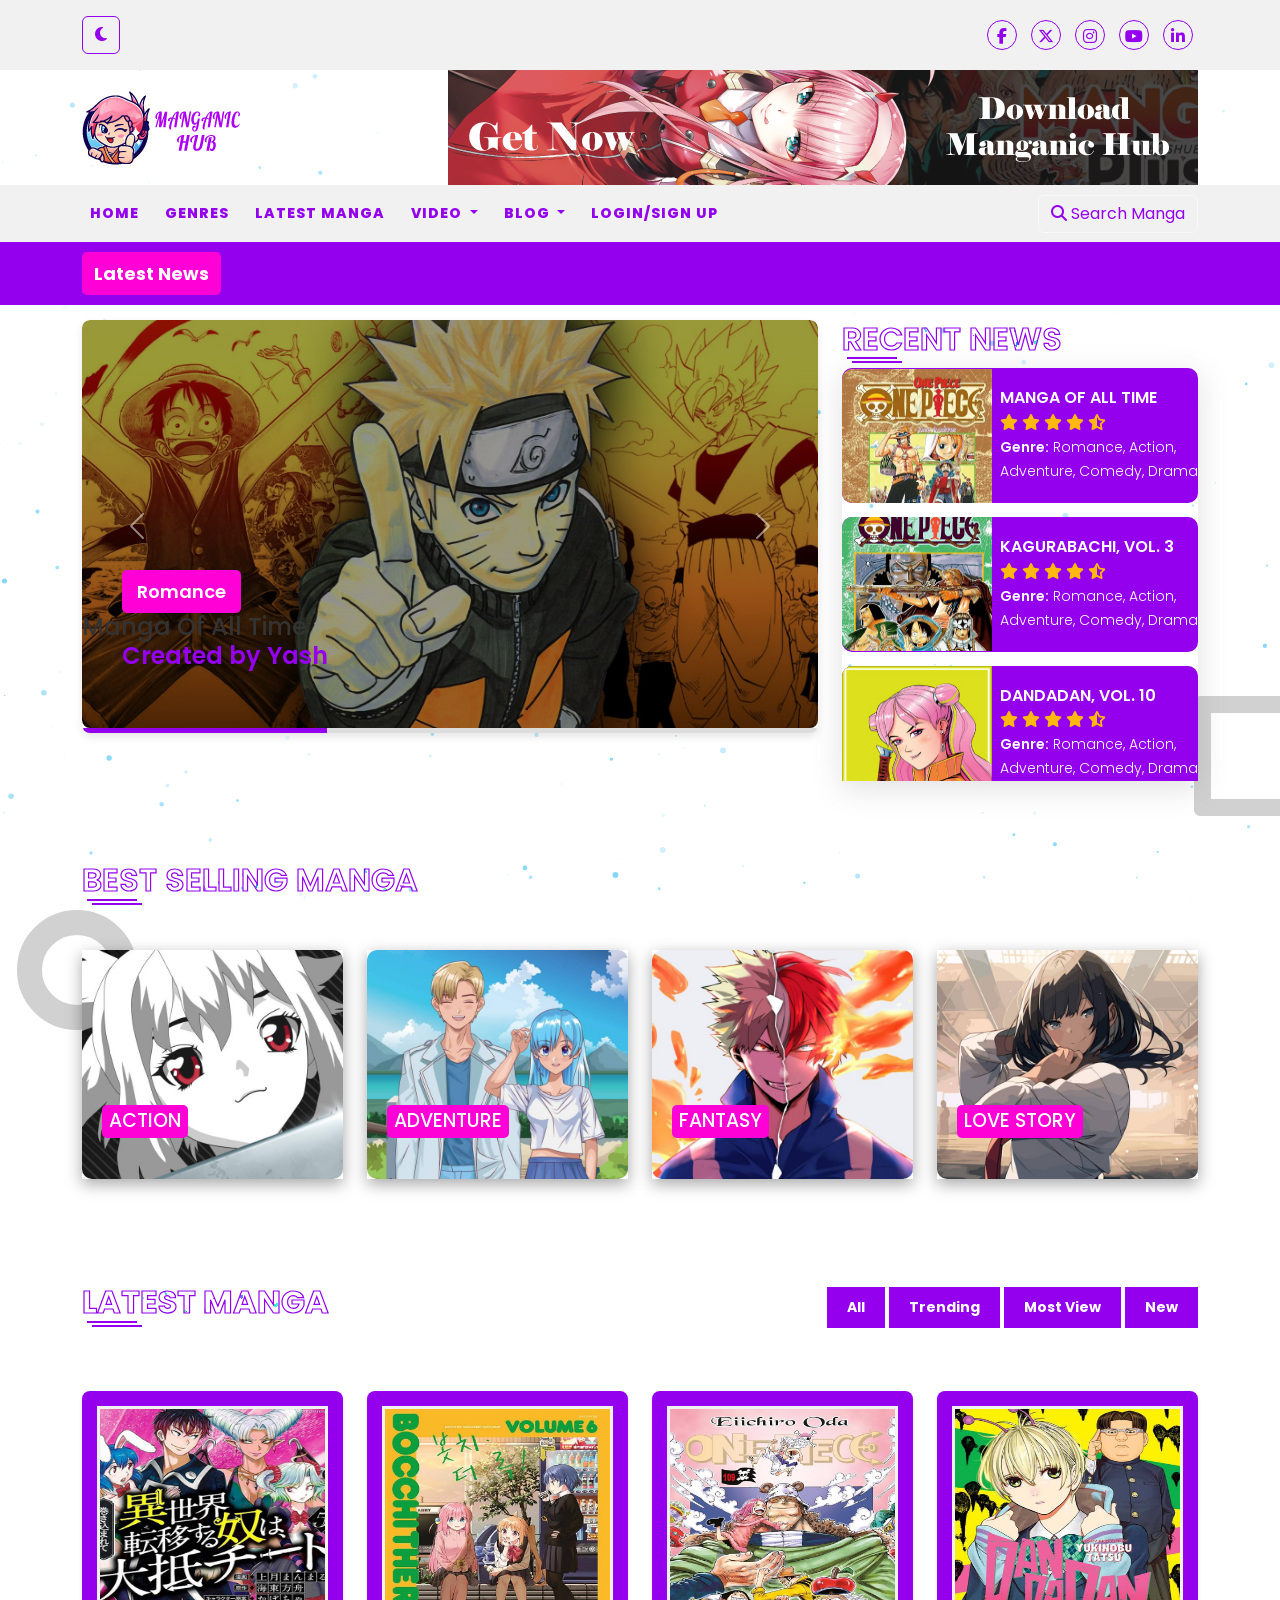
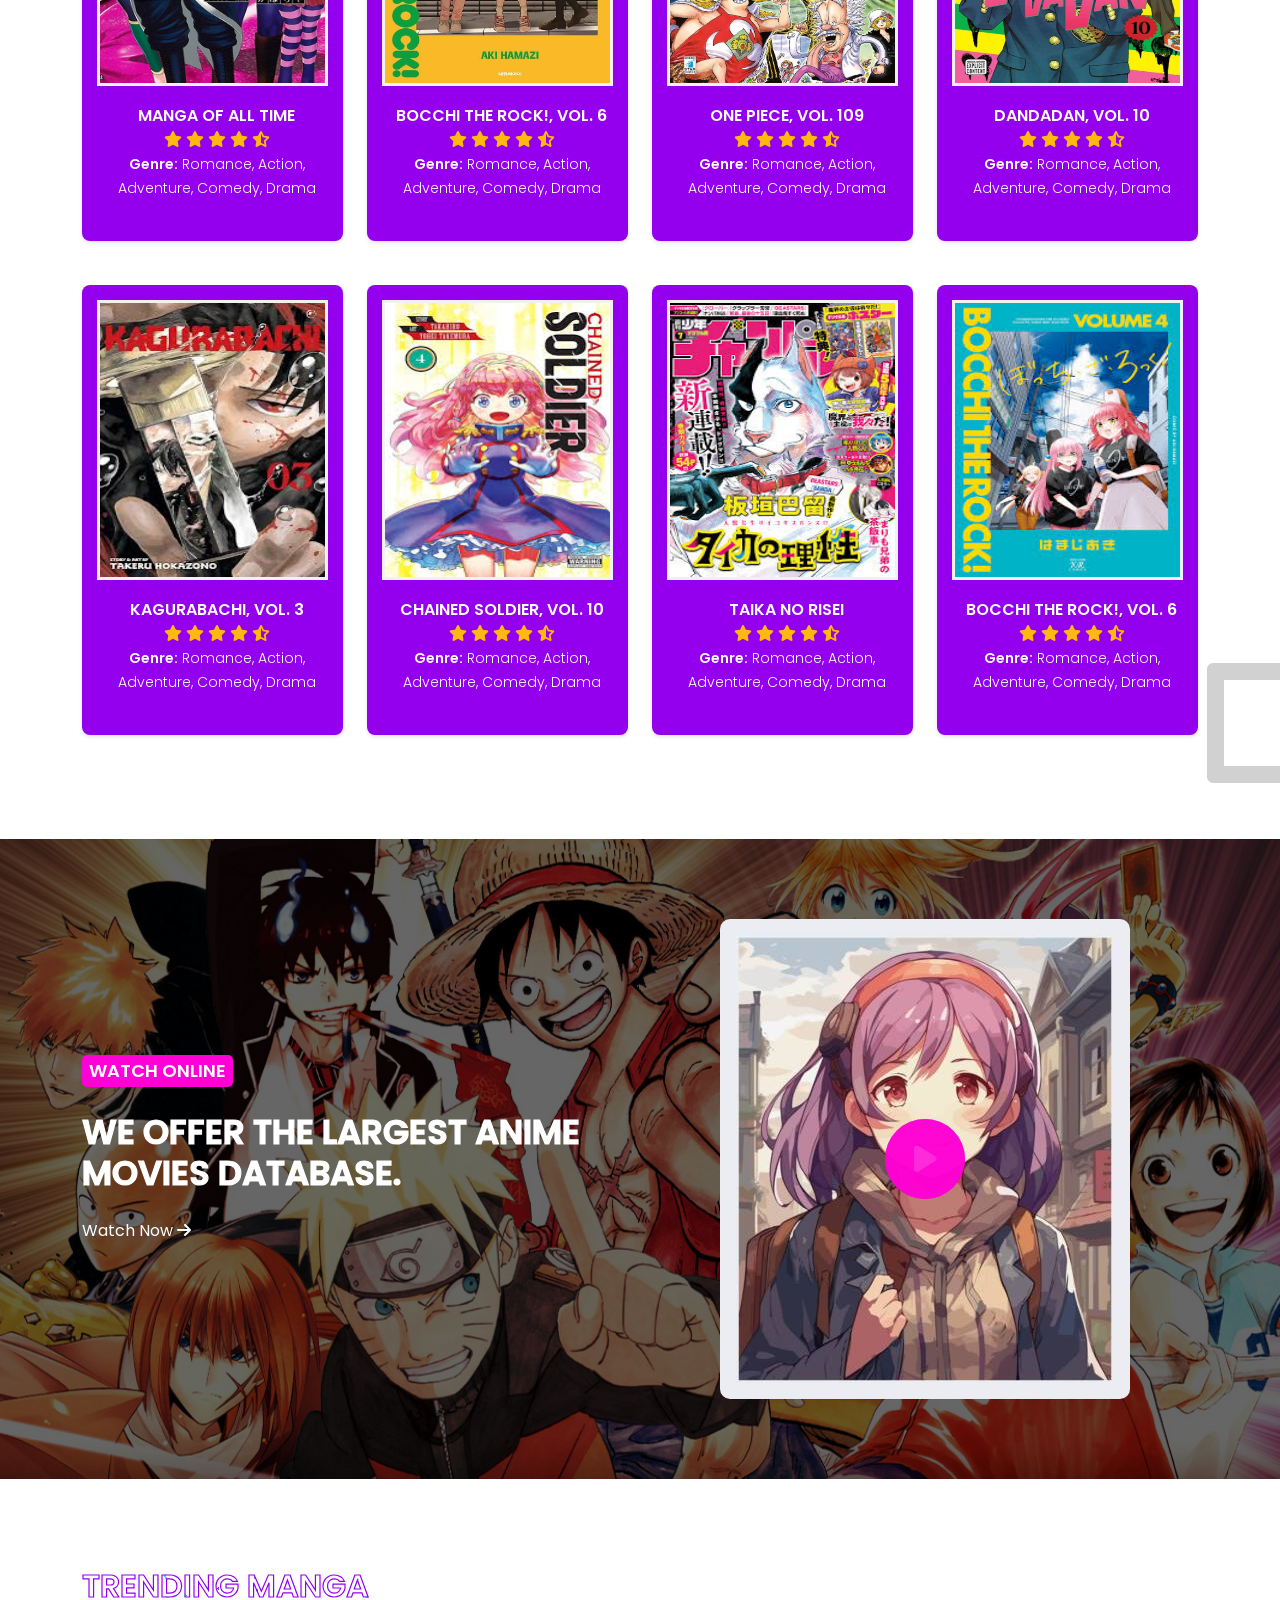
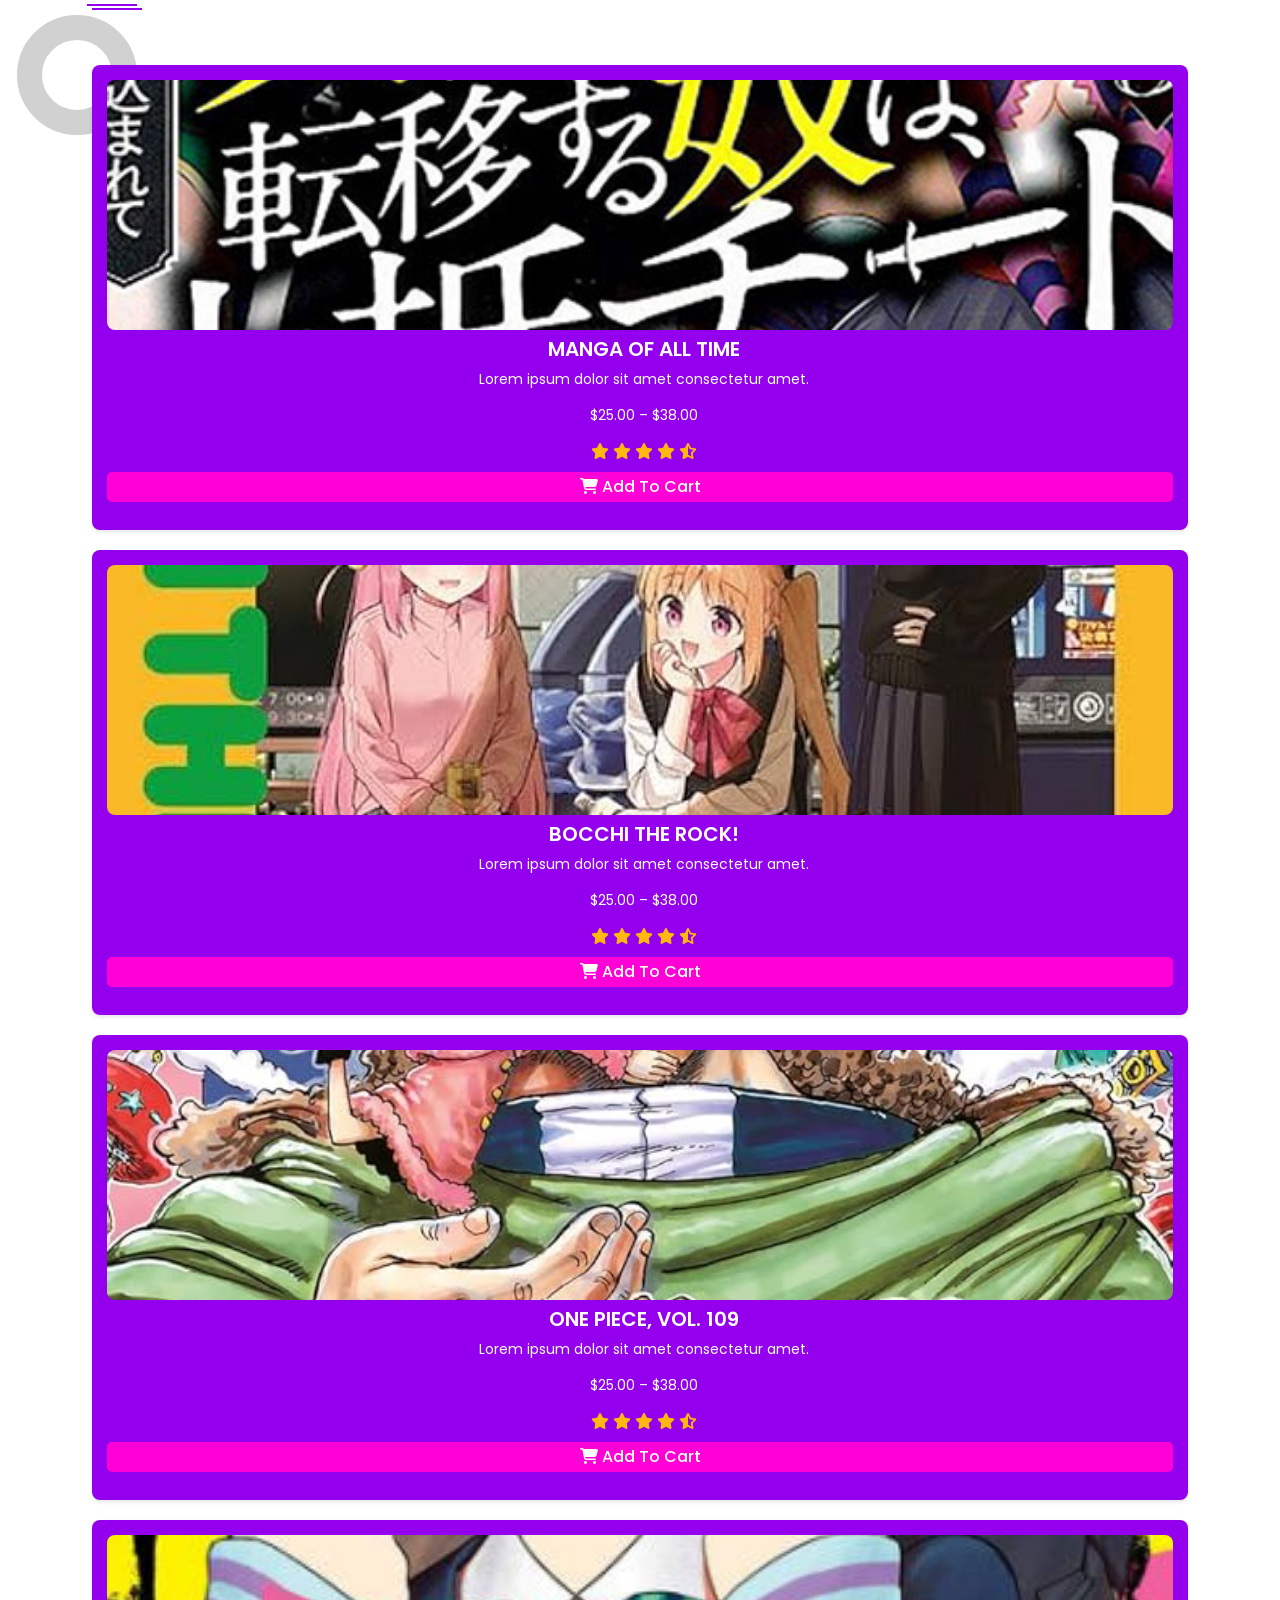
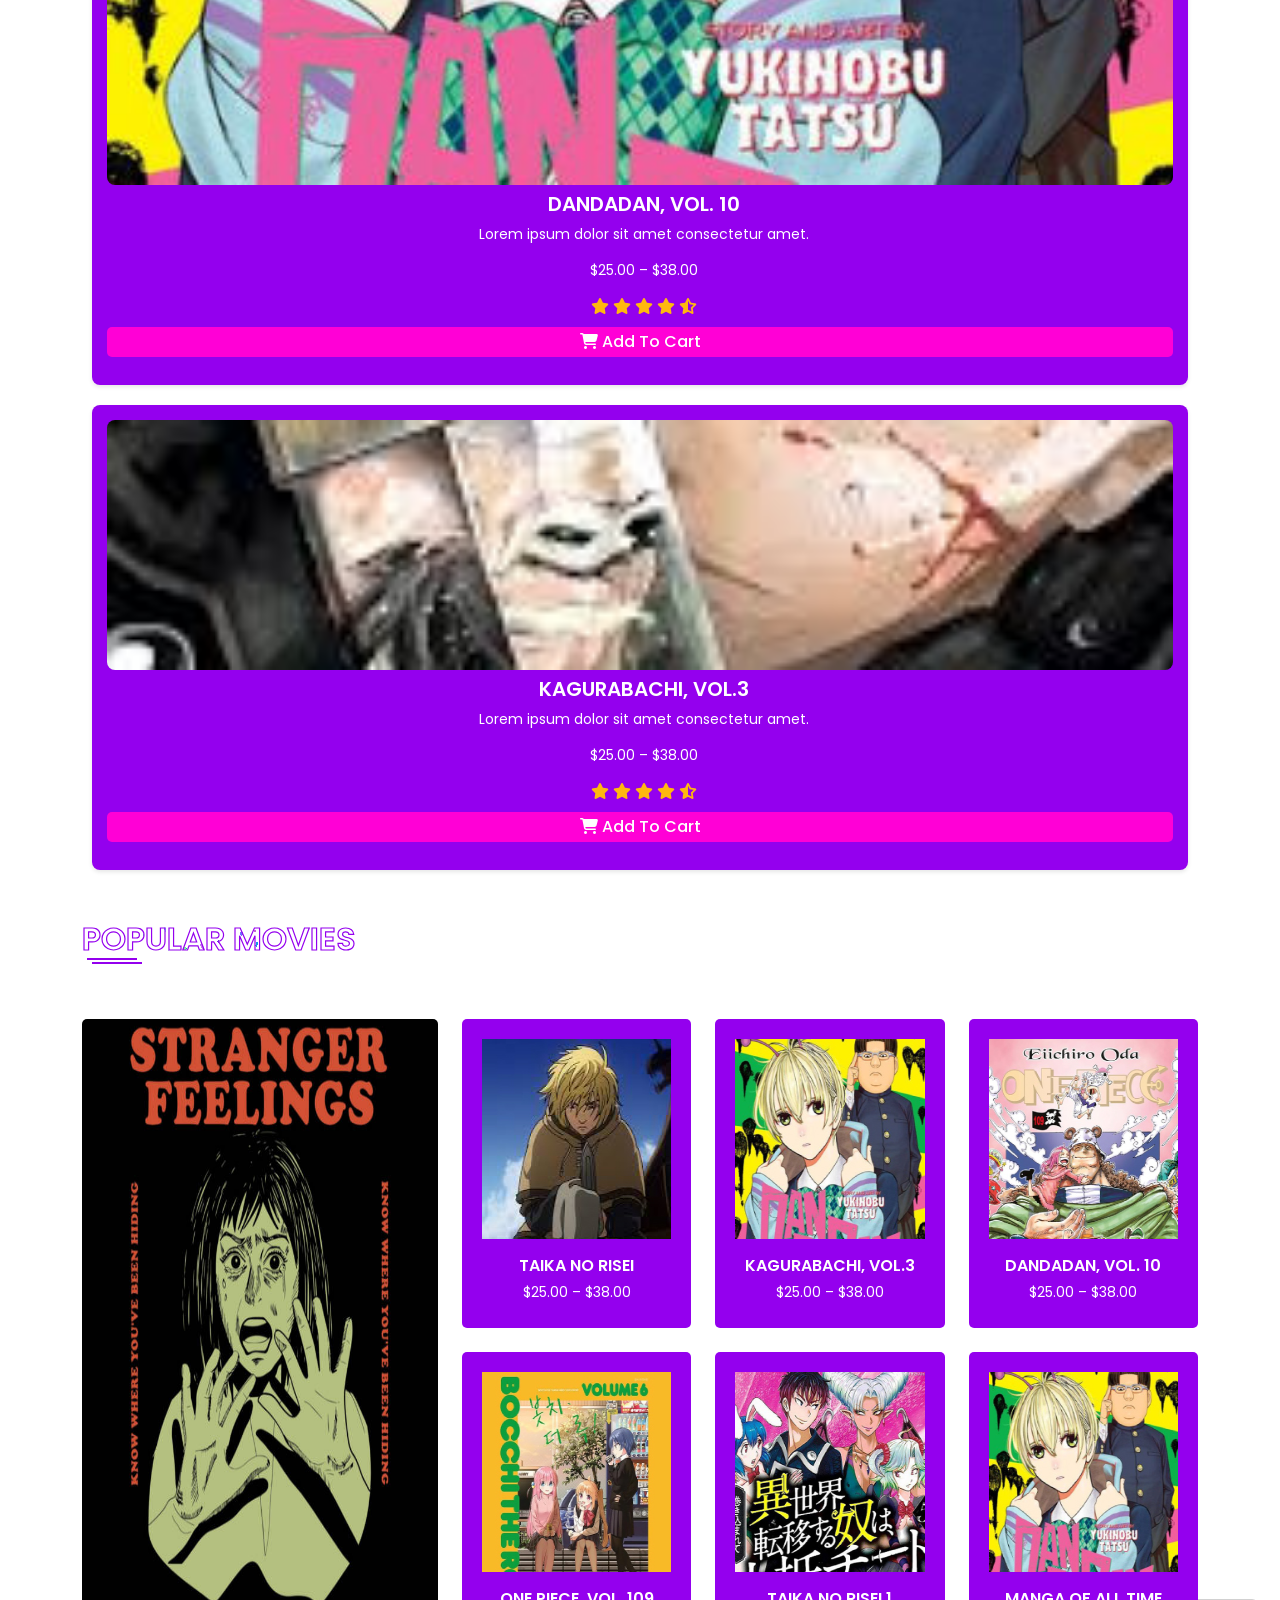
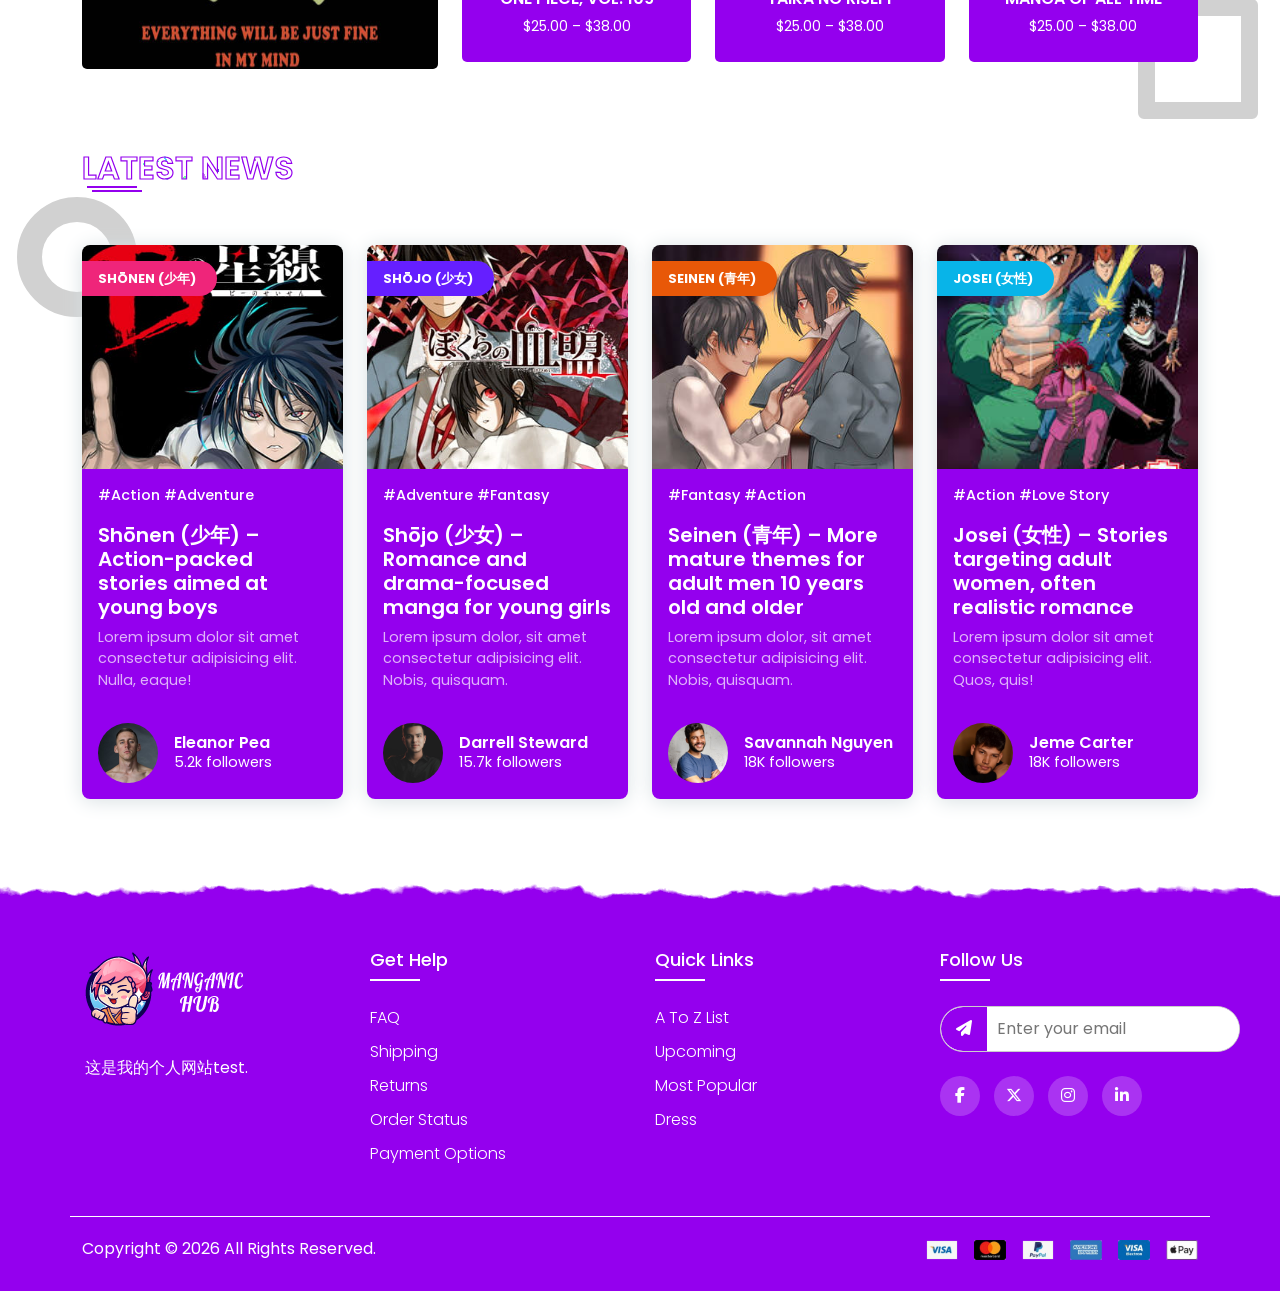
<file: index.html>
<!DOCTYPE html>
<html lang="en">

<head>
    <meta charset="UTF-8">
    <meta name="viewport" content="width=device-width, initial-scale=1.0">
    <title>漪潾宵-IRinsho</title>

    <!-- Favicon -->
    <link rel="icon" href="images/fav.png" type="image/png">

    <!-- Google Fonts -->
    <link href="https://fonts.googleapis.com/css2?family=Bebas+Neue&family=Poppins:wght@300;400;700&display=swap"
        rel="stylesheet">

    <!-- Bootstrap CSS -->
    <link rel="stylesheet" href="css/bootstrap.min.css">

    <!-- Font Awesome -->
    <link rel="stylesheet" href="css/all.min.css">
    <!-- Slick CSS -->
    <link rel="stylesheet" href="css/slick.css">
    <!-- slick -->
    <link rel="stylesheet" type="text/css"
        href="https://cdn.bootcdn.net/ajax/libs/slick-carousel/1.8.1/slick-theme.min.css" />
    <!-- venobox -->
    <link rel="stylesheet" href="https://cdn.bootcdn.net/ajax/libs/venobox/2.1.8/venobox.min.css">
    <!-- Custom CSS -->
    <link rel="stylesheet" href="css/style.css">
    <!-- responsive css -->
    <link rel="stylesheet" href="css/responsive.css">
</head>

<body>
    <!-- Preloader -->
    <div id="preloader">
        <div class="loader">
            <div class="spinner"></div>
            <img src="images/fav.png" alt="Logo" class="logo" />
        </div>
    </div>
    <div class="particles-js dots" id="particles-js"></div>
    <!-- Header -->
    <header class="p-3">
        <div class="container">
            <div class="row">
                <div class="col-12 d-flex justify-content-between align-items-center">
                    <button id="darkModeToggle" class="btn btn-outline-light"><i class="fas fa-moon"></i></button>

                    <div class="social-icons">
                        <a href="#"><i class="fab fa-facebook-f"></i></a>
                        <a href="#"><i class="fa-brands fa-x-twitter"></i></a>
                        <a href="#"><i class="fab fa-instagram"></i></a>
                        <a href="#"><i class="fab fa-youtube"></i></a>
                        <a href="#"><i class="fab fa-linkedin-in"></i></a>
                    </div>
                </div>
            </div>
        </div>
    </header>
    <!-- add section -->
    <section>
        <div class="container">
            <div class="row">
                <div class="col-lg-12">
                    <div class="add-content d-flex justify-content-between align-items-center">
                        <div class="logos">
                            <a href="index.html"><img src="images/logo.png" alt=""></a>
                        </div>
                        <div class="add-img">
                            <img src="images/add.jpg" class="img-fluid w-100" alt="">
                        </div>
                    </div>
                </div>

            </div>
        </div>
    </section>
    <!-- add section -->
    <!--  Navbar with Offcanvas for Small Devices -->
    <nav class="navbar navbar-expand-md main-menu">
        <div class="container">
            <button class="navbar-toggler" type="button" data-bs-toggle="offcanvas" data-bs-target="#offcanvasMenu">
                <i class="fas fa-bars"></i>
            </button>
            <button class="btn btn-outline-light d-lg-none ms-2 mobile-btn-search" data-bs-toggle="modal"
                data-bs-target="#searchModal">
                <i class="fas fa-search"></i>
            </button>

            <!-- Offcanvas Menu -->
            <div class="offcanvas offcanvas-start bg-dark text-white" id="offcanvasMenu">
                <div class="offcanvas-header">
                    <h5 class="offcanvas-title">Menu</h5>
                    <button type="button" class="btn-close btn-close-white" data-bs-dismiss="offcanvas"></button>
                </div>
                <div class="offcanvas-body">
                    <ul class="navbar-nav">
                        <li class="nav-item"><a class="nav-link" href="index.html">Home</a></li>
                        <li class="nav-item"><a class="nav-link" href="genres.html">Genres</a></li>
                        <li class="nav-item"><a class="nav-link" href="latest_manga.html">Latest Manga</a></li>

                        <!-- Video Dropdown Menu -->
                        <li class="nav-item dropdown">
                            <a class="nav-link dropdown-toggle" href="#" id="videoDropdown" role="button">
                                Video
                            </a>
                            <ul class="dropdown-menu" aria-labelledby="videoDropdown">
                                <li><a class="dropdown-item" href="video.html">All Videos</a></li>
                                <li><a class="dropdown-item" href="video-single.html">Video Single</a></li>
                            </ul>
                        </li>

                        <!-- Blog Dropdown Menu -->
                        <li class="nav-item dropdown">
                            <a class="nav-link dropdown-toggle" href="#" id="blogDropdown" role="button">
                                Blog
                            </a>
                            <ul class="dropdown-menu" aria-labelledby="blogDropdown">
                                <li><a class="dropdown-item" href="blog.html">Blog</a></li>
                                <li><a class="dropdown-item" href="blog-single.html">Blog Single</a></li>
                            </ul>
                        </li>

                        <li class="nav-item"><a class="nav-link" data-bs-toggle="modal"
                                data-bs-target="#loginModal">Login/Sign Up</a></li>
                    </ul>
                </div>
            </div>

            <button class="search-btn btn btn-outline-light ms-auto d-none d-lg-block" data-bs-toggle="modal"
                data-bs-target="#searchModal">
                <i class="fas fa-search"></i> Search Manga
            </button>
        </div>
    </nav>

    <!-- Search Modal -->
    <div class="modal fade" id="searchModal" tabindex="-1" role="dialog" aria-modal="true"
        aria-labelledby="searchModalLabel" aria-hidden="true">

        <div class="modal-dialog modal-dialog-centered">
            <div class="modal-content">

                <!-- Modal Header -->
                <div class="modal-header">
                    <h5 class="modal-title" id="searchModalLabel">Search Manga</h5>
                    <button type="button" class="btn-close" data-bs-dismiss="modal" aria-label="Close"></button>
                </div>

                <!-- Modal Body -->
                <div class="modal-body">
                    <div class="mb-3">
                        <label for="searchInput" class="form-label visually-hidden">
                            Search Manga
                        </label>
                        <input type="text" class="form-control" id="searchInput" placeholder="Search manga..."
                            autofocus>
                    </div>

                    <button type="button" id="searchBtn" class="btn btn-primary w-100">
                        Search
                    </button>
                </div>

            </div>
        </div>
    </div>


    <!-- Login / Sign Up Modal -->
    <div class="modal fade" id="loginModal" tabindex="-1" role="dialog" aria-modal="true"
        aria-labelledby="loginModalLabel" aria-hidden="true">

        <div class="modal-dialog modal-dialog-centered">
            <div class="modal-content">

                <!-- Modal Header -->
                <div class="modal-header">
                    <h5 class="modal-title" id="loginModalLabel">Login / Sign Up</h5>
                    <button type="button" class="btn-close" data-bs-dismiss="modal" aria-label="Close"></button>
                </div>

                <!-- Modal Body -->
                <div class="modal-body">
                    <form class="row g-3" novalidate>

                        <div class="col-12">
                            <label for="loginEmail" class="form-label">Email</label>
                            <input type="email" class="form-control" id="loginEmail" placeholder="Email" required>
                        </div>

                        <div class="col-12">
                            <label for="loginPassword" class="form-label">Password</label>
                            <input type="password" class="form-control" id="loginPassword" placeholder="Password"
                                required>
                        </div>

                        <div class="col-12">
                            <button type="submit" class="wishlist-btn w-100">
                                Sign in
                            </button>
                        </div>

                    </form>
                </div>

            </div>
        </div>
    </div>


    <!-- *********************************************
                latest news section start
    ********************************************** -->
    <section id="latest-news" style="background:#9400EE; padding:10px 0; position:relative;">
        <div class="container position-relative">
            <div class="row align-items-center">
                <div class="col-lg-2">
                    <div class="section-title-border text-white">
                        <span>Latest News</span>
                    </div>
                </div>

                <div class="col-lg-10">
                    <div class="marquee-container">
                        <div class="marquee">
                            <span>Breaking News: Your latest updates go here... Stay tuned for more updates.</span>
                        </div>
                    </div>
                </div>
            </div>
        </div>
    </section>


    <!-- *********************************************
                latest news section start
    ********************************************** -->

    <!-- *********************************************
                banner section start
    ********************************************** -->
    <section>
        <div class="container">
            <div class="row">
                <div class="col-lg-8">
                    <div id="carouselExample" class="carousel slide" data-bs-ride="carousel">
                        <div class="carousel-inner">
                            <div class="carousel-item active"
                                style="background: url('images/banner/01.jpg') no-repeat center/cover;">
                                <p>Romance</p>
                                <h4>Manga Of All Time</h4>
                                <h5>Created by <span>Yash</span></h5>
                            </div>
                            <div class="carousel-item"
                                style="background: url('images/banner/02.jpg') no-repeat center/cover;">
                                <p>Romance</p>
                                <h4>Manga Of All Time</h4>
                                <h5>Created by <span>Yash</span></h5>
                            </div>
                            <div class="carousel-item"
                                style="background: url('images/banner/03.jpg') no-repeat center/cover;">
                                <p>Romance</p>
                                <h4>Manga Of All Time</h4>
                                <h5>Created by <span>Yash</span></h5>
                            </div>
                        </div>
                        <button class="carousel-control-prev" type="button" data-bs-target="#carouselExample"
                            data-bs-slide="prev">
                            <span class="carousel-control-prev-icon" aria-hidden="true"></span>
                        </button>
                        <button class="carousel-control-next" type="button" data-bs-target="#carouselExample"
                            data-bs-slide="next">
                            <span class="carousel-control-next-icon" aria-hidden="true"></span>
                        </button>
                        <div class="progress">
                            <div class="progress-bar"></div>
                        </div>
                    </div>

                </div>
                <div class="col-lg-4">
                    <div class="recent-news-title recent-news-title1">
                        <h3>Recent News</h3>
                        <p></p>
                    </div>
                    <div class="recent-news-inner">
                        <div class="recent-news-conainer d-flex align-items-center">
                            <div class="recent-new-img">
                                <img src="images/recent/01.jpg" alt="">
                            </div>
                            <div class="recent-new-text ms-2">
                                <h3><a href="manga_single_page.html">Manga Of All Time</a></h3>
                                <div class="ratings">
                                    <i class="fas fa-star"></i>
                                    <i class="fas fa-star"></i>
                                    <i class="fas fa-star"></i>
                                    <i class="fas fa-star"></i>
                                    <i class="fas fa-star-half-alt"></i>
                                </div>
                                <div class="tags">

                                    <a href="#"><span>Genre:</span></a>
                                    <a href="#">Romance,</a>
                                    <a href="#">Action,</a>
                                    <a href="#">Adventure,</a>
                                    <a href="#">Comedy,</a>
                                    <a href="#">Drama</a>
                                </div>
                            </div>
                        </div>
                        <div class="recent-news-conainer d-flex align-items-center">
                            <div class="recent-new-img">
                                <img src="images/recent/02.jpg" alt="">
                            </div>
                            <div class="recent-new-text ms-2">
                                <h3><a href="manga_single_page.html">Kagurabachi, Vol. 3</a></h3>
                                <div class="ratings">
                                    <i class="fas fa-star"></i>
                                    <i class="fas fa-star"></i>
                                    <i class="fas fa-star"></i>
                                    <i class="fas fa-star"></i>
                                    <i class="fas fa-star-half-alt"></i>
                                </div>
                                <div class="tags">

                                    <a href="#"><span>Genre:</span></a>
                                    <a href="#">Romance,</a>
                                    <a href="#">Action,</a>
                                    <a href="#">Adventure,</a>
                                    <a href="#">Comedy,</a>
                                    <a href="#">Drama</a>
                                </div>
                            </div>
                        </div>
                        <div class="recent-news-conainer d-flex align-items-center">
                            <div class="recent-new-img">
                                <img src="images/recent/03.jpg" alt="">
                            </div>
                            <div class="recent-new-text ms-2">
                                <h3><a href="manga_single_page.html">Dandadan, Vol. 10</a></h3>
                                <div class="ratings">
                                    <i class="fas fa-star"></i>
                                    <i class="fas fa-star"></i>
                                    <i class="fas fa-star"></i>
                                    <i class="fas fa-star"></i>
                                    <i class="fas fa-star-half-alt"></i>
                                </div>
                                <div class="tags">

                                    <a href="#"><span>Genre:</span></a>
                                    <a href="#">Romance,</a>
                                    <a href="#">Action,</a>
                                    <a href="#">Adventure,</a>
                                    <a href="#">Comedy,</a>
                                    <a href="#">Drama</a>
                                </div>
                            </div>
                        </div>
                        <div class="recent-news-conainer d-flex align-items-center">
                            <div class="recent-new-img">
                                <img src="images/recent/01.jpg" alt="">
                            </div>
                            <div class="recent-new-text ms-2">
                                <h3><a href="manga_single_page.html">One Piece, Vol. 109</a></h3>
                                <div class="ratings">
                                    <i class="fas fa-star"></i>
                                    <i class="fas fa-star"></i>
                                    <i class="fas fa-star"></i>
                                    <i class="fas fa-star"></i>
                                    <i class="fas fa-star-half-alt"></i>
                                </div>
                                <div class="tags">

                                    <a href="#"><span>Genre:</span></a>
                                    <a href="#">Romance,</a>
                                    <a href="#">Action,</a>
                                    <a href="#">Adventure,</a>
                                    <a href="#">Comedy,</a>
                                    <a href="#">Drama</a>
                                </div>
                            </div>
                        </div>
                    </div>
                </div>
            </div>
        </div>
    </section>
    <!-- *********************************************
                banner section end
    ********************************************** -->

    <!-- *********************************************
            bestselling manga section start
    ********************************************** -->
    <section id="bestselling-manga">
        <div class="container">
            <div class="row">
                <div class="col-lg-12">
                    <div class="recent-news-title best-selling-manga">
                        <h3>BEST SELLING MANGA</h3>
                        <p></p>
                    </div>
                </div>
            </div>
            <div class="bestselling-menga-content">
                <div class="row">
                    <div class="col-lg-3 col-md-3">
                        <div class="bestselling-manga-card">
                            <div class="bestselling-manga-img">
                                <img src="images/bestsellingmanga/02.jpg" class="img-fluid w-100" alt="Manga 1">
                                <div class="bestselling-manga-text">
                                    <h4>Action</h4>
                                    <a class="best-s-btn" href="manga_single_page.html">shop Now <i
                                            class="fa-solid fa-arrow-right"></i></a>
                                </div>
                            </div>
                        </div>
                    </div>
                    <div class="col-lg-3 col-md-3">
                        <div class="bestselling-manga-card">
                            <div class="bestselling-manga-img">
                                <img src="images/bestsellingmanga/01.jpg" class="img-fluid w-100" alt="Manga 1">
                                <div class="bestselling-manga-text">
                                    <h4>Adventure</h4>
                                    <a class="best-s-btn" href="manga_single_page.html">shop Now <i
                                            class="fa-solid fa-arrow-right"></i></a>
                                </div>
                            </div>
                        </div>
                    </div>
                    <div class="col-lg-3 col-md-3">
                        <div class="bestselling-manga-card">
                            <div class="bestselling-manga-img">
                                <img src="images/bestsellingmanga/03.jpg" class="img-fluid w-100" alt="Manga 1">
                                <div class="bestselling-manga-text">
                                    <h4>Fantasy</h4>
                                    <a class="best-s-btn" href="manga_single_page.html">shop Now <i
                                            class="fa-solid fa-arrow-right"></i></a>
                                </div>
                            </div>
                        </div>
                    </div>
                    <div class="col-lg-3 col-md-3">
                        <div class="bestselling-manga-card">
                            <div class="bestselling-manga-img">
                                <img src="images/bestsellingmanga/04.jpg" class="img-fluid w-100" alt="Manga 1">
                                <div class="bestselling-manga-text">
                                    <h4>Love Story</h4>
                                    <a class="best-s-btn" href="manga_single_page.html">shop Now <i
                                            class="fa-solid fa-arrow-right"></i></a>
                                </div>
                            </div>
                        </div>
                    </div>
                </div>
            </div>
        </div>
    </section>
    <!-- *********************************************
            bestselling manga section end
    ********************************************** -->

    <!-- *********************************************
                latest manga section start
    ********************************************** -->
    <section id="latest-manga">
        <div class="container my-4">
            <div class="row">
                <div class="col-lg-12">
                    <div class="recent-news-title manga-header latest-manga-title">
                        <h3>LATEST MANGA</h3>
                        <p></p>
                        <div class="filters">
                            <button class="filter-btn" data-filter="all">All</button>
                            <button class="filter-btn" data-filter=".trending">Trending</button>
                            <button class="filter-btn" data-filter=".most-view">Most View</button>
                            <button class="filter-btn" data-filter=".new">New</button>
                        </div>
                    </div>

                    <div class="row" id="manga-container">
                        <div class="col-lg-3 col-md-4 col-sm-6 mix manga-card trending">
                            <div class="latest-manga-card ">
                                <img src="images/latest/01.jpg" class="img-fluid w-100" alt="Manga 1">
                                <div class="recent-new-text ms-2">
                                    <h3><a href="manga_single_page.html">Manga Of All Time</a></h3>
                                    <div class="ratings">
                                        <i class="fas fa-star"></i>
                                        <i class="fas fa-star"></i>
                                        <i class="fas fa-star"></i>
                                        <i class="fas fa-star"></i>
                                        <i class="fas fa-star-half-alt"></i>
                                    </div>
                                    <div class="tags">

                                        <a href="#"><span>Genre:</span></a>
                                        <a href="#">Romance,</a>
                                        <a href="#">Action,</a>
                                        <a href="#">Adventure,</a>
                                        <a href="#">Comedy,</a>
                                        <a href="#">Drama</a>
                                    </div>
                                    <div class="add-to-cart-btn">
                                        <a href="manga_single_page.html"><i class="fas fa-shopping-cart"></i> Select
                                            Manga</a>
                                    </div>
                                </div>
                            </div>
                        </div>

                        <div class="col-lg-3 col-md-4 col-sm-6 mix manga-card trending">
                            <div class="latest-manga-card">
                                <img src="images/latest/02.jpg" class="img-fluid w-100" alt="Manga 1">
                                <div class="recent-new-text ms-2">
                                    <h3><a href="manga_single_page.html">Bocchi the Rock!, Vol. 6</a></h3>
                                    <div class="ratings">
                                        <i class="fas fa-star"></i>
                                        <i class="fas fa-star"></i>
                                        <i class="fas fa-star"></i>
                                        <i class="fas fa-star"></i>
                                        <i class="fas fa-star-half-alt"></i>
                                    </div>
                                    <div class="tags">
                                        <a href="#"><span>Genre:</span></a>
                                        <a href="#">Romance,</a>
                                        <a href="#">Action,</a>
                                        <a href="#">Adventure,</a>
                                        <a href="#">Comedy,</a>
                                        <a href="#">Drama</a>
                                    </div>
                                    <div class="add-to-cart-btn">
                                        <a href="manga_single_page.html"><i class="fas fa-shopping-cart"></i> Select
                                            Manga</a>
                                    </div>
                                </div>
                            </div>
                        </div>

                        <div class="col-lg-3 col-md-4 col-sm-6 mix manga-card most-view">
                            <div class="latest-manga-card">
                                <img src="images/latest/03.jpg" class="img-fluid w-100" alt="Manga 1">
                                <div class="recent-new-text ms-2">
                                    <h3><a href="manga_single_page.html">One Piece, Vol. 109</a></h3>
                                    <div class="ratings">
                                        <i class="fas fa-star"></i>
                                        <i class="fas fa-star"></i>
                                        <i class="fas fa-star"></i>
                                        <i class="fas fa-star"></i>
                                        <i class="fas fa-star-half-alt"></i>
                                    </div>
                                    <div class="tags">
                                        <a href="#"><span>Genre:</span></a>
                                        <a href="#">Romance,</a>
                                        <a href="#">Action,</a>
                                        <a href="#">Adventure,</a>
                                        <a href="#">Comedy,</a>
                                        <a href="#">Drama</a>
                                    </div>
                                    <div class="add-to-cart-btn">
                                        <a href="manga_single_page.html"><i class="fas fa-shopping-cart"></i> Select
                                            Manga</a>
                                    </div>
                                </div>
                            </div>
                        </div>

                        <div class="col-lg-3 col-md-4 col-sm-6 mix manga-card most-view">
                            <div class="latest-manga-card">
                                <img src="images/latest/04.jpg" class="img-fluid w-100" alt="Manga 1">
                                <div class="recent-new-text ms-2">
                                    <h3><a href="manga_single_page.html">Dandadan, Vol. 10</a></h3>
                                    <div class="ratings">
                                        <i class="fas fa-star"></i>
                                        <i class="fas fa-star"></i>
                                        <i class="fas fa-star"></i>
                                        <i class="fas fa-star"></i>
                                        <i class="fas fa-star-half-alt"></i>
                                    </div>
                                    <div class="tags">
                                        <a href="#"><span>Genre:</span></a>
                                        <a href="#">Romance,</a>
                                        <a href="#">Action,</a>
                                        <a href="#">Adventure,</a>
                                        <a href="#">Comedy,</a>
                                        <a href="#">Drama</a>
                                    </div>
                                    <div class="add-to-cart-btn">
                                        <a href="manga_single_page.html"><i class="fas fa-shopping-cart"></i> Select
                                            Manga</a>
                                    </div>
                                </div>
                            </div>
                        </div>

                        <div class="col-lg-3 col-md-4 col-sm-6 mix manga-card new">
                            <div class="latest-manga-card">
                                <img src="images/latest/05.jpg" class="img-fluid w-100" alt="Manga 1">
                                <div class="recent-new-text ms-2">
                                    <h3><a href="manga_single_page.html">Kagurabachi, Vol. 3</a></h3>
                                    <div class="ratings">
                                        <i class="fas fa-star"></i>
                                        <i class="fas fa-star"></i>
                                        <i class="fas fa-star"></i>
                                        <i class="fas fa-star"></i>
                                        <i class="fas fa-star-half-alt"></i>
                                    </div>
                                    <div class="tags">

                                        <a href="#"><span>Genre:</span></a>
                                        <a href="#">Romance,</a>
                                        <a href="#">Action,</a>
                                        <a href="#">Adventure,</a>
                                        <a href="#">Comedy,</a>
                                        <a href="#">Drama</a>
                                    </div>
                                    <div class="add-to-cart-btn">
                                        <a href="manga_single_page.html"><i class="fas fa-shopping-cart"></i> Select
                                            Manga</a>
                                    </div>
                                </div>
                            </div>
                        </div>

                        <div class="col-lg-3 col-md-4 col-sm-6 mix manga-card new">
                            <div class="latest-manga-card">
                                <img src="images/latest/06.jpg" class="img-fluid w-100" alt="Manga 1">
                                <div class="recent-new-text ms-2">
                                    <h3><a href="manga_single_page.html">Chained Soldier, Vol. 10</a></h3>
                                    <div class="ratings">
                                        <i class="fas fa-star"></i>
                                        <i class="fas fa-star"></i>
                                        <i class="fas fa-star"></i>
                                        <i class="fas fa-star"></i>
                                        <i class="fas fa-star-half-alt"></i>
                                    </div>
                                    <div class="tags">

                                        <a href="#"><span>Genre:</span></a>
                                        <a href="#">Romance,</a>
                                        <a href="#">Action,</a>
                                        <a href="#">Adventure,</a>
                                        <a href="#">Comedy,</a>
                                        <a href="#">Drama</a>
                                    </div>
                                    <div class="add-to-cart-btn">
                                        <a href="manga_single_page.html"><i class="fas fa-shopping-cart"></i> Select
                                            Manga</a>
                                    </div>
                                </div>
                            </div>
                        </div>

                        <div class="col-lg-3 col-md-4 col-sm-6 mix manga-card trending">
                            <div class="latest-manga-card">
                                <img src="images/latest/07.jpeg" class="img-fluid w-100" alt="Manga 1">
                                <div class="recent-new-text ms-2">
                                    <h3><a href="manga_single_page.html">Taika no Risei</a></h3>
                                    <div class="ratings">
                                        <i class="fas fa-star"></i>
                                        <i class="fas fa-star"></i>
                                        <i class="fas fa-star"></i>
                                        <i class="fas fa-star"></i>
                                        <i class="fas fa-star-half-alt"></i>
                                    </div>
                                    <div class="tags">

                                        <a href="#"><span>Genre:</span></a>
                                        <a href="#">Romance,</a>
                                        <a href="#">Action,</a>
                                        <a href="#">Adventure,</a>
                                        <a href="#">Comedy,</a>
                                        <a href="#">Drama</a>
                                    </div>
                                    <div class="add-to-cart-btn">
                                        <a href="manga_single_page.html"><i class="fas fa-shopping-cart"></i> Select
                                            Manga</a>
                                    </div>
                                </div>
                            </div>
                        </div>

                        <div class="col-lg-3 col-md-4 col-sm-6 mix manga-card most-view">
                            <div class="latest-manga-card">
                                <img src="images/latest/08.jpeg" class="img-fluid w-100" alt="Manga 1">
                                <div class="recent-new-text ms-2">
                                    <h3><a href="manga_single_page.html">Bocchi the Rock!, Vol. 6</a></h3>
                                    <div class="ratings">
                                        <i class="fas fa-star"></i>
                                        <i class="fas fa-star"></i>
                                        <i class="fas fa-star"></i>
                                        <i class="fas fa-star"></i>
                                        <i class="fas fa-star-half-alt"></i>
                                    </div>
                                    <div class="tags">

                                        <a href="#"><span>Genre:</span></a>
                                        <a href="#">Romance,</a>
                                        <a href="#">Action,</a>
                                        <a href="#">Adventure,</a>
                                        <a href="#">Comedy,</a>
                                        <a href="#">Drama</a>
                                    </div>
                                    <div class="add-to-cart-btn">
                                        <a href="manga_single_page.html"><i class="fas fa-shopping-cart"></i> Select
                                            Manga</a>
                                    </div>
                                </div>
                            </div>
                        </div>
                    </div>
                </div>
            </div>
        </div>
    </section>
    <!-- *********************************************
                latest manga section end
    ********************************************** -->

    <!-- *********************************************
                watch online section start
    ********************************************** -->
    <section id="watch-online" style="background: url(images/banner/02.jpg) no-repeat center/cover;">
        <div class="container">
            <div class="row">
                <div class="col-lg-6 col-md-6">
                    <div class="watch-online-text">
                        <h4>Watch Online</h4>
                        <h2>We offer the largest anime movies database.</h2>
                        <a href="video.html">Watch Now <i class="fa-solid fa-arrow-right"></i></a>
                    </div>
                </div>
                <div class="col-lg-6 col-md-6">
                    <div class="watch-online-video">
                        <!-- Venobox Video -->
                        <a class="venobox" data-vbtype="video" href="#">
                            <img src="images/video.jpg" alt="Watch Video">
                            <div class="play-button">
                                <i class="fa-solid fa-play"></i>
                            </div>
                        </a>
                    </div>
                </div>
            </div>
        </div>
    </section>

    <!-- *********************************************
                watch online section end
    ********************************************** -->

    <!-- *********************************************
        trending-manga-slider section start
    ********************************************** -->
    <section id="trending-manga-slider">
        <div class="container mt-5">
            <div class="row">
                <div class="col-lg-12">
                    <div class="recent-news-title trending-manga-title">
                        <h3>TRENDING MANGA</h3>
                        <p></p>
                    </div>
                </div>
            </div>
            <div class="trending-manga-slider-container">
                <div class="trending-manga-slider">
                    <div class="latest-manga-card1">
                        <img src="images/latest/01.jpg" class="img-fluid w-100" alt="Manga 1">
                        <div class="trending-text ms-2">
                            <h3><a href="#">Manga Of All Time</a></h3>
                            <p>Lorem ipsum dolor sit amet consectetur amet.</p>
                            <div class="trending-inner">
                                <div class="amount text-center">
                                    <p>$25.00 – $38.00</p>
                                </div>
                                <div class="ratings mt-1">
                                    <i class="fas fa-star"></i>
                                    <i class="fas fa-star"></i>
                                    <i class="fas fa-star"></i>
                                    <i class="fas fa-star"></i>
                                    <i class="fas fa-star-half-alt"></i>
                                </div>
                            </div>
                        </div>

                        <!-- Wishlist, Cart, and View Icons -->
                        <div class="hover-icons">
                            <a href="#" class="wishlist"><i class="fas fa-heart"></i></a>
                            <a href="chapter.html" class="view"><i class="fas fa-eye"></i></a>
                            <a href="#" class="cart"><i class="fas fa-shopping-cart"></i></a>
                        </div>

                        <div class="add-cart-btn">
                            <a href="manga_single_page.html"><i class="fas fa-shopping-cart"></i> add to cart</a>
                        </div>
                    </div>
                </div>
                <div class="trending-manga-slider">
                    <div class="latest-manga-card1">
                        <img src="images/latest/02.jpg" class="img-fluid w-100" alt="Manga 1">
                        <div class="trending-text ms-2">
                            <h3><a href="#">Bocchi the Rock!</a></h3>
                            <p>Lorem ipsum dolor sit amet consectetur amet.</p>
                            <div class="trending-inner">
                                <div class="amount text-center">
                                    <p>$25.00 – $38.00</p>
                                </div>
                                <div class="ratings mt-1">
                                    <i class="fas fa-star"></i>
                                    <i class="fas fa-star"></i>
                                    <i class="fas fa-star"></i>
                                    <i class="fas fa-star"></i>
                                    <i class="fas fa-star-half-alt"></i>
                                </div>
                            </div>
                        </div>

                        <!-- Wishlist, Cart, and View Icons -->
                        <div class="hover-icons">
                            <a href="#" class="wishlist"><i class="fas fa-heart"></i></a>
                            <a href="chapter.html" class="view"><i class="fas fa-eye"></i></a>
                            <a href="#" class="cart"><i class="fas fa-shopping-cart"></i></a>
                        </div>

                        <div class="add-cart-btn">
                            <a href="manga_single_page.html"><i class="fas fa-shopping-cart"></i> add to cart</a>
                        </div>
                    </div>
                </div>
                <div class="trending-manga-slider">
                    <div class="latest-manga-card1">
                        <img src="images/latest/03.jpg" class="img-fluid w-100" alt="Manga 1">
                        <div class="trending-text ms-2">
                            <h3><a href="#">One Piece, Vol. 109</a></h3>
                            <p>Lorem ipsum dolor sit amet consectetur amet.</p>
                            <div class="trending-inner">
                                <div class="amount text-center">
                                    <p>$25.00 – $38.00</p>
                                </div>
                                <div class="ratings mt-1">
                                    <i class="fas fa-star"></i>
                                    <i class="fas fa-star"></i>
                                    <i class="fas fa-star"></i>
                                    <i class="fas fa-star"></i>
                                    <i class="fas fa-star-half-alt"></i>
                                </div>
                            </div>
                        </div>

                        <!-- Wishlist, Cart, and View Icons -->
                        <div class="hover-icons">
                            <a href="#" class="wishlist"><i class="fas fa-heart"></i></a>
                            <a href="chapter.html" class="view"><i class="fas fa-eye"></i></a>
                            <a href="#" class="cart"><i class="fas fa-shopping-cart"></i></a>
                        </div>

                        <div class="add-cart-btn">
                            <a href="manga_single_page.html"><i class="fas fa-shopping-cart"></i> add to cart</a>
                        </div>
                    </div>
                </div>
                <div class="trending-manga-slider">
                    <div class="latest-manga-card1">
                        <img src="images/latest/04.jpg" class="img-fluid w-100" alt="Manga 1">
                        <div class="trending-text ms-2">
                            <h3><a href="#">Dandadan, Vol. 10</a></h3>
                            <p>Lorem ipsum dolor sit amet consectetur amet.</p>
                            <div class="trending-inner">
                                <div class="amount text-center">
                                    <p>$25.00 – $38.00</p>
                                </div>
                                <div class="ratings mt-1">
                                    <i class="fas fa-star"></i>
                                    <i class="fas fa-star"></i>
                                    <i class="fas fa-star"></i>
                                    <i class="fas fa-star"></i>
                                    <i class="fas fa-star-half-alt"></i>
                                </div>
                            </div>
                        </div>

                        <!-- Wishlist, Cart, and View Icons -->
                        <div class="hover-icons">
                            <a href="#" class="wishlist"><i class="fas fa-heart"></i></a>
                            <a href="chapter.html" class="view"><i class="fas fa-eye"></i></a>
                            <a href="#" class="cart"><i class="fas fa-shopping-cart"></i></a>
                        </div>

                        <div class="add-cart-btn">
                            <a href="manga_single_page.html"><i class="fas fa-shopping-cart"></i> add to cart</a>
                        </div>
                    </div>
                </div>
                <div class="trending-manga-slider">
                    <div class="latest-manga-card1">
                        <img src="images/latest/05.jpg" class="img-fluid w-100" alt="Manga 1">
                        <div class="trending-text ms-2">
                            <h3><a href="#">Kagurabachi, Vol.3</a></h3>
                            <p>Lorem ipsum dolor sit amet consectetur amet.</p>
                            <div class="trending-inner">
                                <div class="amount text-center">
                                    <p>$25.00 – $38.00</p>
                                </div>
                                <div class="ratings mt-1">
                                    <i class="fas fa-star"></i>
                                    <i class="fas fa-star"></i>
                                    <i class="fas fa-star"></i>
                                    <i class="fas fa-star"></i>
                                    <i class="fas fa-star-half-alt"></i>
                                </div>
                            </div>
                        </div>

                        <!-- Wishlist, Cart, and View Icons -->
                        <div class="hover-icons">
                            <a href="#" class="wishlist"><i class="fas fa-heart"></i></a>
                            <a href="chapter.html" class="view"><i class="fas fa-eye"></i></a>
                            <a href="#" class="cart"><i class="fas fa-shopping-cart"></i></a>
                        </div>

                        <div class="add-cart-btn">
                            <a href="manga_single_page.html"><i class="fas fa-shopping-cart"></i> add to cart</a>
                        </div>
                    </div>
                </div>

            </div>
        </div>
    </section>
    <!-- *********************************************
        trending-manga-slider section end
    ********************************************** -->

    <!-- *********************************************
            Popular movies section start
    ********************************************** -->
    <section id="popular-movies">
        <div class="container">
            <div class="row">
                <div class="col-lg-12">
                    <div class="recent-news-title popular-movies-title">
                        <h3>POPULAR MOVIES</h3>
                        <p></p>
                    </div>
                </div>
            </div>
            <div class="popular-movies-content">
                <div class="row">
                    <div class="col-lg-4">
                        <div class="popular-movies-left">
                            <img src="images/popular/01.jpg" class="img-fluid w-100" alt="">
                        </div>
                    </div>
                    <div class="col-lg-8 col-md-12">
                        <div class="row">
                            <div class="col-lg-4 col-md-4">
                                <div class="popular-movie-content">
                                    <img src="images/latest/5.jpg" class="img-fluid w-100" alt="">
                                    <h4><a href="#">Taika no Risei</a></h4>
                                    <div class="amount text-center">
                                        <p>$25.00 – $38.00</p>
                                    </div>

                                    <!-- Wishlist, Cart, and View Icons -->
                                    <div class="hover-icons">
                                        <a href="#" class="wishlist"><i class="fas fa-heart"></i></a>
                                        <a href="chapter.html" class="view"><i class="fas fa-eye"></i></a>
                                        <a href="manga_single_page.html" class="cart"><i
                                                class="fas fa-shopping-cart"></i></a>
                                    </div>
                                </div>
                            </div>
                            <div class="col-lg-4 col-md-4">
                                <div class="popular-movie-content">
                                    <img src="images/latest/4.jpg" class="img-fluid w-100" alt="">
                                    <h4><a href="#">Kagurabachi, Vol.3</a></h4>
                                    <div class="amount text-center">
                                        <p>$25.00 – $38.00</p>
                                    </div>

                                    <!-- Wishlist, Cart, and View Icons -->
                                    <div class="hover-icons">
                                        <a href="#" class="wishlist"><i class="fas fa-heart"></i></a>
                                        <a href="chapter.html" class="view"><i class="fas fa-eye"></i></a>
                                        <a href="manga_single_page.html" class="cart"><i
                                                class="fas fa-shopping-cart"></i></a>
                                    </div>
                                </div>
                            </div>
                            <div class="col-lg-4 col-md-4">
                                <div class="popular-movie-content popular-movie-content1">
                                    <img src="images/latest/3.jpg" class="img-fluid w-100" alt="">
                                    <h4><a href="#">Dandadan, Vol. 10</a></h4>
                                    <div class="amount text-center">
                                        <p>$25.00 – $38.00</p>
                                    </div>

                                    <!-- Wishlist, Cart, and View Icons -->
                                    <div class="hover-icons">
                                        <a href="#" class="wishlist"><i class="fas fa-heart"></i></a>
                                        <a href="chapter.html" class="view"><i class="fas fa-eye"></i></a>
                                        <a href="manga_single_page.html" class="cart"><i
                                                class="fas fa-shopping-cart"></i></a>
                                    </div>
                                </div>
                            </div>
                            <div class="col-lg-4 mt-4 col-md-4">
                                <div class="popular-movie-content ">
                                    <img src="images/latest/2.jpg" class="img-fluid w-100" alt="">
                                    <h4><a href="#">One Piece, Vol. 109</a></h4>
                                    <div class="amount text-center">
                                        <p>$25.00 – $38.00</p>
                                    </div>

                                    <!-- Wishlist, Cart, and View Icons -->
                                    <div class="hover-icons">
                                        <a href="#" class="wishlist"><i class="fas fa-heart"></i></a>
                                        <a href="chapter.html" class="view"><i class="fas fa-eye"></i></a>
                                        <a href="manga_single_page.html" class="cart"><i
                                                class="fas fa-shopping-cart"></i></a>
                                    </div>
                                </div>
                            </div>
                            <div class="col-lg-4 mt-4 col-md-4">
                                <div class="popular-movie-content">
                                    <img src="images/latest/1.jpg" class="img-fluid w-100" alt="">
                                    <h4><a href="#">Taika no Risei 1</a></h4>
                                    <div class="amount text-center">
                                        <p>$25.00 – $38.00</p>
                                    </div>

                                    <!-- Wishlist, Cart, and View Icons -->
                                    <div class="hover-icons">
                                        <a href="#" class="wishlist"><i class="fas fa-heart"></i></a>
                                        <a href="chapter.html" class="view"><i class="fas fa-eye"></i></a>
                                        <a href="manga_single_page.html" class="cart"><i
                                                class="fas fa-shopping-cart"></i></a>
                                    </div>
                                </div>
                            </div>
                            <div class="col-lg-4 mt-4 col-md-4">
                                <div class="popular-movie-content">
                                    <img src="images/latest/4.jpg" class="img-fluid w-100" alt="">
                                    <h4><a href="#">Manga Of All Time</a></h4>
                                    <div class="amount text-center">
                                        <p>$25.00 – $38.00</p>
                                    </div>

                                    <!-- Wishlist, Cart, and View Icons -->
                                    <div class="hover-icons">
                                        <a href="#" class="wishlist"><i class="fas fa-heart"></i></a>
                                        <a href="chapter.html" class="view"><i class="fas fa-eye"></i></a>
                                        <a href="manga_single_page.html" class="cart"><i
                                                class="fas fa-shopping-cart"></i></a>
                                    </div>
                                </div>
                            </div>


                        </div>
                    </div>
                </div>
            </div>
        </div>
    </section>
    <!-- *********************************************
            Popular movies section end
    ********************************************** -->


    <!-- *********************************************
                blog section start
    ********************************************** -->
    <section id="blog">
        <div class="container">
            <div class="row">
                <div class="col-lg-12">
                    <div class="recent-news-title mb-4 latest-news-title">
                        <h3>Latest News</h3>
                        <p></p>
                    </div>
                </div>
            </div>
            <div class="row mt-4">
                <div class="fdsa col-lg-3 col-md-6">
                    <div class="manga-latest-news-blog-card">
                        <div class="manga-latest-news-blog-card-banner position-relative">
                            <p class="manga-latest-news-blog-category-tag manga-latest-news-blog-popular">Shōnen (少年)
                            </p>
                            <img class="manga-latest-news-blog-banner-img" src='images/blog/01.jpg' alt=''>
                        </div>
                        <div class="manga-latest-news-blog-card-body">
                            <p class="manga-latest-news-blog-blog-hashtag">#Action #Adventure</p>
                            <h2 class="manga-latest-news-blog-blog-title">Shōnen (少年) – Action-packed stories aimed at
                                young boys</h2>
                            <p class="manga-latest-news-blog-blog-description">Lorem ipsum dolor sit amet consectetur
                                adipisicing elit. Nulla, eaque!</p>
                            <div class="manga-latest-news-blog-card-profile">
                                <img class="manga-latest-news-blog-profile-img" src='images/client/01.jpg' alt=''>
                                <div class="manga-latest-news-blog-card-profile-info">
                                    <h3 class="manga-latest-news-blog-profile-name">Eleanor Pea</h3>
                                    <p class="manga-latest-news-blog-profile-followers">5.2k followers</p>
                                </div>
                            </div>
                        </div>
                    </div>
                </div>

                <div class="fdsa col-lg-3 col-md-6">
                    <div class="manga-latest-news-blog-card">
                        <div class="manga-latest-news-blog-card-banner position-relative">
                            <p class="manga-latest-news-blog-category-tag manga-latest-news-blog-technology">Shōjo (少女)
                            </p>
                            <img class="manga-latest-news-blog-banner-img" src='images/blog/02.jpg' alt=''>
                        </div>
                        <div class="manga-latest-news-blog-card-body">
                            <p class="manga-latest-news-blog-blog-hashtag">#Adventure #Fantasy</p>
                            <h2 class="manga-latest-news-blog-blog-title">Shōjo (少女) – Romance and drama-focused manga
                                for young girls</h2>
                            <p class="manga-latest-news-blog-blog-description">Lorem ipsum dolor, sit amet consectetur
                                adipisicing elit. Nobis, quisquam.</p>
                            <div class="manga-latest-news-blog-card-profile">
                                <img class="manga-latest-news-blog-profile-img" src='images/client/02.jpg' alt=''>
                                <div class="manga-latest-news-blog-card-profile-info">
                                    <h3 class="manga-latest-news-blog-profile-name">Darrell Steward</h3>
                                    <p class="manga-latest-news-blog-profile-followers">15.7k followers</p>
                                </div>
                            </div>
                        </div>
                    </div>
                </div>

                <div class="fdsa margn col-lg-3 col-md-6">
                    <div class="manga-latest-news-blog-card">
                        <div class="manga-latest-news-blog-card-banner position-relative">
                            <p class="manga-latest-news-blog-category-tag manga-latest-news-blog-psychology">Seinen (青年)
                            </p>
                            <img class="manga-latest-news-blog-banner-img" src='images/blog/03.jpg' alt=''>
                        </div>
                        <div class="manga-latest-news-blog-card-body">
                            <p class="manga-latest-news-blog-blog-hashtag">#Fantasy #Action</p>
                            <h2 class="manga-latest-news-blog-blog-title">Seinen (青年) – More mature themes for adult men
                                10 years old and older</h2>
                            <p class="manga-latest-news-blog-blog-description">Lorem ipsum dolor, sit amet consectetur
                                adipisicing elit. Nobis, quisquam.</p>
                            <div class="manga-latest-news-blog-card-profile">
                                <img class="manga-latest-news-blog-profile-img" src='images/client/03.jpg' alt=''>
                                <div class="manga-latest-news-blog-card-profile-info">
                                    <h3 class="manga-latest-news-blog-profile-name">Savannah Nguyen</h3>
                                    <p class="manga-latest-news-blog-profile-followers">18K followers</p>
                                </div>
                            </div>
                        </div>
                    </div>
                </div>

                <div class="fdsa margn col-lg-3 col-md-6">
                    <div class="manga-latest-news-blog-card">
                        <div class="manga-latest-news-blog-card-banner position-relative">
                            <p class="manga-latest-news-blog-category-tag manga-latest-news-blog-psychology1">Josei (女性)
                            </p>
                            <img class="manga-latest-news-blog-banner-img" src='images/blog/08.jpeg' alt=''>
                        </div>
                        <div class="manga-latest-news-blog-card-body">
                            <p class="manga-latest-news-blog-blog-hashtag">#Action #Love Story</p>
                            <h2 class="manga-latest-news-blog-blog-title">Josei (女性) – Stories targeting adult women,
                                often realistic romance</h2>
                            <p class="manga-latest-news-blog-blog-description">Lorem ipsum dolor sit amet consectetur
                                adipisicing elit. Quos, quis!</p>
                            <div class="manga-latest-news-blog-card-profile">
                                <img class="manga-latest-news-blog-profile-img" src='images/client/04.jpg' alt=''>
                                <div class="manga-latest-news-blog-card-profile-info">
                                    <h3 class="manga-latest-news-blog-profile-name">Jeme Carter</h3>
                                    <p class="manga-latest-news-blog-profile-followers">18K followers</p>
                                </div>
                            </div>
                        </div>
                    </div>
                </div>
            </div>
        </div>
    </section>
    <!-- *********************************************
                blog section end
    ********************************************** -->


    <!-- *********************************************
                footer section start
    ********************************************** -->
    <footer class="footer">
        <ul class="circles-box">
            <li></li>
            <li></li>
            <li></li>
            <li></li>
            <li></li>
            <li></li>
            <li></li>
            <li></li>
            <li></li>
            <li></li>
        </ul>
        <div class="container">
            <div class="row">
                <div class="footer-col">
                    <a href="#"><img src="images/footer-logo.png" class="img-fluid w-100" alt=""></a>
                    <p class="company-description mt-4">
                        这是我的个人网站test.
                    </p>
                </div>
                <div class="footer-col">
                    <h4>get help</h4>
                    <ul>
                        <li><a href="#">FAQ</a></li>
                        <li><a href="#">shipping</a></li>
                        <li><a href="#">returns</a></li>
                        <li><a href="#">order status</a></li>
                        <li><a href="#">payment options</a></li>
                    </ul>
                </div>
                <div class="footer-col">
                    <h4>Quick links</h4>
                    <ul>
                        <li><a href="#">A to Z List</a></li>
                        <li><a href="#">Upcoming</a></li>
                        <li><a href="#">Most Popular</a></li>
                        <li><a href="#">dress</a></li>
                    </ul>
                </div>
                <div class="footer-col">
                    <h4>follow us</h4>
                    <form id="newsletterForm" class="newsletter form-group mb-4" method="POST" action="subscribe.php">
                        <button type="submit"><i class="fas fa-paper-plane"></i></button>
                        <input type="email" name="email" placeholder="Enter your email" required>
                    </form>
                    <div class="social-links">
                        <a href="#"><i class="fab fa-facebook-f"></i></a>
                        <a href="#"><i class="fa-brands fa-x-twitter"></i></a>
                        <a href="#"><i class="fab fa-instagram"></i></a>
                        <a href="#"><i class="fab fa-linkedin-in"></i></a>
                    </div>
                </div>
                <div class="copyright-section d-flex justify-content-between">
                    <div class="credit">
                        <p id="currentYear">Copyright © 2026 All Rights Reserved.
                    </div>
                    <div class="payment">
                        <img src="images/payments.png" alt="">
                    </div>
                </div>
            </div>
        </div>
    </footer>

    <!-- *********************************************
                footer section end
    ********************************************** -->
    <button id="backToTop">&#8679;</button>
    <!--  JavaScript Files -->
    <script src="https://code.jquery.com/jquery-3.6.0.min.js"></script>
    <!-- bootstrap -->
    <script src="js/bootstrap.bundle.min.js"></script>
    <!-- Slick Slider -->
    <script src="js/slick.min.js"></script>
    <!-- mixitup -->
    <script src="https://cdn.bootcdn.net/ajax/libs/mixitup/3.3.1/mixitup.min.js"></script>
    <!-- Venobox -->
    <script src="https://cdn.bootcdn.net/ajax/libs/venobox/2.1.8/venobox.min.js"></script>
    <!-- Owl Carousel -->
    <script src="https://cdn.bootcdn.net/ajax/libs/OwlCarousel2/2.3.4/owl.carousel.min.js"></script>
    <!-- particles -->
    <script src="js/particles.min.js"></script>
    <!-- custom js -->
    <script src="js/script.js"></script>

    <script>
        document.addEventListener("DOMContentLoaded", function () {
            const form = document.getElementById("newsletterForm");

            if (form) {
                form.addEventListener("submit", function (e) {
                    e.preventDefault();
                    const email = this.email.value;

                    if (!email) {
                        alert("Please enter your email.");
                        return;
                    }

                    console.log("Email submitted:", email);
                    alert("Thank you for subscribing!");
                });
            }

            // Example fix for .style error
            const targetElement = document.getElementById("someElementId");
            if (targetElement) {
                targetElement.style.display = "block"; // or whatever your logic is
            }
        });
    </script>
    <script>
        document.addEventListener("DOMContentLoaded", function () {
            const searchBtn = document.getElementById('searchBtn');
            const searchInput = document.getElementById('searchInput');

            function performSearch() {
                const query = searchInput.value.trim().toLowerCase();
                if (!query) {
                    alert("Please enter something to search.");
                    return;
                }

                // Find all elements that contain the search text
                const allElements = document.querySelectorAll("body *:not(script):not(style)");
                let foundElement = null;

                allElements.forEach(el => {
                    if (!foundElement && el.children.length === 0) { // only leaf nodes
                        if (el.textContent.toLowerCase().includes(query)) {
                            foundElement = el;
                        }
                    }
                });

                if (foundElement) {
                    foundElement.scrollIntoView({
                        behavior: "smooth",
                        block: "center"
                    });
                    foundElement.style.backgroundColor = "yellow"; // highlight
                    setTimeout(() => {
                        foundElement.style.backgroundColor = "";
                    }, 2000);
                } else {
                    alert("❌ Not Found");
                }

                // Close modal after search
                const modal = bootstrap.Modal.getInstance(document.getElementById('searchModal'));
                if (modal) modal.hide();
            }

            // Click search
            searchBtn.addEventListener('click', performSearch);

            // Enter key search
            searchInput.addEventListener('keydown', function (e) {
                if (e.key === 'Enter') {
                    performSearch();
                }
            });
        });
    </script>

</body>

</html>
</file>
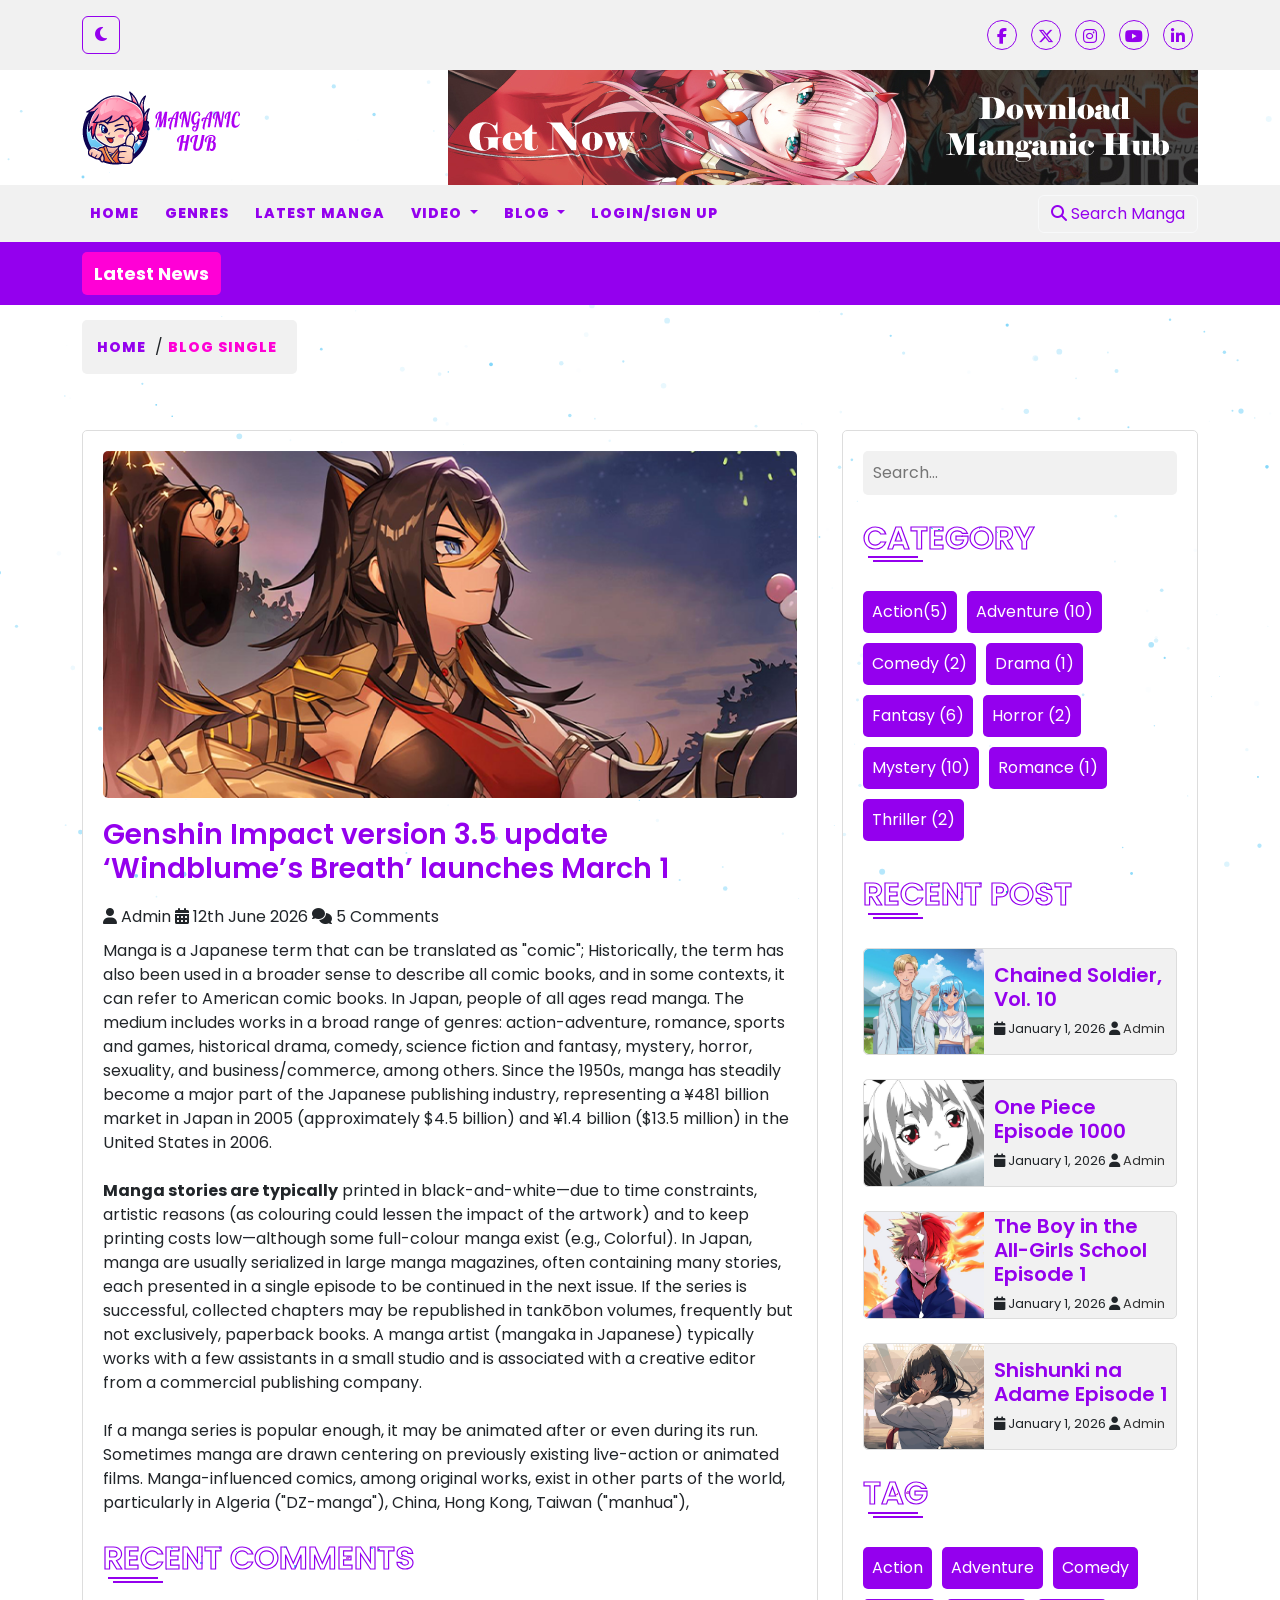
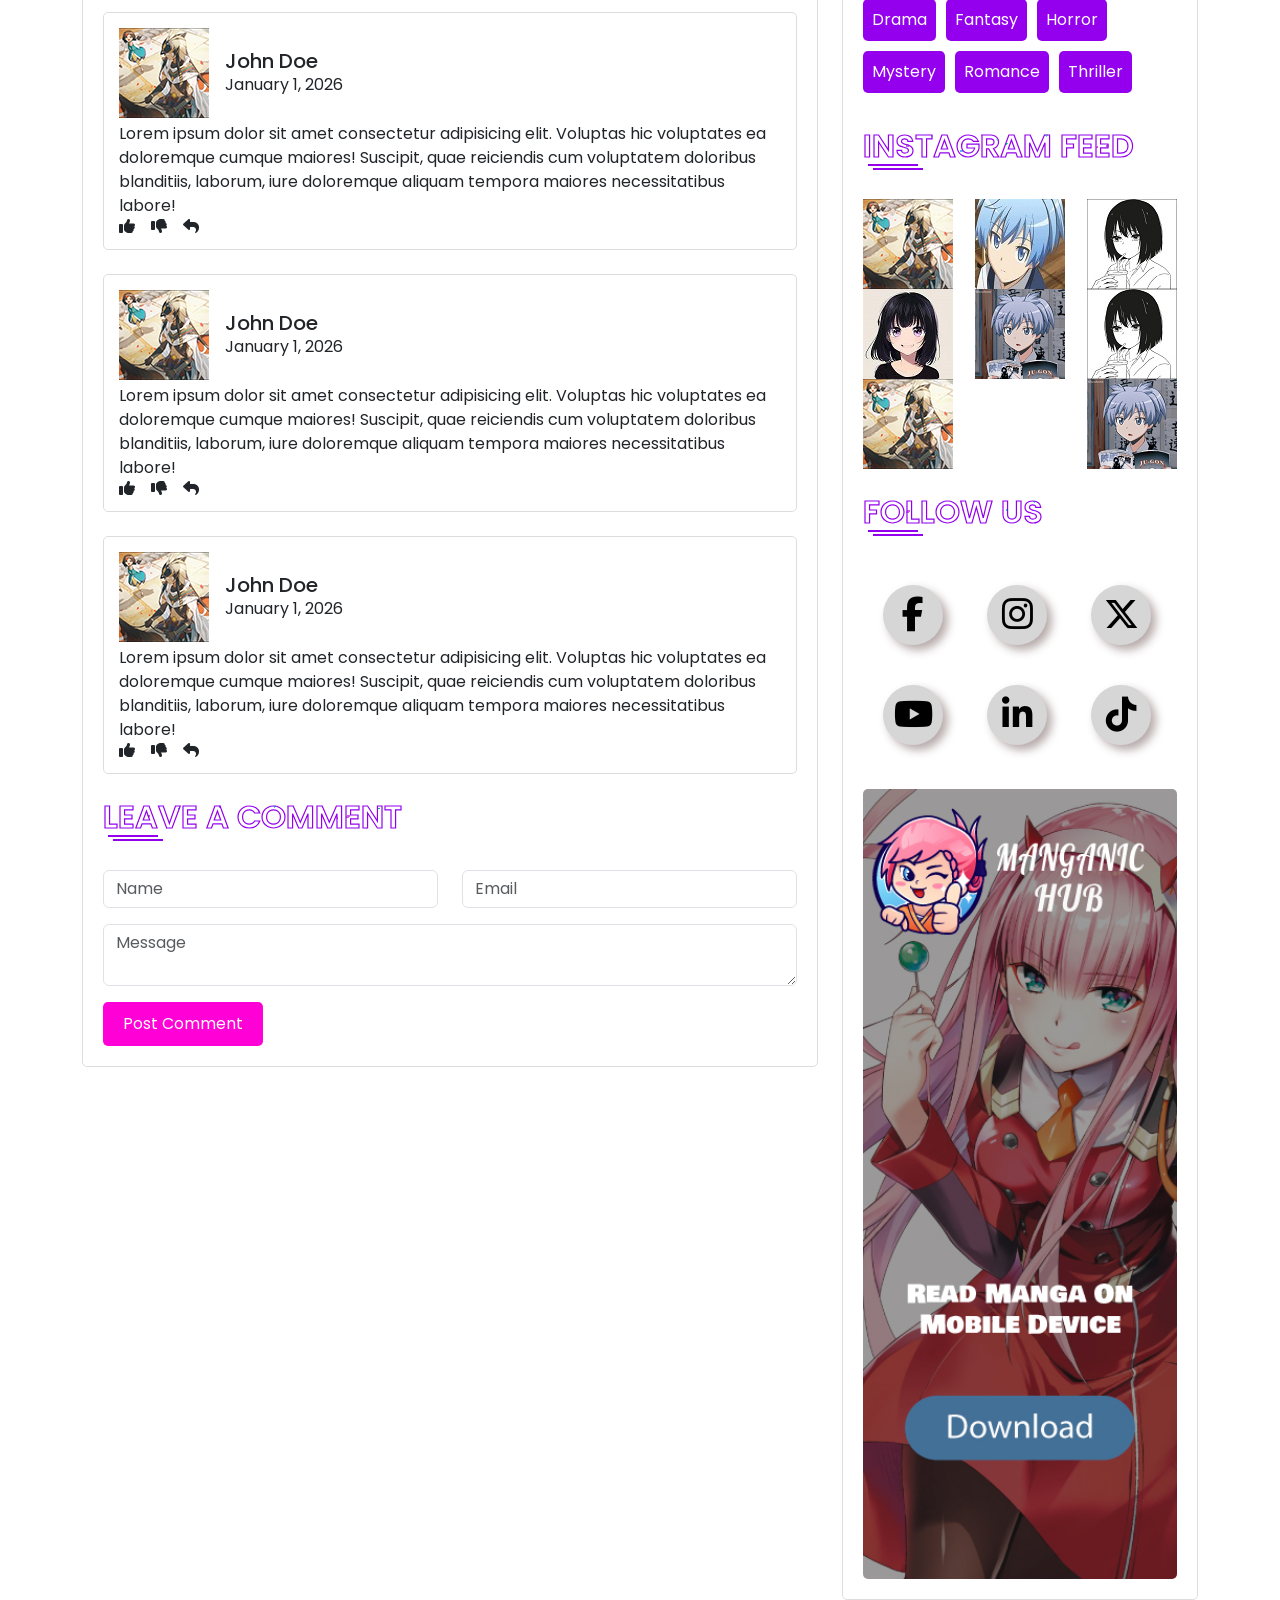
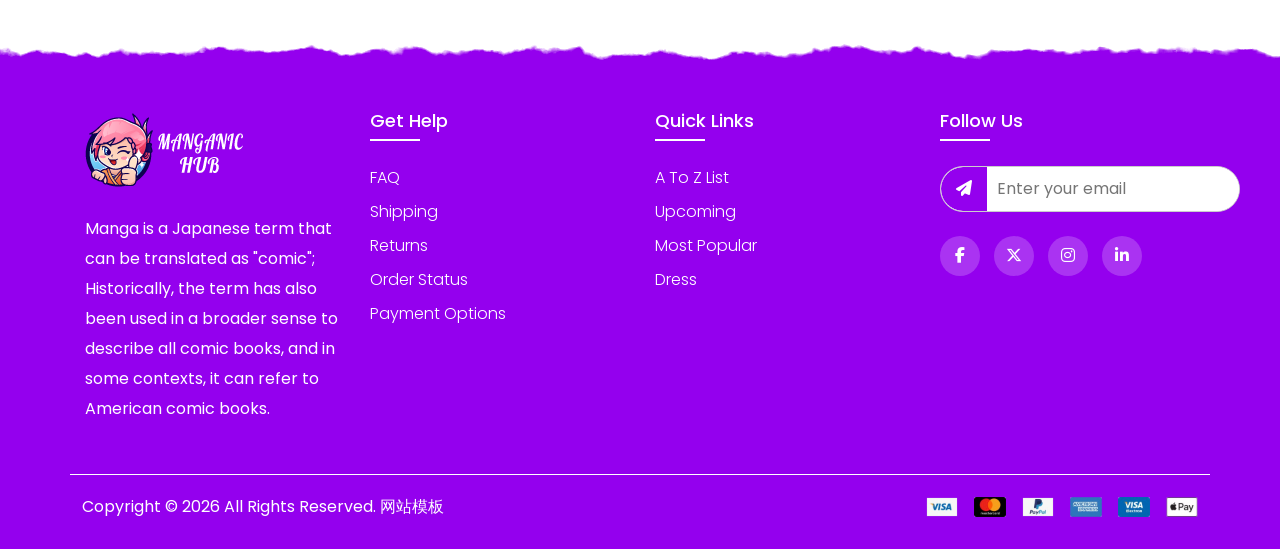
<file: blog-single.html>
<!DOCTYPE html>
<html lang="en">

<head>
    <meta charset="UTF-8">
    <meta name="viewport" content="width=device-width, initial-scale=1.0">
    <title>Single Blog - Manganic</title>

    <!-- Favicon -->
    <link rel="icon" href="images/fav.png" type="image/png">
    <!-- Google Fonts -->
    <link href="https://fonts.googleapis.com/css2?family=Bebas+Neue&family=Poppins:wght@300;400;700&display=swap"
        rel="stylesheet">

    <!-- Bootstrap CSS -->
    <link rel="stylesheet" href="css/bootstrap.min.css">

    <!-- Font Awesome -->
    <link rel="stylesheet" href="css/all.min.css">
    <!-- Slick CSS -->
    <link rel="stylesheet" href="css/slick.css">

    <link rel="stylesheet" type="text/css"
        href="https://cdn.bootcdn.net/ajax/libs/slick-carousel/1.8.1/slick-theme.min.css" />
    <!-- venobox -->
    <link rel="stylesheet" href="https://cdn.bootcdn.net/ajax/libs/venobox/2.1.8/venobox.min.css">

    <!-- Custom CSS -->
    <link rel="stylesheet" href="css/style.css">
    <!-- Responsive CSS -->
    <link rel="stylesheet" href="css/responsive.css">

</head>

<body>
    <!-- Preloader -->
    <div id="preloader">
        <div class="loader">
            <div class="spinner"></div>
            <img src="images/fav.png" alt="Logo" class="logo" />
        </div>
    </div>
    <div class="particles-js dots" id="particles-js"></div>
    <!-- Header -->
    <header class="p-3">
        <div class="container">
            <div class="row">
                <div class="col-12 d-flex justify-content-between align-items-center">
                    <button id="darkModeToggle" class="btn btn-outline-light"><i class="fas fa-moon"></i></button>

                    <div class="social-icons">
                        <a href="#"><i class="fab fa-facebook-f"></i></a>
                        <a href="#"><i class="fa-brands fa-x-twitter"></i></a>
                        <a href="#"><i class="fab fa-instagram"></i></a>
                        <a href="#"><i class="fab fa-youtube"></i></a>
                        <a href="#"><i class="fab fa-linkedin-in"></i></a>
                    </div>
                </div>
            </div>
        </div>
    </header>
    <!-- add section -->
    <section>
        <div class="container">
            <div class="row">
                <div class="col-lg-12">
                    <div class="add-content d-flex justify-content-between align-items-center">
                        <div class="logos">
                            <a href="index.html"><img src="images/logo.png" alt=""></a>
                        </div>
                        <div class="add-img">
                            <img src="images/add.jpg" class="img-fluid w-100" alt="">
                        </div>
                    </div>
                </div>

            </div>
        </div>
    </section>
    <!-- add section -->
    <!--  Navbar with Offcanvas for Small Devices -->
    <nav class="navbar navbar-expand-md main-menu">
        <div class="container">
            <button class="navbar-toggler" type="button" data-bs-toggle="offcanvas" data-bs-target="#offcanvasMenu">
                <i class="fas fa-bars"></i>
            </button>
            <button class="btn btn-outline-light d-lg-none ms-2 mobile-btn-search" data-bs-toggle="modal"
                data-bs-target="#searchModal">
                <i class="fas fa-search"></i>
            </button>

            <!-- Offcanvas Menu -->
            <div class="offcanvas offcanvas-start bg-dark text-white" id="offcanvasMenu">
                <div class="offcanvas-header">
                    <h5 class="offcanvas-title">Menu</h5>
                    <button type="button" class="btn-close btn-close-white" data-bs-dismiss="offcanvas"></button>
                </div>
                <div class="offcanvas-body">
                    <ul class="navbar-nav">
                        <li class="nav-item"><a class="nav-link" href="index.html">Home</a></li>
                        <li class="nav-item"><a class="nav-link" href="genres.html">Genres</a></li>
                        <li class="nav-item"><a class="nav-link" href="latest_manga.html">Latest Manga</a></li>

                        <!-- Video Dropdown Menu -->
                        <li class="nav-item dropdown">
                            <a class="nav-link dropdown-toggle" href="#" id="videoDropdown" role="button">
                                Video
                            </a>
                            <ul class="dropdown-menu" aria-labelledby="videoDropdown">
                                <li><a class="dropdown-item" href="video.html">All Videos</a></li>
                                <li><a class="dropdown-item" href="video-single.html">Video Single</a></li>
                            </ul>
                        </li>

                        <!-- Blog Dropdown Menu -->
                        <li class="nav-item dropdown">
                            <a class="nav-link dropdown-toggle" href="#" id="blogDropdown" role="button">
                                Blog
                            </a>
                            <ul class="dropdown-menu" aria-labelledby="blogDropdown">
                                <li><a class="dropdown-item" href="blog.html">Blog</a></li>
                                <li><a class="dropdown-item" href="blog-single.html">Blog Single</a></li>
                            </ul>
                        </li>

                        <li class="nav-item"><a class="nav-link" data-bs-toggle="modal"
                                data-bs-target="#loginModal">Login/Sign Up</a></li>
                    </ul>
                </div>
            </div>

            <button class="search-btn btn btn-outline-light ms-auto d-none d-lg-block" data-bs-toggle="modal"
                data-bs-target="#searchModal">
                <i class="fas fa-search"></i> Search Manga
            </button>
        </div>
    </nav>

    <!-- Search Modal -->
    <div class="modal fade" id="searchModal" tabindex="-1" role="dialog" aria-modal="true"
        aria-labelledby="searchModalLabel" aria-hidden="true">

        <div class="modal-dialog modal-dialog-centered">
            <div class="modal-content">

                <!-- Modal Header -->
                <div class="modal-header">
                    <h5 class="modal-title" id="searchModalLabel">Search Manga</h5>
                    <button type="button" class="btn-close" data-bs-dismiss="modal" aria-label="Close"></button>
                </div>

                <!-- Modal Body -->
                <div class="modal-body">
                    <div class="mb-3">
                        <label for="searchInput" class="form-label visually-hidden">
                            Search Manga
                        </label>
                        <input type="text" class="form-control" id="searchInput" placeholder="Search manga..."
                            autofocus>
                    </div>

                    <button type="button" id="searchBtn" class="btn btn-primary w-100">
                        Search
                    </button>
                </div>

            </div>
        </div>
    </div>


    <!-- Login / Sign Up Modal -->
    <div class="modal fade" id="loginModal" tabindex="-1" role="dialog" aria-modal="true"
        aria-labelledby="loginModalLabel" aria-hidden="true">

        <div class="modal-dialog modal-dialog-centered">
            <div class="modal-content">

                <!-- Modal Header -->
                <div class="modal-header">
                    <h5 class="modal-title" id="loginModalLabel">Login / Sign Up</h5>
                    <button type="button" class="btn-close" data-bs-dismiss="modal" aria-label="Close"></button>
                </div>

                <!-- Modal Body -->
                <div class="modal-body">
                    <form class="row g-3" novalidate>

                        <div class="col-12">
                            <label for="loginEmail" class="form-label">Email</label>
                            <input type="email" class="form-control" id="loginEmail" placeholder="Email" required>
                        </div>

                        <div class="col-12">
                            <label for="loginPassword" class="form-label">Password</label>
                            <input type="password" class="form-control" id="loginPassword" placeholder="Password"
                                required>
                        </div>

                        <div class="col-12">
                            <button type="submit" class="wishlist-btn w-100">
                                Sign in
                            </button>
                        </div>

                    </form>
                </div>

            </div>
        </div>
    </div>


    <!-- *********************************************
                latest news section start
    ********************************************** -->
    <section id="latest-news" style="background:#9400EE; padding:10px 0; position:relative;">
        <div class="container position-relative">
            <div class="row align-items-center">
                <div class="col-lg-2">
                    <div class="section-title-border text-white">
                        <span>Latest News</span>
                    </div>
                </div>

                <div class="col-lg-10">
                    <div class="marquee-container">
                        <div class="marquee">
                            <span>Breaking News: Your latest updates go here... Stay tuned for more updates.</span>
                        </div>
                    </div>
                </div>
            </div>
        </div>
    </section>

    <!-- *********************************************
                latest news section start
    ********************************************** -->

    <!-- *********************************************
            breadcrumb section start
    ********************************************** -->
    <section>
        <div class="container">
            <div class="row">
                <div class="col-lg-12">
                    <div class="breadcrumb">
                        <ul class="d-flex justify-content-center align-items-center">
                            <li><a href="index.html">Home </a> / </li>
                            <li><a class="active" href="blog-single.html">Blog Single</a></li>
                        </ul>
                    </div>
                </div>
            </div>
        </div>
    </section>
    <!-- *********************************************
            breadcrumb section end
    ********************************************** -->

    <!-- *********************************************
                blog-single section start
    ********************************************** -->
    <section>
        <div class="container">
            <div class="row">
                <div class="col-lg-8 col-md-7">
                    <div class="blog-single">
                        <div class="blog-single-img">
                            <img src="images/blog/single_blog_2.png" class="img-fluid w-100" alt="">
                        </div>
                        <div class="blog-single-content">
                            <h3>Genshin Impact version 3.5 update ‘Windblume’s Breath’ launches March 1</h3>
                            <p class="blog-single-meta">
                                <span><i class="fas fa-user"></i> Admin</span>
                                <span><i class="fas fa-calendar-alt"></i> 12th June 2026</span>
                                <span><i class="fas fa-comments"></i> 5 Comments</span>
                            </p>
                            <p>
                                Manga is a Japanese term that can be translated as "comic"; Historically, the term has
                                also been used in a broader sense to describe all comic books, and in some contexts, it
                                can refer to American comic books. In Japan, people of all ages read manga. The medium
                                includes works in a broad range of genres: action-adventure, romance, sports and games,
                                historical drama, comedy, science fiction and fantasy, mystery, horror, sexuality, and
                                business/commerce, among others. Since the 1950s, manga has steadily become a major part
                                of the Japanese publishing industry, representing a ¥481 billion market in Japan in 2005
                                (approximately $4.5 billion) and ¥1.4 billion ($13.5 million) in the United States in
                                2006.
                            </p>
                            <p class="mb-4 mt-4">
                                <b>Manga stories are typically</b> printed in black-and-white—due to time constraints,
                                artistic reasons (as colouring could lessen the impact of the artwork) and to keep
                                printing costs low—although some full-colour manga exist (e.g., Colorful). In Japan,
                                manga are usually serialized in large manga magazines, often containing many stories,
                                each presented in a single episode to be continued in the next issue. If the series is
                                successful, collected chapters may be republished in tankōbon volumes, frequently but
                                not exclusively, paperback books. A manga artist (mangaka in Japanese) typically works
                                with a few assistants in a small studio and is associated with a creative editor from a
                                commercial publishing company.
                            </p>
                            <p>
                                If a manga series is popular enough, it may be animated after or even during its run.
                                Sometimes manga are drawn centering on previously existing live-action or animated
                                films. Manga-influenced comics, among original works, exist in other parts of the world,
                                particularly in Algeria ("DZ-manga"), China, Hong Kong, Taiwan ("manhua"),
                            </p>
                        </div>

                        <!-- demo comment list -->
                        <div class="comment-list">
                            <div class="recent-news-title mb-4 mt-4">
                                <h3>Recent Comments</h3>
                            </div>

                            <div class="comment-item">
                                <div class="comment-item-thumb d-flex align-items-center gap-3">
                                    <img src="images/social_post1.png" alt="">
                                    <div class="comment-them">
                                        <h5>John Doe</h5>
                                        <span>January 1, 2026</span>
                                    </div>
                                </div>
                                <div class="comment-item-content pt-1">

                                    <p>Lorem ipsum dolor sit amet consectetur adipisicing elit. Voluptas hic voluptates
                                        ea doloremque cumque maiores! Suscipit, quae reiciendis cum voluptatem doloribus
                                        blanditiis, laborum, iure doloremque aliquam tempora maiores necessitatibus
                                        labore!</p>
                                </div>
                                <!-- like and reply -->
                                <div class="likeandcomment-item">
                                    <div class="likeandcomment-item-thumb d-flex align-items-center gap-3">
                                        <i class="fas fa-thumbs-up"></i>
                                        <i class="fas fa-thumbs-down"></i>
                                        <i class="fas fa-reply"></i>
                                    </div>
                                </div>
                                <!-- like and reply -->
                            </div>
                            <div class="comment-item mt-4">
                                <div class="comment-item-thumb d-flex align-items-center gap-3">
                                    <img src="images/social_post1.png" alt="">
                                    <div class="comment-them">
                                        <h5>John Doe</h5>
                                        <span>January 1, 2026</span>
                                    </div>
                                </div>
                                <div class="comment-item-content pt-1">

                                    <p>Lorem ipsum dolor sit amet consectetur adipisicing elit. Voluptas hic voluptates
                                        ea doloremque cumque maiores! Suscipit, quae reiciendis cum voluptatem doloribus
                                        blanditiis, laborum, iure doloremque aliquam tempora maiores necessitatibus
                                        labore!</p>
                                </div>
                                <!-- like and reply -->
                                <div class="likeandcomment-item">
                                    <div class="likeandcomment-item-thumb d-flex align-items-center gap-3">
                                        <i class="fas fa-thumbs-up"></i>
                                        <i class="fas fa-thumbs-down"></i>
                                        <i class="fas fa-reply"></i>
                                    </div>
                                </div>
                                <!-- like and reply -->
                            </div>
                            <div class="comment-item mt-4">
                                <div class="comment-item-thumb d-flex align-items-center gap-3">
                                    <img src="images/social_post1.png" alt="">
                                    <div class="comment-them">
                                        <h5>John Doe</h5>
                                        <span>January 1, 2026</span>
                                    </div>
                                </div>
                                <div class="comment-item-content pt-1">

                                    <p>Lorem ipsum dolor sit amet consectetur adipisicing elit. Voluptas hic voluptates
                                        ea doloremque cumque maiores! Suscipit, quae reiciendis cum voluptatem doloribus
                                        blanditiis, laborum, iure doloremque aliquam tempora maiores necessitatibus
                                        labore!</p>
                                </div>
                                <!-- like and reply -->
                                <div class="likeandcomment-item">
                                    <div class="likeandcomment-item-thumb d-flex align-items-center gap-3">
                                        <i class="fas fa-thumbs-up"></i>
                                        <i class="fas fa-thumbs-down"></i>
                                        <i class="fas fa-reply"></i>
                                    </div>
                                </div>
                                <!-- like and reply -->
                            </div>


                        </div>

                        <!-- demo comment list -->
                        <!-- comment form -->
                        <div class="comment-form">
                            <div class="recent-news-title mb-4 mt-4">
                                <h3>Leave a Comment</h3>
                            </div>
                            <form action="#">
                                <div class="row">
                                    <div class="col-lg-6 col-md-6">
                                        <div class="form-group">
                                            <input type="text" class="form-control" placeholder="Name">
                                        </div>
                                    </div>
                                    <div class="col-lg-6 col-md-6">
                                        <div class="form-group
                                ">
                                            <input type="email" class="form-control" placeholder="Email">
                                        </div>
                                    </div>
                                    <div class="col-lg-12 col-md-12 mt-3">
                                        <div class="form-group
                                ">
                                            <textarea class="form-control" placeholder="Message"></textarea>
                                        </div>
                                    </div>
                                    <div class="col-lg-12 col-md-12 mt-3">
                                        <button type="submit" class="wishlist-btn">Post Comment</button>
                                    </div>
                                </div>
                            </form>
                        </div>

                        <!-- comment form -->
                    </div>
                </div>
                <div class="col-lg-4 col-md-5">
                    <div class="single-vodeo-sidebar">
                        <div class="search-box">
                            <form action="#">
                                <input type="text" placeholder="Search...">
                            </form>
                        </div>
                        <!-- category -->
                        <div class="category">
                            <div class="recent-news-title mb-4 mt-4">
                                <h3>Category</h3>
                            </div>
                            <ul class="category-list d-flex flex-wrap">
                                <li><a href="#">Action(5)</a></li>
                                <li><a href="#">Adventure (10)</a></li>
                                <li><a href="#">Comedy (2)</a></li>
                                <li><a href="#">Drama (1)</a></li>
                                <li><a href="#">Fantasy (6)</a></li>
                                <li><a href="#">Horror (2)</a></li>
                                <li><a href="#">Mystery (10)</a></li>
                                <li><a href="#">Romance (1)</a></li>
                                <li><a href="#">Thriller (2)</a></li>
                            </ul>
                        </div>
                        <!-- category -->
                        <div class="resent-video-post">
                            <div class="recent-news-title mb-4 mt-4">
                                <h3>recent post</h3>
                            </div>
                            <div class="resent-video-post-list">
                                <div class="resent-video-post-item d-flex align-items-center">
                                    <div class="resent-video-post-item-thumb">
                                        <img src="images/bestsellingmanga/01.jpg" alt="">
                                    </div>
                                    <div class="resent-video-post-item-content">
                                        <h5><a href="video-single.html">Chained Soldier, Vol. 10</a></h5>
                                        <span> <i class="fas fa-calendar"></i> January 1, 2026 <i
                                                class="fas fa-user"></i> <a href="#">Admin</a></span>
                                    </div>
                                </div>

                            </div>

                            <div class="resent-video-post-list">
                                <div class="resent-video-post-item d-flex align-items-center">
                                    <div class="resent-video-post-item-thumb">
                                        <img src="images/bestsellingmanga/02.jpg" alt="">
                                    </div>
                                    <div class="resent-video-post-item-content">
                                        <h5><a href="video-single.html">One Piece Episode 1000</a></h5>
                                        <span> <i class="fas fa-calendar"></i> January 1, 2026 <i
                                                class="fas fa-user"></i> <a href="#">Admin</a></span>
                                    </div>
                                </div>

                            </div>
                            <div class="resent-video-post-list">
                                <div class="resent-video-post-item d-flex align-items-center">
                                    <div class="resent-video-post-item-thumb">
                                        <img src="images/bestsellingmanga/03.jpg" alt="">
                                    </div>
                                    <div class="resent-video-post-item-content">
                                        <h5><a href="video-single.html">The Boy in the All-Girls School Episode 1</a>
                                        </h5>
                                        <span> <i class="fas fa-calendar"></i> January 1, 2026 <i
                                                class="fas fa-user"></i> <a href="#">Admin</a></span>
                                    </div>
                                </div>

                            </div>
                            <div class="resent-video-post-list">
                                <div class="resent-video-post-item d-flex align-items-center">
                                    <div class="resent-video-post-item-thumb">
                                        <img src="images/bestsellingmanga/04.jpg" alt="">
                                    </div>
                                    <div class="resent-video-post-item-content">
                                        <h5><a href="video-single.html">Shishunki na Adame Episode 1</a></h5>
                                        <span> <i class="fas fa-calendar"></i> January 1, 2026 <i
                                                class="fas fa-user"></i> <a href="#">Admin</a></span>
                                    </div>
                                </div>

                            </div>

                        </div>
                        <!-- tag -->
                        <div class="tag">
                            <div class="recent-news-title mb-4 mt-4">
                                <h3>Tag</h3>
                            </div>
                            <ul class="tag-list d-flex flex-wrap">
                                <li><a href="#">Action</a></li>
                                <li><a href="#">Adventure</a></li>
                                <li><a href="#">Comedy</a></li>
                                <li><a href="#">Drama</a></li>
                                <li><a href="#">Fantasy</a></li>
                                <li><a href="#">Horror</a></li>
                                <li><a href="#">Mystery</a></li>
                                <li><a href="#">Romance</a></li>
                                <li><a href="#">Thriller</a></li>
                            </ul>
                        </div>
                        <!-- tag -->
                        <!-- Instagram gallery feed -->
                        <div class="instagram-feed">
                            <div class="recent-news-title mb-4 mt-4">
                                <h3>Instagram Feed</h3>
                            </div>
                            <div class="instagram-feed-list d-flex flex-wrap justify-content-between">
                                <div class="instagram-feed-item">
                                    <img class="img-fluid w-100" src="images/social_post1.png" alt="">
                                </div>
                                <div class="instagram-feed-item">
                                    <img class="img-fluid w-100" src="images/01.jpg" alt="">
                                </div>
                                <div class="instagram-feed-item">
                                    <img class="img-fluid w-100" src="images/02.jpg" alt="">
                                </div>
                                <div class="instagram-feed-item">
                                    <img class="img-fluid w-100" src="images/03.jpg" alt="">
                                </div>
                                <div class="instagram-feed-item">
                                    <img class="img-fluid w-100" src="images/05.png" alt="">
                                </div>
                                <div class="instagram-feed-item">
                                    <img class="img-fluid w-100" src="images/02.jpg" alt="">
                                </div>
                                <div class="instagram-feed-item">
                                    <img class="img-fluid w-100" src="images/social_post1.png" alt="">
                                </div>
                                <div class="instagram-feed-item">
                                    <img class="img-fluid w-100" src="images/05.png" alt="">
                                </div>
                            </div>
                        </div>
                        <!-- Instagram gallery feed -->
                        <div class="follow-social-media">
                            <div class="recent-news-title mb-4 mt-4">
                                <h3>Follow Us</h3>
                            </div>
                            <button class="follow-btn">
                                <i class="fa-brands fa-facebook-f" style="font-size:35px;"></i>
                            </button>
                            <button class="follow-btn">
                                <i class="fa-brands fa-instagram" style="font-size:35px;"></i>
                            </button>
                            <button class="follow-btn">
                                <i class="fa-brands fa-x-twitter" style="font-size:35px;"></i>
                            </button>
                            <button class="follow-btn">
                                <i class="fa-brands fa-youtube" style="font-size:35px;"></i>
                            </button>
                            <button class="follow-btn">
                                <i class="fa-brands fa-linkedin-in" style="font-size:35px;"></i>
                            </button>
                            <button class="follow-btn">
                                <i class="fa-brands fa-tiktok" style="font-size:35px;"></i>
                            </button>
                        </div>
                        <!-- advertisement -->
                        <div class="advertisement-img mt-4">
                            <img class="img-fluid w-100" src="images/news_card.jpg" alt="">
                        </div>
                        <!-- advertisement -->
                    </div>
                </div>
            </div>
        </div>
    </section>
    <!-- *********************************************
                blog-single section end
    ********************************************** -->


    <!-- *********************************************
                footer section start
    ********************************************** -->
    <footer class="footer">
        <ul class="circles-box">
            <li></li>
            <li></li>
            <li></li>
            <li></li>
            <li></li>
            <li></li>
            <li></li>
            <li></li>
            <li></li>
            <li></li>
        </ul>
        <div class="container">
            <div class="row">
                <div class="footer-col">

                    <a href="#"><img src="images/footer-logo.png" class="img-fluid w-100" alt=""></a>
                    <p class="company-description mt-4">
                        Manga is a Japanese term that can be translated as "comic"; Historically, the term has also been
                        used in a broader sense to describe all comic books, and in some contexts, it can refer to
                        American comic books.
                    </p>
                </div>
                <div class="footer-col">
                    <h4>get help</h4>
                    <ul>
                        <li><a href="#">FAQ</a></li>
                        <li><a href="#">shipping</a></li>
                        <li><a href="#">returns</a></li>
                        <li><a href="#">order status</a></li>
                        <li><a href="#">payment options</a></li>
                    </ul>
                </div>
                <div class="footer-col">
                    <h4>Quick links</h4>
                    <ul>
                        <li><a href="#">A to Z List</a></li>
                        <li><a href="#">Upcoming</a></li>
                        <li><a href="#">Most Popular</a></li>
                        <li><a href="#">dress</a></li>
                    </ul>
                </div>
                <div class="footer-col">
                    <h4>follow us</h4>
                    <form class="newsletter form-group mb-4" method="POST" action="subscribe.php">
                        <button type="submit"><i class="fas fa-paper-plane"></i></button>
                        <input type="email" name="email" placeholder="Enter your email" required>
                    </form>


                    <div class="social-links">
                        <a href="#"><i class="fab fa-facebook-f"></i></a>
                        <a href="#"><i class="fa-brands fa-x-twitter"></i></a>
                        <a href="#"><i class="fab fa-instagram"></i></a>
                        <a href="#"><i class="fab fa-linkedin-in"></i></a>
                    </div>
                </div>
                <div class="copyright-section d-flex justify-content-between">
                    <div class="credit">
                        <p>Copyright © 2026 All Rights Reserved. <a target="_blank" href="https://www.mobanwang.com/" title="网站模板">网站模板</a></p>
                    </div>
                    <div class="payment">
                        <img src="images/payments.png" alt="">
                    </div>
                </div>
            </div>
        </div>
    </footer>
    <!-- *********************************************
                footer section end
    ********************************************** -->
    <button id="backToTop">&#8679;</button>
    <!--  JavaScript Files -->
    <script src="https://code.jquery.com/jquery-3.6.0.min.js"></script>
    <script src="js/bootstrap.bundle.min.js"></script>
    <script src="js/slick.min.js"></script>
    <script src="https://cdn.bootcdn.net/ajax/libs/mixitup/3.3.1/mixitup.min.js"></script>
    <script src="https://cdn.bootcdn.net/ajax/libs/venobox/2.1.8/venobox.min.js"></script>
    <script src="https://cdn.bootcdn.net/ajax/libs/OwlCarousel2/2.3.4/owl.carousel.min.js"></script>
    <script src="js/particles.min.js"></script>
    <script src="js/script.js"></script>
    <script>
        document.addEventListener("DOMContentLoaded", function () {
            const searchBtn = document.getElementById('searchBtn');
            const searchInput = document.getElementById('searchInput');

            function performSearch() {
                const query = searchInput.value.trim().toLowerCase();
                if (!query) {
                    alert("Please enter something to search.");
                    return;
                }

                // Find all elements that contain the search text
                const allElements = document.querySelectorAll("body *:not(script):not(style)");
                let foundElement = null;

                allElements.forEach(el => {
                    if (!foundElement && el.children.length === 0) { // only leaf nodes
                        if (el.textContent.toLowerCase().includes(query)) {
                            foundElement = el;
                        }
                    }
                });

                if (foundElement) {
                    foundElement.scrollIntoView({
                        behavior: "smooth",
                        block: "center"
                    });
                    foundElement.style.backgroundColor = "yellow"; // highlight
                    setTimeout(() => {
                        foundElement.style.backgroundColor = "";
                    }, 2000);
                } else {
                    alert("❌ Not Found");
                }

                // Close modal after search
                const modal = bootstrap.Modal.getInstance(document.getElementById('searchModal'));
                if (modal) modal.hide();
            }

            // Click search
            searchBtn.addEventListener('click', performSearch);

            // Enter key search
            searchInput.addEventListener('keydown', function (e) {
                if (e.key === 'Enter') {
                    performSearch();
                }
            });
        });
    </script>
</body>

</html>
</file>
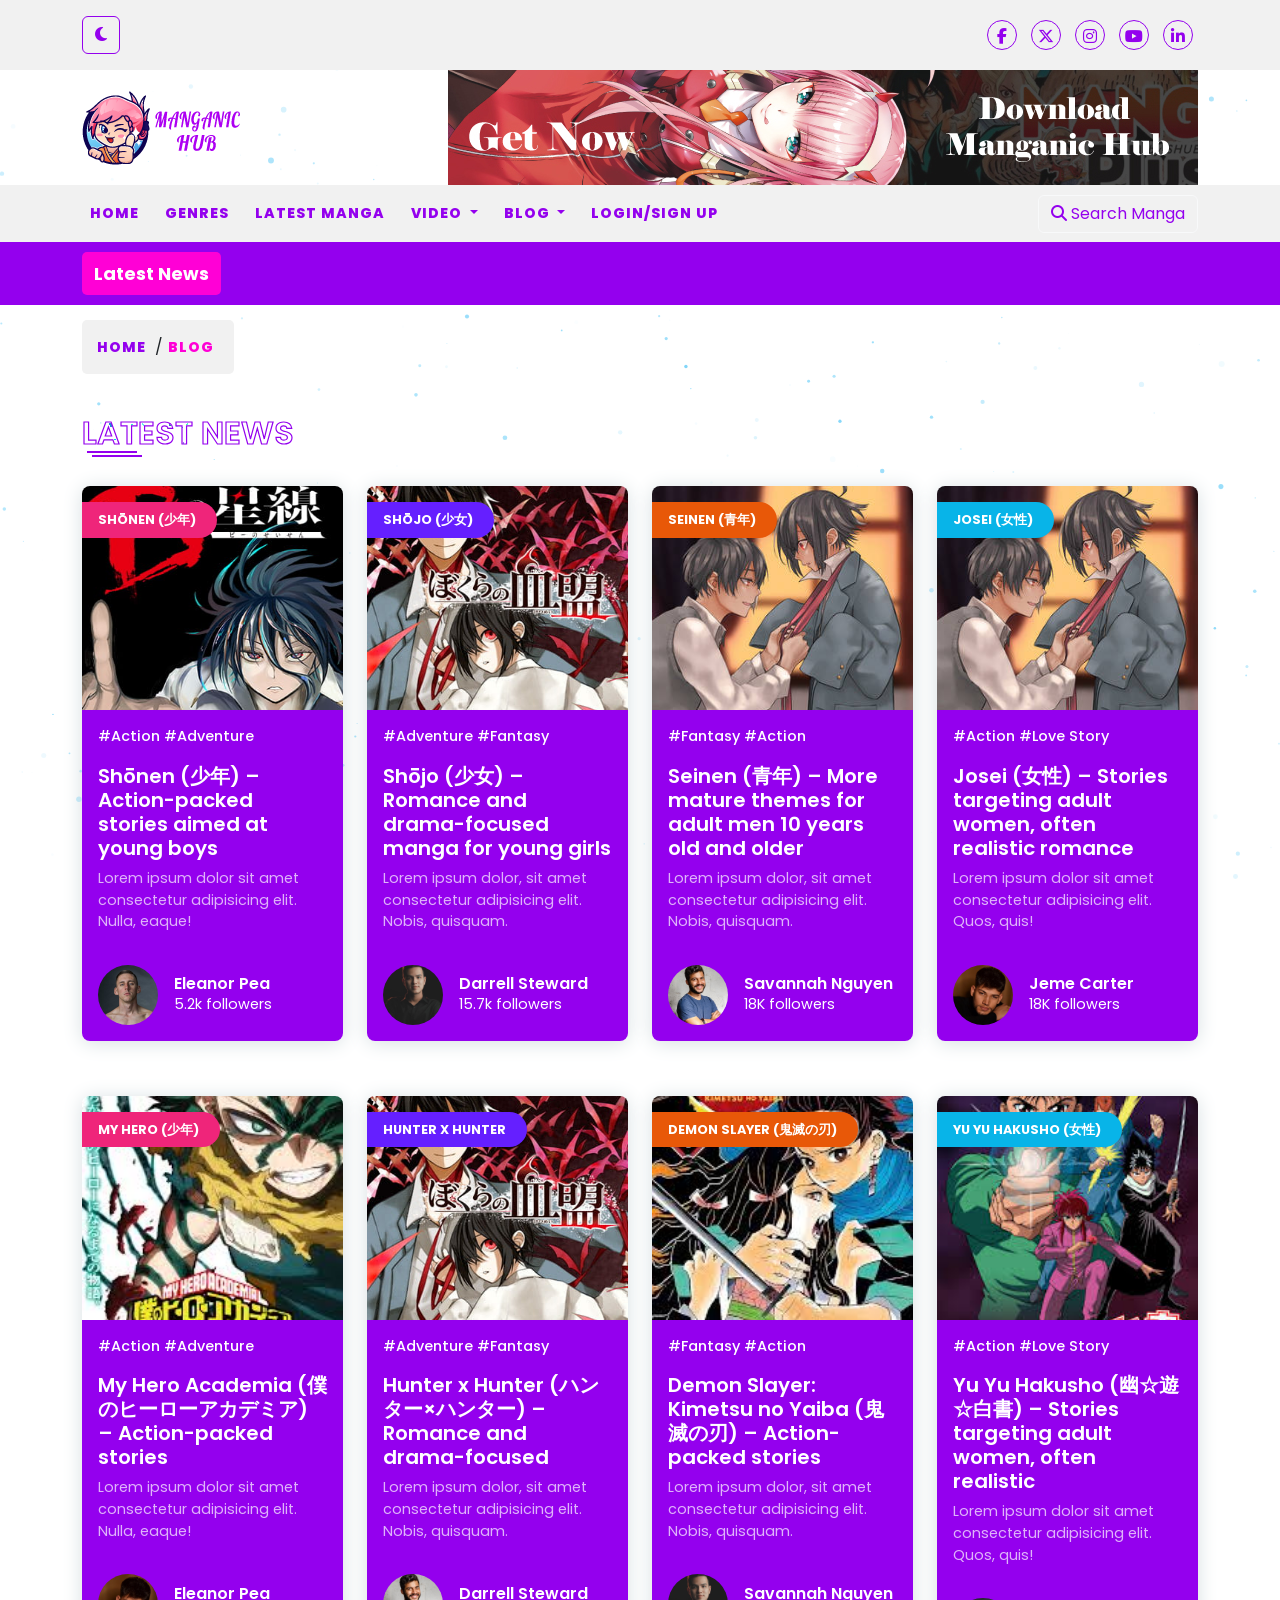
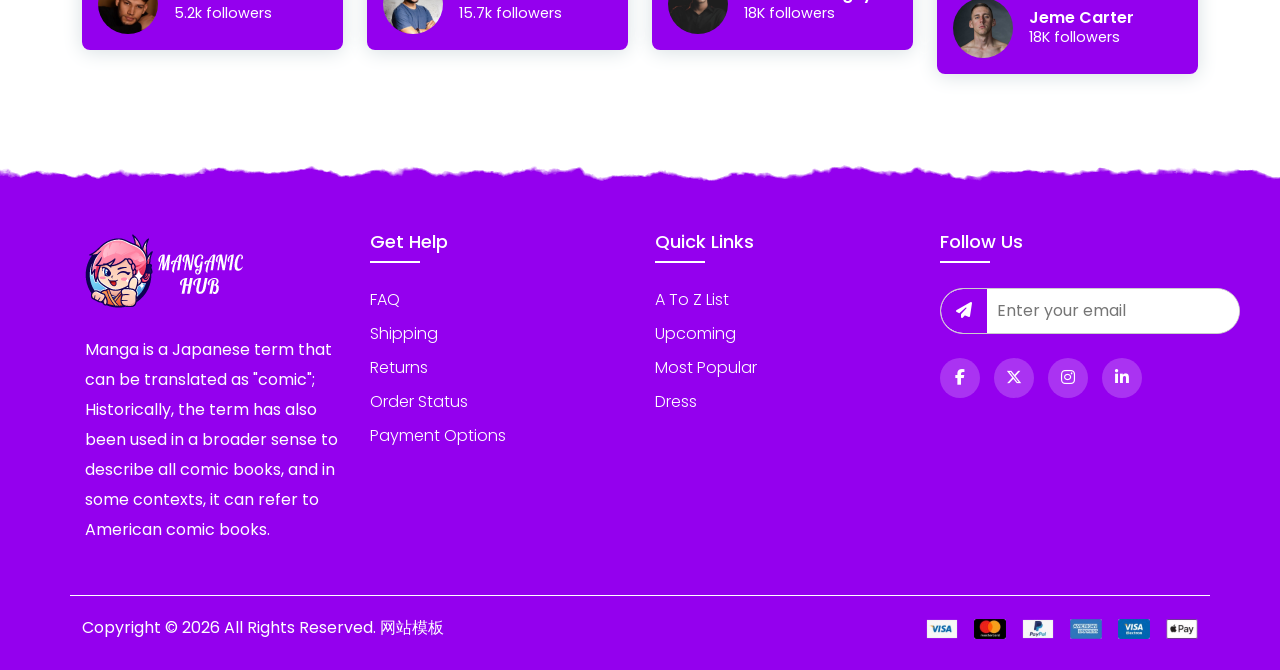
<file: blog.html>
<!DOCTYPE html>
<html lang="en">

<head>
  <meta charset="UTF-8">
  <meta name="viewport" content="width=device-width, initial-scale=1.0">
  <title>Blog - Manganic</title>

  <!-- Favicon -->
  <link rel="icon" href="images/fav.png" type="image/png">
  <!-- Google Fonts -->
  <link href="https://fonts.googleapis.com/css2?family=Bebas+Neue&family=Poppins:wght@300;400;700&display=swap"
    rel="stylesheet">

  <!-- Bootstrap CSS -->
  <link rel="stylesheet" href="css/bootstrap.min.css">

  <!-- Font Awesome -->
  <link rel="stylesheet" href="css/all.min.css">
  <!-- Slick CSS -->
  <link rel="stylesheet" href="css/slick.css">
  <link rel="stylesheet" type="text/css"
    href="https://cdn.bootcdn.net/ajax/libs/slick-carousel/1.8.1/slick-theme.min.css" />
  <!-- venobox -->
  <link rel="stylesheet" href="https://cdn.bootcdn.net/ajax/libs/venobox/2.1.8/venobox.min.css">

  <!-- Custom CSS -->
  <link rel="stylesheet" href="css/style.css">
  <!-- Responsive CSS -->
  <link rel="stylesheet" href="css/responsive.css">

</head>

<body>
  <!-- Preloader -->
  <div id="preloader">
    <div class="loader">
      <div class="spinner"></div>
      <img src="images/fav.png" alt="Logo" class="logo" />
    </div>
  </div>
  <div class="particles-js dots" id="particles-js"></div>
  <!-- Header -->
  <header class="p-3">
    <div class="container">
      <div class="row">
        <div class="col-12 d-flex justify-content-between align-items-center">
          <button id="darkModeToggle" class="btn btn-outline-light"><i class="fas fa-moon"></i></button>

          <div class="social-icons">
            <a href="#"><i class="fab fa-facebook-f"></i></a>
            <a href="#"><i class="fa-brands fa-x-twitter"></i></a>
            <a href="#"><i class="fab fa-instagram"></i></a>
            <a href="#"><i class="fab fa-youtube"></i></a>
            <a href="#"><i class="fab fa-linkedin-in"></i></a>
          </div>
        </div>
      </div>
    </div>
  </header>
  <!-- add section -->
  <section>
    <div class="container">
      <div class="row">
        <div class="col-lg-12">
          <div class="add-content d-flex justify-content-between align-items-center">
            <div class="logos">
              <a href="index.html"><img src="images/logo.png" alt=""></a>
            </div>
            <div class="add-img">
              <img src="images/add.jpg" class="img-fluid w-100" alt="">
            </div>
          </div>
        </div>

      </div>
    </div>
  </section>
  <!-- add section -->
  <!--  Navbar with Offcanvas for Small Devices -->
  <nav class="navbar navbar-expand-md main-menu">
    <div class="container">
      <button class="navbar-toggler" type="button" data-bs-toggle="offcanvas" data-bs-target="#offcanvasMenu">
        <i class="fas fa-bars"></i>
      </button>
      <button class="btn btn-outline-light d-lg-none ms-2 mobile-btn-search" data-bs-toggle="modal"
        data-bs-target="#searchModal">
        <i class="fas fa-search"></i>
      </button>

      <!-- Offcanvas Menu -->
      <div class="offcanvas offcanvas-start bg-dark text-white" id="offcanvasMenu">
        <div class="offcanvas-header">
          <h5 class="offcanvas-title">Menu</h5>
          <button type="button" class="btn-close btn-close-white" data-bs-dismiss="offcanvas"></button>
        </div>
        <div class="offcanvas-body">
          <ul class="navbar-nav">
            <li class="nav-item"><a class="nav-link" href="index.html">Home</a></li>
            <li class="nav-item"><a class="nav-link" href="genres.html">Genres</a></li>
            <li class="nav-item"><a class="nav-link" href="latest_manga.html">Latest Manga</a></li>

            <!-- Video Dropdown Menu -->
            <li class="nav-item dropdown">
              <a class="nav-link dropdown-toggle" href="#" id="videoDropdown" role="button">
                Video
              </a>
              <ul class="dropdown-menu" aria-labelledby="videoDropdown">
                <li><a class="dropdown-item" href="video.html">All Videos</a></li>
                <li><a class="dropdown-item" href="video-single.html">Video Single</a></li>
              </ul>
            </li>

            <!-- Blog Dropdown Menu -->
            <li class="nav-item dropdown">
              <a class="nav-link dropdown-toggle" href="#" id="blogDropdown" role="button">
                Blog
              </a>
              <ul class="dropdown-menu" aria-labelledby="blogDropdown">
                <li><a class="dropdown-item" href="blog.html">Blog</a></li>
                <li><a class="dropdown-item" href="blog-single.html">Blog Single</a></li>
              </ul>
            </li>

            <li class="nav-item"><a class="nav-link" data-bs-toggle="modal" data-bs-target="#loginModal">Login/Sign
                Up</a></li>
          </ul>
        </div>
      </div>

      <button class="search-btn btn btn-outline-light ms-auto d-none d-lg-block" data-bs-toggle="modal"
        data-bs-target="#searchModal">
        <i class="fas fa-search"></i> Search Manga
      </button>
    </div>
  </nav>

  <!-- Search Modal -->
  <div class="modal fade" id="searchModal" tabindex="-1" role="dialog" aria-modal="true"
    aria-labelledby="searchModalLabel" aria-hidden="true">

    <div class="modal-dialog modal-dialog-centered">
      <div class="modal-content">

        <!-- Modal Header -->
        <div class="modal-header">
          <h5 class="modal-title" id="searchModalLabel">Search Manga</h5>
          <button type="button" class="btn-close" data-bs-dismiss="modal" aria-label="Close"></button>
        </div>

        <!-- Modal Body -->
        <div class="modal-body">
          <div class="mb-3">
            <label for="searchInput" class="form-label visually-hidden">
              Search Manga
            </label>
            <input type="text" class="form-control" id="searchInput" placeholder="Search manga..." autofocus>
          </div>

          <button type="button" id="searchBtn" class="btn btn-primary w-100">
            Search
          </button>
        </div>

      </div>
    </div>
  </div>


  <!-- Login / Sign Up Modal -->
  <div class="modal fade" id="loginModal" tabindex="-1" role="dialog" aria-modal="true"
    aria-labelledby="loginModalLabel" aria-hidden="true">

    <div class="modal-dialog modal-dialog-centered">
      <div class="modal-content">

        <!-- Modal Header -->
        <div class="modal-header">
          <h5 class="modal-title" id="loginModalLabel">Login / Sign Up</h5>
          <button type="button" class="btn-close" data-bs-dismiss="modal" aria-label="Close"></button>
        </div>

        <!-- Modal Body -->
        <div class="modal-body">
          <form class="row g-3" novalidate>

            <div class="col-12">
              <label for="loginEmail" class="form-label">Email</label>
              <input type="email" class="form-control" id="loginEmail" placeholder="Email" required>
            </div>

            <div class="col-12">
              <label for="loginPassword" class="form-label">Password</label>
              <input type="password" class="form-control" id="loginPassword" placeholder="Password" required>
            </div>

            <div class="col-12">
              <button type="submit" class="wishlist-btn w-100">
                Sign in
              </button>
            </div>

          </form>
        </div>

      </div>
    </div>
  </div>


  <!-- *********************************************
                latest news section start
    ********************************************** -->
  <section id="latest-news" style="background:#9400EE; padding:10px 0; position:relative;">
    <div class="container position-relative">
      <div class="row align-items-center">
        <div class="col-lg-2">
          <div class="section-title-border text-white">
            <span>Latest News</span>
          </div>
        </div>

        <div class="col-lg-10">
          <div class="marquee-container">
            <div class="marquee">
              <span>Breaking News: Your latest updates go here... Stay tuned for more updates.</span>
            </div>
          </div>
        </div>
      </div>
    </div>
  </section>

  <!-- *********************************************
                latest news section start
    ********************************************** -->

  <!-- *********************************************
            breadcrumb section start
    ********************************************** -->
  <section class="mb-4">
    <div class="container">
      <div class="row">
        <div class="col-lg-12">
          <div class="breadcrumb">
            <ul class="d-flex justify-content-center align-items-center">
              <li><a href="index.html">Home </a> / </li>
              <li><a class="active" href="blog.html">Blog</a></li>
            </ul>
          </div>
        </div>
      </div>
    </div>
  </section>
  <!-- *********************************************
            breadcrumb section end
    ********************************************** -->

  <!-- *********************************************
                blog section start
    ********************************************** -->
  <section id="blog">
    <div class="container">
      <div class="row">
        <div class="col-lg-12">
          <div class="recent-news-title mb-4">
            <h3>Latest News</h3>
          </div>
        </div>
      </div>
      <div class="row">
        <div class="fdsa col-lg-3">
          <a href="blog-single.html">
            <div class="manga-latest-news-blog-card">
              <div class="manga-latest-news-blog-card-banner position-relative">
                <p class="manga-latest-news-blog-category-tag manga-latest-news-blog-popular">Shōnen (少年)</p>
                <img class="manga-latest-news-blog-banner-img" src='images/blog/01.jpg' alt=''>
              </div>
              <div class="manga-latest-news-blog-card-body">
                <p class="manga-latest-news-blog-blog-hashtag">#Action #Adventure</p>
                <h2 class="manga-latest-news-blog-blog-title">Shōnen (少年) – Action-packed stories aimed at young boys
                </h2>
                <p class="manga-latest-news-blog-blog-description">Lorem ipsum dolor sit amet consectetur adipisicing
                  elit. Nulla, eaque!</p>
                <div class="manga-latest-news-blog-card-profile">
                  <img class="manga-latest-news-blog-profile-img" src='images/client/01.jpg' alt=''>
                  <div class="manga-latest-news-blog-card-profile-info">
                    <h3 class="manga-latest-news-blog-profile-name">Eleanor Pea</h3>
                    <p class="manga-latest-news-blog-profile-followers">5.2k followers</p>
                  </div>
                </div>
              </div>
            </div>
          </a>
        </div>

        <div class="fdsa col-lg-3">
          <a href="blog-single.html">
            <div class="manga-latest-news-blog-card">
              <div class="manga-latest-news-blog-card-banner position-relative">
                <p class="manga-latest-news-blog-category-tag manga-latest-news-blog-technology">Shōjo (少女)</p>
                <img class="manga-latest-news-blog-banner-img" src='images/blog/02.jpg' alt=''>
              </div>
              <div class="manga-latest-news-blog-card-body">
                <p class="manga-latest-news-blog-blog-hashtag">#Adventure #Fantasy</p>
                <h2 class="manga-latest-news-blog-blog-title">Shōjo (少女) – Romance and drama-focused manga for young
                  girls</h2>
                <p class="manga-latest-news-blog-blog-description">Lorem ipsum dolor, sit amet consectetur adipisicing
                  elit. Nobis, quisquam.</p>
                <div class="manga-latest-news-blog-card-profile">
                  <img class="manga-latest-news-blog-profile-img" src='images/client/02.jpg' alt=''>
                  <div class="manga-latest-news-blog-card-profile-info">
                    <h3 class="manga-latest-news-blog-profile-name">Darrell Steward</h3>
                    <p class="manga-latest-news-blog-profile-followers">15.7k followers</p>
                  </div>
                </div>
              </div>
            </div>
          </a>

        </div>

        <div class="fdsa col-lg-3">
          <a href="blog-single.html">
            <div class="manga-latest-news-blog-card">
              <div class="manga-latest-news-blog-card-banner position-relative">
                <p class="manga-latest-news-blog-category-tag manga-latest-news-blog-psychology">Seinen (青年)</p>
                <img class="manga-latest-news-blog-banner-img" src='images/blog/03.jpg' alt=''>
              </div>
              <div class="manga-latest-news-blog-card-body">
                <p class="manga-latest-news-blog-blog-hashtag">#Fantasy #Action</p>
                <h2 class="manga-latest-news-blog-blog-title">Seinen (青年) – More mature themes for adult men 10 years
                  old and older</h2>
                <p class="manga-latest-news-blog-blog-description">Lorem ipsum dolor, sit amet consectetur adipisicing
                  elit. Nobis, quisquam.</p>
                <div class="manga-latest-news-blog-card-profile">
                  <img class="manga-latest-news-blog-profile-img" src='images/client/03.jpg' alt=''>
                  <div class="manga-latest-news-blog-card-profile-info">
                    <h3 class="manga-latest-news-blog-profile-name">Savannah Nguyen</h3>
                    <p class="manga-latest-news-blog-profile-followers">18K followers</p>
                  </div>
                </div>
              </div>
            </div>
          </a>

        </div>

        <div class="fdsa col-lg-3">
          <a href="blog-single.html">
            <div class="manga-latest-news-blog-card">
              <div class="manga-latest-news-blog-card-banner position-relative">
                <p class="manga-latest-news-blog-category-tag manga-latest-news-blog-psychology1">Josei (女性)</p>
                <img class="manga-latest-news-blog-banner-img" src='images/blog/03.jpg' alt=''>
              </div>
              <div class="manga-latest-news-blog-card-body">
                <p class="manga-latest-news-blog-blog-hashtag">#Action #Love Story</p>
                <h2 class="manga-latest-news-blog-blog-title">Josei (女性) – Stories targeting adult women, often
                  realistic romance</h2>
                <p class="manga-latest-news-blog-blog-description">Lorem ipsum dolor sit amet consectetur adipisicing
                  elit. Quos, quis!</p>
                <div class="manga-latest-news-blog-card-profile">
                  <img class="manga-latest-news-blog-profile-img" src='images/client/04.jpg' alt=''>
                  <div class="manga-latest-news-blog-card-profile-info">
                    <h3 class="manga-latest-news-blog-profile-name">Jeme Carter</h3>
                    <p class="manga-latest-news-blog-profile-followers">18K followers</p>
                  </div>
                </div>
              </div>
            </div>
          </a>

        </div>
      </div>
      <div class="row mt-5">
        <div class="fdsa col-lg-3">
          <a href="blog-single.html">
            <div class="manga-latest-news-blog-card">
              <div class="manga-latest-news-blog-card-banner position-relative">
                <p class="manga-latest-news-blog-category-tag manga-latest-news-blog-popular">My Hero (少年)</p>
                <img class="manga-latest-news-blog-banner-img" src='images/blog/05.jpeg' alt=''>
              </div>
              <div class="manga-latest-news-blog-card-body">
                <p class="manga-latest-news-blog-blog-hashtag">#Action #Adventure</p>
                <h2 class="manga-latest-news-blog-blog-title">My Hero Academia (僕のヒーローアカデミア) – Action-packed stories
                </h2>
                <p class="manga-latest-news-blog-blog-description">Lorem ipsum dolor sit amet consectetur adipisicing
                  elit. Nulla, eaque!</p>
                <div class="manga-latest-news-blog-card-profile">
                  <img class="manga-latest-news-blog-profile-img" src='images/client/04.jpg' alt=''>
                  <div class="manga-latest-news-blog-card-profile-info">
                    <h3 class="manga-latest-news-blog-profile-name">Eleanor Pea</h3>
                    <p class="manga-latest-news-blog-profile-followers">5.2k followers</p>
                  </div>
                </div>
              </div>
            </div>
          </a>

        </div>

        <div class="fdsa col-lg-3">
          <a href="blog-single.html">
            <div class="manga-latest-news-blog-card">
              <div class="manga-latest-news-blog-card-banner position-relative">
                <p class="manga-latest-news-blog-category-tag manga-latest-news-blog-technology">Hunter x Hunter</p>
                <img class="manga-latest-news-blog-banner-img" src='images/blog/02.jpg' alt=''>
              </div>
              <div class="manga-latest-news-blog-card-body">
                <p class="manga-latest-news-blog-blog-hashtag">#Adventure #Fantasy</p>
                <h2 class="manga-latest-news-blog-blog-title">Hunter x Hunter (ハンター×ハンター) – Romance and drama-focused
                </h2>
                <p class="manga-latest-news-blog-blog-description">Lorem ipsum dolor, sit amet consectetur adipisicing
                  elit. Nobis, quisquam.</p>
                <div class="manga-latest-news-blog-card-profile">
                  <img class="manga-latest-news-blog-profile-img" src='images/client/03.jpg' alt=''>
                  <div class="manga-latest-news-blog-card-profile-info">
                    <h3 class="manga-latest-news-blog-profile-name">Darrell Steward</h3>
                    <p class="manga-latest-news-blog-profile-followers">15.7k followers</p>
                  </div>
                </div>
              </div>
            </div>
          </a>

        </div>

        <div class="fdsa col-lg-3">
          <a href="blog-single.html">
            <div class="manga-latest-news-blog-card">
              <div class="manga-latest-news-blog-card-banner position-relative">
                <p class="manga-latest-news-blog-category-tag manga-latest-news-blog-psychology">Demon Slayer (鬼滅の刃)</p>
                <img class="manga-latest-news-blog-banner-img" src='images/blog/07.jpeg' alt=''>
              </div>
              <div class="manga-latest-news-blog-card-body">
                <p class="manga-latest-news-blog-blog-hashtag">#Fantasy #Action</p>
                <h2 class="manga-latest-news-blog-blog-title">Demon Slayer: Kimetsu no Yaiba (鬼滅の刃) – Action-packed
                  stories</h2>
                <p class="manga-latest-news-blog-blog-description">Lorem ipsum dolor, sit amet consectetur adipisicing
                  elit. Nobis, quisquam.</p>
                <div class="manga-latest-news-blog-card-profile">
                  <img class="manga-latest-news-blog-profile-img" src='images/client/02.jpg' alt=''>
                  <div class="manga-latest-news-blog-card-profile-info">
                    <h3 class="manga-latest-news-blog-profile-name">Savannah Nguyen</h3>
                    <p class="manga-latest-news-blog-profile-followers">18K followers</p>
                  </div>
                </div>
              </div>
            </div>
          </a>

        </div>

        <div class="fdsa col-lg-3">
          <a href="blog-single.html">
            <div class="manga-latest-news-blog-card">
              <div class="manga-latest-news-blog-card-banner position-relative">
                <p class="manga-latest-news-blog-category-tag manga-latest-news-blog-psychology1">Yu Yu Hakusho (女性)</p>
                <img class="manga-latest-news-blog-banner-img" src='images/blog/08.jpeg' alt=''>
              </div>
              <div class="manga-latest-news-blog-card-body">
                <p class="manga-latest-news-blog-blog-hashtag">#Action #Love Story</p>
                <h2 class="manga-latest-news-blog-blog-title">Yu Yu Hakusho (幽☆遊☆白書) – Stories targeting adult women,
                  often realistic</h2>
                <p class="manga-latest-news-blog-blog-description">Lorem ipsum dolor sit amet consectetur adipisicing
                  elit. Quos, quis!</p>
                <div class="manga-latest-news-blog-card-profile">
                  <img class="manga-latest-news-blog-profile-img" src='images/client/01.jpg' alt=''>
                  <div class="manga-latest-news-blog-card-profile-info">
                    <h3 class="manga-latest-news-blog-profile-name">Jeme Carter</h3>
                    <p class="manga-latest-news-blog-profile-followers">18K followers</p>
                  </div>
                </div>
              </div>
            </div>
          </a>

        </div>
      </div>
    </div>
  </section>
  <!-- *********************************************
                blog section end
    ********************************************** -->


  <!-- *********************************************
                footer section start
    ********************************************** -->
  <footer class="footer">
    <ul class="circles-box">
      <li></li>
      <li></li>
      <li></li>
      <li></li>
      <li></li>
      <li></li>
      <li></li>
      <li></li>
      <li></li>
      <li></li>
    </ul>
    <div class="container">
      <div class="row">
        <div class="footer-col">

          <a href="#"><img src="images/footer-logo.png" class="img-fluid w-100" alt=""></a>
          <p class="company-description mt-4">
            Manga is a Japanese term that can be translated as "comic"; Historically, the term has also been
            used in a broader sense to describe all comic books, and in some contexts, it can refer to
            American comic books.
          </p>
        </div>
        <div class="footer-col">
          <h4>get help</h4>
          <ul>
            <li><a href="#">FAQ</a></li>
            <li><a href="#">shipping</a></li>
            <li><a href="#">returns</a></li>
            <li><a href="#">order status</a></li>
            <li><a href="#">payment options</a></li>
          </ul>
        </div>
        <div class="footer-col">
          <h4>Quick links</h4>
          <ul>
            <li><a href="#">A to Z List</a></li>
            <li><a href="#">Upcoming</a></li>
            <li><a href="#">Most Popular</a></li>
            <li><a href="#">dress</a></li>
          </ul>
        </div>
        <div class="footer-col">
          <h4>follow us</h4>
          <form class="newsletter form-group mb-4" method="POST" action="subscribe.php">
            <button type="submit"><i class="fas fa-paper-plane"></i></button>
            <input type="email" name="email" placeholder="Enter your email" required>
          </form>


          <div class="social-links">
            <a href="#"><i class="fab fa-facebook-f"></i></a>
            <a href="#"><i class="fa-brands fa-x-twitter"></i></a>
            <a href="#"><i class="fab fa-instagram"></i></a>
            <a href="#"><i class="fab fa-linkedin-in"></i></a>
          </div>
        </div>
        <div class="copyright-section d-flex justify-content-between">
          <div class="credit">
            <p>Copyright © 2026 All Rights Reserved. <a target="_blank" href="https://www.mobanwang.com/" title="网站模板">网站模板</a></p>
          </div>
          <div class="payment">
            <img src="images/payments.png" alt="">
          </div>
        </div>
      </div>
    </div>
  </footer>
  <!-- *********************************************
                footer section end
    ********************************************** -->
  <button id="backToTop">&#8679;</button>
  <!--  JavaScript Files -->
  <script src="https://code.jquery.com/jquery-3.6.0.min.js"></script>
  <script src="js/bootstrap.bundle.min.js"></script>
  <script src="js/slick.min.js"></script>
  <script src="https://cdn.bootcdn.net/ajax/libs/mixitup/3.3.1/mixitup.min.js"></script>
  <script src="https://cdn.bootcdn.net/ajax/libs/venobox/2.1.8/venobox.min.js"></script>
  <script src="https://cdn.bootcdn.net/ajax/libs/OwlCarousel2/2.3.4/owl.carousel.min.js"></script>
  <script src="js/particles.min.js"></script>
  <script src="js/script.js"></script>
  <script>
    document.addEventListener("DOMContentLoaded", function () {
      const searchBtn = document.getElementById('searchBtn');
      const searchInput = document.getElementById('searchInput');

      function performSearch() {
        const query = searchInput.value.trim().toLowerCase();
        if (!query) {
          alert("Please enter something to search.");
          return;
        }

        // Find all elements that contain the search text
        const allElements = document.querySelectorAll("body *:not(script):not(style)");
        let foundElement = null;

        allElements.forEach(el => {
          if (!foundElement && el.children.length === 0) { // only leaf nodes
            if (el.textContent.toLowerCase().includes(query)) {
              foundElement = el;
            }
          }
        });

        if (foundElement) {
          foundElement.scrollIntoView({
            behavior: "smooth",
            block: "center"
          });
          foundElement.style.backgroundColor = "yellow"; // highlight
          setTimeout(() => {
            foundElement.style.backgroundColor = "";
          }, 2000);
        } else {
          alert("❌ Not Found");
        }

        // Close modal after search
        const modal = bootstrap.Modal.getInstance(document.getElementById('searchModal'));
        if (modal) modal.hide();
      }

      // Click search
      searchBtn.addEventListener('click', performSearch);

      // Enter key search
      searchInput.addEventListener('keydown', function (e) {
        if (e.key === 'Enter') {
          performSearch();
        }
      });
    });
  </script>
</body>

</html>
</file>
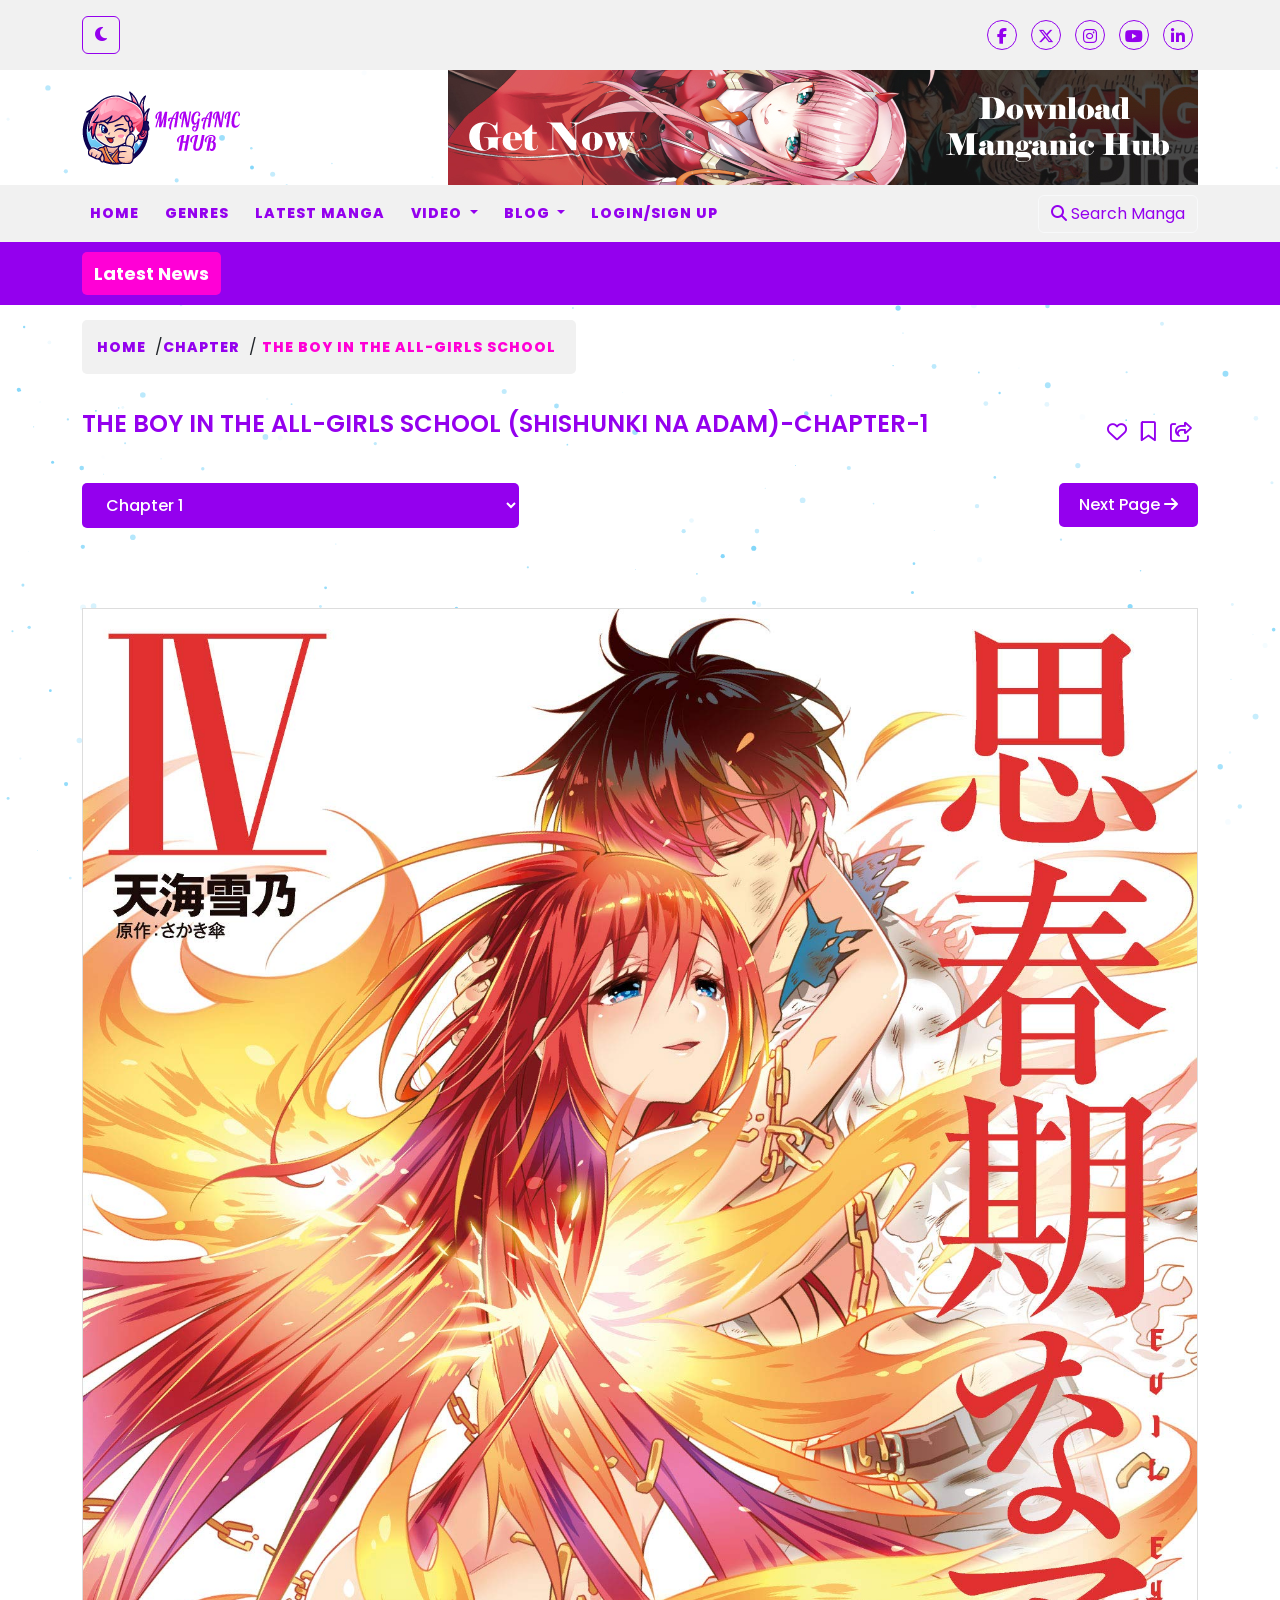
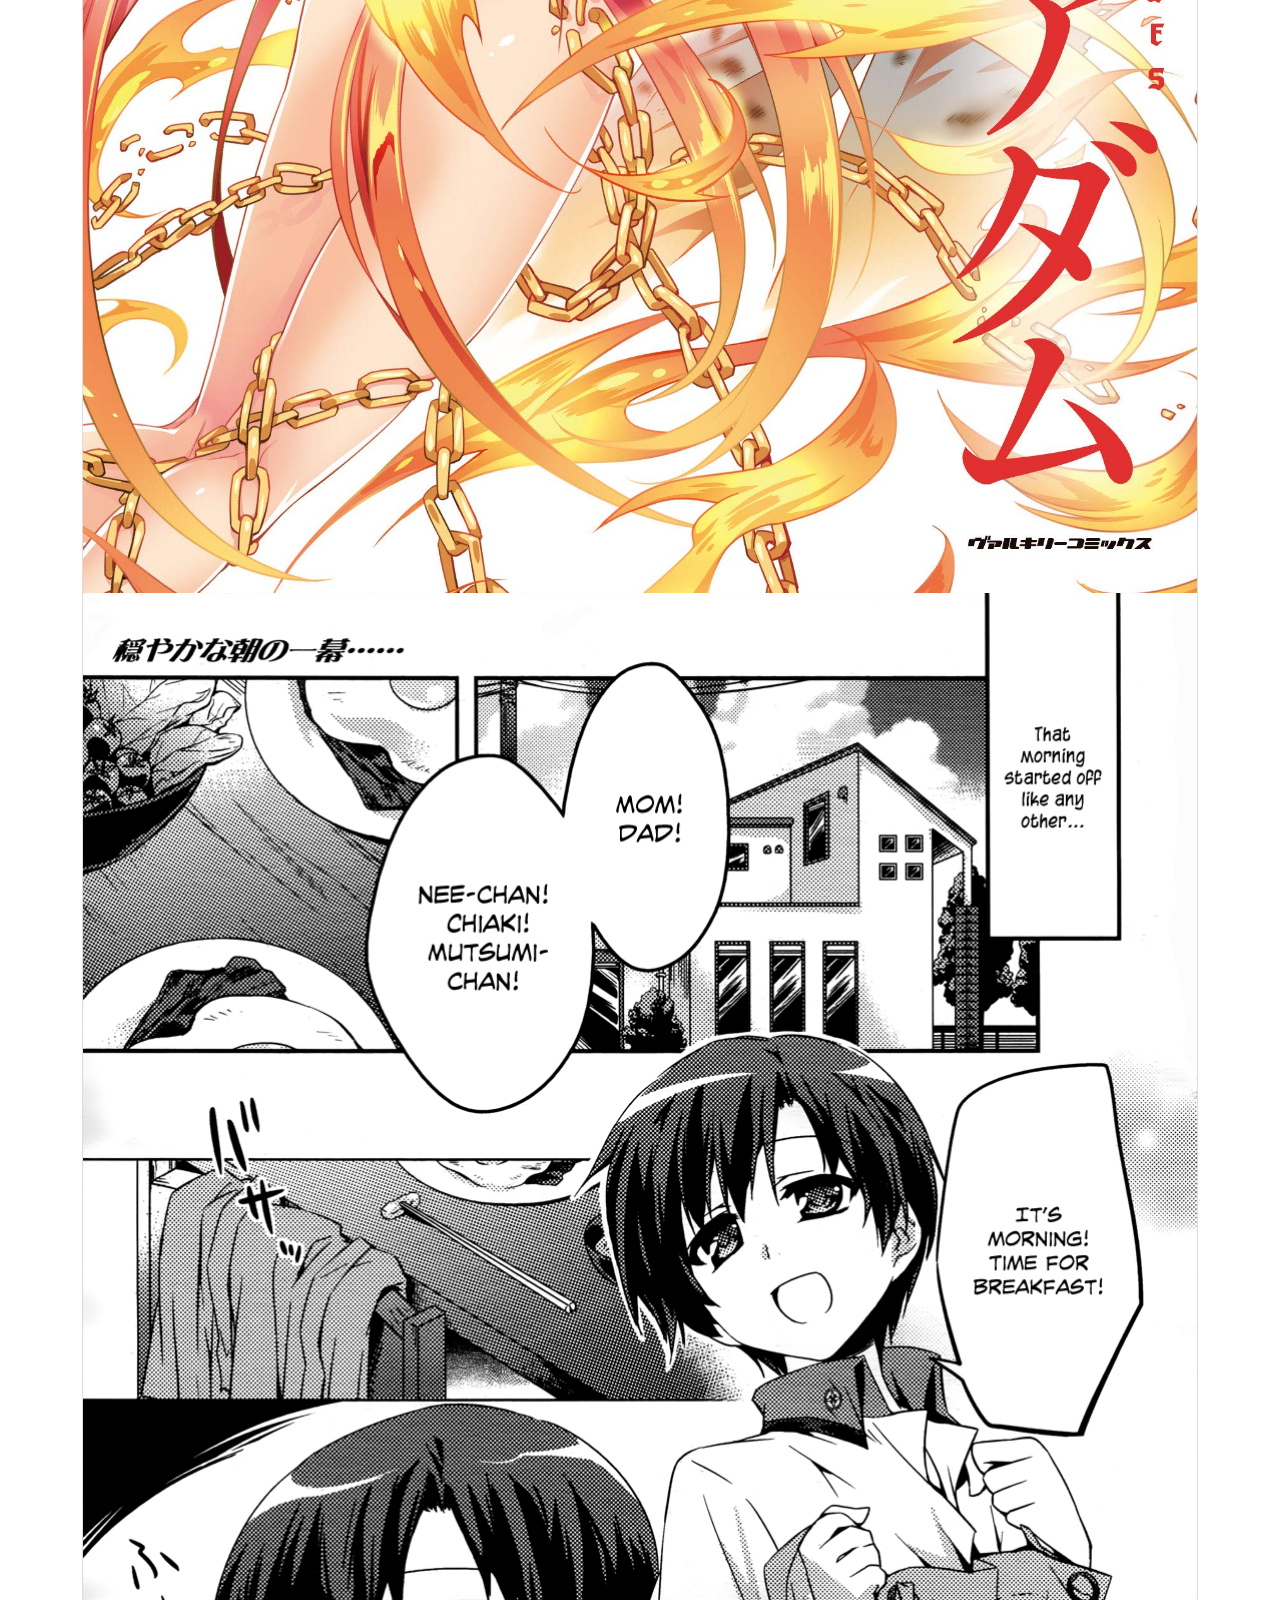
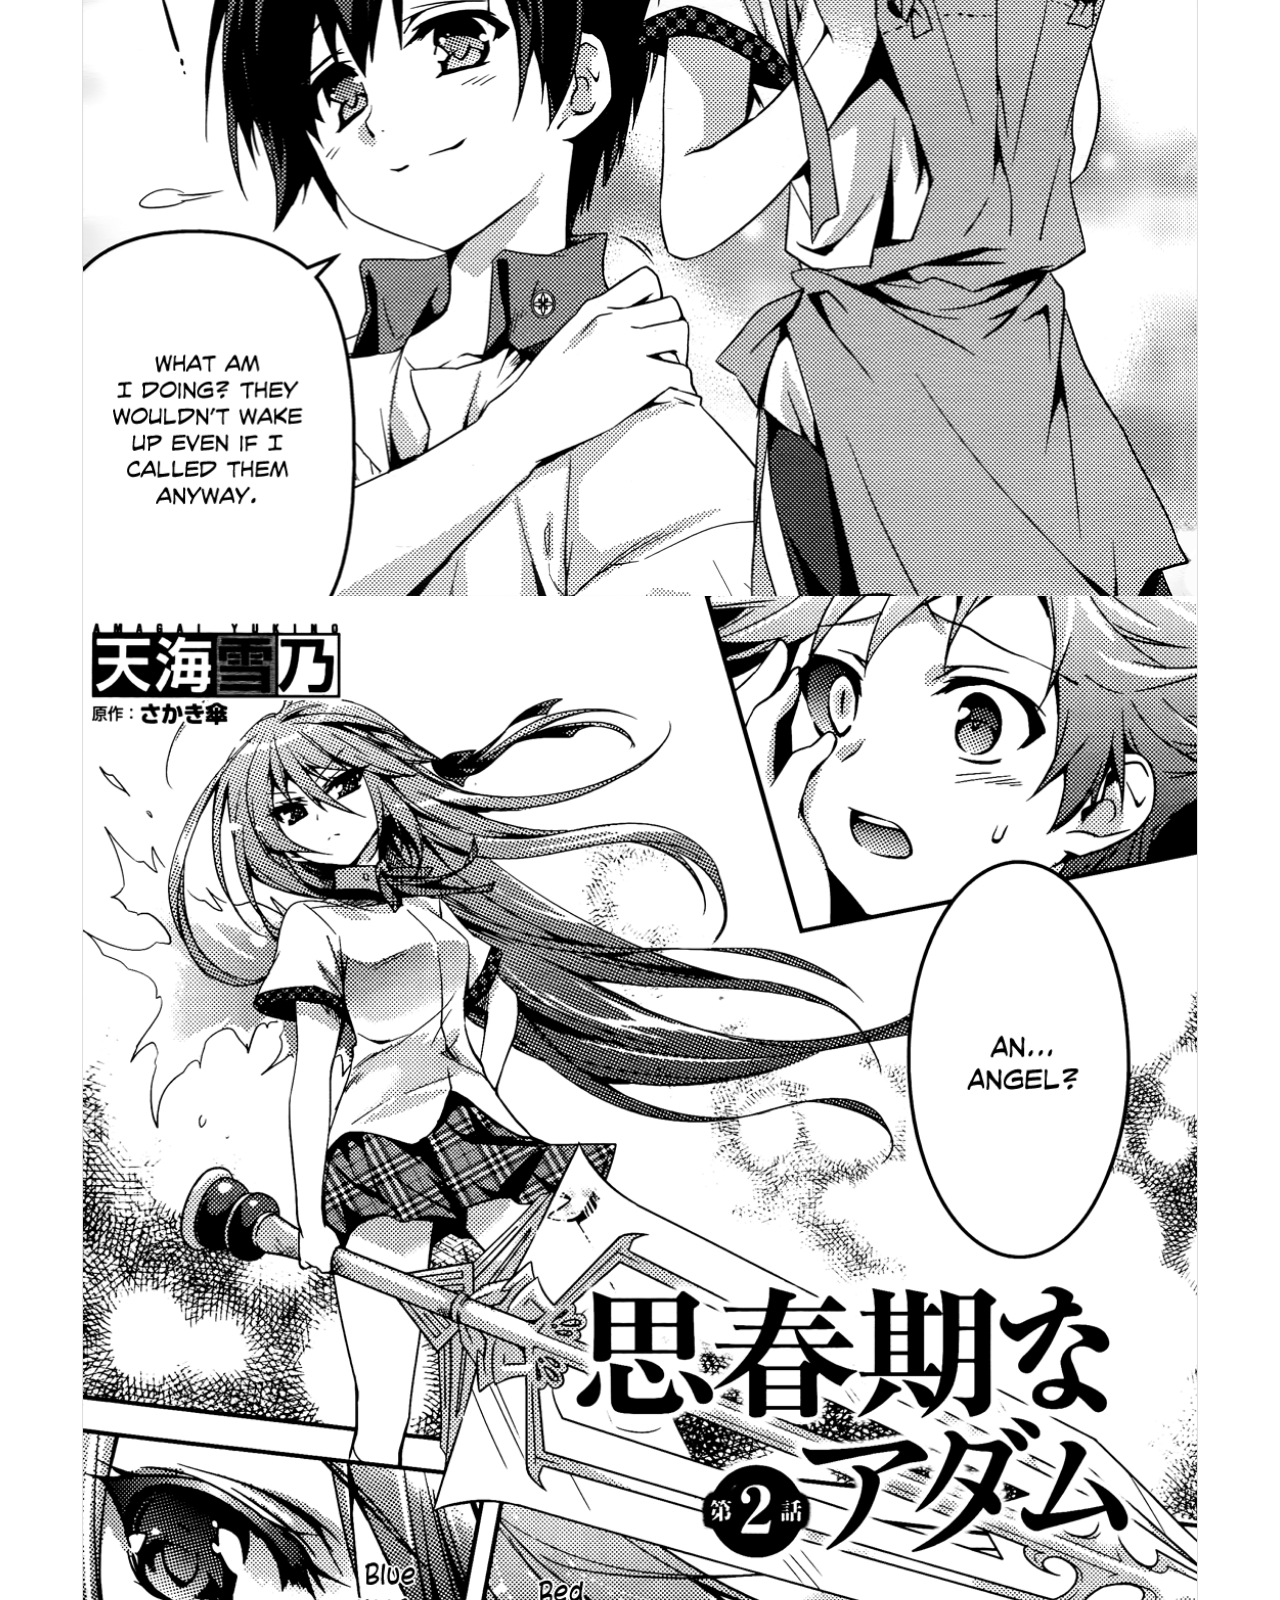
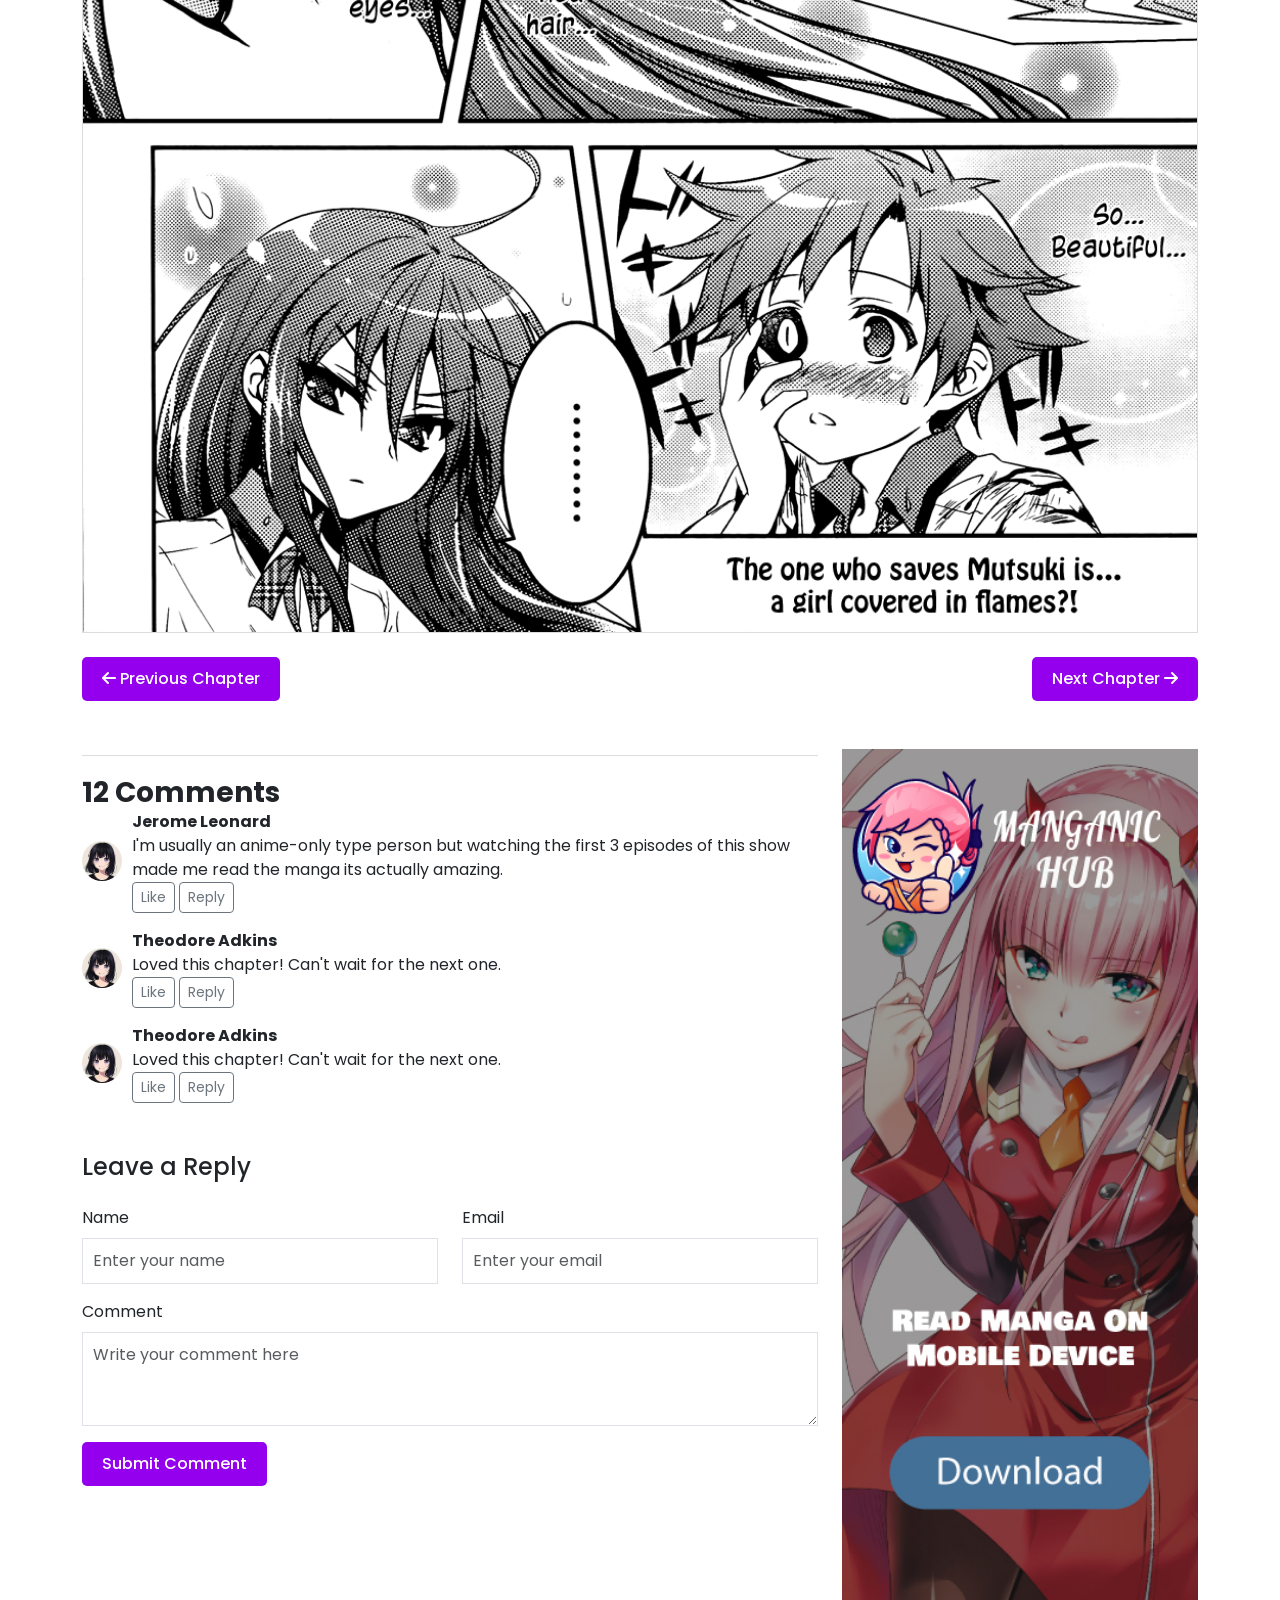
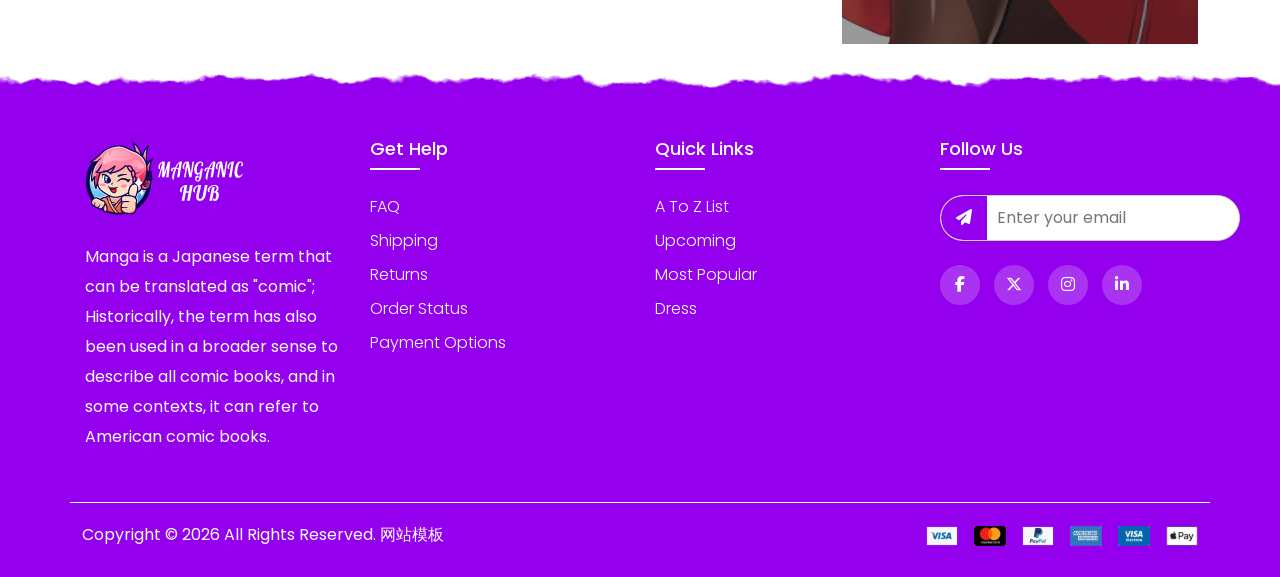
<file: chapter.html>
<!DOCTYPE html>
<html lang="en">

<head>
    <meta charset="UTF-8">
    <meta name="viewport" content="width=device-width, initial-scale=1.0">
    <title>Chapter - Manganic</title>

    <!-- Favicon -->
    <link rel="icon" href="images/fav.png" type="image/png">
    <!-- Google Fonts -->
    <link href="https://fonts.googleapis.com/css2?family=Bebas+Neue&family=Poppins:wght@300;400;700&display=swap"
        rel="stylesheet">

    <!-- Bootstrap CSS -->
    <link rel="stylesheet" href="css/bootstrap.min.css">

    <!-- Font Awesome -->
    <link rel="stylesheet" href="css/all.min.css">
    <!-- Slick CSS -->
    <link rel="stylesheet" href="css/slick.css">
    <link rel="stylesheet" type="text/css"
        href="https://cdn.bootcdn.net/ajax/libs/slick-carousel/1.8.1/slick-theme.min.css" />
    <!-- venobox -->
    <link rel="stylesheet" href="https://cdn.bootcdn.net/ajax/libs/venobox/2.1.8/venobox.min.css">

    <!-- Custom CSS -->
    <link rel="stylesheet" href="css/style.css">

    <link rel="stylesheet" href="css/responsive.css">

</head>

<body>
    <!-- Preloader -->
    <div id="preloader">
        <div class="loader">
            <div class="spinner"></div>
            <img src="images/fav.png" alt="Logo" class="logo" />
        </div>
    </div>
    <div class="particles-js dots" id="particles-js"></div>
    <!-- Header -->
    <header class="p-3">
        <div class="container">
            <div class="row">
                <div class="col-12 d-flex justify-content-between align-items-center">
                    <button id="darkModeToggle" class="btn btn-outline-light"><i class="fas fa-moon"></i></button>

                    <div class="social-icons">
                        <a href="#"><i class="fab fa-facebook-f"></i></a>
                        <a href="#"><i class="fa-brands fa-x-twitter"></i></a>
                        <a href="#"><i class="fab fa-instagram"></i></a>
                        <a href="#"><i class="fab fa-youtube"></i></a>
                        <a href="#"><i class="fab fa-linkedin-in"></i></a>
                    </div>
                </div>
            </div>
        </div>
    </header>
    <!-- add section -->
    <section>
        <div class="container">
            <div class="row">
                <div class="col-lg-12">
                    <div class="add-content d-flex justify-content-between align-items-center">
                        <div class="logos">
                            <a href="index.html"><img src="images/logo.png" alt=""></a>
                        </div>
                        <div class="add-img">
                            <img src="images/add.jpg" class="img-fluid w-100" alt="">
                        </div>
                    </div>
                </div>

            </div>
        </div>
    </section>
    <!-- add section -->
    <!--  Navbar with Offcanvas for Small Devices -->
    <nav class="navbar navbar-expand-md main-menu">
        <div class="container">
            <button class="navbar-toggler" type="button" data-bs-toggle="offcanvas" data-bs-target="#offcanvasMenu">
                <i class="fas fa-bars"></i>
            </button>
            <button class="btn btn-outline-light d-lg-none ms-2 mobile-btn-search" data-bs-toggle="modal"
                data-bs-target="#searchModal">
                <i class="fas fa-search"></i>
            </button>

            <!-- Offcanvas Menu -->
            <div class="offcanvas offcanvas-start bg-dark text-white" id="offcanvasMenu">
                <div class="offcanvas-header">
                    <h5 class="offcanvas-title">Menu</h5>
                    <button type="button" class="btn-close btn-close-white" data-bs-dismiss="offcanvas"></button>
                </div>
                <div class="offcanvas-body">
                    <ul class="navbar-nav">
                        <li class="nav-item"><a class="nav-link" href="index.html">Home</a></li>
                        <li class="nav-item"><a class="nav-link" href="genres.html">Genres</a></li>
                        <li class="nav-item"><a class="nav-link" href="latest_manga.html">Latest Manga</a></li>

                        <!-- Video Dropdown Menu -->
                        <li class="nav-item dropdown">
                            <a class="nav-link dropdown-toggle" href="#" id="videoDropdown" role="button">
                                Video
                            </a>
                            <ul class="dropdown-menu" aria-labelledby="videoDropdown">
                                <li><a class="dropdown-item" href="video.html">All Videos</a></li>
                                <li><a class="dropdown-item" href="video-single.html">Video Single</a></li>
                            </ul>
                        </li>

                        <!-- Blog Dropdown Menu -->
                        <li class="nav-item dropdown">
                            <a class="nav-link dropdown-toggle" href="#" id="blogDropdown" role="button">
                                Blog
                            </a>
                            <ul class="dropdown-menu" aria-labelledby="blogDropdown">
                                <li><a class="dropdown-item" href="blog.html">Blog</a></li>
                                <li><a class="dropdown-item" href="blog-single.html">Blog Single</a></li>
                            </ul>
                        </li>

                        <li class="nav-item"><a class="nav-link" data-bs-toggle="modal"
                                data-bs-target="#loginModal">Login/Sign Up</a></li>
                    </ul>
                </div>
            </div>

            <button class="search-btn btn btn-outline-light ms-auto d-none d-lg-block" data-bs-toggle="modal"
                data-bs-target="#searchModal">
                <i class="fas fa-search"></i> Search Manga
            </button>
        </div>
    </nav>

    <!-- Search Modal -->
    <div class="modal fade" id="searchModal" tabindex="-1" role="dialog" aria-modal="true"
        aria-labelledby="searchModalLabel" aria-hidden="true">

        <div class="modal-dialog modal-dialog-centered">
            <div class="modal-content">

                <!-- Modal Header -->
                <div class="modal-header">
                    <h5 class="modal-title" id="searchModalLabel">Search Manga</h5>
                    <button type="button" class="btn-close" data-bs-dismiss="modal" aria-label="Close"></button>
                </div>

                <!-- Modal Body -->
                <div class="modal-body">
                    <div class="mb-3">
                        <label for="searchInput" class="form-label visually-hidden">
                            Search Manga
                        </label>
                        <input type="text" class="form-control" id="searchInput" placeholder="Search manga..."
                            autofocus>
                    </div>

                    <button type="button" id="searchBtn" class="btn btn-primary w-100">
                        Search
                    </button>
                </div>

            </div>
        </div>
    </div>


    <!-- Login / Sign Up Modal -->
    <div class="modal fade" id="loginModal" tabindex="-1" role="dialog" aria-modal="true"
        aria-labelledby="loginModalLabel" aria-hidden="true">

        <div class="modal-dialog modal-dialog-centered">
            <div class="modal-content">

                <!-- Modal Header -->
                <div class="modal-header">
                    <h5 class="modal-title" id="loginModalLabel">Login / Sign Up</h5>
                    <button type="button" class="btn-close" data-bs-dismiss="modal" aria-label="Close"></button>
                </div>

                <!-- Modal Body -->
                <div class="modal-body">
                    <form class="row g-3" novalidate>

                        <div class="col-12">
                            <label for="loginEmail" class="form-label">Email</label>
                            <input type="email" class="form-control" id="loginEmail" placeholder="Email" required>
                        </div>

                        <div class="col-12">
                            <label for="loginPassword" class="form-label">Password</label>
                            <input type="password" class="form-control" id="loginPassword" placeholder="Password"
                                required>
                        </div>

                        <div class="col-12">
                            <button type="submit" class="wishlist-btn w-100">
                                Sign in
                            </button>
                        </div>

                    </form>
                </div>

            </div>
        </div>
    </div>


    <!-- *********************************************
                latest news section start
    ********************************************** -->
    <section id="latest-news" style="background:#9400EE; padding:10px 0; position:relative;">
        <div class="container position-relative">
            <div class="row align-items-center">
                <div class="col-lg-2">
                    <div class="section-title-border text-white">
                        <span>Latest News</span>
                    </div>
                </div>

                <div class="col-lg-10">
                    <div class="marquee-container">
                        <div class="marquee">
                            <span>Breaking News: Your latest updates go here... Stay tuned for more updates.</span>
                        </div>
                    </div>
                </div>
            </div>
        </div>
    </section>

    <!-- *********************************************
                latest news section start
    ********************************************** -->


    <!-- *********************************************
           breadcrumb section start
    ********************************************** -->
    <section>
        <div class="container">
            <div class="row">
                <div class="col-lg-12">
                    <div class="breadcrumb">
                        <ul class="d-flex justify-content-center align-items-center">
                            <li><a href="index.html">Home </a> / </li>
                            <li><a class="" href="chapter.html">Chapter</a> /</li>
                            <li><a class="active" href="chapter.html">The Boy in the All-Girls School</a></li>
                        </ul>
                    </div>
                </div>
            </div>
        </div>
    </section>
    <!-- *********************************************
            breadcrumb section end
    ********************************************** -->

    <!-- *********************************************
            chapter section start
    ********************************************** -->

    <section class="chapter-section">
        <div class="container">
            <div class="row">
                <div class="col-lg-12">
                    <div class="chatper-content d-flex justify-content-between align-items-center">
                        <div class="chapter-title">
                            <h4>The Boy in the All-Girls School (Shishunki na Adam)-chapter-1</h4>
                        </div>
                        <div class="chapter-btns">
                            <i class="fa-regular fa-heart"></i>
                            <i class="fa-regular fa-bookmark"></i>
                            <i class="fa-regular fa-share-from-square"></i>

                        </div>
                    </div>
                    <div class="row mt-4">
                        <div class="col-lg-6 col-md-6 col-sm-12 col-12">
                            <div class="chapter-filter">
                                <select id="chapterDropdown">

                                    <option value="chapter01.html">Chapter 1</option>
                                    <option value="chapter02.html">Chapter 2</option>
                                    <option value="chapter03.html">Chapter 3</option>
                                    <option value="chapter04.html">Chapter 4</option>
                                    <option value="chapter05.html">Chapter 5</option>
                                </select>
                            </div>
                        </div>
                        <div class="col-lg-6 col-md-6 col-sm-12 col-12">
                            <div class="capter-next-page-btn text-end">
                                <a href="chapter02.html">Next Page <i class="fa-solid fa-arrow-right"></i></a>
                            </div>
                        </div>
                    </div>

                </div>
            </div>
        </div>
    </section>
    <!-- *********************************************
            chapter section end
    ********************************************** -->


    <!-- *********************************************
            chapter-details section start
    ********************************************** -->
    <section>
        <div class="container">
            <div class="row">
                <div class="col-lg-12">
                    <div class="chapter-deatiles-content">
                        <img src="images/chapter/01.jpg" class="img-fluid w-100" alt="">
                        <img src="images/chapter/02.png" class="img-fluid w-100" alt="">
                        <img src="images/chapter/03.png" class="img-fluid w-100" alt="">
                    </div>
                    <div class="next-prev-btn d-flex justify-content-between align-items-center mt-4 mb-4">
                        <a href="chapter.html" class="prev-btn"><i class="fa-solid fa-arrow-left"></i> Previous Chapter
                        </a>
                        <a href="chapter02.html" class="next-btn">Next Chapter <i
                                class="fa-solid fa-arrow-right"></i></a>
                    </div>
                </div>
            </div>
        </div>
    </section>
    <!-- *********************************************
            chapter-details section end
    ********************************************** -->


    <!-- *********************************************
        comment section start
    ********************************************** -->
    <section>
        <div class="container">
            <div class="row">
                <div class="col-lg-8">
                    <div class="comments-section">
                        <h3>12 Comments</h3>
                        <div class="comment mb-3">
                            <img src="images/rony.jpg" alt="User Image">
                            <div class="comment-content">
                                <strong>Jerome Leonard</strong>
                                <p>I'm usually an anime-only type person but watching the first 3 episodes of this show
                                    made me read the manga its actually amazing.</p>
                                <button class="btn btn-outline-secondary btn-sm">Like</button>
                                <button class="btn btn-outline-secondary btn-sm">Reply</button>
                            </div>
                        </div>
                        <div class="comment mb-3">
                            <img src="images/rony.jpg" alt="User Image">
                            <div class="comment-content">
                                <strong>Theodore Adkins</strong>
                                <p>Loved this chapter! Can't wait for the next one.</p>
                                <button class="btn btn-outline-secondary btn-sm">Like</button>
                                <button class="btn btn-outline-secondary btn-sm">Reply</button>
                            </div>
                        </div>
                        <div class="comment mb-3">
                            <img src="images/rony.jpg" alt="User Image">
                            <div class="comment-content">
                                <strong>Theodore Adkins</strong>
                                <p>Loved this chapter! Can't wait for the next one.</p>
                                <button class="btn btn-outline-secondary btn-sm">Like</button>
                                <button class="btn btn-outline-secondary btn-sm">Reply</button>
                            </div>
                        </div>
                        <div class="leave-reply ">
                            <div class="recent-news-title mb-4">
                                <h4>Leave a Reply</h4>
                            </div>
                            <form>
                                <div class="row">
                                    <div class="col-md-6 mb-3">
                                        <label for="name" class="form-label">Name</label>
                                        <input type="text" class="form-control" id="name" placeholder="Enter your name"
                                            required>
                                    </div>
                                    <div class="col-md-6 mb-3">
                                        <label for="email" class="form-label">Email</label>
                                        <input type="email" class="form-control" id="email"
                                            placeholder="Enter your email" required>
                                    </div>
                                </div>
                                <div class="mb-3">
                                    <label for="comment" class="form-label">Comment</label>
                                    <textarea class="form-control" id="comment" rows="3"
                                        placeholder="Write your comment here" required></textarea>
                                </div>

                                <button class="submit-btn">Submit Comment</button>
                            </form>
                        </div>
                    </div>
                </div>
                <div class="col-lg-4">
                    <div class="sidebar mb-4 mt-4">
                        <img src="images/news_card.jpg" class="img-fluid w-100" alt="">
                    </div>
                </div>
            </div>
        </div>
    </section>
    <!-- *********************************************
            comment section end
        ********************************************** -->



    <!-- *********************************************
                footer section start
    ********************************************** -->
    <footer class="footer">
        <ul class="circles-box">
            <li></li>
            <li></li>
            <li></li>
            <li></li>
            <li></li>
            <li></li>
            <li></li>
            <li></li>
            <li></li>
            <li></li>
        </ul>
        <div class="container">
            <div class="row">
                <div class="footer-col">

                    <a href="#"><img src="images/footer-logo.png" class="img-fluid w-100" alt=""></a>
                    <p class="company-description mt-4">
                        Manga is a Japanese term that can be translated as "comic"; Historically, the term has also been
                        used in a broader sense to describe all comic books, and in some contexts, it can refer to
                        American comic books.
                    </p>
                </div>
                <div class="footer-col">
                    <h4>get help</h4>
                    <ul>
                        <li><a href="#">FAQ</a></li>
                        <li><a href="#">shipping</a></li>
                        <li><a href="#">returns</a></li>
                        <li><a href="#">order status</a></li>
                        <li><a href="#">payment options</a></li>
                    </ul>
                </div>
                <div class="footer-col">
                    <h4>Quick links</h4>
                    <ul>
                        <li><a href="#">A to Z List</a></li>
                        <li><a href="#">Upcoming</a></li>
                        <li><a href="#">Most Popular</a></li>
                        <li><a href="#">dress</a></li>
                    </ul>
                </div>
                <div class="footer-col">
                    <h4>follow us</h4>
                    <form class="newsletter form-group mb-4" method="POST" action="subscribe.php">
                        <button type="submit"><i class="fas fa-paper-plane"></i></button>
                        <input type="email" name="email" placeholder="Enter your email" required>
                    </form>


                    <div class="social-links">
                        <a href="#"><i class="fab fa-facebook-f"></i></a>
                        <a href="#"><i class="fa-brands fa-x-twitter"></i></a>
                        <a href="#"><i class="fab fa-instagram"></i></a>
                        <a href="#"><i class="fab fa-linkedin-in"></i></a>
                    </div>
                </div>
                <div class="copyright-section d-flex justify-content-between">
                    <div class="credit">
                        <p>Copyright © 2026 All Rights Reserved. <a target="_blank" href="https://www.mobanwang.com/" title="网站模板">网站模板</a></p>
                    </div>
                    <div class="payment">
                        <img src="images/payments.png" alt="">
                    </div>
                </div>
            </div>
        </div>
    </footer>
    <!-- *********************************************
                footer section end
    ********************************************** -->
    <button id="backToTop">&#8679;</button>
    <!--  JavaScript Files -->
    <script src="https://code.jquery.com/jquery-3.6.0.min.js"></script>
    <script src="js/bootstrap.bundle.min.js"></script>
    <script src="js/slick.min.js"></script>
    <script src="https://cdn.bootcdn.net/ajax/libs/mixitup/3.3.1/mixitup.min.js"></script>
    <script src="https://cdn.bootcdn.net/ajax/libs/venobox/2.1.8/venobox.min.js"></script>
    <script src="https://cdn.bootcdn.net/ajax/libs/OwlCarousel2/2.3.4/owl.carousel.min.js"></script>
    <script src="js/particles.min.js"></script>
    <script src="js/script.js"></script>
    <script>
        document.getElementById('chapterDropdown').addEventListener('change', function () {
            const url = this.value;
            if (url) {
                window.location.href = url; // Redirect to the selected chapter page
            }
        });
    </script>
    <script>
        document.addEventListener("DOMContentLoaded", function () {
            const searchBtn = document.getElementById('searchBtn');
            const searchInput = document.getElementById('searchInput');

            function performSearch() {
                const query = searchInput.value.trim().toLowerCase();
                if (!query) {
                    alert("Please enter something to search.");
                    return;
                }

                // Find all elements that contain the search text
                const allElements = document.querySelectorAll("body *:not(script):not(style)");
                let foundElement = null;

                allElements.forEach(el => {
                    if (!foundElement && el.children.length === 0) { // only leaf nodes
                        if (el.textContent.toLowerCase().includes(query)) {
                            foundElement = el;
                        }
                    }
                });

                if (foundElement) {
                    foundElement.scrollIntoView({
                        behavior: "smooth",
                        block: "center"
                    });
                    foundElement.style.backgroundColor = "yellow"; // highlight
                    setTimeout(() => {
                        foundElement.style.backgroundColor = "";
                    }, 2000);
                } else {
                    alert("❌ Not Found");
                }

                // Close modal after search
                const modal = bootstrap.Modal.getInstance(document.getElementById('searchModal'));
                if (modal) modal.hide();
            }

            // Click search
            searchBtn.addEventListener('click', performSearch);

            // Enter key search
            searchInput.addEventListener('keydown', function (e) {
                if (e.key === 'Enter') {
                    performSearch();
                }
            });
        });
    </script>
</body>

</html>
</file>
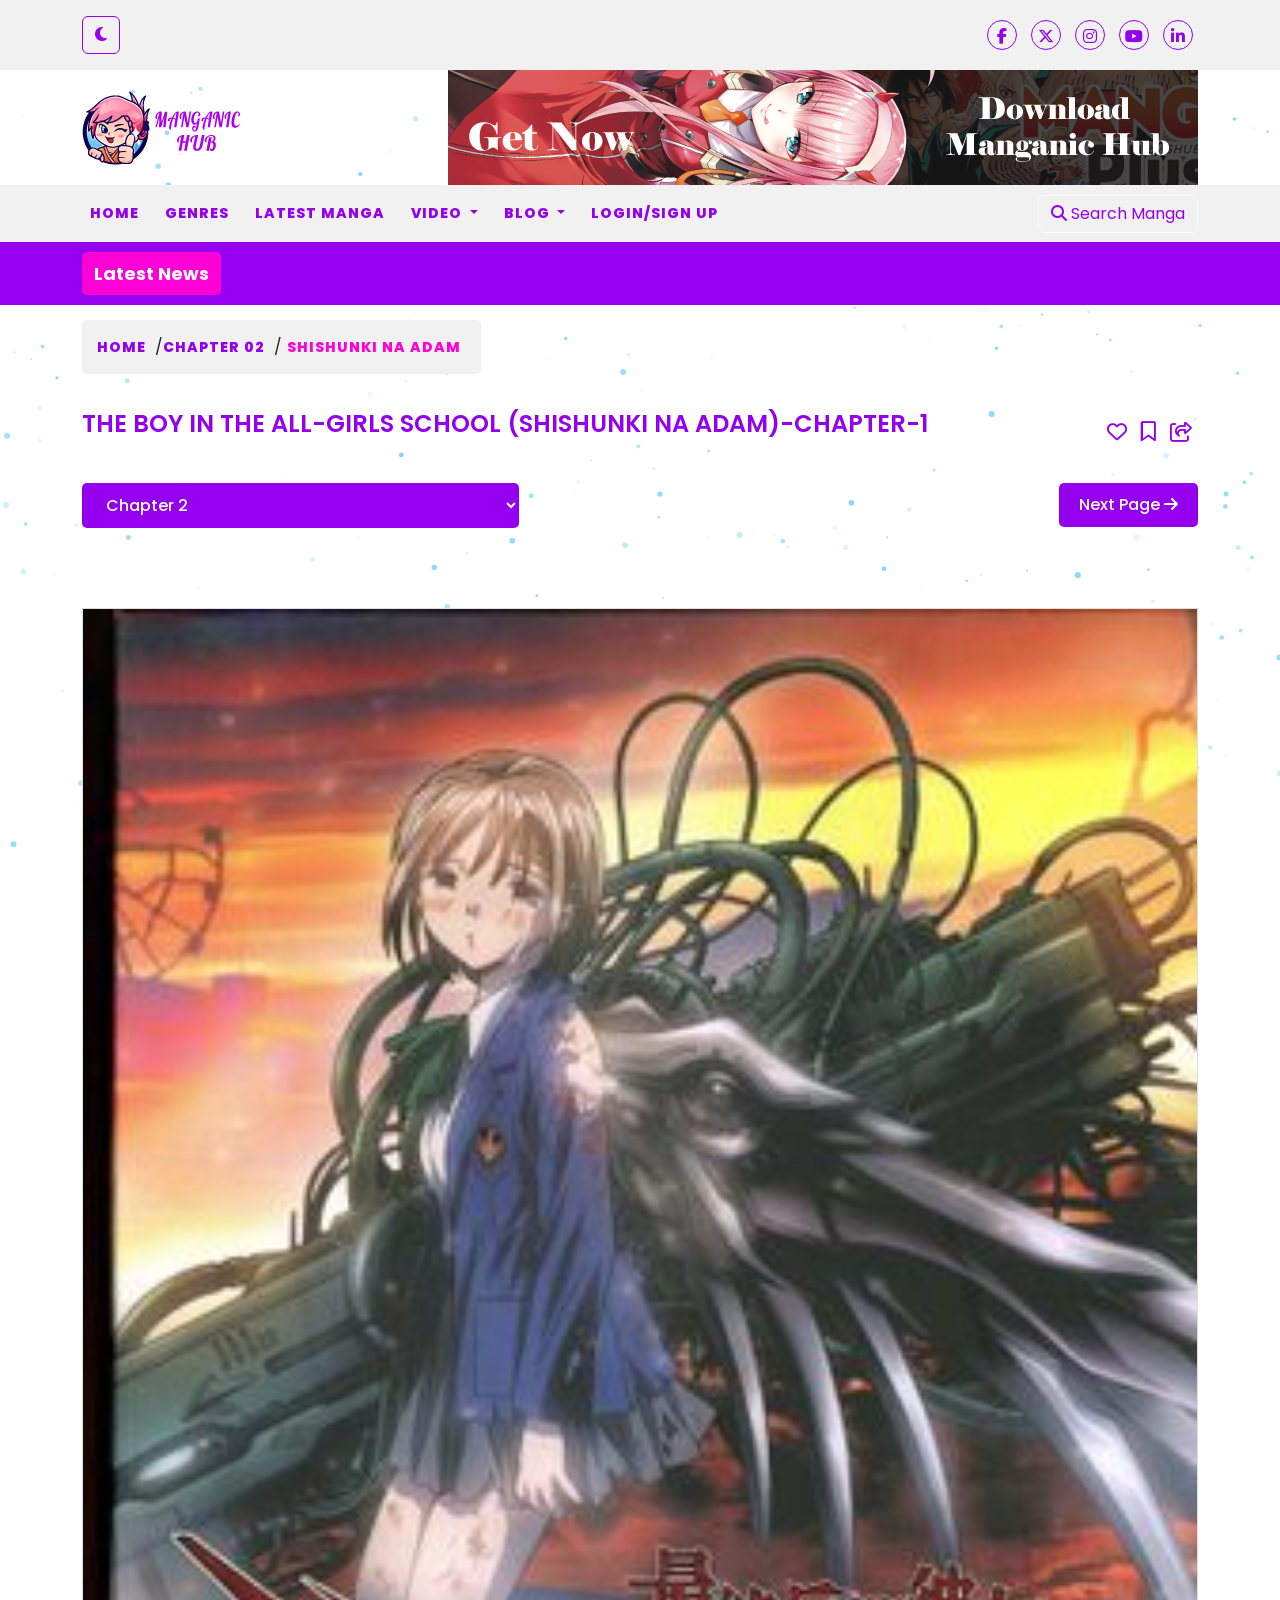
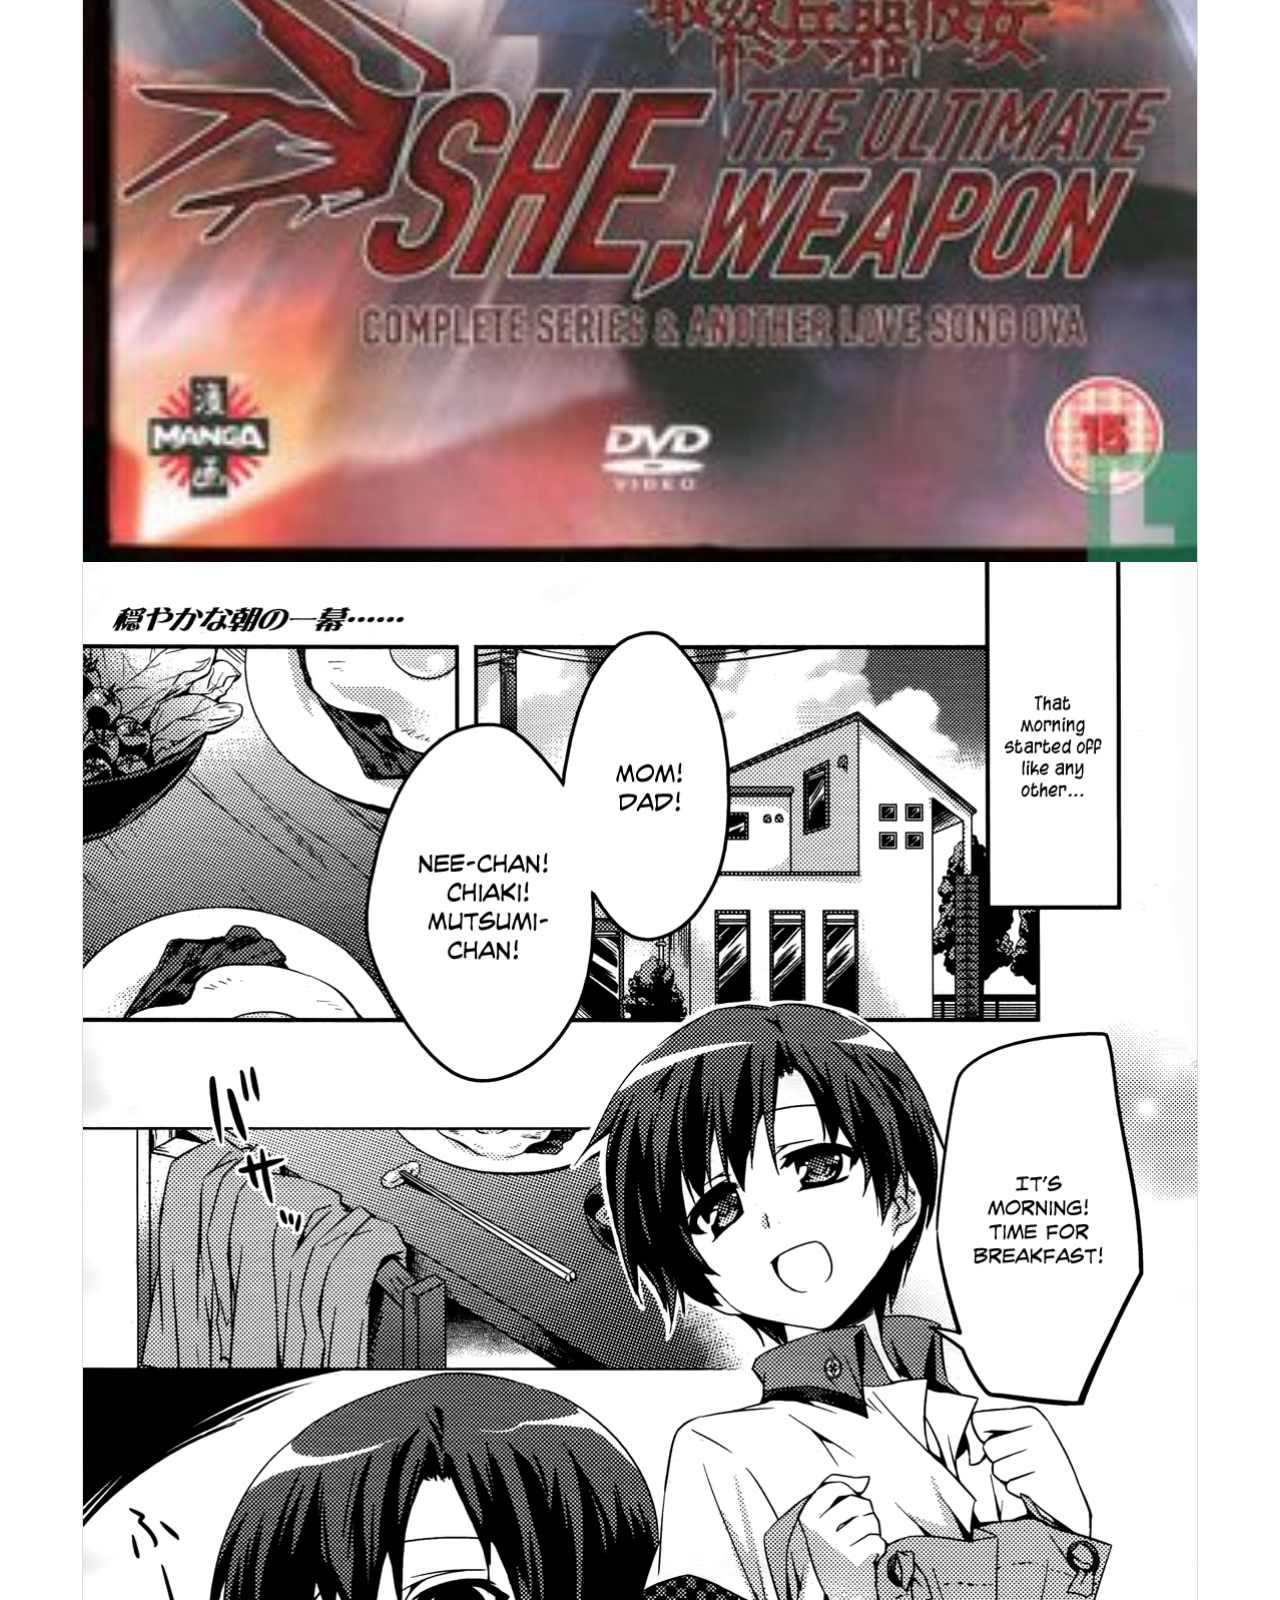
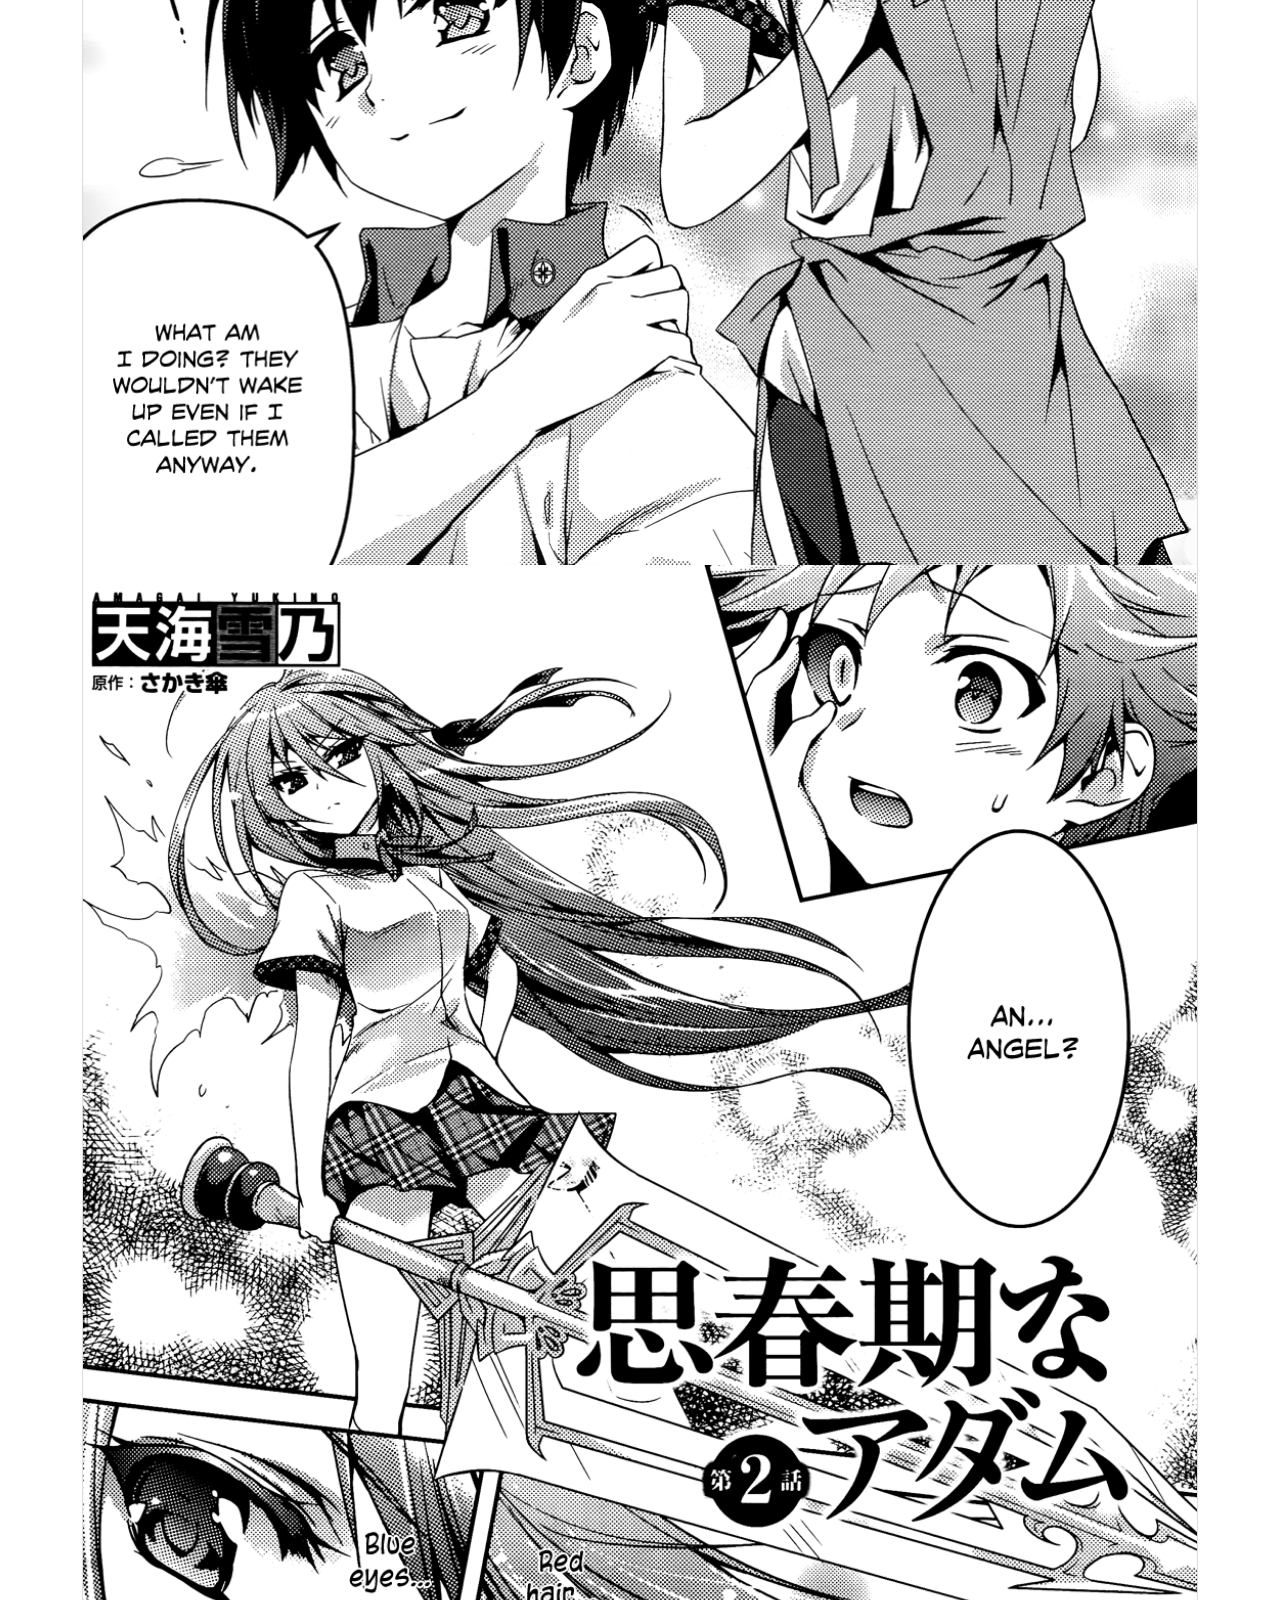
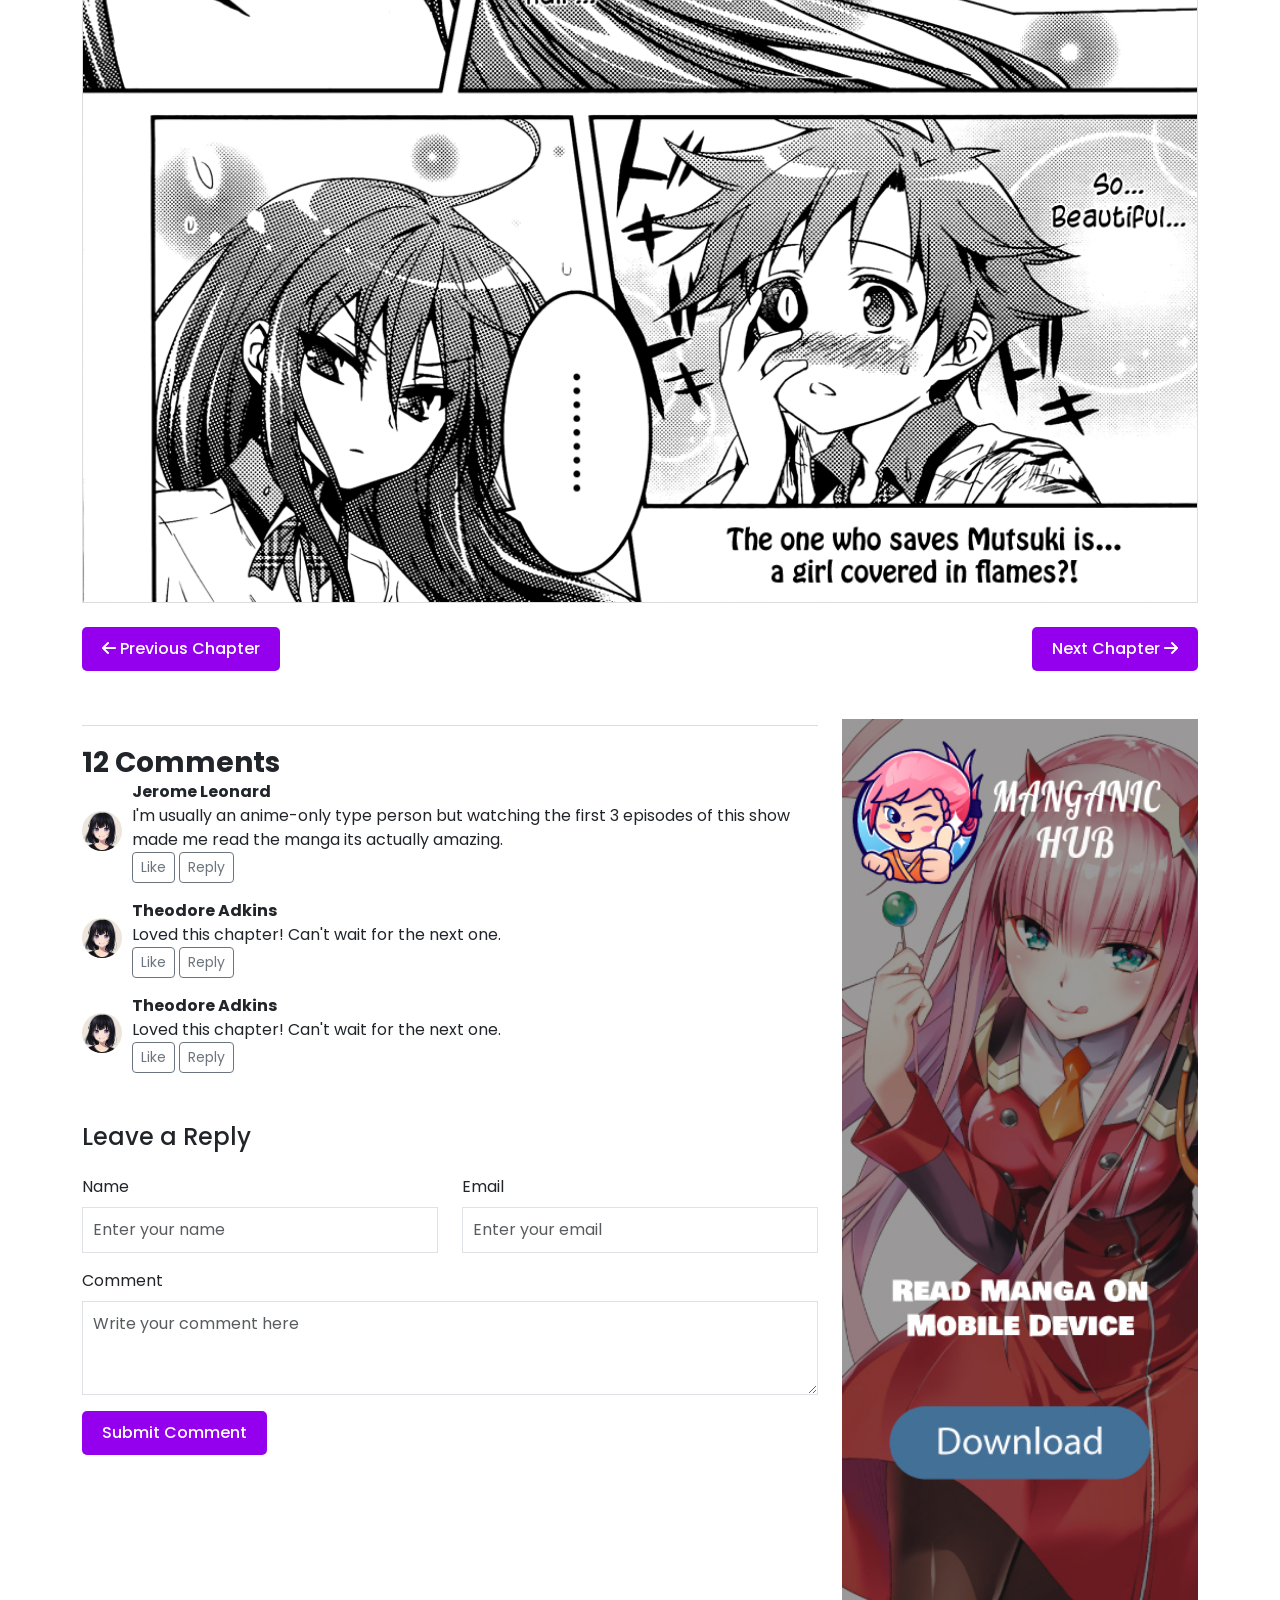
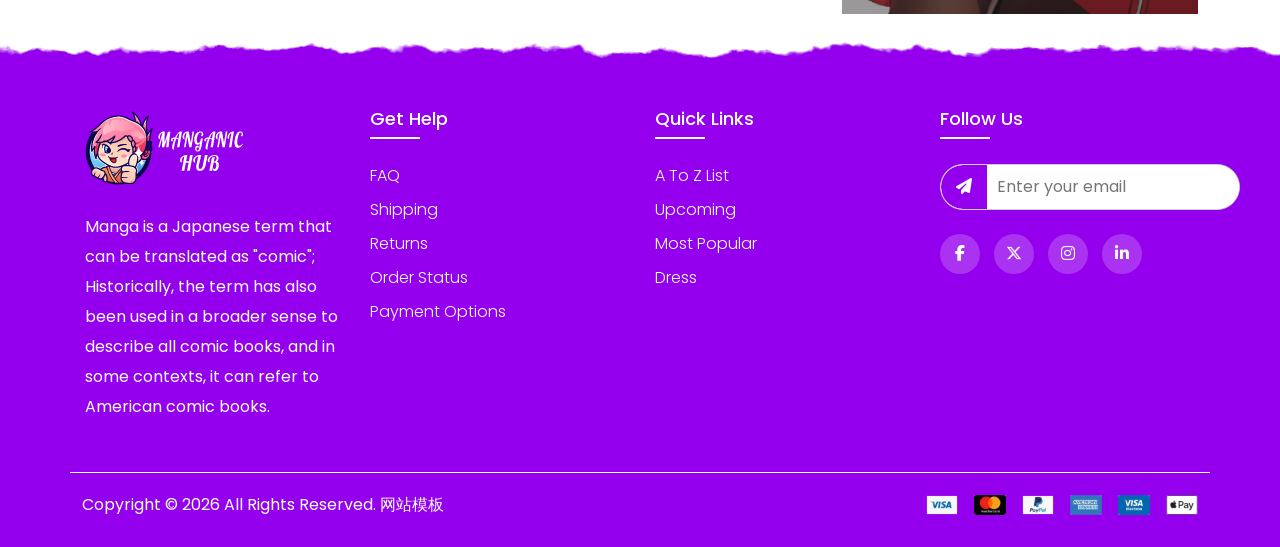
<file: chapter02.html>
<!DOCTYPE html>
<html lang="en">

<head>
    <meta charset="UTF-8">
    <meta name="viewport" content="width=device-width, initial-scale=1.0">
    <title>Chapter02 - Manganic</title>

    <!-- Favicon -->
    <link rel="icon" href="images/fav.png" type="image/png">
    <!-- Google Fonts -->
    <link href="https://fonts.googleapis.com/css2?family=Bebas+Neue&family=Poppins:wght@300;400;700&display=swap"
        rel="stylesheet">

    <!-- Bootstrap CSS -->
    <link rel="stylesheet" href="css/bootstrap.min.css">

    <!-- Font Awesome -->
    <link rel="stylesheet" href="css/all.min.css">
    <!-- Slick CSS -->
    <link rel="stylesheet" href="css/slick.css">
    <link rel="stylesheet" type="text/css"
        href="https://cdn.bootcdn.net/ajax/libs/slick-carousel/1.8.1/slick-theme.min.css" />
    <!-- venobox -->
    <link rel="stylesheet" href="https://cdn.bootcdn.net/ajax/libs/venobox/2.1.8/venobox.min.css">

    <!-- Custom CSS -->
    <link rel="stylesheet" href="css/style.css">
    <!-- Responsive CSS -->
    <link rel="stylesheet" href="css/responsive.css">

</head>

<body>
    <!-- Preloader -->
    <div id="preloader">
        <div class="loader">
            <div class="spinner"></div>
            <img src="images/fav.png" alt="Logo" class="logo" />
        </div>
    </div>
    <div class="particles-js dots" id="particles-js"></div>
    <!-- Header -->
    <header class="p-3">
        <div class="container">
            <div class="row">
                <div class="col-12 d-flex justify-content-between align-items-center">
                    <button id="darkModeToggle" class="btn btn-outline-light"><i class="fas fa-moon"></i></button>

                    <div class="social-icons">
                        <a href="#"><i class="fab fa-facebook-f"></i></a>
                        <a href="#"><i class="fa-brands fa-x-twitter"></i></a>
                        <a href="#"><i class="fab fa-instagram"></i></a>
                        <a href="#"><i class="fab fa-youtube"></i></a>
                        <a href="#"><i class="fab fa-linkedin-in"></i></a>
                    </div>
                </div>
            </div>
        </div>
    </header>
    <!-- add section -->
    <section>
        <div class="container">
            <div class="row">
                <div class="col-lg-12">
                    <div class="add-content d-flex justify-content-between align-items-center">
                        <div class="logos">
                            <a href="index.html"><img src="images/logo.png" alt=""></a>
                        </div>
                        <div class="add-img">
                            <img src="images/add.jpg" class="img-fluid w-100" alt="">
                        </div>
                    </div>
                </div>

            </div>
        </div>
    </section>
    <!-- add section -->
    <!--  Navbar with Offcanvas for Small Devices -->
    <nav class="navbar navbar-expand-md main-menu">
        <div class="container">
            <button class="navbar-toggler" type="button" data-bs-toggle="offcanvas" data-bs-target="#offcanvasMenu">
                <i class="fas fa-bars"></i>
            </button>
            <button class="btn btn-outline-light d-lg-none ms-2 mobile-btn-search" data-bs-toggle="modal"
                data-bs-target="#searchModal">
                <i class="fas fa-search"></i>
            </button>

            <!-- Offcanvas Menu -->
            <div class="offcanvas offcanvas-start bg-dark text-white" id="offcanvasMenu">
                <div class="offcanvas-header">
                    <h5 class="offcanvas-title">Menu</h5>
                    <button type="button" class="btn-close btn-close-white" data-bs-dismiss="offcanvas"></button>
                </div>
                <div class="offcanvas-body">
                    <ul class="navbar-nav">
                        <li class="nav-item"><a class="nav-link" href="index.html">Home</a></li>
                        <li class="nav-item"><a class="nav-link" href="genres.html">Genres</a></li>
                        <li class="nav-item"><a class="nav-link" href="latest_manga.html">Latest Manga</a></li>

                        <!-- Video Dropdown Menu -->
                        <li class="nav-item dropdown">
                            <a class="nav-link dropdown-toggle" href="#" id="videoDropdown" role="button">
                                Video
                            </a>
                            <ul class="dropdown-menu" aria-labelledby="videoDropdown">
                                <li><a class="dropdown-item" href="video.html">All Videos</a></li>
                                <li><a class="dropdown-item" href="video-single.html">Video Single</a></li>
                            </ul>
                        </li>

                        <!-- Blog Dropdown Menu -->
                        <li class="nav-item dropdown">
                            <a class="nav-link dropdown-toggle" href="#" id="blogDropdown" role="button">
                                Blog
                            </a>
                            <ul class="dropdown-menu" aria-labelledby="blogDropdown">
                                <li><a class="dropdown-item" href="blog.html">Blog</a></li>
                                <li><a class="dropdown-item" href="blog-single.html">Blog Single</a></li>
                            </ul>
                        </li>

                        <li class="nav-item"><a class="nav-link" data-bs-toggle="modal"
                                data-bs-target="#loginModal">Login/Sign Up</a></li>
                    </ul>
                </div>
            </div>

            <button class="search-btn btn btn-outline-light ms-auto d-none d-lg-block" data-bs-toggle="modal"
                data-bs-target="#searchModal">
                <i class="fas fa-search"></i> Search Manga
            </button>
        </div>
    </nav>

    <!-- Search Modal -->
    <div class="modal fade" id="searchModal" tabindex="-1" role="dialog" aria-modal="true"
        aria-labelledby="searchModalLabel" aria-hidden="true">

        <div class="modal-dialog modal-dialog-centered">
            <div class="modal-content">

                <!-- Modal Header -->
                <div class="modal-header">
                    <h5 class="modal-title" id="searchModalLabel">Search Manga</h5>
                    <button type="button" class="btn-close" data-bs-dismiss="modal" aria-label="Close"></button>
                </div>

                <!-- Modal Body -->
                <div class="modal-body">
                    <div class="mb-3">
                        <label for="searchInput" class="form-label visually-hidden">
                            Search Manga
                        </label>
                        <input type="text" class="form-control" id="searchInput" placeholder="Search manga..."
                            autofocus>
                    </div>

                    <button type="button" id="searchBtn" class="btn btn-primary w-100">
                        Search
                    </button>
                </div>

            </div>
        </div>
    </div>

    <!-- Login / Sign Up Modal -->
    <div class="modal fade" id="loginModal" tabindex="-1" role="dialog" aria-modal="true"
        aria-labelledby="loginModalLabel" aria-hidden="true">

        <div class="modal-dialog modal-dialog-centered">
            <div class="modal-content">

                <!-- Modal Header -->
                <div class="modal-header">
                    <h5 class="modal-title" id="loginModalLabel">Login / Sign Up</h5>
                    <button type="button" class="btn-close" data-bs-dismiss="modal" aria-label="Close"></button>
                </div>

                <!-- Modal Body -->
                <div class="modal-body">
                    <form class="row g-3" novalidate>

                        <div class="col-12">
                            <label for="loginEmail" class="form-label">Email</label>
                            <input type="email" class="form-control" id="loginEmail" placeholder="Email" required>
                        </div>

                        <div class="col-12">
                            <label for="loginPassword" class="form-label">Password</label>
                            <input type="password" class="form-control" id="loginPassword" placeholder="Password"
                                required>
                        </div>

                        <div class="col-12">
                            <button type="submit" class="wishlist-btn w-100">
                                Sign in
                            </button>
                        </div>

                    </form>
                </div>

            </div>
        </div>
    </div>
    <!-- *********************************************
                latest news section start
    ********************************************** -->
    <section id="latest-news" style="background:#9400EE; padding:10px 0; position:relative;">
        <div class="container position-relative">
            <div class="row align-items-center">
                <div class="col-lg-2">
                    <div class="section-title-border text-white">
                        <span>Latest News</span>
                    </div>
                </div>

                <div class="col-lg-10">
                    <div class="marquee-container">
                        <div class="marquee">
                            <span>Breaking News: Your latest updates go here... Stay tuned for more updates.</span>
                        </div>
                    </div>
                </div>
            </div>
        </div>
    </section>
    <!-- *********************************************
                latest news section start
    ********************************************** -->


    <!-- *********************************************
            breadcrumb section start
    ********************************************** -->
    <section>
        <div class="container">
            <div class="row">
                <div class="col-lg-12">
                    <div class="breadcrumb">
                        <ul class="d-flex justify-content-center align-items-center">
                            <li><a href="index.html">Home </a> / </li>
                            <li><a class="" href="chapter02.html">Chapter 02</a> /</li>
                            <li><a class="active" href="chapter02.html">Shishunki na Adam</a></li>
                        </ul>
                    </div>
                </div>
            </div>
        </div>
    </section>
    <!-- *********************************************
            breadcrumb section end
    ********************************************** -->

    <!-- *********************************************
            chapter section start
    ********************************************** -->

    <section class="chapter-section">
        <div class="container">
            <div class="row">
                <div class="col-lg-12">
                    <div class="chatper-content d-flex justify-content-between align-items-center">
                        <div class="chapter-title">
                            <h4>The Boy in the All-Girls School (Shishunki na Adam)-chapter-1</h4>
                        </div>
                        <div class="chapter-btns">
                            <i class="fa-regular fa-heart"></i>
                            <i class="fa-regular fa-bookmark"></i>
                            <i class="fa-regular fa-share-from-square"></i>

                        </div>
                    </div>
                    <div class="row mt-4">
                        <div class="col-lg-6">
                            <div class="chapter-filter">
                                <select id="chapterDropdown">

                                    <option value="chapter.html">Chapter 1</option>
                                    <option value="chapter02.html">Chapter 2</option>
                                    <option value="chapter03.html">Chapter 3</option>
                                    <option value="chapter04.html">Chapter 4</option>
                                    <option value="chapter05.html">Chapter 5</option>
                                </select>
                            </div>
                        </div>
                        <div class="col-lg-6">
                            <div class="capter-next-page-btn text-end">
                                <a href="chapter03.html">Next Page <i class="fa-solid fa-arrow-right"></i></a>
                            </div>
                        </div>
                    </div>

                </div>
            </div>
        </div>
    </section>
    <!-- *********************************************
            chapter section end
    ********************************************** -->


    <!-- *********************************************
            chapter-details section start
    ********************************************** -->
    <section>
        <div class="container">
            <div class="row">
                <div class="col-lg-12">
                    <div class="chapter-deatiles-content">
                        <img src="images/chapter/chapter-2-02.jpg" class="img-fluid w-100" alt="">
                        <img src="images/chapter/02.png" class="img-fluid w-100" alt="">
                        <img src="images/chapter/03.png" class="img-fluid w-100" alt="">
                    </div>
                    <div class="next-prev-btn d-flex justify-content-between align-items-center mt-4 mb-4">
                        <a href="chapter.html" class="prev-btn"><i class="fa-solid fa-arrow-left"></i> Previous Chapter
                        </a>
                        <a href="chapter03.html" class="next-btn">Next Chapter <i
                                class="fa-solid fa-arrow-right"></i></a>
                    </div>
                </div>
            </div>
        </div>
    </section>
    <!-- *********************************************
            chapter-details section end
    ********************************************** -->


    <!-- *********************************************
        comment section start
    ********************************************** -->
    <section>
        <div class="container">
            <div class="row">
                <div class="col-lg-8">
                    <div class="comments-section">
                        <h3>12 Comments</h3>
                        <div class="comment mb-3">
                            <img src="images/rony.jpg" alt="User Image">
                            <div class="comment-content">
                                <strong>Jerome Leonard</strong>
                                <p>I'm usually an anime-only type person but watching the first 3 episodes of this show
                                    made me read the manga its actually amazing.</p>
                                <button class="btn btn-outline-secondary btn-sm">Like</button>
                                <button class="btn btn-outline-secondary btn-sm">Reply</button>
                            </div>
                        </div>
                        <div class="comment mb-3">
                            <img src="images/rony.jpg" alt="User Image">
                            <div class="comment-content">
                                <strong>Theodore Adkins</strong>
                                <p>Loved this chapter! Can't wait for the next one.</p>
                                <button class="btn btn-outline-secondary btn-sm">Like</button>
                                <button class="btn btn-outline-secondary btn-sm">Reply</button>
                            </div>
                        </div>
                        <div class="comment mb-3">
                            <img src="images/rony.jpg" alt="User Image">
                            <div class="comment-content">
                                <strong>Theodore Adkins</strong>
                                <p>Loved this chapter! Can't wait for the next one.</p>
                                <button class="btn btn-outline-secondary btn-sm">Like</button>
                                <button class="btn btn-outline-secondary btn-sm">Reply</button>
                            </div>
                        </div>
                        <div class="leave-reply ">
                            <div class="recent-news-title mb-4">
                                <h4>Leave a Reply</h4>
                            </div>
                            <form>
                                <div class="row">
                                    <div class="col-md-6 mb-3">
                                        <label for="name" class="form-label">Name</label>
                                        <input type="text" class="form-control" id="name" placeholder="Enter your name"
                                            required>
                                    </div>
                                    <div class="col-md-6 mb-3">
                                        <label for="email" class="form-label">Email</label>
                                        <input type="email" class="form-control" id="email"
                                            placeholder="Enter your email" required>
                                    </div>
                                </div>
                                <div class="mb-3">
                                    <label for="comment" class="form-label">Comment</label>
                                    <textarea class="form-control" id="comment" rows="3"
                                        placeholder="Write your comment here" required></textarea>
                                </div>

                                <button class="submit-btn">Submit Comment</button>
                            </form>
                        </div>
                    </div>
                </div>
                <div class="col-lg-4">
                    <div class="sidebar mb-4 mt-4">
                        <img src="images/news_card.jpg" class="img-fluid w-100" alt="">
                    </div>
                </div>
            </div>
        </div>
    </section>
    <!-- *********************************************
            comment section end
        ********************************************** -->



    <!-- *********************************************
                footer section start
    ********************************************** -->
    <footer class="footer">
        <ul class="circles-box">
            <li></li>
            <li></li>
            <li></li>
            <li></li>
            <li></li>
            <li></li>
            <li></li>
            <li></li>
            <li></li>
            <li></li>
        </ul>
        <div class="container">
            <div class="row">
                <div class="footer-col">

                    <a href="#"><img src="images/footer-logo.png" class="img-fluid w-100" alt=""></a>
                    <p class="company-description mt-4">
                        Manga is a Japanese term that can be translated as "comic"; Historically, the term has also been
                        used in a broader sense to describe all comic books, and in some contexts, it can refer to
                        American comic books.
                    </p>
                </div>
                <div class="footer-col">
                    <h4>get help</h4>
                    <ul>
                        <li><a href="#">FAQ</a></li>
                        <li><a href="#">shipping</a></li>
                        <li><a href="#">returns</a></li>
                        <li><a href="#">order status</a></li>
                        <li><a href="#">payment options</a></li>
                    </ul>
                </div>
                <div class="footer-col">
                    <h4>Quick links</h4>
                    <ul>
                        <li><a href="#">A to Z List</a></li>
                        <li><a href="#">Upcoming</a></li>
                        <li><a href="#">Most Popular</a></li>
                        <li><a href="#">dress</a></li>
                    </ul>
                </div>
                <div class="footer-col">
                    <h4>follow us</h4>
                    <form class="newsletter form-group mb-4" method="POST" action="subscribe.php">
                        <button type="submit"><i class="fas fa-paper-plane"></i></button>
                        <input type="email" name="email" placeholder="Enter your email" required>
                    </form>


                    <div class="social-links">
                        <a href="#"><i class="fab fa-facebook-f"></i></a>
                        <a href="#"><i class="fa-brands fa-x-twitter"></i></a>
                        <a href="#"><i class="fab fa-instagram"></i></a>
                        <a href="#"><i class="fab fa-linkedin-in"></i></a>
                    </div>
                </div>
                <div class="copyright-section d-flex justify-content-between">
                    <div class="credit">
                        <p>Copyright © 2026 All Rights Reserved. <a target="_blank" href="https://www.mobanwang.com/" title="网站模板">网站模板</a></p>
                    </div>
                    <div class="payment">
                        <img src="images/payments.png" alt="">
                    </div>
                </div>
            </div>
        </div>
    </footer>
    <!-- *********************************************
                footer section end
    ********************************************** -->
    <button id="backToTop">&#8679;</button>
    <!--  JavaScript Files -->
    <script src="https://code.jquery.com/jquery-3.6.0.min.js"></script>
    <script src="js/bootstrap.bundle.min.js"></script>
    <script src="js/slick.min.js"></script>
    <script src="https://cdn.bootcdn.net/ajax/libs/mixitup/3.3.1/mixitup.min.js"></script>
    <script src="https://cdn.bootcdn.net/ajax/libs/venobox/2.1.8/venobox.min.js"></script>
    <script src="https://cdn.bootcdn.net/ajax/libs/OwlCarousel2/2.3.4/owl.carousel.min.js"></script>
    <script src="js/particles.min.js"></script>
    <script src="js/script.js"></script>
    <script>
        // Get the current page URL
        const currentPage = window.location.pathname.split('/').pop();

        // Set the dropdown value to match the current page
        const dropdown = document.getElementById('chapterDropdown');
        dropdown.value = currentPage;

        // Handle dropdown change to navigate to the selected chapter
        dropdown.addEventListener('change', function () {
            const url = this.value;
            if (url) {
                window.location.href = url; // Redirect to the selected chapter page
            }
        });
    </script>
    <script>
        document.addEventListener("DOMContentLoaded", function () {
            const searchBtn = document.getElementById('searchBtn');
            const searchInput = document.getElementById('searchInput');

            function performSearch() {
                const query = searchInput.value.trim().toLowerCase();
                if (!query) {
                    alert("Please enter something to search.");
                    return;
                }

                // Find all elements that contain the search text
                const allElements = document.querySelectorAll("body *:not(script):not(style)");
                let foundElement = null;

                allElements.forEach(el => {
                    if (!foundElement && el.children.length === 0) { // only leaf nodes
                        if (el.textContent.toLowerCase().includes(query)) {
                            foundElement = el;
                        }
                    }
                });

                if (foundElement) {
                    foundElement.scrollIntoView({
                        behavior: "smooth",
                        block: "center"
                    });
                    foundElement.style.backgroundColor = "yellow"; // highlight
                    setTimeout(() => {
                        foundElement.style.backgroundColor = "";
                    }, 2000);
                } else {
                    alert("❌ Not Found");
                }

                // Close modal after search
                const modal = bootstrap.Modal.getInstance(document.getElementById('searchModal'));
                if (modal) modal.hide();
            }

            // Click search
            searchBtn.addEventListener('click', performSearch);

            // Enter key search
            searchInput.addEventListener('keydown', function (e) {
                if (e.key === 'Enter') {
                    performSearch();
                }
            });
        });
    </script>
</body>

</html>
</file>
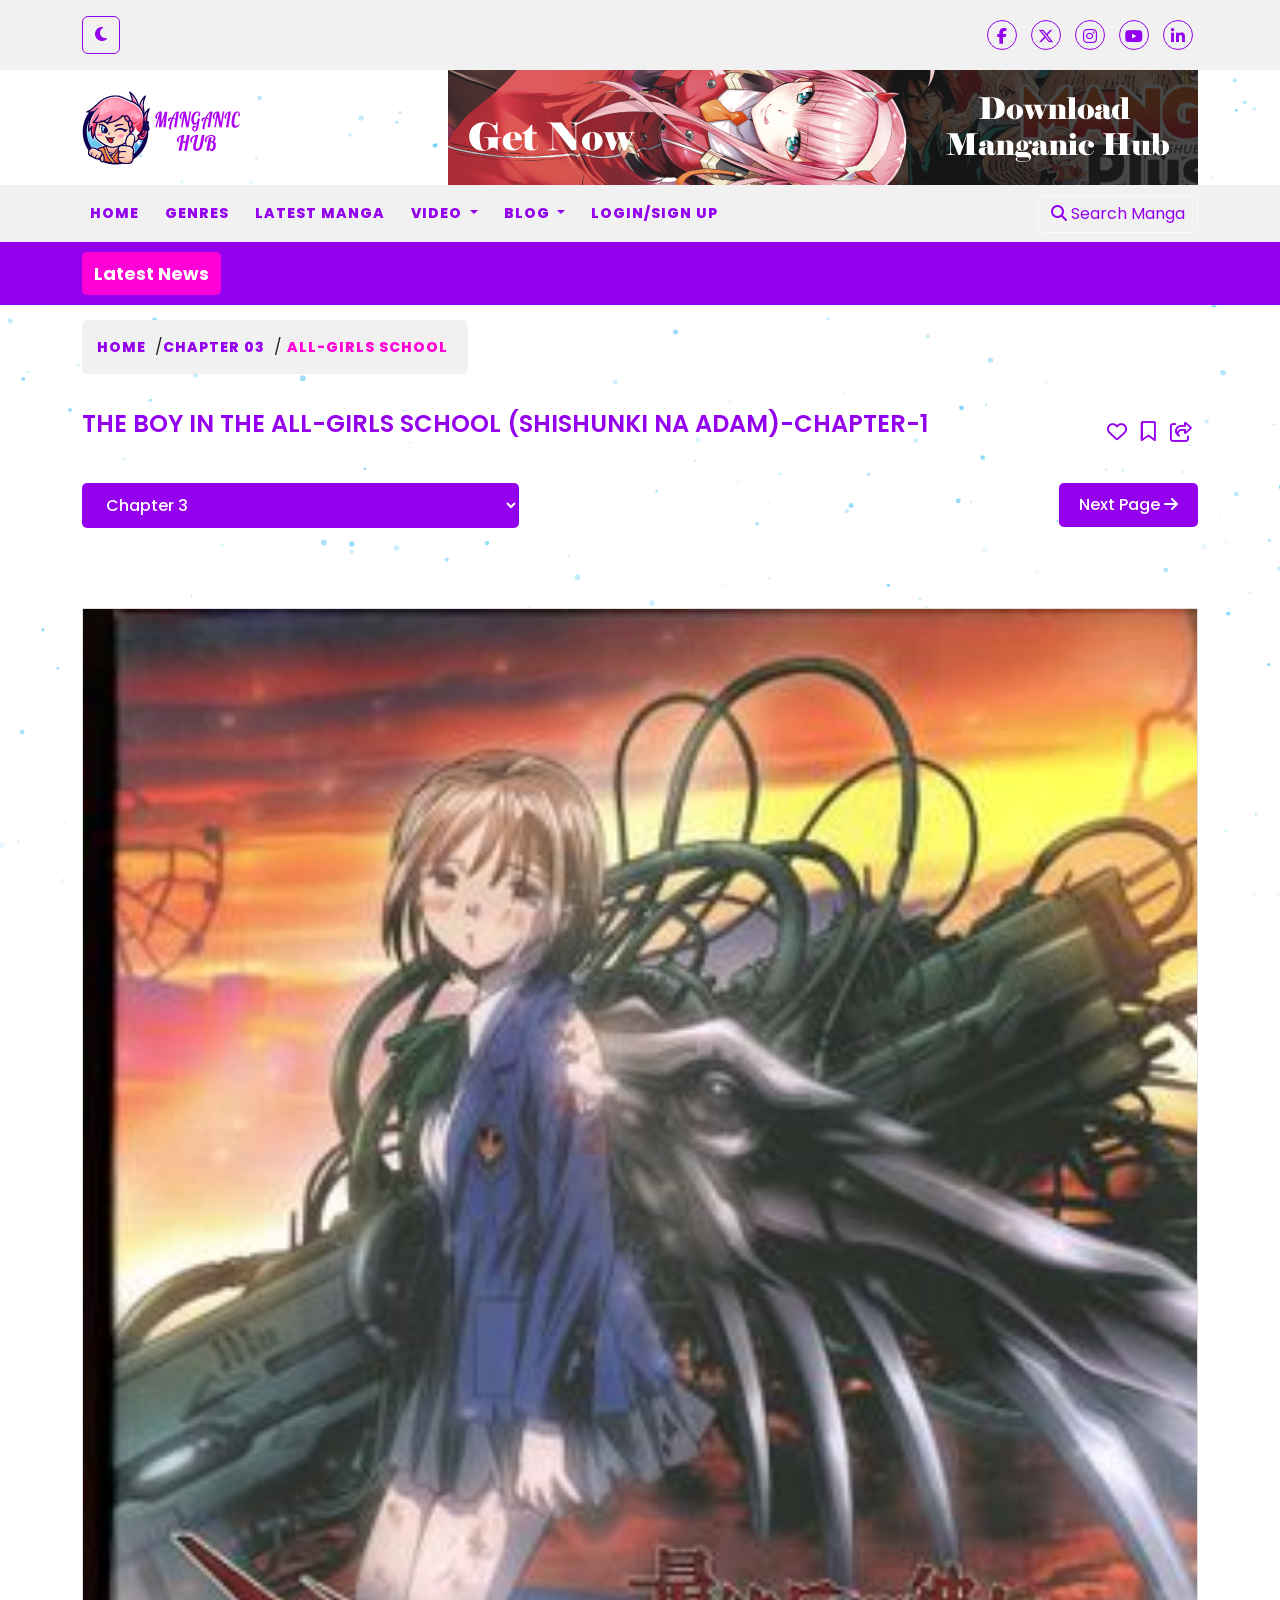
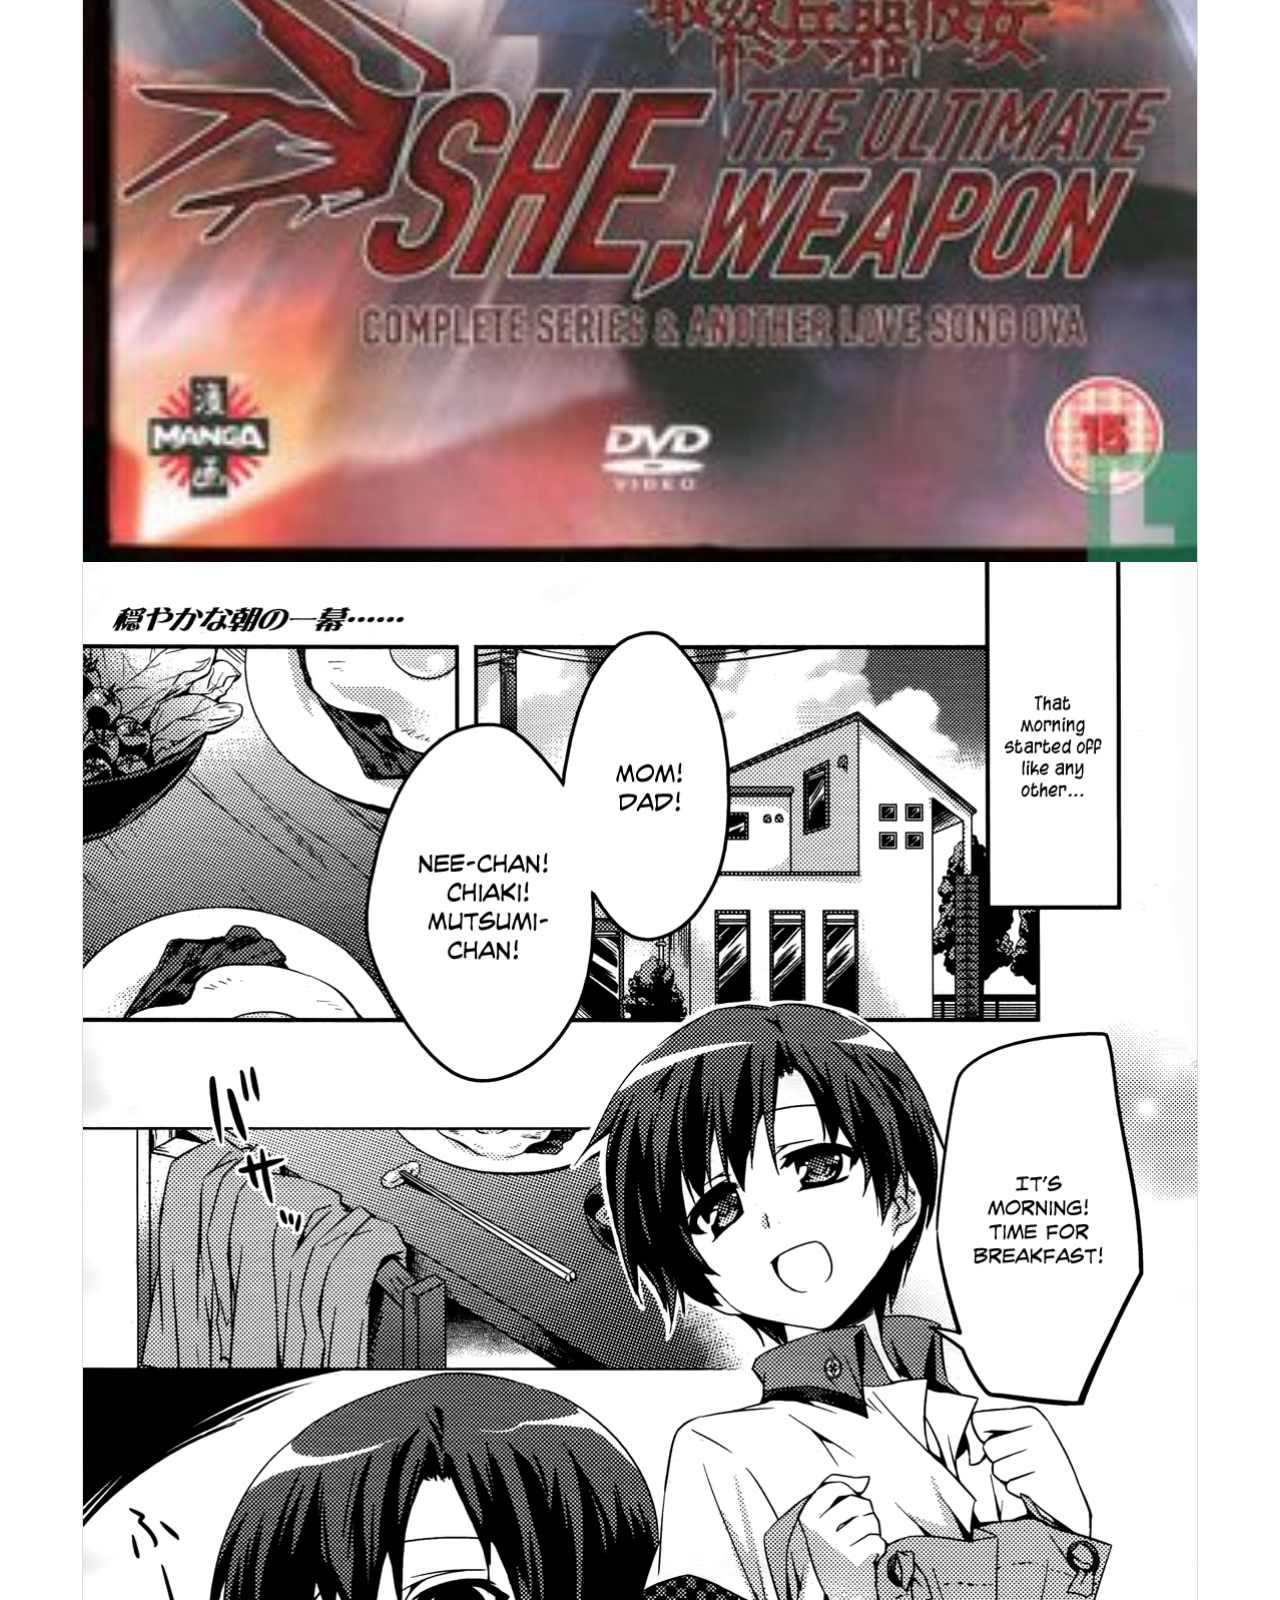
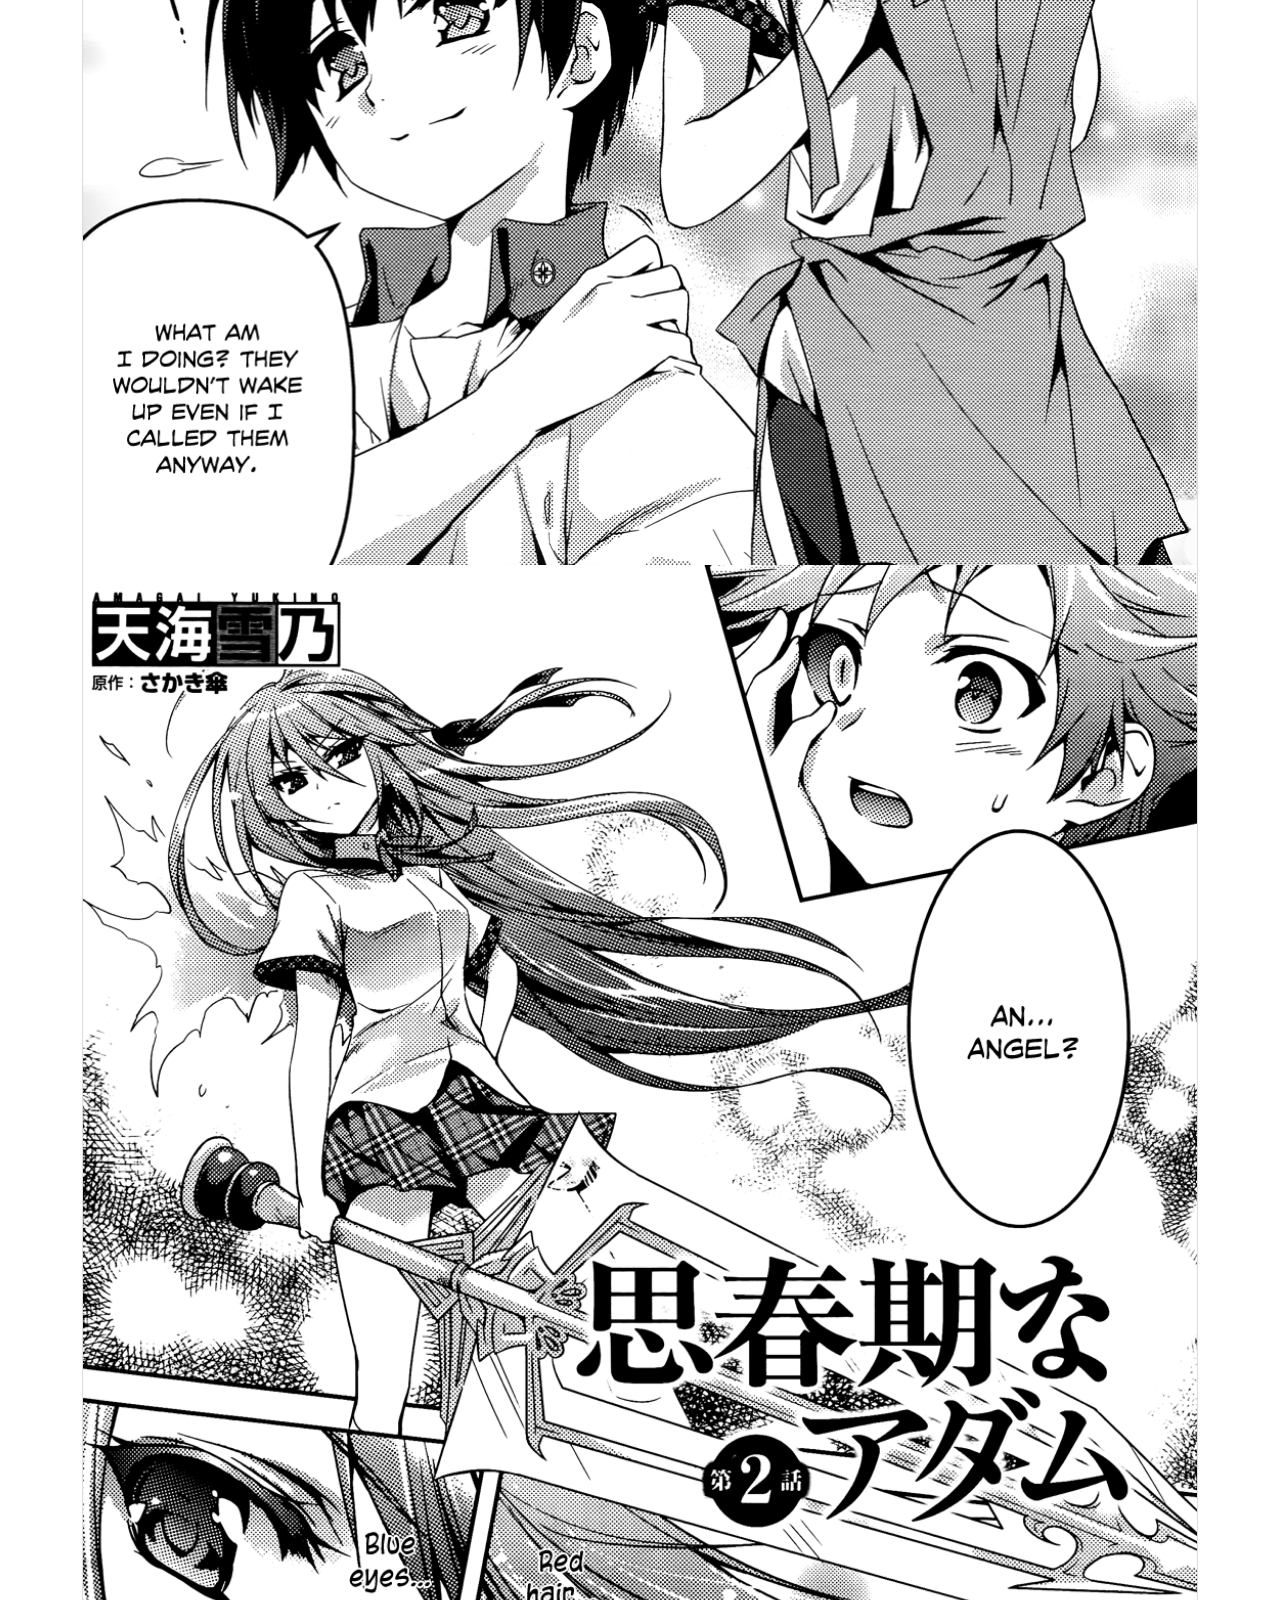
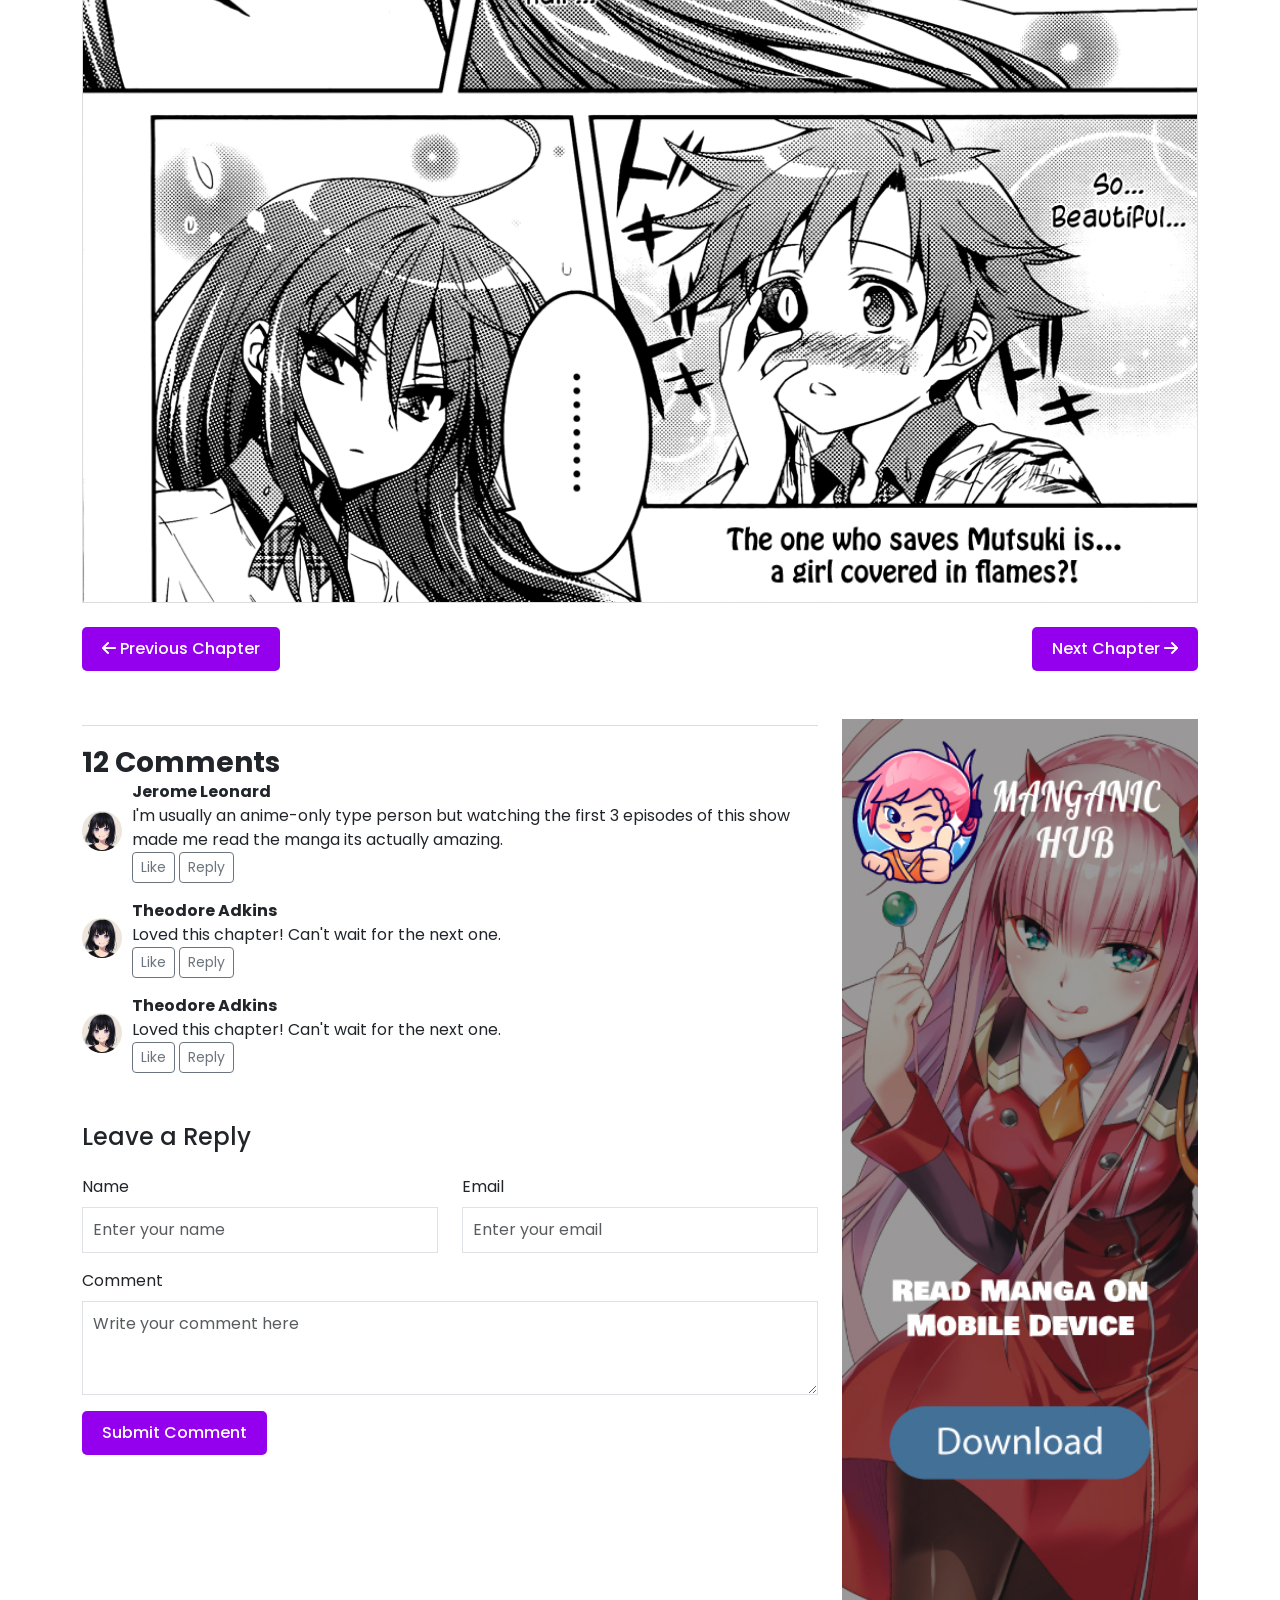
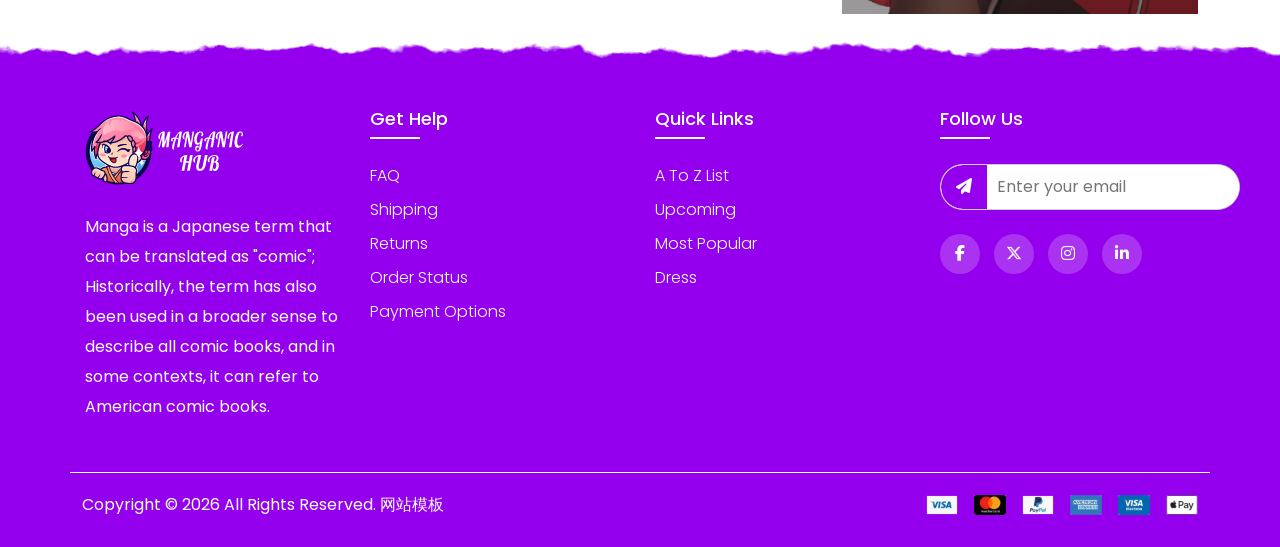
<file: chapter03.html>
<!DOCTYPE html>
<html lang="en">

<head>
    <meta charset="UTF-8">
    <meta name="viewport" content="width=device-width, initial-scale=1.0">
    <title>Chapter03 - Manganic</title>

    <!-- Favicon -->
    <link rel="icon" href="images/fav.png" type="image/png">
    <!-- Google Fonts -->
    <link href="https://fonts.googleapis.com/css2?family=Bebas+Neue&family=Poppins:wght@300;400;700&display=swap"
        rel="stylesheet">

    <!-- Bootstrap CSS -->
    <link rel="stylesheet" href="css/bootstrap.min.css">

    <!-- Font Awesome -->
    <link rel="stylesheet" href="css/all.min.css">
    <!-- Slick CSS -->
    <link rel="stylesheet" href="css/slick.css">
    <link rel="stylesheet" type="text/css"
        href="https://cdn.bootcdn.net/ajax/libs/slick-carousel/1.8.1/slick-theme.min.css" />
    <!-- venobox -->
    <link rel="stylesheet" href="https://cdn.bootcdn.net/ajax/libs/venobox/2.1.8/venobox.min.css">

    <!-- Custom CSS -->
    <link rel="stylesheet" href="css/style.css">
    <!-- Responsive CSS -->
    <link rel="stylesheet" href="css/responsive.css">

</head>

<body>
    <!-- Preloader -->
    <div id="preloader">
        <div class="loader">
            <div class="spinner"></div>
            <img src="images/fav.png" alt="Logo" class="logo" />
        </div>
    </div>
    <div class="particles-js dots" id="particles-js"></div>
    <!-- Header -->
    <header class="p-3">
        <div class="container">
            <div class="row">
                <div class="col-12 d-flex justify-content-between align-items-center">
                    <button id="darkModeToggle" class="btn btn-outline-light"><i class="fas fa-moon"></i></button>

                    <div class="social-icons">
                        <a href="#"><i class="fab fa-facebook-f"></i></a>
                        <a href="#"><i class="fa-brands fa-x-twitter"></i></a>
                        <a href="#"><i class="fab fa-instagram"></i></a>
                        <a href="#"><i class="fab fa-youtube"></i></a>
                        <a href="#"><i class="fab fa-linkedin-in"></i></a>
                    </div>
                </div>
            </div>
        </div>
    </header>
    <!-- add section -->
    <section>
        <div class="container">
            <div class="row">
                <div class="col-lg-12">
                    <div class="add-content d-flex justify-content-between align-items-center">
                        <div class="logos">
                            <a href="index.html"><img src="images/logo.png" alt=""></a>
                        </div>
                        <div class="add-img">
                            <img src="images/add.jpg" class="img-fluid w-100" alt="">
                        </div>
                    </div>
                </div>

            </div>
        </div>
    </section>
    <!-- add section -->
    <!--  Navbar with Offcanvas for Small Devices -->
    <nav class="navbar navbar-expand-md main-menu">
        <div class="container">
            <button class="navbar-toggler" type="button" data-bs-toggle="offcanvas" data-bs-target="#offcanvasMenu">
                <i class="fas fa-bars"></i>
            </button>
            <button class="btn btn-outline-light d-lg-none ms-2 mobile-btn-search" data-bs-toggle="modal"
                data-bs-target="#searchModal">
                <i class="fas fa-search"></i>
            </button>

            <!-- Offcanvas Menu -->
            <div class="offcanvas offcanvas-start bg-dark text-white" id="offcanvasMenu">
                <div class="offcanvas-header">
                    <h5 class="offcanvas-title">Menu</h5>
                    <button type="button" class="btn-close btn-close-white" data-bs-dismiss="offcanvas"></button>
                </div>
                <div class="offcanvas-body">
                    <ul class="navbar-nav">
                        <li class="nav-item"><a class="nav-link" href="index.html">Home</a></li>
                        <li class="nav-item"><a class="nav-link" href="genres.html">Genres</a></li>
                        <li class="nav-item"><a class="nav-link" href="latest_manga.html">Latest Manga</a></li>

                        <!-- Video Dropdown Menu -->
                        <li class="nav-item dropdown">
                            <a class="nav-link dropdown-toggle" href="#" id="videoDropdown" role="button">
                                Video
                            </a>
                            <ul class="dropdown-menu" aria-labelledby="videoDropdown">
                                <li><a class="dropdown-item" href="video.html">All Videos</a></li>
                                <li><a class="dropdown-item" href="video-single.html">Video Single</a></li>
                            </ul>
                        </li>

                        <!-- Blog Dropdown Menu -->
                        <li class="nav-item dropdown">
                            <a class="nav-link dropdown-toggle" href="#" id="blogDropdown" role="button">
                                Blog
                            </a>
                            <ul class="dropdown-menu" aria-labelledby="blogDropdown">
                                <li><a class="dropdown-item" href="blog.html">Blog</a></li>
                                <li><a class="dropdown-item" href="blog-single.html">Blog Single</a></li>
                            </ul>
                        </li>

                        <li class="nav-item"><a class="nav-link" data-bs-toggle="modal"
                                data-bs-target="#loginModal">Login/Sign Up</a></li>
                    </ul>
                </div>
            </div>

            <button class="search-btn btn btn-outline-light ms-auto d-none d-lg-block" data-bs-toggle="modal"
                data-bs-target="#searchModal">
                <i class="fas fa-search"></i> Search Manga
            </button>
        </div>
    </nav>
    <!-- Search Modal -->
    <div class="modal fade" id="searchModal" tabindex="-1" role="dialog" aria-modal="true"
        aria-labelledby="searchModalLabel" aria-hidden="true">

        <div class="modal-dialog modal-dialog-centered">
            <div class="modal-content">

                <!-- Modal Header -->
                <div class="modal-header">
                    <h5 class="modal-title" id="searchModalLabel">Search Manga</h5>
                    <button type="button" class="btn-close" data-bs-dismiss="modal" aria-label="Close"></button>
                </div>

                <!-- Modal Body -->
                <div class="modal-body">
                    <div class="mb-3">
                        <label for="searchInput" class="form-label visually-hidden">
                            Search Manga
                        </label>
                        <input type="text" class="form-control" id="searchInput" placeholder="Search manga..."
                            autofocus>
                    </div>

                    <button type="button" id="searchBtn" class="btn btn-primary w-100">
                        Search
                    </button>
                </div>

            </div>
        </div>
    </div>


    <!-- Login / Sign Up Modal -->
    <div class="modal fade" id="loginModal" tabindex="-1" role="dialog" aria-modal="true"
        aria-labelledby="loginModalLabel" aria-hidden="true">

        <div class="modal-dialog modal-dialog-centered">
            <div class="modal-content">

                <!-- Modal Header -->
                <div class="modal-header">
                    <h5 class="modal-title" id="loginModalLabel">Login / Sign Up</h5>
                    <button type="button" class="btn-close" data-bs-dismiss="modal" aria-label="Close"></button>
                </div>

                <!-- Modal Body -->
                <div class="modal-body">
                    <form class="row g-3" novalidate>

                        <div class="col-12">
                            <label for="loginEmail" class="form-label">Email</label>
                            <input type="email" class="form-control" id="loginEmail" placeholder="Email" required>
                        </div>

                        <div class="col-12">
                            <label for="loginPassword" class="form-label">Password</label>
                            <input type="password" class="form-control" id="loginPassword" placeholder="Password"
                                required>
                        </div>

                        <div class="col-12">
                            <button type="submit" class="wishlist-btn w-100">
                                Sign in
                            </button>
                        </div>

                    </form>
                </div>

            </div>
        </div>
    </div>

    <!-- *********************************************
                latest news section start
    ********************************************** -->
    <section id="latest-news" style="background:#9400EE; padding:10px 0; position:relative;">
        <div class="container position-relative">
            <div class="row align-items-center">
                <div class="col-lg-2">
                    <div class="section-title-border text-white">
                        <span>Latest News</span>
                    </div>
                </div>

                <div class="col-lg-10">
                    <div class="marquee-container">
                        <div class="marquee">
                            <span>Breaking News: Your latest updates go here... Stay tuned for more updates.</span>
                        </div>
                    </div>
                </div>
            </div>
        </div>
    </section>

    <!-- *********************************************
                latest news section start
    ********************************************** -->


    <!-- *********************************************
            breadcrumb section start
    ********************************************** -->
    <section>
        <div class="container">
            <div class="row">
                <div class="col-lg-12">
                    <div class="breadcrumb">
                        <ul class="d-flex justify-content-center align-items-center">
                            <li><a href="index.html">Home </a> / </li>
                            <li><a class="" href="chapter03.html">Chapter 03</a> /</li>
                            <li><a class="active" href="chapter03.html">All-Girls School</a></li>
                        </ul>
                    </div>
                </div>
            </div>
        </div>
    </section>
    <!-- *********************************************
            breadcrumb section end
    ********************************************** -->


    <!-- *********************************************
            chapter section start
    ********************************************** -->

    <section class="chapter-section">
        <div class="container">
            <div class="row">
                <div class="col-lg-12">
                    <div class="chatper-content d-flex justify-content-between align-items-center">
                        <div class="chapter-title">
                            <h4>The Boy in the All-Girls School (Shishunki na Adam)-chapter-1</h4>
                        </div>
                        <div class="chapter-btns">
                            <i class="fa-regular fa-heart"></i>
                            <i class="fa-regular fa-bookmark"></i>
                            <i class="fa-regular fa-share-from-square"></i>

                        </div>
                    </div>
                    <div class="row mt-4">
                        <div class="col-lg-6">
                            <div class="chapter-filter">
                                <select id="chapterDropdown">

                                    <option value="chapter.html">Chapter 1</option>
                                    <option value="chapter02.html">Chapter 2</option>
                                    <option value="chapter03.html">Chapter 3</option>
                                    <option value="chapter04.html">Chapter 4</option>
                                    <option value="chapter05.html">Chapter 5</option>
                                </select>
                            </div>
                        </div>
                        <div class="col-lg-6">
                            <div class="capter-next-page-btn text-end">
                                <a href="chapter04.html">Next Page <i class="fa-solid fa-arrow-right"></i></a>
                            </div>
                        </div>
                    </div>

                </div>
            </div>
        </div>
    </section>
    <!-- *********************************************
            chapter section end
    ********************************************** -->


    <!-- *********************************************
            chapter-details section start
    ********************************************** -->
    <section>
        <div class="container">
            <div class="row">
                <div class="col-lg-12">
                    <div class="chapter-deatiles-content">
                        <img src="images/chapter/chapter-2-02.jpg" class="img-fluid w-100" alt="">
                        <img src="images/chapter/02.png" class="img-fluid w-100" alt="">
                        <img src="images/chapter/03.png" class="img-fluid w-100" alt="">
                    </div>
                    <div class="next-prev-btn d-flex justify-content-between align-items-center mt-4 mb-4">
                        <a href="chapter.html" class="prev-btn"><i class="fa-solid fa-arrow-left"></i> Previous Chapter
                        </a>
                        <a href="chapter04.html" class="next-btn">Next Chapter <i
                                class="fa-solid fa-arrow-right"></i></a>
                    </div>
                </div>
            </div>
        </div>
    </section>
    <!-- *********************************************
            chapter-details section end
    ********************************************** -->


    <!-- *********************************************
        comment section start
    ********************************************** -->
    <section>
        <div class="container">
            <div class="row">
                <div class="col-lg-8">
                    <div class="comments-section">
                        <h3>12 Comments</h3>
                        <div class="comment mb-3">
                            <img src="images/rony.jpg" alt="User Image">
                            <div class="comment-content">
                                <strong>Jerome Leonard</strong>
                                <p>I'm usually an anime-only type person but watching the first 3 episodes of this show
                                    made me read the manga its actually amazing.</p>
                                <button class="btn btn-outline-secondary btn-sm">Like</button>
                                <button class="btn btn-outline-secondary btn-sm">Reply</button>
                            </div>
                        </div>
                        <div class="comment mb-3">
                            <img src="images/rony.jpg" alt="User Image">
                            <div class="comment-content">
                                <strong>Theodore Adkins</strong>
                                <p>Loved this chapter! Can't wait for the next one.</p>
                                <button class="btn btn-outline-secondary btn-sm">Like</button>
                                <button class="btn btn-outline-secondary btn-sm">Reply</button>
                            </div>
                        </div>
                        <div class="comment mb-3">
                            <img src="images/rony.jpg" alt="User Image">
                            <div class="comment-content">
                                <strong>Theodore Adkins</strong>
                                <p>Loved this chapter! Can't wait for the next one.</p>
                                <button class="btn btn-outline-secondary btn-sm">Like</button>
                                <button class="btn btn-outline-secondary btn-sm">Reply</button>
                            </div>
                        </div>
                        <div class="leave-reply ">
                            <div class="recent-news-title mb-4">
                                <h4>Leave a Reply</h4>
                            </div>
                            <form>
                                <div class="row">
                                    <div class="col-md-6 mb-3">
                                        <label for="name" class="form-label">Name</label>
                                        <input type="text" class="form-control" id="name" placeholder="Enter your name"
                                            required>
                                    </div>
                                    <div class="col-md-6 mb-3">
                                        <label for="email" class="form-label">Email</label>
                                        <input type="email" class="form-control" id="email"
                                            placeholder="Enter your email" required>
                                    </div>
                                </div>
                                <div class="mb-3">
                                    <label for="comment" class="form-label">Comment</label>
                                    <textarea class="form-control" id="comment" rows="3"
                                        placeholder="Write your comment here" required></textarea>
                                </div>

                                <button class="submit-btn">Submit Comment</button>
                            </form>
                        </div>
                    </div>
                </div>
                <div class="col-lg-4">
                    <div class="sidebar mb-4 mt-4">
                        <img src="images/news_card.jpg" class="img-fluid w-100" alt="">
                    </div>
                </div>
            </div>
        </div>
    </section>
    <!-- *********************************************
            comment section end
        ********************************************** -->



    <!-- *********************************************
                footer section start
    ********************************************** -->
    <footer class="footer">
        <ul class="circles-box">
            <li></li>
            <li></li>
            <li></li>
            <li></li>
            <li></li>
            <li></li>
            <li></li>
            <li></li>
            <li></li>
            <li></li>
        </ul>
        <div class="container">
            <div class="row">
                <div class="footer-col">

                    <a href="#"><img src="images/footer-logo.png" class="img-fluid w-100" alt=""></a>
                    <p class="company-description mt-4">
                        Manga is a Japanese term that can be translated as "comic"; Historically, the term has also been
                        used in a broader sense to describe all comic books, and in some contexts, it can refer to
                        American comic books.
                    </p>
                </div>
                <div class="footer-col">
                    <h4>get help</h4>
                    <ul>
                        <li><a href="#">FAQ</a></li>
                        <li><a href="#">shipping</a></li>
                        <li><a href="#">returns</a></li>
                        <li><a href="#">order status</a></li>
                        <li><a href="#">payment options</a></li>
                    </ul>
                </div>
                <div class="footer-col">
                    <h4>Quick links</h4>
                    <ul>
                        <li><a href="#">A to Z List</a></li>
                        <li><a href="#">Upcoming</a></li>
                        <li><a href="#">Most Popular</a></li>
                        <li><a href="#">dress</a></li>
                    </ul>
                </div>
                <div class="footer-col">
                    <h4>follow us</h4>
                    <form class="newsletter form-group mb-4" method="POST" action="subscribe.php">
                        <button type="submit"><i class="fas fa-paper-plane"></i></button>
                        <input type="email" name="email" placeholder="Enter your email" required>
                    </form>


                    <div class="social-links">
                        <a href="#"><i class="fab fa-facebook-f"></i></a>
                        <a href="#"><i class="fa-brands fa-x-twitter"></i></a>
                        <a href="#"><i class="fab fa-instagram"></i></a>
                        <a href="#"><i class="fab fa-linkedin-in"></i></a>
                    </div>
                </div>
                <div class="copyright-section d-flex justify-content-between">
                    <div class="credit">
                        <p>Copyright © 2026 All Rights Reserved. <a target="_blank" href="https://www.mobanwang.com/" title="网站模板">网站模板</a></p>
                    </div>
                    <div class="payment">
                        <img src="images/payments.png" alt="">
                    </div>
                </div>
            </div>
        </div>
    </footer>
    <!-- *********************************************
                footer section end
    ********************************************** -->
    <button id="backToTop">&#8679;</button>
    <!--  JavaScript Files -->
    <script src="https://code.jquery.com/jquery-3.6.0.min.js"></script>
    <script src="js/bootstrap.bundle.min.js"></script>
    <script src="js/slick.min.js"></script>
    <script src="https://cdn.bootcdn.net/ajax/libs/mixitup/3.3.1/mixitup.min.js"></script>
    <script src="https://cdn.bootcdn.net/ajax/libs/venobox/2.1.8/venobox.min.js"></script>
    <script src="https://cdn.bootcdn.net/ajax/libs/OwlCarousel2/2.3.4/owl.carousel.min.js"></script>
    <script src="js/particles.min.js"></script>
    <script src="js/script.js"></script>
    <script>
        // Get the current page URL
        const currentPage = window.location.pathname.split('/').pop();

        // Set the dropdown value to match the current page
        const dropdown = document.getElementById('chapterDropdown');
        dropdown.value = currentPage;

        // Handle dropdown change to navigate to the selected chapter
        dropdown.addEventListener('change', function () {
            const url = this.value;
            if (url) {
                window.location.href = url; // Redirect to the selected chapter page
            }
        });
    </script>
    <script>
        document.addEventListener("DOMContentLoaded", function () {
            const searchBtn = document.getElementById('searchBtn');
            const searchInput = document.getElementById('searchInput');

            function performSearch() {
                const query = searchInput.value.trim().toLowerCase();
                if (!query) {
                    alert("Please enter something to search.");
                    return;
                }

                // Find all elements that contain the search text
                const allElements = document.querySelectorAll("body *:not(script):not(style)");
                let foundElement = null;

                allElements.forEach(el => {
                    if (!foundElement && el.children.length === 0) { // only leaf nodes
                        if (el.textContent.toLowerCase().includes(query)) {
                            foundElement = el;
                        }
                    }
                });

                if (foundElement) {
                    foundElement.scrollIntoView({
                        behavior: "smooth",
                        block: "center"
                    });
                    foundElement.style.backgroundColor = "yellow"; // highlight
                    setTimeout(() => {
                        foundElement.style.backgroundColor = "";
                    }, 2000);
                } else {
                    alert("❌ Not Found");
                }

                // Close modal after search
                const modal = bootstrap.Modal.getInstance(document.getElementById('searchModal'));
                if (modal) modal.hide();
            }

            // Click search
            searchBtn.addEventListener('click', performSearch);

            // Enter key search
            searchInput.addEventListener('keydown', function (e) {
                if (e.key === 'Enter') {
                    performSearch();
                }
            });
        });
    </script>
</body>

</html>
</file>
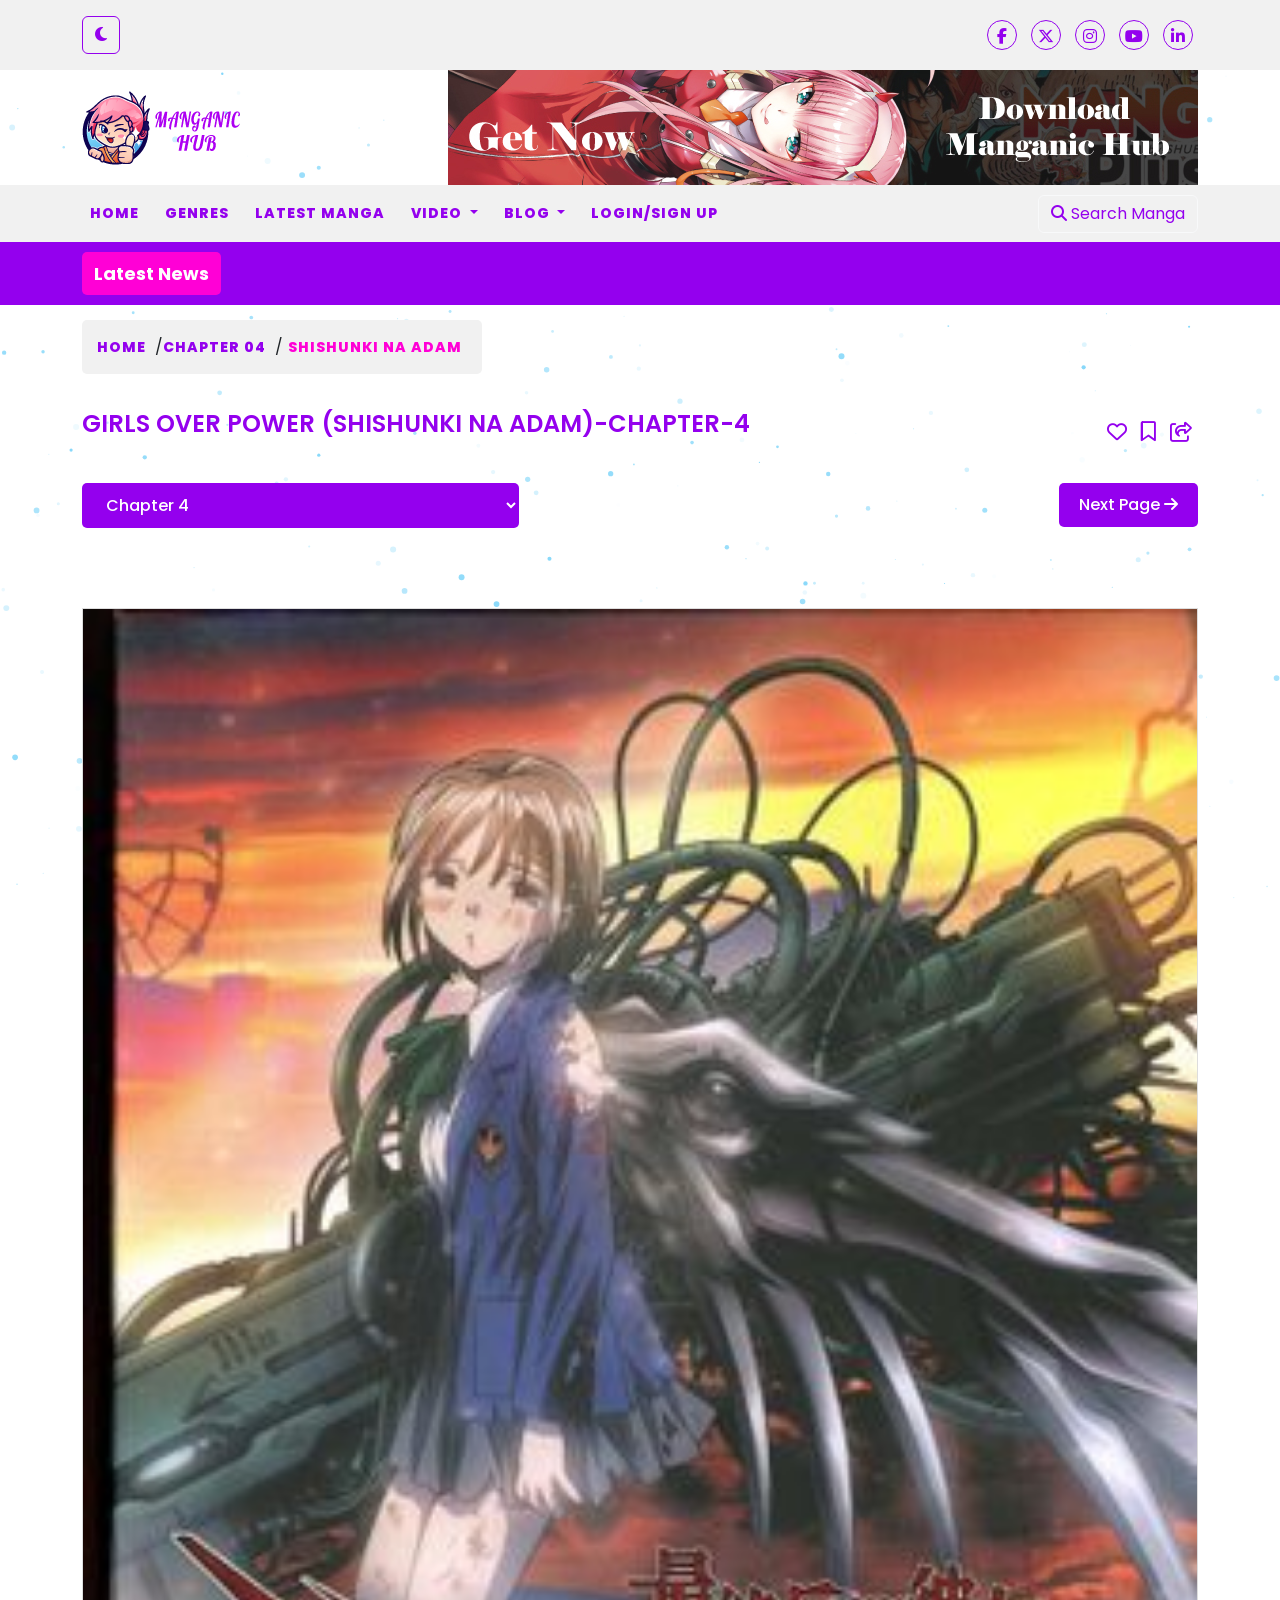
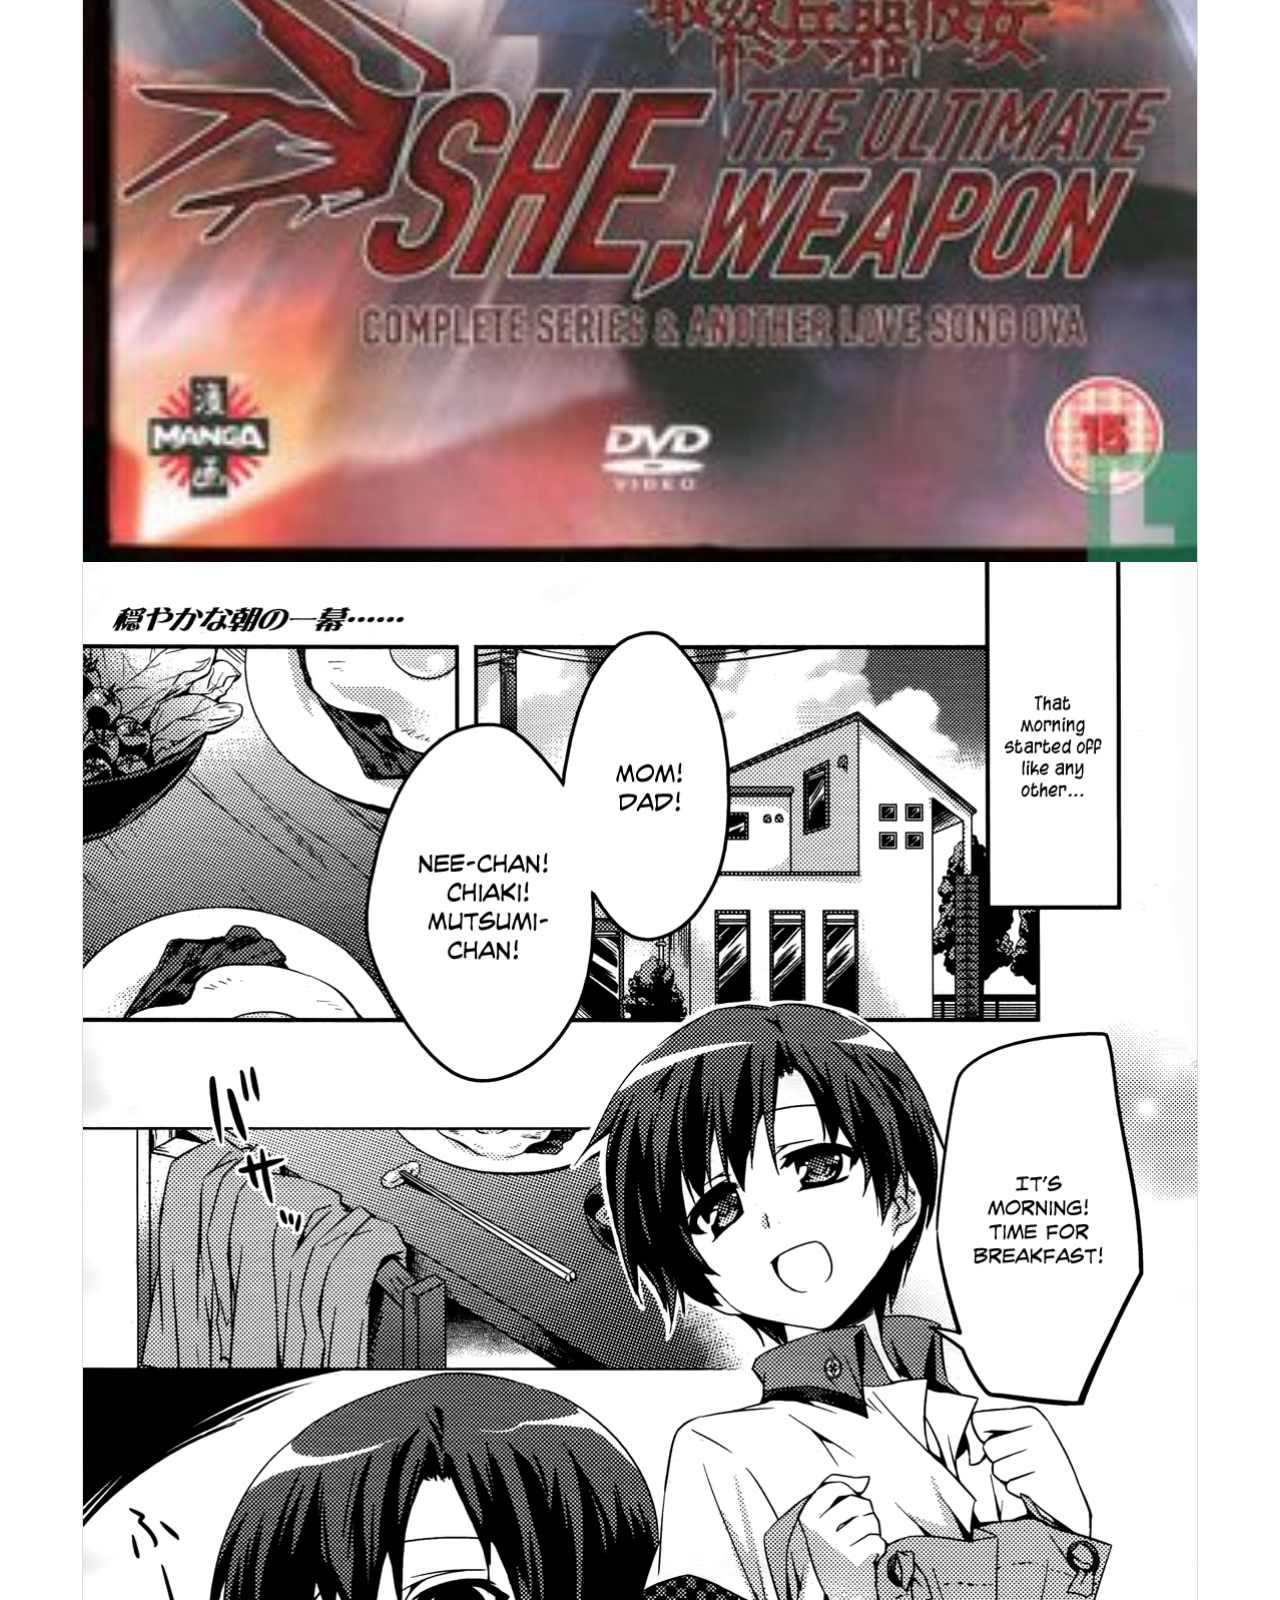
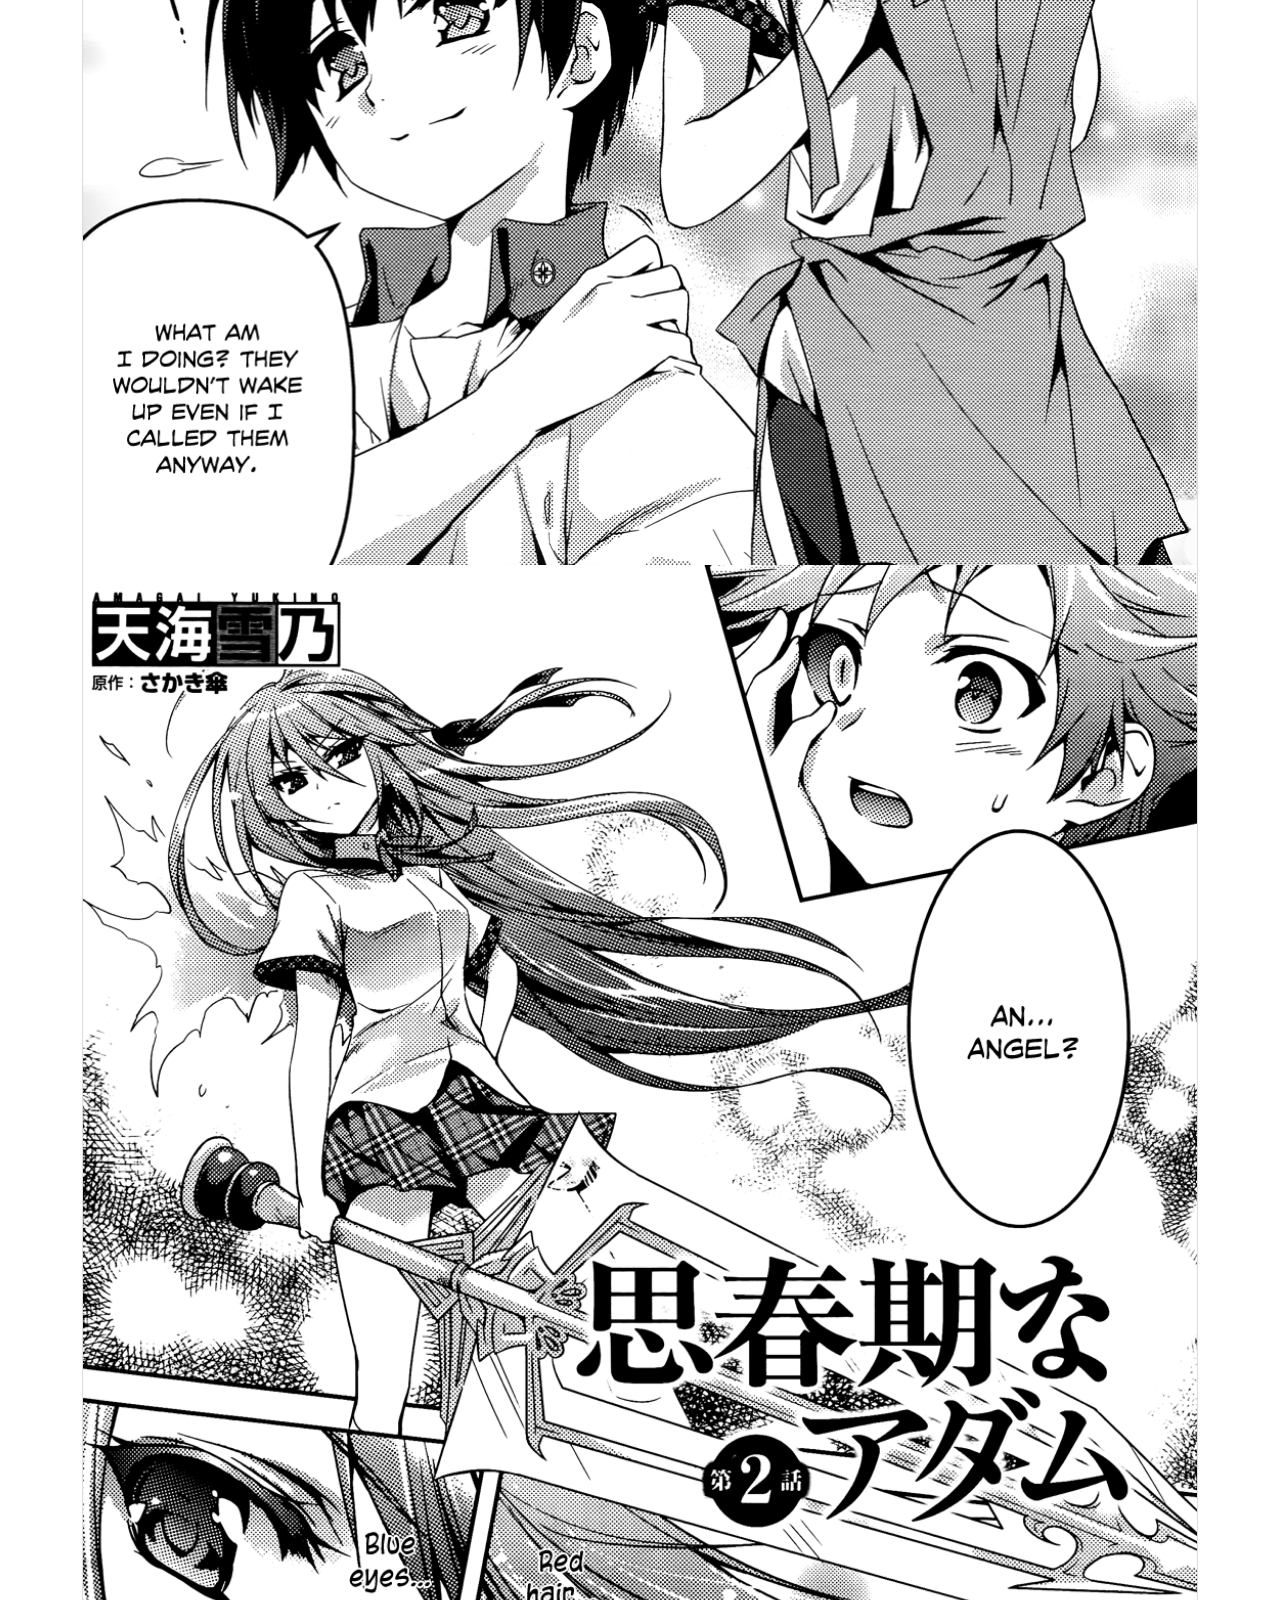
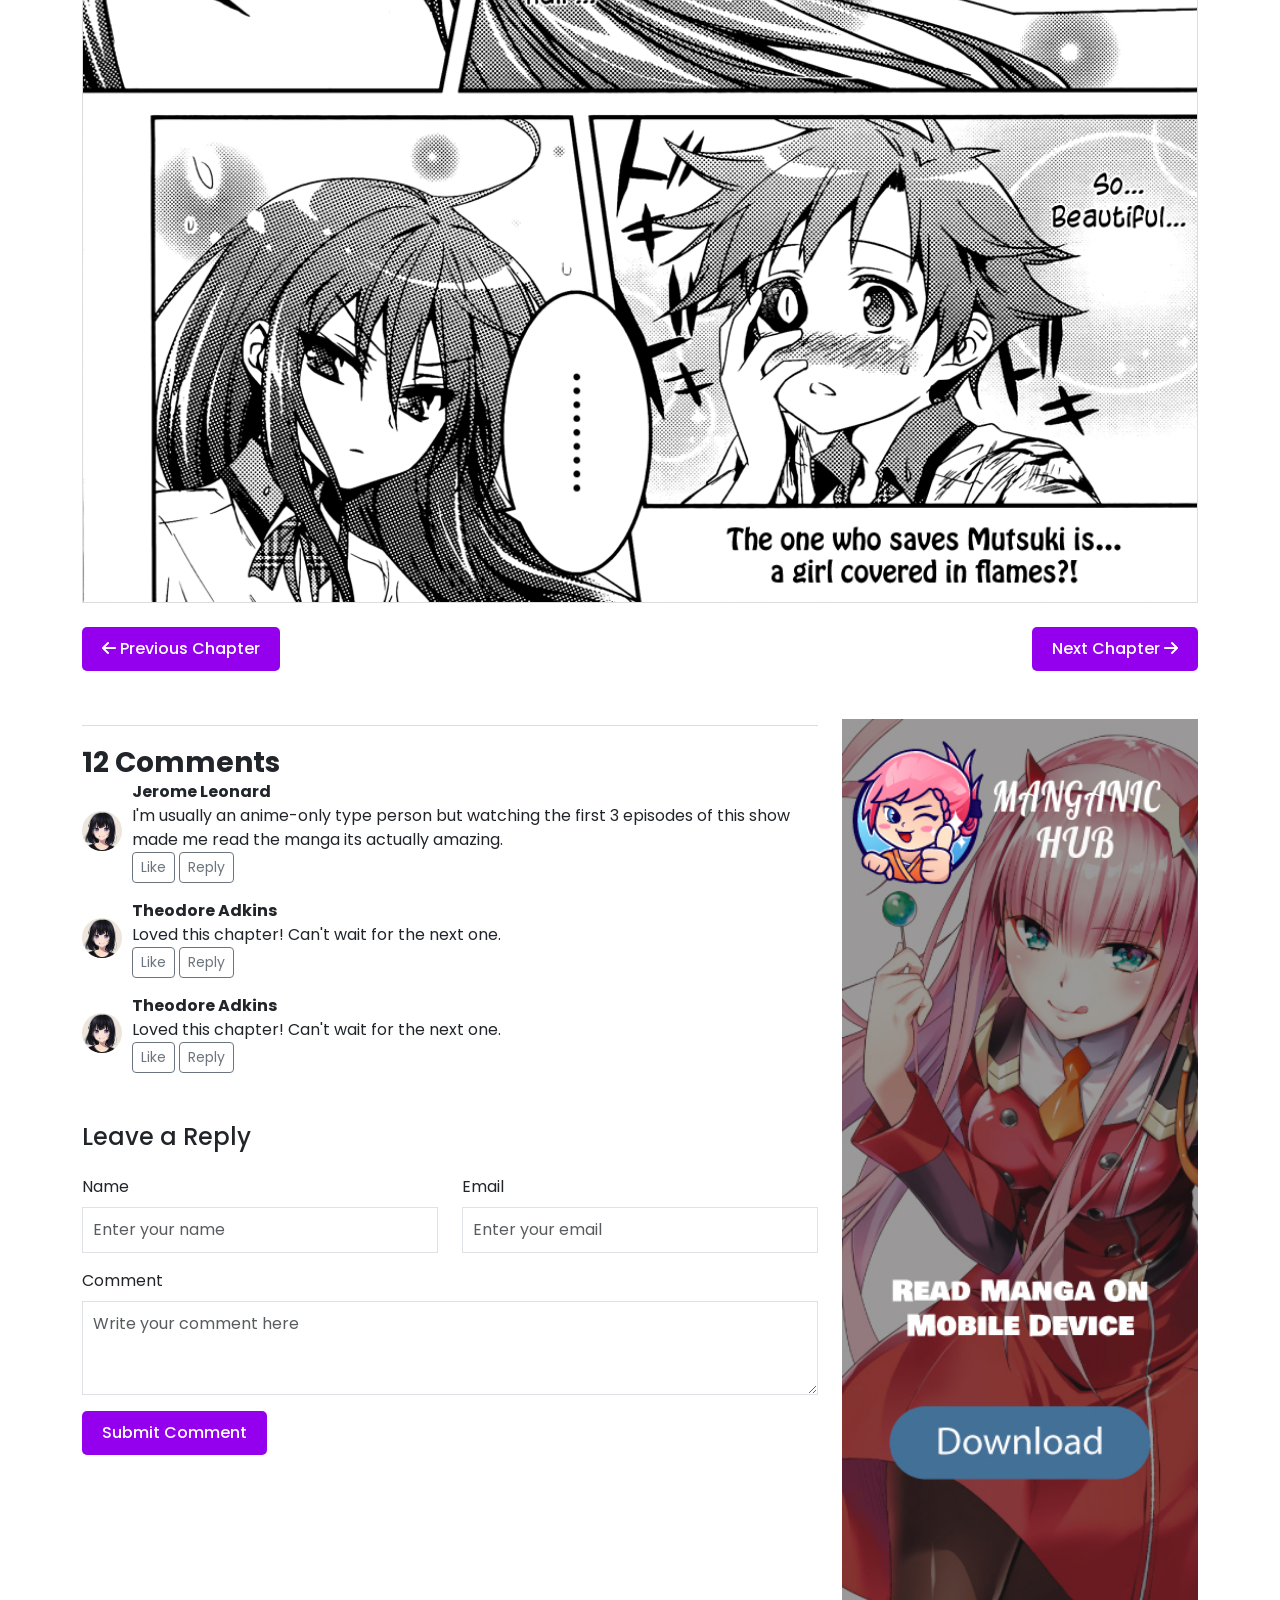
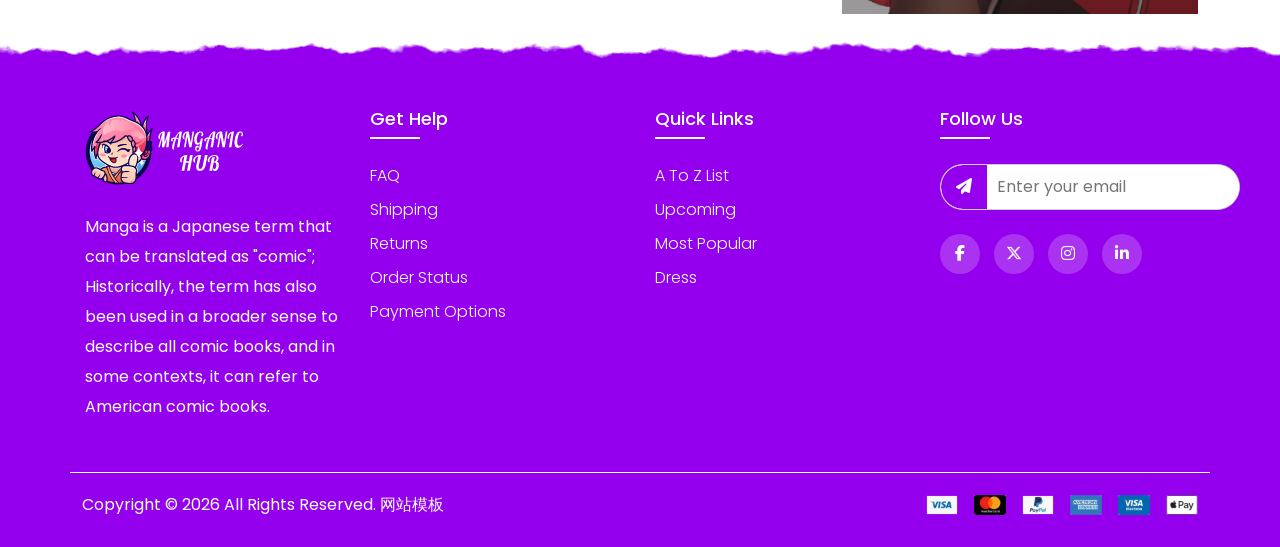
<file: chapter04.html>
<!DOCTYPE html>
<html lang="en">

<head>
    <meta charset="UTF-8">
    <meta name="viewport" content="width=device-width, initial-scale=1.0">
    <title>Chapter04 - Manganic</title>

    <!-- Favicon -->
    <link rel="icon" href="images/fav.png" type="image/png">
    <!-- Google Fonts -->
    <link href="https://fonts.googleapis.com/css2?family=Bebas+Neue&family=Poppins:wght@300;400;700&display=swap"
        rel="stylesheet">

    <!-- Bootstrap CSS -->
    <link rel="stylesheet" href="css/bootstrap.min.css">

    <!-- Font Awesome -->
    <link rel="stylesheet" href="css/all.min.css">
    <!-- Slick CSS -->
    <link rel="stylesheet" href="css/slick.css">
    <link rel="stylesheet" type="text/css"
        href="https://cdn.bootcdn.net/ajax/libs/slick-carousel/1.8.1/slick-theme.min.css" />
    <!-- venobox -->
    <link rel="stylesheet" href="https://cdn.bootcdn.net/ajax/libs/venobox/2.1.8/venobox.min.css">

    <!-- Custom CSS -->
    <link rel="stylesheet" href="css/style.css">
    <!-- Responsive CSS -->
    <link rel="stylesheet" href="css/responsive.css">

</head>

<body>
    <!-- Preloader -->
    <div id="preloader">
        <div class="loader">
            <div class="spinner"></div>
            <img src="images/fav.png" alt="Logo" class="logo" />
        </div>
    </div>
    <div class="particles-js dots" id="particles-js"></div>
    <!-- Header -->
    <header class="p-3">
        <div class="container">
            <div class="row">
                <div class="col-12 d-flex justify-content-between align-items-center">
                    <button id="darkModeToggle" class="btn btn-outline-light"><i class="fas fa-moon"></i></button>

                    <div class="social-icons">
                        <a href="#"><i class="fab fa-facebook-f"></i></a>
                        <a href="#"><i class="fa-brands fa-x-twitter"></i></a>
                        <a href="#"><i class="fab fa-instagram"></i></a>
                        <a href="#"><i class="fab fa-youtube"></i></a>
                        <a href="#"><i class="fab fa-linkedin-in"></i></a>
                    </div>
                </div>
            </div>
        </div>
    </header>
    <!-- add section -->
    <section>
        <div class="container">
            <div class="row">
                <div class="col-lg-12">
                    <div class="add-content d-flex justify-content-between align-items-center">
                        <div class="logos">
                            <a href="index.html"><img src="images/logo.png" alt=""></a>
                        </div>
                        <div class="add-img">
                            <img src="images/add.jpg" class="img-fluid w-100" alt="">
                        </div>
                    </div>
                </div>

            </div>
        </div>
    </section>
    <!-- add section -->
    <!--  Navbar with Offcanvas for Small Devices -->
    <nav class="navbar navbar-expand-md main-menu">
        <div class="container">
            <button class="navbar-toggler" type="button" data-bs-toggle="offcanvas" data-bs-target="#offcanvasMenu">
                <i class="fas fa-bars"></i>
            </button>
            <button class="btn btn-outline-light d-lg-none ms-2 mobile-btn-search" data-bs-toggle="modal"
                data-bs-target="#searchModal">
                <i class="fas fa-search"></i>
            </button>

            <!-- Offcanvas Menu -->
            <div class="offcanvas offcanvas-start bg-dark text-white" id="offcanvasMenu">
                <div class="offcanvas-header">
                    <h5 class="offcanvas-title">Menu</h5>
                    <button type="button" class="btn-close btn-close-white" data-bs-dismiss="offcanvas"></button>
                </div>
                <div class="offcanvas-body">
                    <ul class="navbar-nav">
                        <li class="nav-item"><a class="nav-link" href="index.html">Home</a></li>
                        <li class="nav-item"><a class="nav-link" href="genres.html">Genres</a></li>
                        <li class="nav-item"><a class="nav-link" href="latest_manga.html">Latest Manga</a></li>

                        <!-- Video Dropdown Menu -->
                        <li class="nav-item dropdown">
                            <a class="nav-link dropdown-toggle" href="#" id="videoDropdown" role="button">
                                Video
                            </a>
                            <ul class="dropdown-menu" aria-labelledby="videoDropdown">
                                <li><a class="dropdown-item" href="video.html">All Videos</a></li>
                                <li><a class="dropdown-item" href="video-single.html">Video Single</a></li>
                            </ul>
                        </li>

                        <!-- Blog Dropdown Menu -->
                        <li class="nav-item dropdown">
                            <a class="nav-link dropdown-toggle" href="#" id="blogDropdown" role="button">
                                Blog
                            </a>
                            <ul class="dropdown-menu" aria-labelledby="blogDropdown">
                                <li><a class="dropdown-item" href="blog.html">Blog</a></li>
                                <li><a class="dropdown-item" href="blog-single.html">Blog Single</a></li>
                            </ul>
                        </li>

                        <li class="nav-item"><a class="nav-link" data-bs-toggle="modal"
                                data-bs-target="#loginModal">Login/Sign Up</a></li>
                    </ul>
                </div>
            </div>

            <button class="search-btn btn btn-outline-light ms-auto d-none d-lg-block" data-bs-toggle="modal"
                data-bs-target="#searchModal">
                <i class="fas fa-search"></i> Search Manga
            </button>
        </div>
    </nav>
    <!-- Search Modal -->
    <div class="modal fade" id="searchModal" tabindex="-1" role="dialog" aria-modal="true"
        aria-labelledby="searchModalLabel" aria-hidden="true">

        <div class="modal-dialog modal-dialog-centered">
            <div class="modal-content">

                <!-- Modal Header -->
                <div class="modal-header">
                    <h5 class="modal-title" id="searchModalLabel">Search Manga</h5>
                    <button type="button" class="btn-close" data-bs-dismiss="modal" aria-label="Close"></button>
                </div>

                <!-- Modal Body -->
                <div class="modal-body">
                    <div class="mb-3">
                        <label for="searchInput" class="form-label visually-hidden">
                            Search Manga
                        </label>
                        <input type="text" class="form-control" id="searchInput" placeholder="Search manga..."
                            autofocus>
                    </div>

                    <button type="button" id="searchBtn" class="btn btn-primary w-100">
                        Search
                    </button>
                </div>

            </div>
        </div>
    </div>

    <!-- Login / Sign Up Modal -->
    <div class="modal fade" id="loginModal" tabindex="-1" role="dialog" aria-modal="true"
        aria-labelledby="loginModalLabel" aria-hidden="true">

        <div class="modal-dialog modal-dialog-centered">
            <div class="modal-content">

                <!-- Modal Header -->
                <div class="modal-header">
                    <h5 class="modal-title" id="loginModalLabel">Login / Sign Up</h5>
                    <button type="button" class="btn-close" data-bs-dismiss="modal" aria-label="Close"></button>
                </div>

                <!-- Modal Body -->
                <div class="modal-body">
                    <form class="row g-3" novalidate>

                        <div class="col-12">
                            <label for="loginEmail" class="form-label">Email</label>
                            <input type="email" class="form-control" id="loginEmail" placeholder="Email" required>
                        </div>

                        <div class="col-12">
                            <label for="loginPassword" class="form-label">Password</label>
                            <input type="password" class="form-control" id="loginPassword" placeholder="Password"
                                required>
                        </div>

                        <div class="col-12">
                            <button type="submit" class="wishlist-btn w-100">
                                Sign in
                            </button>
                        </div>

                    </form>
                </div>

            </div>
        </div>
    </div>
    <!-- *********************************************
                latest news section start
    ********************************************** -->
    <section id="latest-news" style="background:#9400EE; padding:10px 0; position:relative;">
        <div class="container position-relative">
            <div class="row align-items-center">
                <div class="col-lg-2">
                    <div class="section-title-border text-white">
                        <span>Latest News</span>
                    </div>
                </div>

                <div class="col-lg-10">
                    <div class="marquee-container">
                        <div class="marquee">
                            <span>Breaking News: Your latest updates go here... Stay tuned for more updates.</span>
                        </div>
                    </div>
                </div>
            </div>
        </div>
    </section>

    <!-- *********************************************
                latest news section start
    ********************************************** -->

    <!-- *********************************************
            breadcrumb section start
    ********************************************** -->
    <section>
        <div class="container">
            <div class="row">
                <div class="col-lg-12">
                    <div class="breadcrumb">
                        <ul class="d-flex justify-content-center align-items-center">
                            <li><a href="index.html">Home </a> / </li>
                            <li><a class="" href="chapter04.html">Chapter 04</a> /</li>
                            <li><a class="active" href="chapter04.html">Shishunki na Adam</a></li>
                        </ul>
                    </div>
                </div>
            </div>
        </div>
    </section>
    <!-- *********************************************
            breadcrumb section end
    ********************************************** -->

    <!-- *********************************************
            chapter section start
    ********************************************** -->

    <section class="chapter-section">
        <div class="container">
            <div class="row">
                <div class="col-lg-12">
                    <div class="chatper-content d-flex justify-content-between align-items-center">
                        <div class="chapter-title">
                            <h4>Girls Over Power (Shishunki na Adam)-chapter-4</h4>
                        </div>
                        <div class="chapter-btns">
                            <i class="fa-regular fa-heart"></i>
                            <i class="fa-regular fa-bookmark"></i>
                            <i class="fa-regular fa-share-from-square"></i>

                        </div>
                    </div>
                    <div class="row mt-4">
                        <div class="col-lg-6">
                            <div class="chapter-filter">
                                <select id="chapterDropdown">

                                    <option value="chapter.html">Chapter 1</option>
                                    <option value="chapter02.html">Chapter 2</option>
                                    <option value="chapter03.html">Chapter 3</option>
                                    <option value="chapter04.html">Chapter 4</option>
                                    <option value="chapter05.html">Chapter 5</option>
                                </select>
                            </div>
                        </div>
                        <div class="col-lg-6">
                            <div class="capter-next-page-btn text-end">
                                <a href="chapter05.html">Next Page <i class="fa-solid fa-arrow-right"></i></a>
                            </div>
                        </div>
                    </div>

                </div>
            </div>
        </div>
    </section>
    <!-- *********************************************
            chapter section end
    ********************************************** -->


    <!-- *********************************************
            chapter-details section start
    ********************************************** -->
    <section>
        <div class="container">
            <div class="row">
                <div class="col-lg-12">
                    <div class="chapter-deatiles-content">
                        <img src="images/chapter/chapter-2-02.jpg" class="img-fluid w-100" alt="">
                        <img src="images/chapter/02.png" class="img-fluid w-100" alt="">
                        <img src="images/chapter/03.png" class="img-fluid w-100" alt="">
                    </div>
                    <div class="next-prev-btn d-flex justify-content-between align-items-center mt-4 mb-4">
                        <a href="chapter.html" class="prev-btn"><i class="fa-solid fa-arrow-left"></i> Previous Chapter
                        </a>
                        <a href="chapter05.html" class="next-btn">Next Chapter <i
                                class="fa-solid fa-arrow-right"></i></a>
                    </div>
                </div>
            </div>
        </div>
    </section>
    <!-- *********************************************
            chapter-details section end
    ********************************************** -->


    <!-- *********************************************
        comment section start
    ********************************************** -->
    <section>
        <div class="container">
            <div class="row">
                <div class="col-lg-8">
                    <div class="comments-section">
                        <h3>12 Comments</h3>
                        <div class="comment mb-3">
                            <img src="images/rony.jpg" alt="User Image">
                            <div class="comment-content">
                                <strong>Jerome Leonard</strong>
                                <p>I'm usually an anime-only type person but watching the first 3 episodes of this show
                                    made me read the manga its actually amazing.</p>
                                <button class="btn btn-outline-secondary btn-sm">Like</button>
                                <button class="btn btn-outline-secondary btn-sm">Reply</button>
                            </div>
                        </div>
                        <div class="comment mb-3">
                            <img src="images/rony.jpg" alt="User Image">
                            <div class="comment-content">
                                <strong>Theodore Adkins</strong>
                                <p>Loved this chapter! Can't wait for the next one.</p>
                                <button class="btn btn-outline-secondary btn-sm">Like</button>
                                <button class="btn btn-outline-secondary btn-sm">Reply</button>
                            </div>
                        </div>
                        <div class="comment mb-3">
                            <img src="images/rony.jpg" alt="User Image">
                            <div class="comment-content">
                                <strong>Theodore Adkins</strong>
                                <p>Loved this chapter! Can't wait for the next one.</p>
                                <button class="btn btn-outline-secondary btn-sm">Like</button>
                                <button class="btn btn-outline-secondary btn-sm">Reply</button>
                            </div>
                        </div>
                        <div class="leave-reply ">
                            <div class="recent-news-title mb-4">
                                <h4>Leave a Reply</h4>
                            </div>
                            <form>
                                <div class="row">
                                    <div class="col-md-6 mb-3">
                                        <label for="name" class="form-label">Name</label>
                                        <input type="text" class="form-control" id="name" placeholder="Enter your name"
                                            required>
                                    </div>
                                    <div class="col-md-6 mb-3">
                                        <label for="email" class="form-label">Email</label>
                                        <input type="email" class="form-control" id="email"
                                            placeholder="Enter your email" required>
                                    </div>
                                </div>
                                <div class="mb-3">
                                    <label for="comment" class="form-label">Comment</label>
                                    <textarea class="form-control" id="comment" rows="3"
                                        placeholder="Write your comment here" required></textarea>
                                </div>

                                <button class="submit-btn">Submit Comment</button>
                            </form>
                        </div>
                    </div>
                </div>
                <div class="col-lg-4">
                    <div class="sidebar mb-4 mt-4">
                        <img src="images/news_card.jpg" class="img-fluid w-100" alt="">
                    </div>
                </div>
            </div>
        </div>
    </section>
    <!-- *********************************************
            comment section end
        ********************************************** -->



    <!-- *********************************************
                footer section start
    ********************************************** -->
    <footer class="footer">
        <ul class="circles-box">
            <li></li>
            <li></li>
            <li></li>
            <li></li>
            <li></li>
            <li></li>
            <li></li>
            <li></li>
            <li></li>
            <li></li>
        </ul>
        <div class="container">
            <div class="row">
                <div class="footer-col">

                    <a href="#"><img src="images/footer-logo.png" class="img-fluid w-100" alt=""></a>
                    <p class="company-description mt-4">
                        Manga is a Japanese term that can be translated as "comic"; Historically, the term has also been
                        used in a broader sense to describe all comic books, and in some contexts, it can refer to
                        American comic books.
                    </p>
                </div>
                <div class="footer-col">
                    <h4>get help</h4>
                    <ul>
                        <li><a href="#">FAQ</a></li>
                        <li><a href="#">shipping</a></li>
                        <li><a href="#">returns</a></li>
                        <li><a href="#">order status</a></li>
                        <li><a href="#">payment options</a></li>
                    </ul>
                </div>
                <div class="footer-col">
                    <h4>Quick links</h4>
                    <ul>
                        <li><a href="#">A to Z List</a></li>
                        <li><a href="#">Upcoming</a></li>
                        <li><a href="#">Most Popular</a></li>
                        <li><a href="#">dress</a></li>
                    </ul>
                </div>
                <div class="footer-col">
                    <h4>follow us</h4>
                    <form class="newsletter form-group mb-4" method="POST" action="subscribe.php">
                        <button type="submit"><i class="fas fa-paper-plane"></i></button>
                        <input type="email" name="email" placeholder="Enter your email" required>
                    </form>


                    <div class="social-links">
                        <a href="#"><i class="fab fa-facebook-f"></i></a>
                        <a href="#"><i class="fa-brands fa-x-twitter"></i></a>
                        <a href="#"><i class="fab fa-instagram"></i></a>
                        <a href="#"><i class="fab fa-linkedin-in"></i></a>
                    </div>
                </div>
                <div class="copyright-section d-flex justify-content-between">
                    <div class="credit">
                        <p>Copyright © 2026 All Rights Reserved. <a target="_blank" href="https://www.mobanwang.com/" title="网站模板">网站模板</a></p>
                    </div>
                    <div class="payment">
                        <img src="images/payments.png" alt="">
                    </div>
                </div>
            </div>
        </div>
    </footer>
    <!-- *********************************************
                footer section end
    ********************************************** -->
    <button id="backToTop">&#8679;</button>
    <!--  JavaScript Files -->
    <script src="https://code.jquery.com/jquery-3.6.0.min.js"></script>
    <script src="js/bootstrap.bundle.min.js"></script>
    <script src="js/slick.min.js"></script>
    <script src="https://cdn.bootcdn.net/ajax/libs/mixitup/3.3.1/mixitup.min.js"></script>
    <script src="https://cdn.bootcdn.net/ajax/libs/venobox/2.1.8/venobox.min.js"></script>
    <script src="https://cdn.bootcdn.net/ajax/libs/OwlCarousel2/2.3.4/owl.carousel.min.js"></script>
    <script src="js/particles.min.js"></script>
    <script src="js/script.js"></script>
    <script>
        // Get the current page URL
        const currentPage = window.location.pathname.split('/').pop();

        // Set the dropdown value to match the current page
        const dropdown = document.getElementById('chapterDropdown');
        dropdown.value = currentPage;

        // Handle dropdown change to navigate to the selected chapter
        dropdown.addEventListener('change', function () {
            const url = this.value;
            if (url) {
                window.location.href = url; // Redirect to the selected chapter page
            }
        });
    </script>
    <script>
        document.addEventListener("DOMContentLoaded", function () {
            const searchBtn = document.getElementById('searchBtn');
            const searchInput = document.getElementById('searchInput');

            function performSearch() {
                const query = searchInput.value.trim().toLowerCase();
                if (!query) {
                    alert("Please enter something to search.");
                    return;
                }

                // Find all elements that contain the search text
                const allElements = document.querySelectorAll("body *:not(script):not(style)");
                let foundElement = null;

                allElements.forEach(el => {
                    if (!foundElement && el.children.length === 0) { // only leaf nodes
                        if (el.textContent.toLowerCase().includes(query)) {
                            foundElement = el;
                        }
                    }
                });

                if (foundElement) {
                    foundElement.scrollIntoView({
                        behavior: "smooth",
                        block: "center"
                    });
                    foundElement.style.backgroundColor = "yellow"; // highlight
                    setTimeout(() => {
                        foundElement.style.backgroundColor = "";
                    }, 2000);
                } else {
                    alert("❌ Not Found");
                }

                // Close modal after search
                const modal = bootstrap.Modal.getInstance(document.getElementById('searchModal'));
                if (modal) modal.hide();
            }

            // Click search
            searchBtn.addEventListener('click', performSearch);

            // Enter key search
            searchInput.addEventListener('keydown', function (e) {
                if (e.key === 'Enter') {
                    performSearch();
                }
            });
        });
    </script>
</body>

</html>
</file>
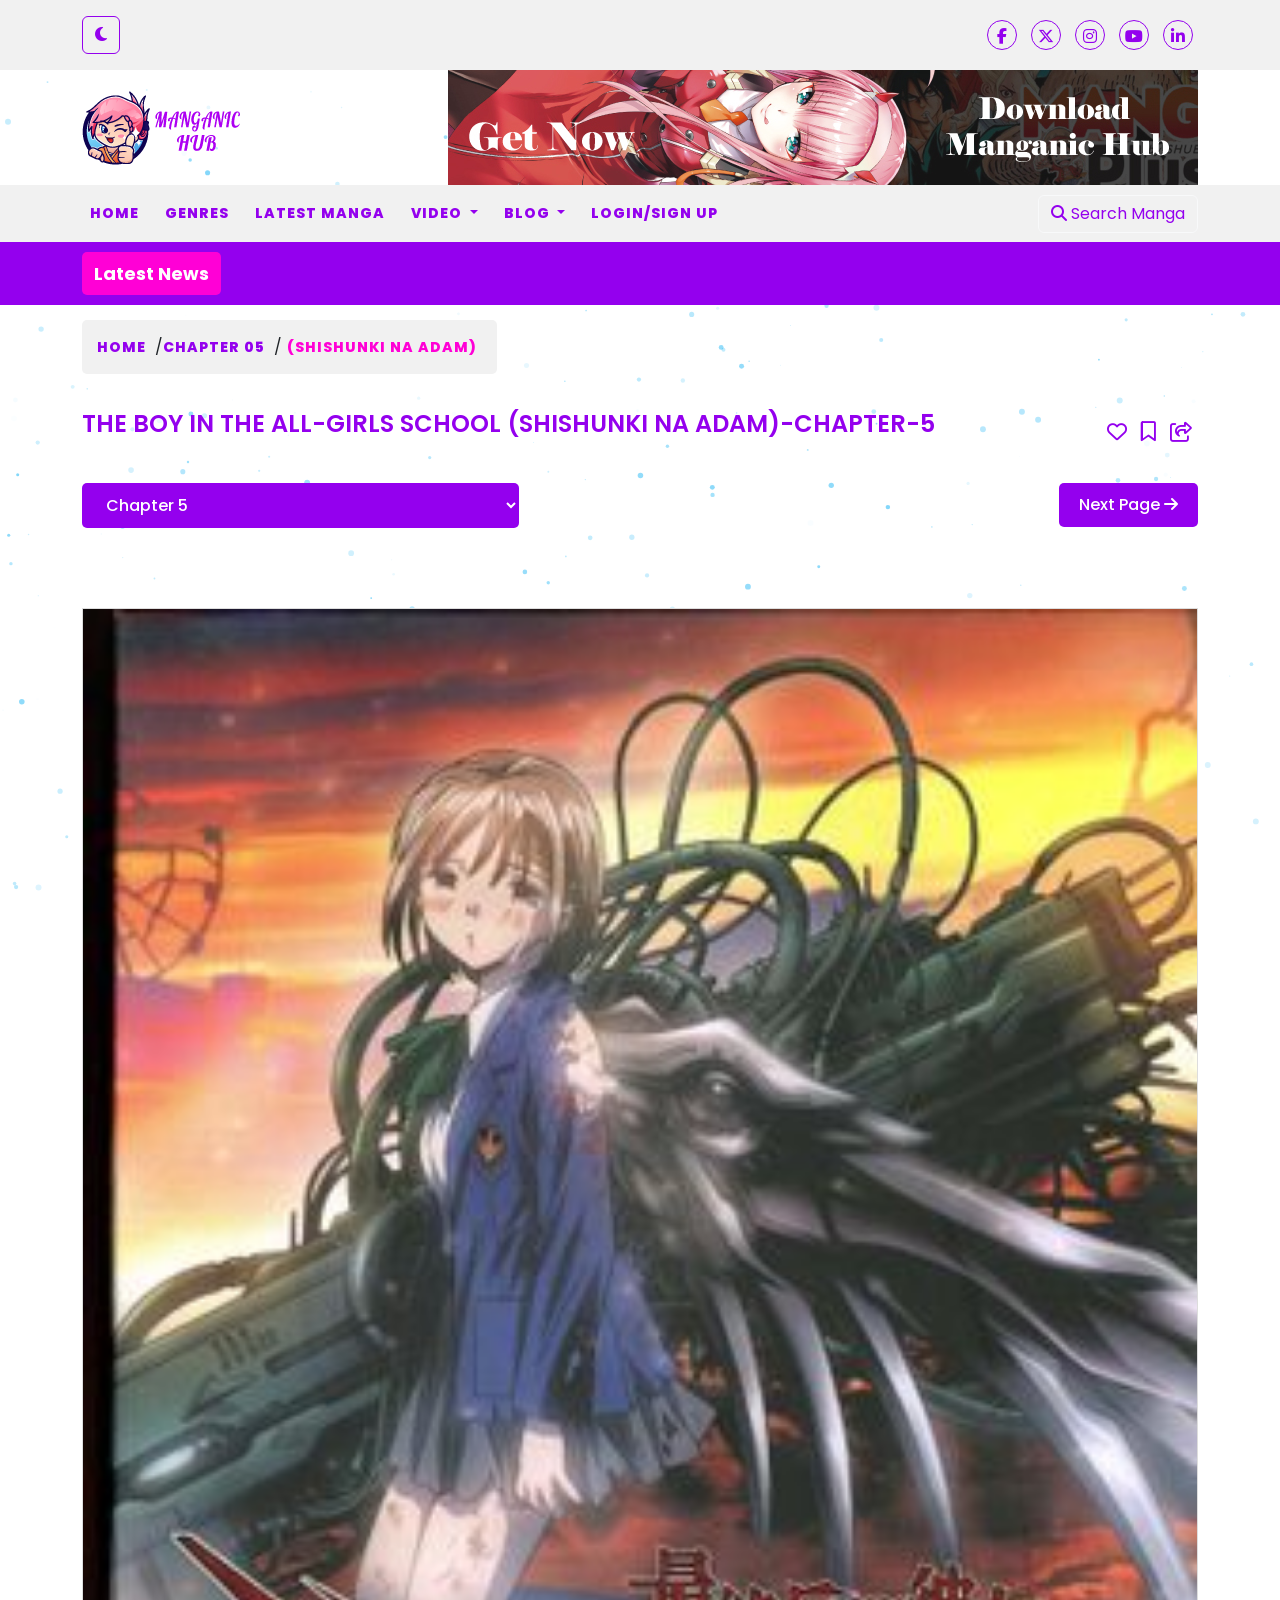
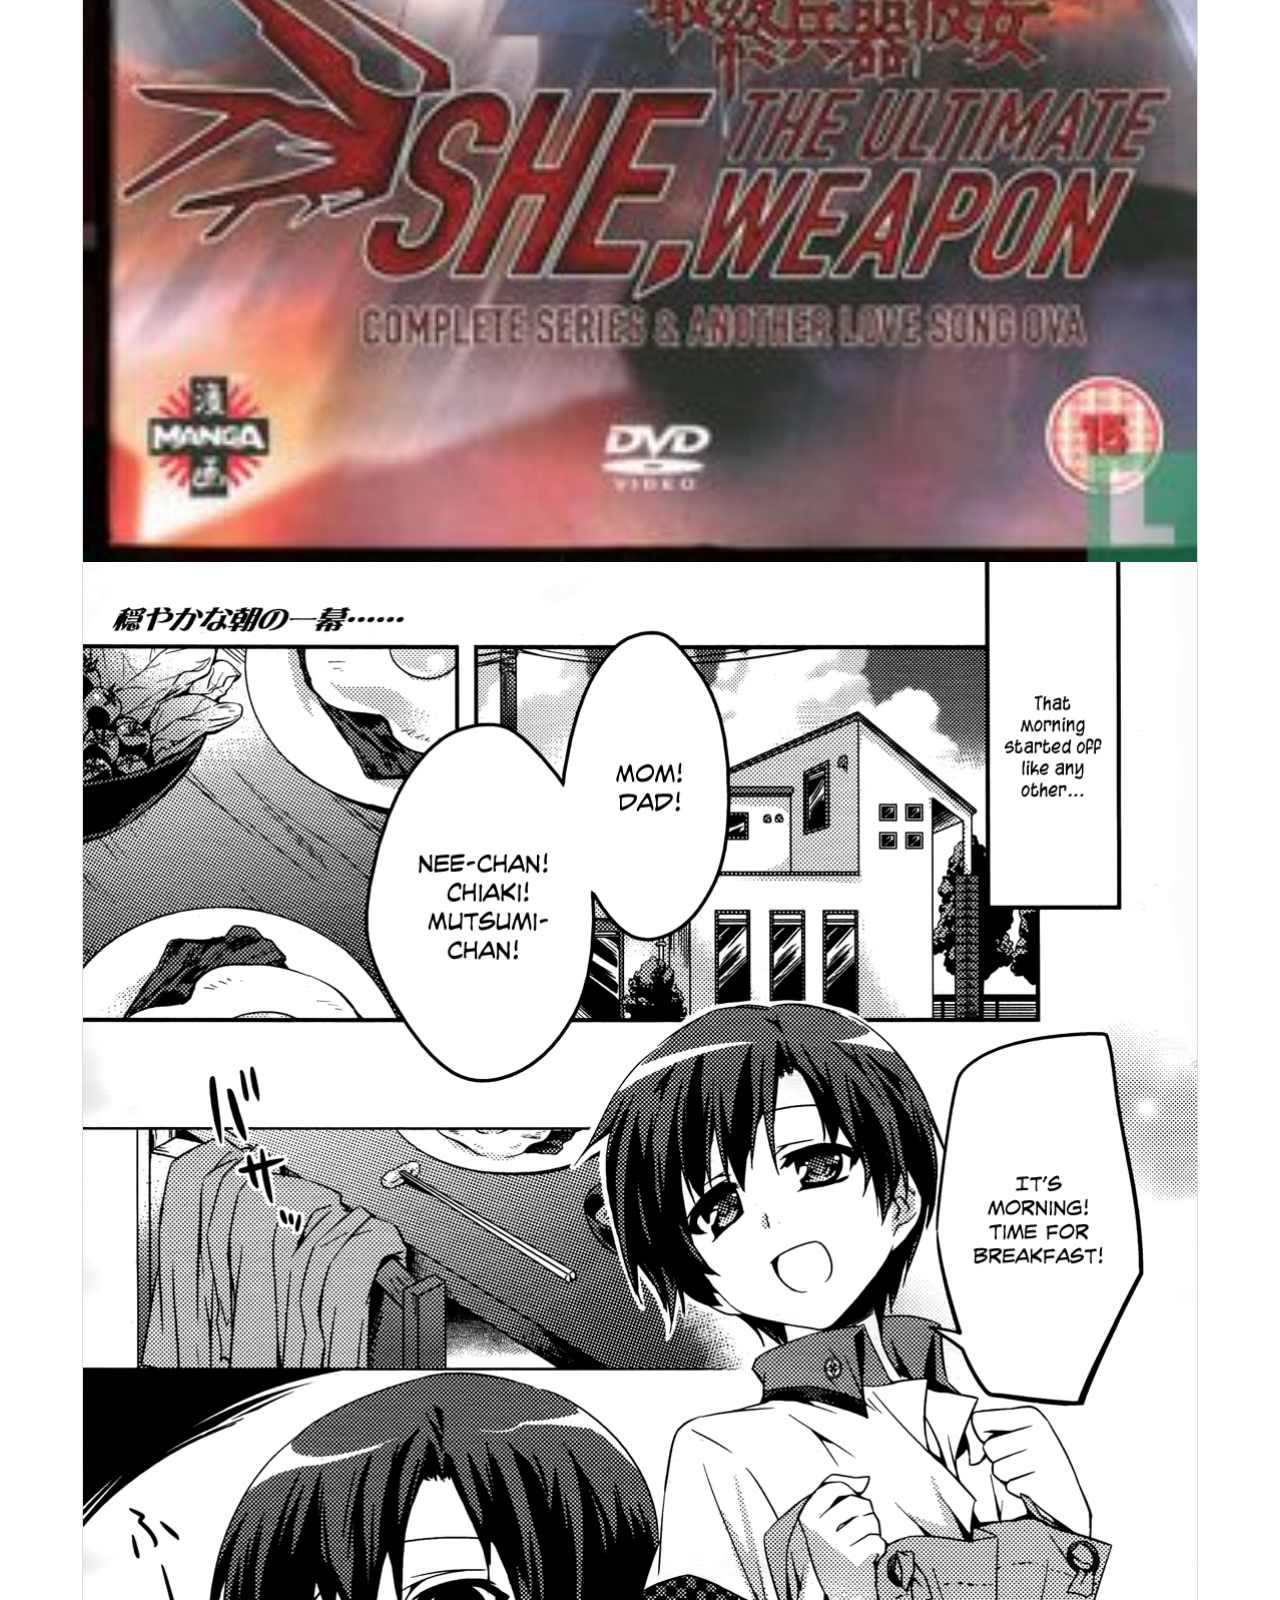
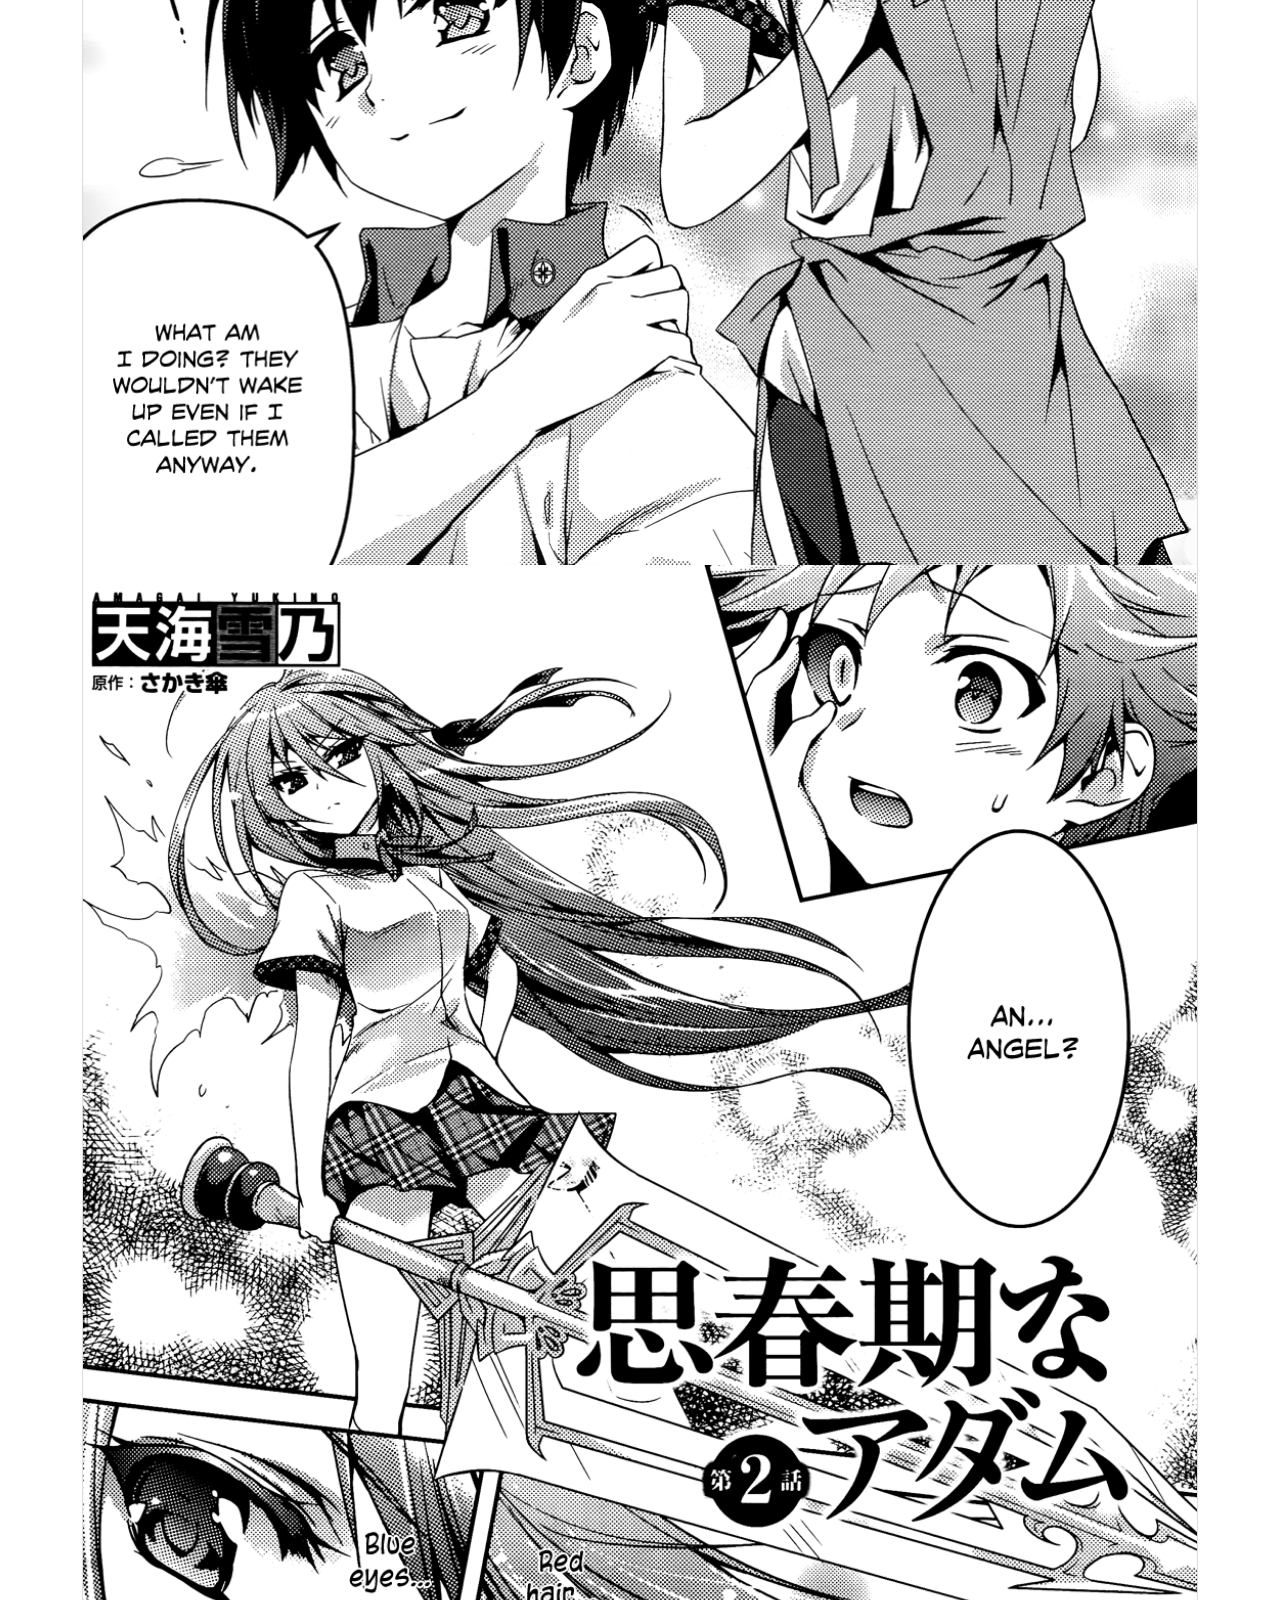
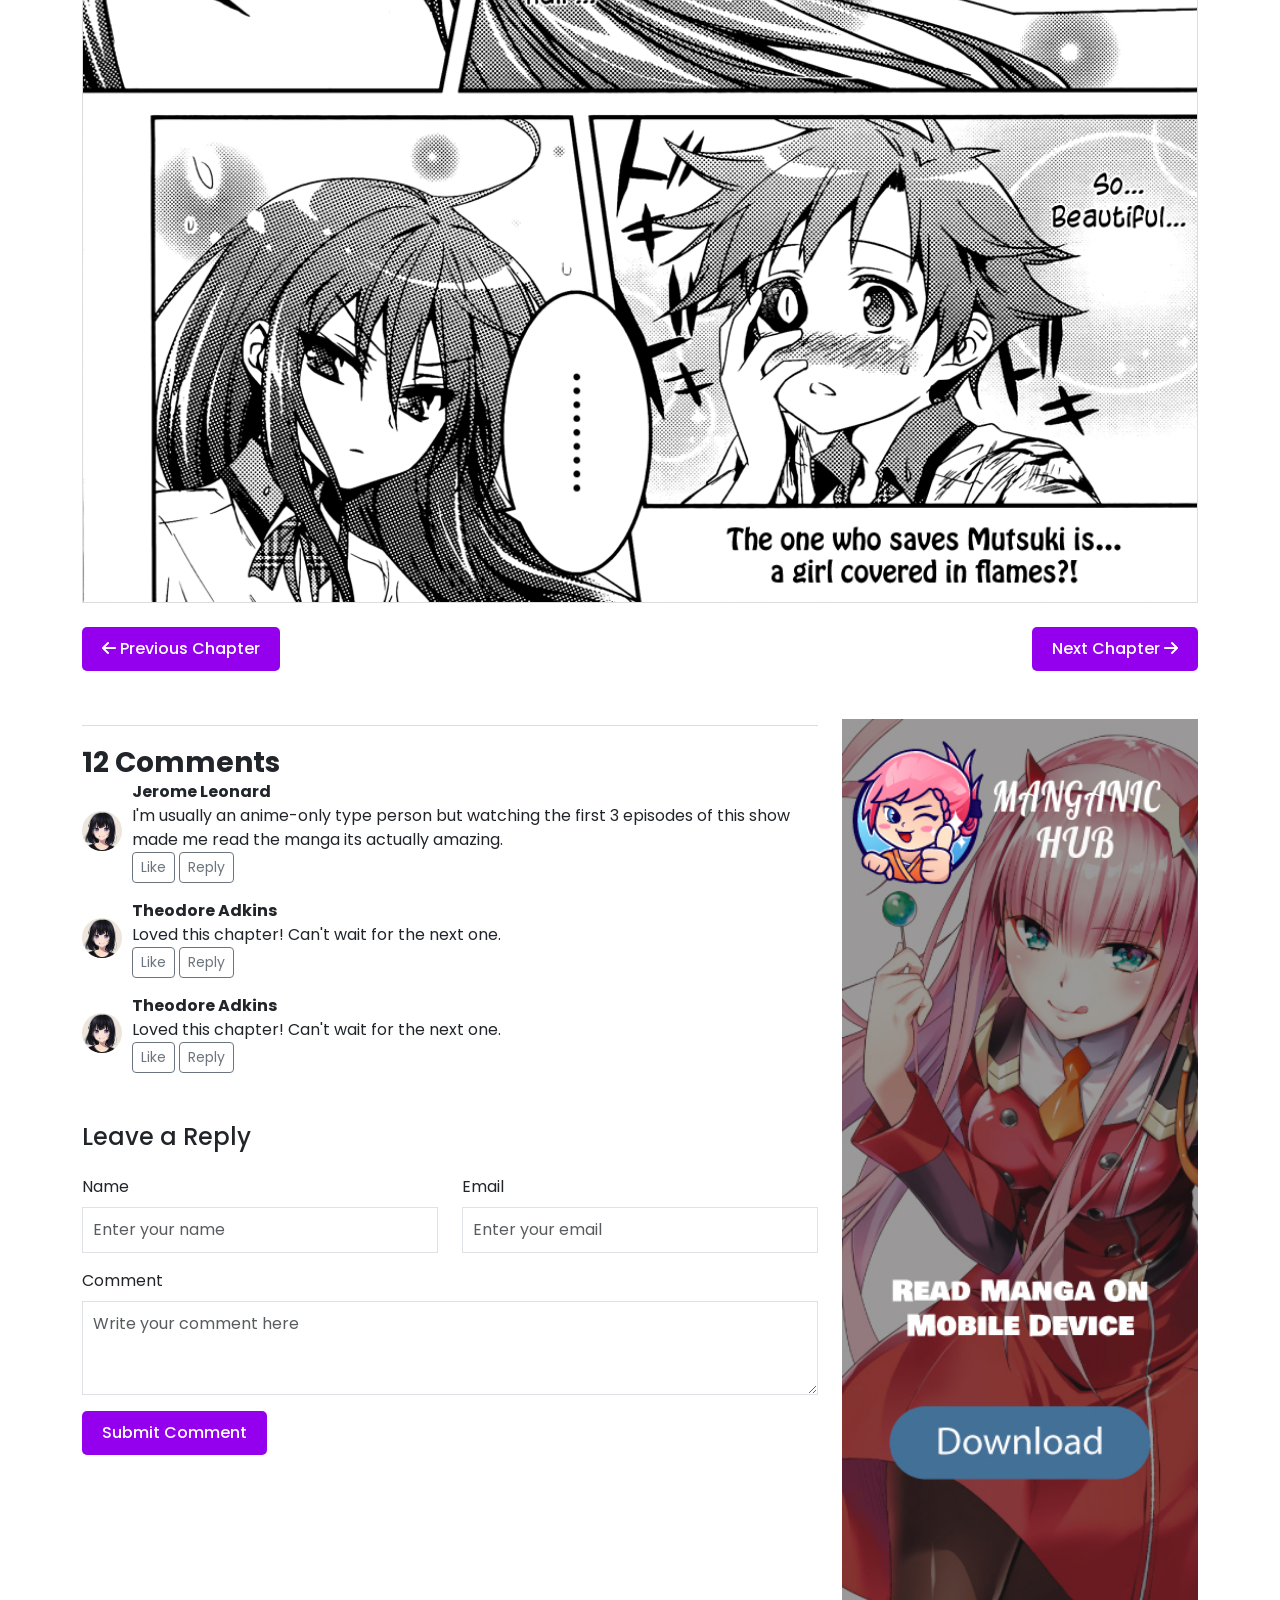
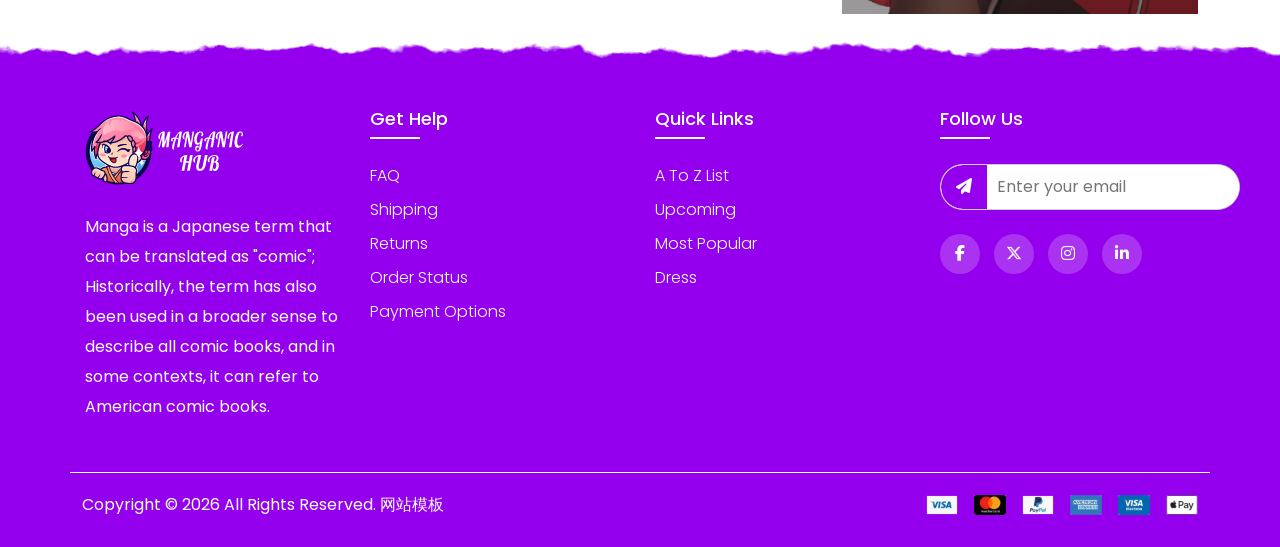
<file: chapter05.html>
<!DOCTYPE html>
<html lang="en">

<head>
    <meta charset="UTF-8">
    <meta name="viewport" content="width=device-width, initial-scale=1.0">
    <title>Chapter05 - Manganic</title>

    <!-- Favicon -->
    <link rel="icon" href="images/fav.png" type="image/png">
    <!-- Google Fonts -->
    <link href="https://fonts.googleapis.com/css2?family=Bebas+Neue&family=Poppins:wght@300;400;700&display=swap"
        rel="stylesheet">

    <!-- Bootstrap CSS -->
    <link rel="stylesheet" href="css/bootstrap.min.css">

    <!-- Font Awesome -->
    <link rel="stylesheet" href="css/all.min.css">
    <!-- Slick CSS -->
    <link rel="stylesheet" href="css/slick.css">
    <link rel="stylesheet" type="text/css"
        href="https://cdn.bootcdn.net/ajax/libs/slick-carousel/1.8.1/slick-theme.min.css" />
    <!-- venobox -->
    <link rel="stylesheet" href="https://cdn.bootcdn.net/ajax/libs/venobox/2.1.8/venobox.min.css">

    <!-- Custom CSS -->
    <link rel="stylesheet" href="css/style.css">
    <!-- Responsive CSS -->
    <link rel="stylesheet" href="css/responsive.css">

</head>

<body>
    <!-- Preloader -->
    <div id="preloader">
        <div class="loader">
            <div class="spinner"></div>
            <img src="images/fav.png" alt="Logo" class="logo" />
        </div>
    </div>
    <div class="particles-js dots" id="particles-js"></div>
    <!-- Header -->
    <header class="p-3">
        <div class="container">
            <div class="row">
                <div class="col-12 d-flex justify-content-between align-items-center">
                    <button id="darkModeToggle" class="btn btn-outline-light"><i class="fas fa-moon"></i></button>

                    <div class="social-icons">
                        <a href="#"><i class="fab fa-facebook-f"></i></a>
                        <a href="#"><i class="fa-brands fa-x-twitter"></i></a>
                        <a href="#"><i class="fab fa-instagram"></i></a>
                        <a href="#"><i class="fab fa-youtube"></i></a>
                        <a href="#"><i class="fab fa-linkedin-in"></i></a>
                    </div>
                </div>
            </div>
        </div>
    </header>
    <!-- add section -->
    <section>
        <div class="container">
            <div class="row">
                <div class="col-lg-12">
                    <div class="add-content d-flex justify-content-between align-items-center">
                        <div class="logos">
                            <a href="index.html"><img src="images/logo.png" alt=""></a>
                        </div>
                        <div class="add-img">
                            <img src="images/add.jpg" class="img-fluid w-100" alt="">
                        </div>
                    </div>
                </div>

            </div>
        </div>
    </section>
    <!-- add section -->
    <!--  Navbar with Offcanvas for Small Devices -->
    <nav class="navbar navbar-expand-md main-menu">
        <div class="container">
            <button class="navbar-toggler" type="button" data-bs-toggle="offcanvas" data-bs-target="#offcanvasMenu">
                <i class="fas fa-bars"></i>
            </button>
            <button class="btn btn-outline-light d-lg-none ms-2 mobile-btn-search" data-bs-toggle="modal"
                data-bs-target="#searchModal">
                <i class="fas fa-search"></i>
            </button>

            <!-- Offcanvas Menu -->
            <div class="offcanvas offcanvas-start bg-dark text-white" id="offcanvasMenu">
                <div class="offcanvas-header">
                    <h5 class="offcanvas-title">Menu</h5>
                    <button type="button" class="btn-close btn-close-white" data-bs-dismiss="offcanvas"></button>
                </div>
                <div class="offcanvas-body">
                    <ul class="navbar-nav">
                        <li class="nav-item"><a class="nav-link" href="index.html">Home</a></li>
                        <li class="nav-item"><a class="nav-link" href="genres.html">Genres</a></li>
                        <li class="nav-item"><a class="nav-link" href="latest_manga.html">Latest Manga</a></li>

                        <!-- Video Dropdown Menu -->
                        <li class="nav-item dropdown">
                            <a class="nav-link dropdown-toggle" href="#" id="videoDropdown" role="button">
                                Video
                            </a>
                            <ul class="dropdown-menu" aria-labelledby="videoDropdown">
                                <li><a class="dropdown-item" href="video.html">All Videos</a></li>
                                <li><a class="dropdown-item" href="video-single.html">Video Single</a></li>
                            </ul>
                        </li>

                        <!-- Blog Dropdown Menu -->
                        <li class="nav-item dropdown">
                            <a class="nav-link dropdown-toggle" href="#" id="blogDropdown" role="button">
                                Blog
                            </a>
                            <ul class="dropdown-menu" aria-labelledby="blogDropdown">
                                <li><a class="dropdown-item" href="blog.html">Blog</a></li>
                                <li><a class="dropdown-item" href="blog-single.html">Blog Single</a></li>
                            </ul>
                        </li>

                        <li class="nav-item"><a class="nav-link" data-bs-toggle="modal"
                                data-bs-target="#loginModal">Login/Sign Up</a></li>
                    </ul>
                </div>
            </div>

            <button class="search-btn btn btn-outline-light ms-auto d-none d-lg-block" data-bs-toggle="modal"
                data-bs-target="#searchModal">
                <i class="fas fa-search"></i> Search Manga
            </button>
        </div>
    </nav>

    <!-- Search Modal -->
    <div class="modal fade" id="searchModal" tabindex="-1" role="dialog" aria-modal="true"
        aria-labelledby="searchModalLabel" aria-hidden="true">

        <div class="modal-dialog modal-dialog-centered">
            <div class="modal-content">

                <!-- Modal Header -->
                <div class="modal-header">
                    <h5 class="modal-title" id="searchModalLabel">Search Manga</h5>
                    <button type="button" class="btn-close" data-bs-dismiss="modal" aria-label="Close"></button>
                </div>

                <!-- Modal Body -->
                <div class="modal-body">
                    <div class="mb-3">
                        <label for="searchInput" class="form-label visually-hidden">
                            Search Manga
                        </label>
                        <input type="text" class="form-control" id="searchInput" placeholder="Search manga..."
                            autofocus>
                    </div>

                    <button type="button" id="searchBtn" class="btn btn-primary w-100">
                        Search
                    </button>
                </div>

            </div>
        </div>
    </div>


    <!-- Login / Sign Up Modal -->
    <div class="modal fade" id="loginModal" tabindex="-1" role="dialog" aria-modal="true"
        aria-labelledby="loginModalLabel" aria-hidden="true">

        <div class="modal-dialog modal-dialog-centered">
            <div class="modal-content">

                <!-- Modal Header -->
                <div class="modal-header">
                    <h5 class="modal-title" id="loginModalLabel">Login / Sign Up</h5>
                    <button type="button" class="btn-close" data-bs-dismiss="modal" aria-label="Close"></button>
                </div>

                <!-- Modal Body -->
                <div class="modal-body">
                    <form class="row g-3" novalidate>

                        <div class="col-12">
                            <label for="loginEmail" class="form-label">Email</label>
                            <input type="email" class="form-control" id="loginEmail" placeholder="Email" required>
                        </div>

                        <div class="col-12">
                            <label for="loginPassword" class="form-label">Password</label>
                            <input type="password" class="form-control" id="loginPassword" placeholder="Password"
                                required>
                        </div>

                        <div class="col-12">
                            <button type="submit" class="wishlist-btn w-100">
                                Sign in
                            </button>
                        </div>

                    </form>
                </div>

            </div>
        </div>
    </div>

    <!-- *********************************************
                latest news section start
    ********************************************** -->
    <section id="latest-news" style="background:#9400EE; padding:10px 0; position:relative;">
        <div class="container position-relative">
            <div class="row align-items-center">
                <div class="col-lg-2">
                    <div class="section-title-border text-white">
                        <span>Latest News</span>
                    </div>
                </div>

                <div class="col-lg-10">
                    <div class="marquee-container">
                        <div class="marquee">
                            <span>Breaking News: Your latest updates go here... Stay tuned for more updates.</span>
                        </div>
                    </div>
                </div>
            </div>
        </div>
    </section>

    <!-- *********************************************
                latest news section start
    ********************************************** -->


    <!-- *********************************************
            breadcrumb section start
    ********************************************** -->
    <section>
        <div class="container">
            <div class="row">
                <div class="col-lg-12">
                    <div class="breadcrumb">
                        <ul class="d-flex justify-content-center align-items-center">
                            <li><a href="index.html">Home </a> / </li>
                            <li><a class="" href="chapter05.html">Chapter 05</a> /</li>
                            <li><a class="active" href="chapter05.html">(Shishunki na Adam)</a></li>
                        </ul>
                    </div>
                </div>
            </div>
        </div>
    </section>
    <!-- *********************************************
            breadcrumb section end
    ********************************************** -->

    <!-- *********************************************
            chapter section start
    ********************************************** -->

    <section class="chapter-section">
        <div class="container">
            <div class="row">
                <div class="col-lg-12">
                    <div class="chatper-content d-flex justify-content-between align-items-center">
                        <div class="chapter-title">
                            <h4>The Boy in the All-Girls School (Shishunki na Adam)-chapter-5</h4>
                        </div>
                        <div class="chapter-btns">
                            <i class="fa-regular fa-heart"></i>
                            <i class="fa-regular fa-bookmark"></i>
                            <i class="fa-regular fa-share-from-square"></i>

                        </div>
                    </div>
                    <div class="row mt-4">
                        <div class="col-lg-6">
                            <div class="chapter-filter">
                                <select id="chapterDropdown">

                                    <option value="chapter.html">Chapter 1</option>
                                    <option value="chapter02.html">Chapter 2</option>
                                    <option value="chapter03.html">Chapter 3</option>
                                    <option value="chapter04.html">Chapter 4</option>
                                    <option value="chapter05.html">Chapter 5</option>
                                </select>
                            </div>
                        </div>
                        <div class="col-lg-6">
                            <div class="capter-next-page-btn text-end">
                                <a href="chapter.html">Next Page <i class="fa-solid fa-arrow-right"></i></a>
                            </div>
                        </div>
                    </div>

                </div>
            </div>
        </div>
    </section>
    <!-- *********************************************
            chapter section end
    ********************************************** -->


    <!-- *********************************************
            chapter-details section start
    ********************************************** -->
    <section>
        <div class="container">
            <div class="row">
                <div class="col-lg-12">
                    <div class="chapter-deatiles-content">
                        <img src="images/chapter/chapter-2-02.jpg" class="img-fluid w-100" alt="">
                        <img src="images/chapter/02.png" class="img-fluid w-100" alt="">
                        <img src="images/chapter/03.png" class="img-fluid w-100" alt="">
                    </div>
                    <div class="next-prev-btn d-flex justify-content-between align-items-center mt-4 mb-4">
                        <a href="chapter.html" class="prev-btn"><i class="fa-solid fa-arrow-left"></i> Previous Chapter
                        </a>
                        <a href="chapter.html" class="next-btn">Next Chapter <i class="fa-solid fa-arrow-right"></i></a>
                    </div>
                </div>
            </div>
        </div>
    </section>
    <!-- *********************************************
            chapter-details section end
    ********************************************** -->


    <!-- *********************************************
        comment section start
    ********************************************** -->
    <section>
        <div class="container">
            <div class="row">
                <div class="col-lg-8">
                    <div class="comments-section">
                        <h3>12 Comments</h3>
                        <div class="comment mb-3">
                            <img src="images/rony.jpg" alt="User Image">
                            <div class="comment-content">
                                <strong>Jerome Leonard</strong>
                                <p>I'm usually an anime-only type person but watching the first 3 episodes of this show
                                    made me read the manga its actually amazing.</p>
                                <button class="btn btn-outline-secondary btn-sm">Like</button>
                                <button class="btn btn-outline-secondary btn-sm">Reply</button>
                            </div>
                        </div>
                        <div class="comment mb-3">
                            <img src="images/rony.jpg" alt="User Image">
                            <div class="comment-content">
                                <strong>Theodore Adkins</strong>
                                <p>Loved this chapter! Can't wait for the next one.</p>
                                <button class="btn btn-outline-secondary btn-sm">Like</button>
                                <button class="btn btn-outline-secondary btn-sm">Reply</button>
                            </div>
                        </div>
                        <div class="comment mb-3">
                            <img src="images/rony.jpg" alt="User Image">
                            <div class="comment-content">
                                <strong>Theodore Adkins</strong>
                                <p>Loved this chapter! Can't wait for the next one.</p>
                                <button class="btn btn-outline-secondary btn-sm">Like</button>
                                <button class="btn btn-outline-secondary btn-sm">Reply</button>
                            </div>
                        </div>
                        <div class="leave-reply ">
                            <div class="recent-news-title mb-4">
                                <h4>Leave a Reply</h4>
                            </div>
                            <form>
                                <div class="row">
                                    <div class="col-md-6 mb-3">
                                        <label for="name" class="form-label">Name</label>
                                        <input type="text" class="form-control" id="name" placeholder="Enter your name"
                                            required>
                                    </div>
                                    <div class="col-md-6 mb-3">
                                        <label for="email" class="form-label">Email</label>
                                        <input type="email" class="form-control" id="email"
                                            placeholder="Enter your email" required>
                                    </div>
                                </div>
                                <div class="mb-3">
                                    <label for="comment" class="form-label">Comment</label>
                                    <textarea class="form-control" id="comment" rows="3"
                                        placeholder="Write your comment here" required></textarea>
                                </div>

                                <button class="submit-btn">Submit Comment</button>
                            </form>
                        </div>
                    </div>
                </div>
                <div class="col-lg-4">
                    <div class="sidebar mb-4 mt-4">
                        <img src="images/news_card.jpg" class="img-fluid w-100" alt="">
                    </div>
                </div>
            </div>
        </div>
    </section>
    <!-- *********************************************
            comment section end
        ********************************************** -->



    <!-- *********************************************
                footer section start
    ********************************************** -->
    <footer class="footer">
        <ul class="circles-box">
            <li></li>
            <li></li>
            <li></li>
            <li></li>
            <li></li>
            <li></li>
            <li></li>
            <li></li>
            <li></li>
            <li></li>
        </ul>
        <div class="container">
            <div class="row">
                <div class="footer-col">

                    <a href="#"><img src="images/footer-logo.png" class="img-fluid w-100" alt=""></a>
                    <p class="company-description mt-4">
                        Manga is a Japanese term that can be translated as "comic"; Historically, the term has also been
                        used in a broader sense to describe all comic books, and in some contexts, it can refer to
                        American comic books.
                    </p>
                </div>
                <div class="footer-col">
                    <h4>get help</h4>
                    <ul>
                        <li><a href="#">FAQ</a></li>
                        <li><a href="#">shipping</a></li>
                        <li><a href="#">returns</a></li>
                        <li><a href="#">order status</a></li>
                        <li><a href="#">payment options</a></li>
                    </ul>
                </div>
                <div class="footer-col">
                    <h4>Quick links</h4>
                    <ul>
                        <li><a href="#">A to Z List</a></li>
                        <li><a href="#">Upcoming</a></li>
                        <li><a href="#">Most Popular</a></li>
                        <li><a href="#">dress</a></li>
                    </ul>
                </div>
                <div class="footer-col">
                    <h4>follow us</h4>
                    <form class="newsletter form-group mb-4" method="POST" action="subscribe.php">
                        <button type="submit"><i class="fas fa-paper-plane"></i></button>
                        <input type="email" name="email" placeholder="Enter your email" required>
                    </form>


                    <div class="social-links">
                        <a href="#"><i class="fab fa-facebook-f"></i></a>
                        <a href="#"><i class="fa-brands fa-x-twitter"></i></a>
                        <a href="#"><i class="fab fa-instagram"></i></a>
                        <a href="#"><i class="fab fa-linkedin-in"></i></a>
                    </div>
                </div>
                <div class="copyright-section d-flex justify-content-between">
                    <div class="credit">
                        <p>Copyright © 2026 All Rights Reserved. <a target="_blank" href="https://www.mobanwang.com/" title="网站模板">网站模板</a></p>
                    </div>
                    <div class="payment">
                        <img src="images/payments.png" alt="">
                    </div>
                </div>
            </div>
        </div>
    </footer>
    <!-- *********************************************
                footer section end
    ********************************************** -->
    <button id="backToTop">&#8679;</button>
    <!--  JavaScript Files -->
    <script src="https://code.jquery.com/jquery-3.6.0.min.js"></script>
    <script src="js/bootstrap.bundle.min.js"></script>
    <script src="js/slick.min.js"></script>
    <script src="https://cdn.bootcdn.net/ajax/libs/mixitup/3.3.1/mixitup.min.js"></script>
    <script src="https://cdn.bootcdn.net/ajax/libs/venobox/2.1.8/venobox.min.js"></script>
    <script src="https://cdn.bootcdn.net/ajax/libs/OwlCarousel2/2.3.4/owl.carousel.min.js"></script>
    <script src="js/particles.min.js"></script>
    <script src="js/script.js"></script>
    <script>
        // Get the current page URL
        const currentPage = window.location.pathname.split('/').pop();

        // Set the dropdown value to match the current page
        const dropdown = document.getElementById('chapterDropdown');
        dropdown.value = currentPage;

        // Handle dropdown change to navigate to the selected chapter
        dropdown.addEventListener('change', function () {
            const url = this.value;
            if (url) {
                window.location.href = url; // Redirect to the selected chapter page
            }
        });
    </script>
    <script>
        document.addEventListener("DOMContentLoaded", function () {
            const searchBtn = document.getElementById('searchBtn');
            const searchInput = document.getElementById('searchInput');

            function performSearch() {
                const query = searchInput.value.trim().toLowerCase();
                if (!query) {
                    alert("Please enter something to search.");
                    return;
                }

                // Find all elements that contain the search text
                const allElements = document.querySelectorAll("body *:not(script):not(style)");
                let foundElement = null;

                allElements.forEach(el => {
                    if (!foundElement && el.children.length === 0) { // only leaf nodes
                        if (el.textContent.toLowerCase().includes(query)) {
                            foundElement = el;
                        }
                    }
                });

                if (foundElement) {
                    foundElement.scrollIntoView({
                        behavior: "smooth",
                        block: "center"
                    });
                    foundElement.style.backgroundColor = "yellow"; // highlight
                    setTimeout(() => {
                        foundElement.style.backgroundColor = "";
                    }, 2000);
                } else {
                    alert("❌ Not Found");
                }

                // Close modal after search
                const modal = bootstrap.Modal.getInstance(document.getElementById('searchModal'));
                if (modal) modal.hide();
            }

            // Click search
            searchBtn.addEventListener('click', performSearch);

            // Enter key search
            searchInput.addEventListener('keydown', function (e) {
                if (e.key === 'Enter') {
                    performSearch();
                }
            });
        });
    </script>
</body>

</html>
</file>
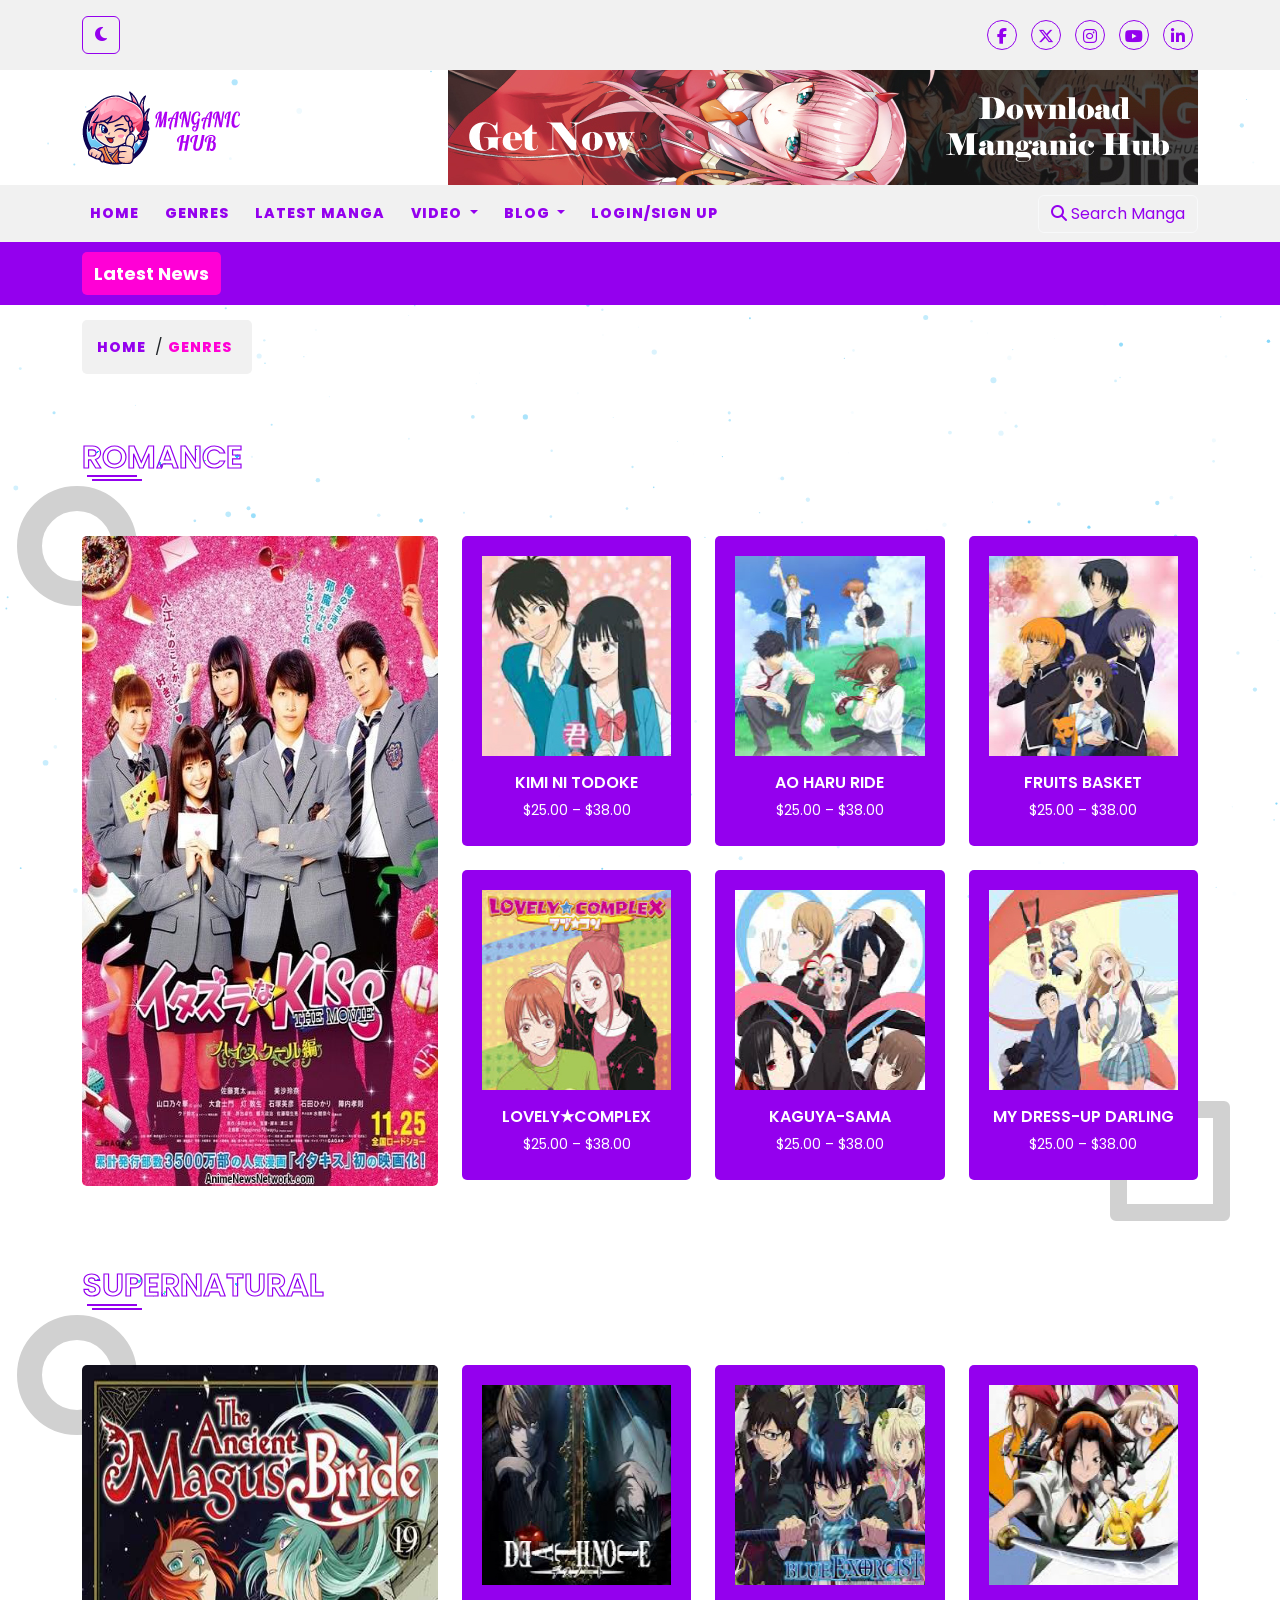
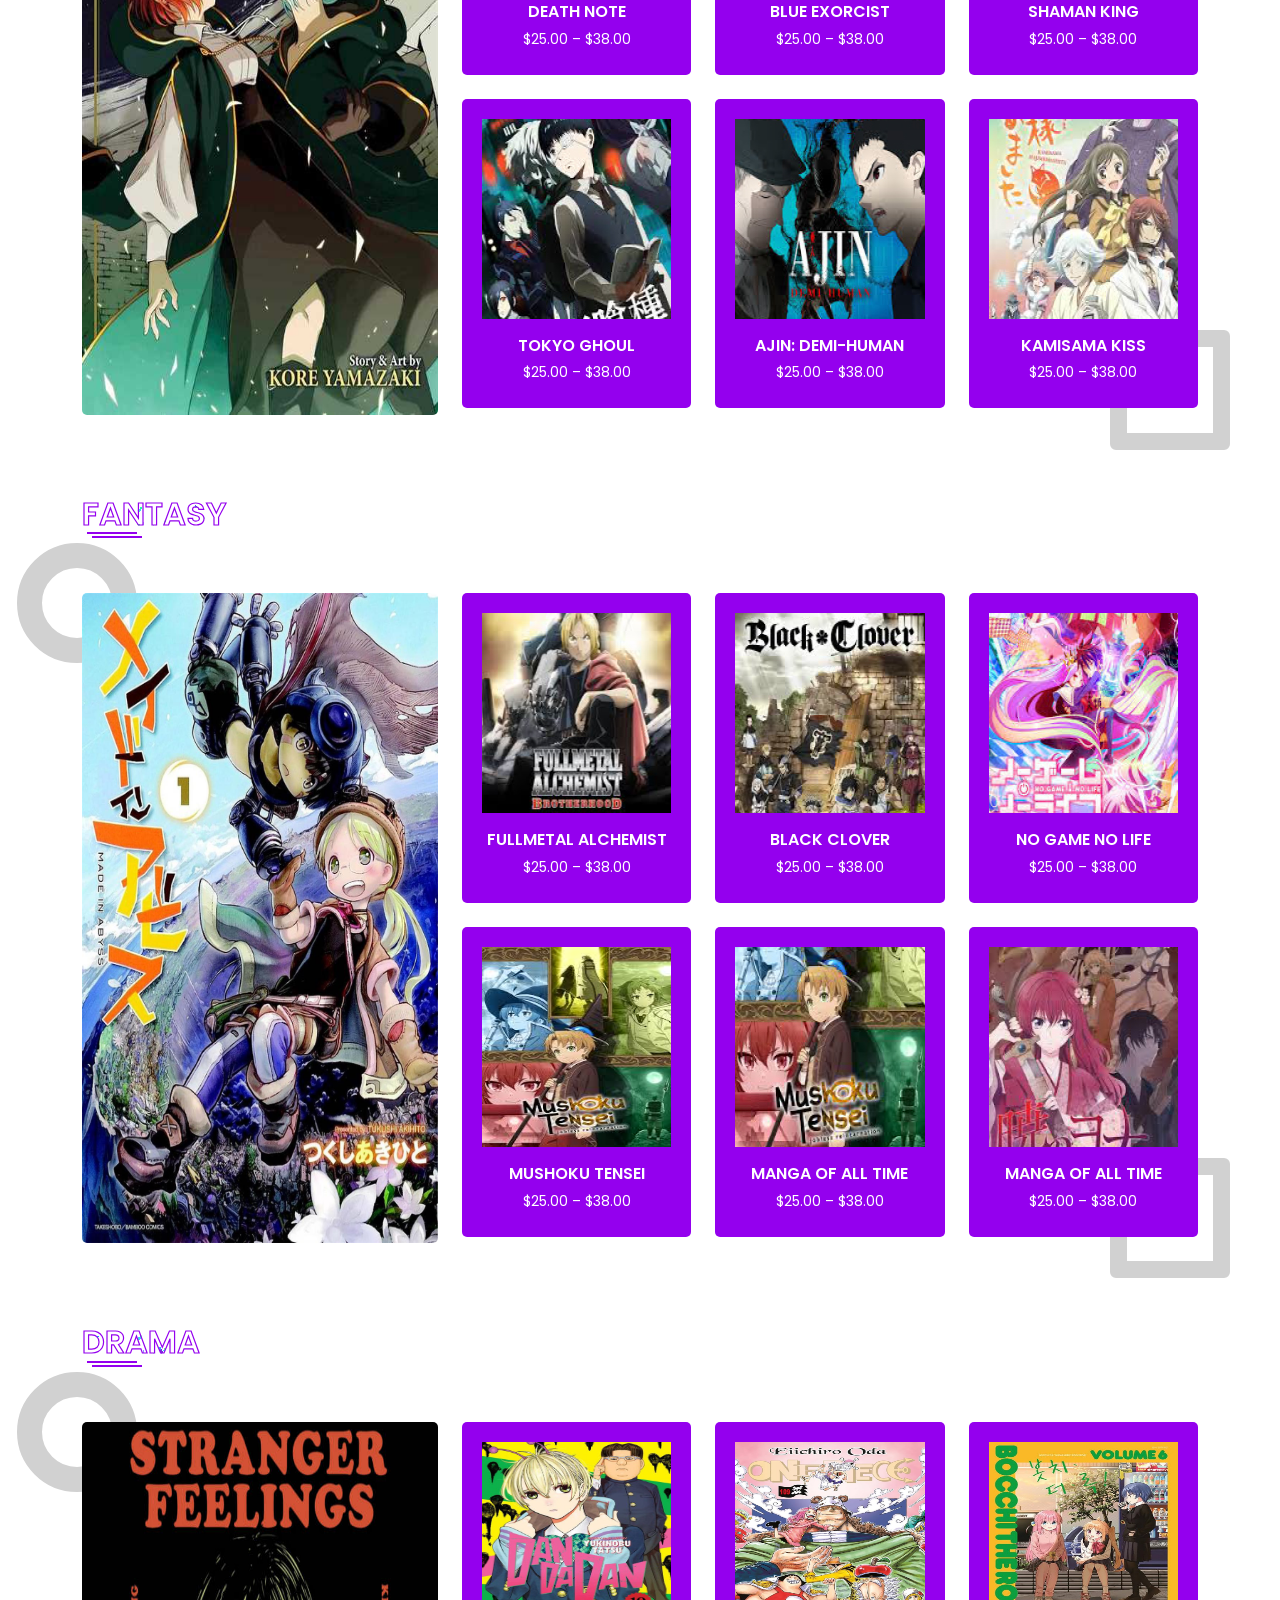
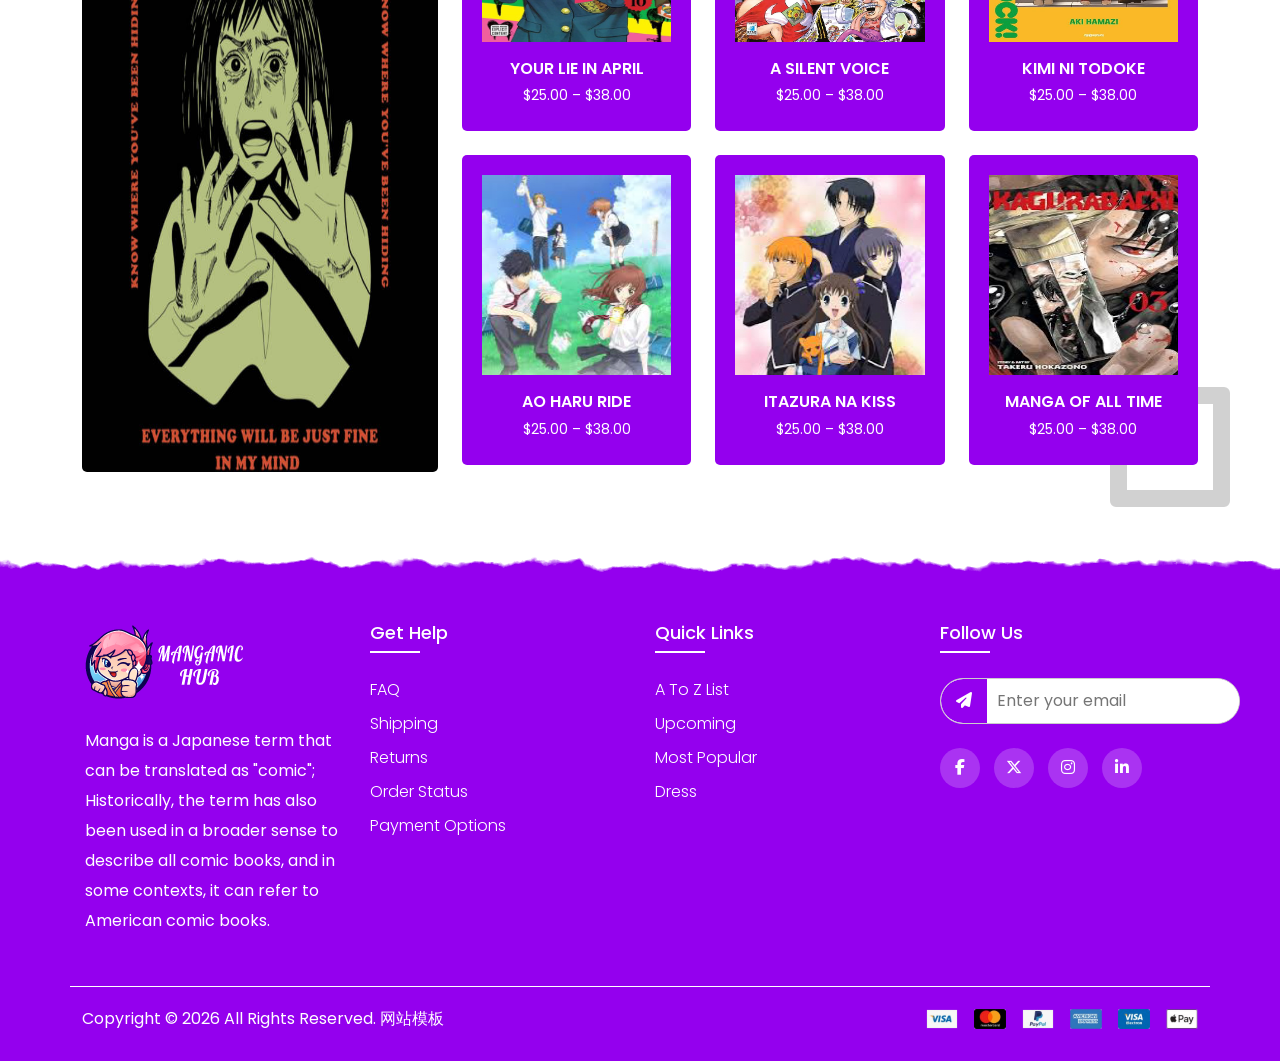
<file: genres.html>
<!DOCTYPE html>
<html lang="en">

<head>
    <meta charset="UTF-8">
    <meta name="viewport" content="width=device-width, initial-scale=1.0">
    <title>Genres - Manganic</title>

    <!-- Favicon -->
    <link rel="icon" href="images/fav.png" type="image/png">
    <!-- Google Fonts -->
    <link href="https://fonts.googleapis.com/css2?family=Bebas+Neue&family=Poppins:wght@300;400;700&display=swap"
        rel="stylesheet">

    <!-- Bootstrap CSS -->
    <link rel="stylesheet" href="css/bootstrap.min.css">

    <!-- Font Awesome -->
    <link rel="stylesheet" href="css/all.min.css">
    <!-- Slick CSS -->
    <link rel="stylesheet" href="css/slick.css">
    <link rel="stylesheet" type="text/css"
        href="https://cdn.bootcdn.net/ajax/libs/slick-carousel/1.8.1/slick-theme.min.css" />
    <!-- venobox -->
    <link rel="stylesheet" href="https://cdn.bootcdn.net/ajax/libs/venobox/2.1.8/venobox.min.css">

    <!-- Custom CSS -->
    <link rel="stylesheet" href="css/style.css">
    <!-- Responsive CSS -->
    <link rel="stylesheet" href="css/responsive.css">

</head>

<body>
    <!-- Preloader -->
    <div id="preloader">
        <div class="loader">
            <div class="spinner"></div>
            <img src="images/fav.png" alt="Logo" class="logo" />
        </div>
    </div>
    <div class="particles-js dots" id="particles-js"></div>
    <!-- Header -->
    <header class="p-3">
        <div class="container">
            <div class="row">
                <div class="col-12 d-flex justify-content-between align-items-center">
                    <button id="darkModeToggle" class="btn btn-outline-light"><i class="fas fa-moon"></i></button>

                    <div class="social-icons">
                        <a href="#"><i class="fab fa-facebook-f"></i></a>
                        <a href="#"><i class="fa-brands fa-x-twitter"></i></a>
                        <a href="#"><i class="fab fa-instagram"></i></a>
                        <a href="#"><i class="fab fa-youtube"></i></a>
                        <a href="#"><i class="fab fa-linkedin-in"></i></a>
                    </div>
                </div>
            </div>
        </div>
    </header>
    <!-- add section -->
    <section>
        <div class="container">
            <div class="row">
                <div class="col-lg-12">
                    <div class="add-content d-flex justify-content-between align-items-center">
                        <div class="logos">
                            <a href="index.html"><img src="images/logo.png" alt=""></a>
                        </div>
                        <div class="add-img">
                            <img src="images/add.jpg" class="img-fluid w-100" alt="">
                        </div>
                    </div>
                </div>

            </div>
        </div>
    </section>
    <!-- add section -->
    <!--  Navbar with Offcanvas for Small Devices -->
    <nav class="navbar navbar-expand-md main-menu">
        <div class="container">
            <button class="navbar-toggler" type="button" data-bs-toggle="offcanvas" data-bs-target="#offcanvasMenu">
                <i class="fas fa-bars"></i>
            </button>
            <button class="btn btn-outline-light d-lg-none ms-2 mobile-btn-search" data-bs-toggle="modal"
                data-bs-target="#searchModal">
                <i class="fas fa-search"></i>
            </button>

            <!-- Offcanvas Menu -->
            <div class="offcanvas offcanvas-start bg-dark text-white" id="offcanvasMenu">
                <div class="offcanvas-header">
                    <h5 class="offcanvas-title">Menu</h5>
                    <button type="button" class="btn-close btn-close-white" data-bs-dismiss="offcanvas"></button>
                </div>
                <div class="offcanvas-body">
                    <ul class="navbar-nav">
                        <li class="nav-item"><a class="nav-link" href="index.html">Home</a></li>
                        <li class="nav-item"><a class="nav-link" href="genres.html">Genres</a></li>
                        <li class="nav-item"><a class="nav-link" href="latest_manga.html">Latest Manga</a></li>

                        <!-- Video Dropdown Menu -->
                        <li class="nav-item dropdown">
                            <a class="nav-link dropdown-toggle" href="#" id="videoDropdown" role="button">
                                Video
                            </a>
                            <ul class="dropdown-menu" aria-labelledby="videoDropdown">
                                <li><a class="dropdown-item" href="video.html">All Videos</a></li>
                                <li><a class="dropdown-item" href="video-single.html">Video Single</a></li>
                            </ul>
                        </li>

                        <!-- Blog Dropdown Menu -->
                        <li class="nav-item dropdown">
                            <a class="nav-link dropdown-toggle" href="#" id="blogDropdown" role="button">
                                Blog
                            </a>
                            <ul class="dropdown-menu" aria-labelledby="blogDropdown">
                                <li><a class="dropdown-item" href="blog.html">Blog</a></li>
                                <li><a class="dropdown-item" href="blog-single.html">Blog Single</a></li>
                            </ul>
                        </li>

                        <li class="nav-item"><a class="nav-link" data-bs-toggle="modal"
                                data-bs-target="#loginModal">Login/Sign Up</a></li>
                    </ul>
                </div>
            </div>

            <button class="search-btn btn btn-outline-light ms-auto d-none d-lg-block" data-bs-toggle="modal"
                data-bs-target="#searchModal">
                <i class="fas fa-search"></i> Search Manga
            </button>
        </div>
    </nav>

    <!-- Search Modal -->
    <div class="modal fade" id="searchModal" tabindex="-1" role="dialog" aria-modal="true"
        aria-labelledby="searchModalLabel" aria-hidden="true">

        <div class="modal-dialog modal-dialog-centered">
            <div class="modal-content">

                <!-- Modal Header -->
                <div class="modal-header">
                    <h5 class="modal-title" id="searchModalLabel">Search Manga</h5>
                    <button type="button" class="btn-close" data-bs-dismiss="modal" aria-label="Close"></button>
                </div>

                <!-- Modal Body -->
                <div class="modal-body">
                    <div class="mb-3">
                        <label for="searchInput" class="form-label visually-hidden">
                            Search Manga
                        </label>
                        <input type="text" class="form-control" id="searchInput" placeholder="Search manga..."
                            autofocus>
                    </div>

                    <button type="button" id="searchBtn" class="btn btn-primary w-100">
                        Search
                    </button>
                </div>

            </div>
        </div>
    </div>


    <!-- Login / Sign Up Modal -->
    <div class="modal fade" id="loginModal" tabindex="-1" role="dialog" aria-modal="true"
        aria-labelledby="loginModalLabel" aria-hidden="true">

        <div class="modal-dialog modal-dialog-centered">
            <div class="modal-content">

                <!-- Modal Header -->
                <div class="modal-header">
                    <h5 class="modal-title" id="loginModalLabel">Login / Sign Up</h5>
                    <button type="button" class="btn-close" data-bs-dismiss="modal" aria-label="Close"></button>
                </div>

                <!-- Modal Body -->
                <div class="modal-body">
                    <form class="row g-3" novalidate>

                        <div class="col-12">
                            <label for="loginEmail" class="form-label">Email</label>
                            <input type="email" class="form-control" id="loginEmail" placeholder="Email" required>
                        </div>

                        <div class="col-12">
                            <label for="loginPassword" class="form-label">Password</label>
                            <input type="password" class="form-control" id="loginPassword" placeholder="Password"
                                required>
                        </div>

                        <div class="col-12">
                            <button type="submit" class="wishlist-btn w-100">
                                Sign in
                            </button>
                        </div>

                    </form>
                </div>

            </div>
        </div>
    </div>

    <!-- *********************************************
                latest news section start
    ********************************************** -->
    <section id="latest-news" style="background:#9400EE; padding:10px 0; position:relative;">
        <div class="container position-relative">
            <div class="row align-items-center">
                <div class="col-lg-2">
                    <div class="section-title-border text-white">
                        <span>Latest News</span>
                    </div>
                </div>

                <div class="col-lg-10">
                    <div class="marquee-container">
                        <div class="marquee">
                            <span>Breaking News: Your latest updates go here... Stay tuned for more updates.</span>
                        </div>
                    </div>
                </div>
            </div>
        </div>
    </section>

    <!-- *********************************************
                latest news section start
    ********************************************** -->



    <!-- *********************************************
            breadcrumb section start
    ********************************************** -->
    <section class="mb-5">
        <div class="container">
            <div class="row">
                <div class="col-lg-12">
                    <div class="breadcrumb">
                        <ul class="d-flex justify-content-center align-items-center">
                            <li><a href="index.html">Home </a> / </li>
                            <li><a class="active" href="genres.html">Genres</a></li>
                        </ul>
                    </div>
                </div>
            </div>
        </div>
    </section>
    <!-- *********************************************
            breadcrumb section end
    ********************************************** -->


    <!-- *********************************************
            Popular movies section start
    ********************************************** -->
    <section id="popular-movies">
        <div class="container">
            <div class="row">
                <div class="col-lg-12">
                    <div class="recent-news-title best-selling-manga">
                        <h3>romance</h3>
                        <p></p>
                    </div>
                </div>
            </div>
            <div class="popular-movies-content popular-movies-content-before">
                <div class="row">
                    <div class="col-lg-4">
                        <div class="popular-movies-left">
                            <img src="images/genre/ro_left.jpg" class="img-fluid w-100" alt="">
                        </div>
                    </div>
                    <div class="col-lg-8 col-md-12">
                        <div class="row">
                            <div class="col-lg-4 col-md-6">
                                <div class="popular-movie-content">
                                    <img src="images/genre/ro01.jpeg" class="img-fluid w-100" alt="">
                                    <h4><a href="#">Kimi ni Todoke</a></h4>
                                    <div class="amount text-center">
                                        <p>$25.00 – $38.00</p>
                                    </div>

                                    <!-- Wishlist, Cart, and View Icons -->
                                    <div class="hover-icons">
                                        <a href="#" class="wishlist"><i class="fas fa-heart"></i></a>
                                        <a href="chapter.html" class="view"><i class="fas fa-eye"></i></a>
                                        <a href="manga_single_page.html" class="cart"><i
                                                class="fas fa-shopping-cart"></i></a>
                                    </div>
                                </div>
                            </div>
                            <div class="col-lg-4 col-md-6">
                                <div class="popular-movie-content">
                                    <img src="images/genre/ro02.jpeg" class="img-fluid w-100" alt="">
                                    <h4><a href="#">Ao Haru Ride</a></h4>
                                    <div class="amount text-center">
                                        <p>$25.00 – $38.00</p>
                                    </div>

                                    <!-- Wishlist, Cart, and View Icons -->
                                    <div class="hover-icons">
                                        <a href="#" class="wishlist"><i class="fas fa-heart"></i></a>
                                        <a href="chapter.html" class="view"><i class="fas fa-eye"></i></a>
                                        <a href="manga_single_page.html" class="cart"><i
                                                class="fas fa-shopping-cart"></i></a>
                                    </div>
                                </div>
                            </div>
                            <div class="col-lg-4 col-md-6">
                                <div class="popular-movie-content popular-movie-content1 cus-margin">
                                    <img src="images/genre/ro03.jpeg" class="img-fluid w-100" alt="">
                                    <h4><a href="#">Fruits Basket</a></h4>
                                    <div class="amount text-center">
                                        <p>$25.00 – $38.00</p>
                                    </div>

                                    <!-- Wishlist, Cart, and View Icons -->
                                    <div class="hover-icons">
                                        <a href="#" class="wishlist"><i class="fas fa-heart"></i></a>
                                        <a href="chapter.html" class="view"><i class="fas fa-eye"></i></a>
                                        <a href="manga_single_page.html" class="cart"><i
                                                class="fas fa-shopping-cart"></i></a>
                                    </div>
                                </div>
                            </div>
                            <div class="col-lg-4 mt-4 col-md-6">
                                <div class="popular-movie-content ">
                                    <img src="images/genre/ro04.jpeg" class="img-fluid w-100" alt="">
                                    <h4><a href="#">Lovely★Complex</a></h4>
                                    <div class="amount text-center">
                                        <p>$25.00 – $38.00</p>
                                    </div>

                                    <!-- Wishlist, Cart, and View Icons -->
                                    <div class="hover-icons">
                                        <a href="#" class="wishlist"><i class="fas fa-heart"></i></a>
                                        <a href="chapter.html" class="view"><i class="fas fa-eye"></i></a>
                                        <a href="manga_single_page.html" class="cart"><i
                                                class="fas fa-shopping-cart"></i></a>
                                    </div>
                                </div>
                            </div>
                            <div class="col-lg-4 mt-4 col-md-6">
                                <div class="popular-movie-content">
                                    <img src="images/genre/ro05.jpeg" class="img-fluid w-100" alt="">
                                    <h4><a href="#">Kaguya-sama</a></h4>
                                    <div class="amount text-center">
                                        <p>$25.00 – $38.00</p>
                                    </div>

                                    <!-- Wishlist, Cart, and View Icons -->
                                    <div class="hover-icons">
                                        <a href="#" class="wishlist"><i class="fas fa-heart"></i></a>
                                        <a href="chapter.html" class="view"><i class="fas fa-eye"></i></a>
                                        <a href="manga_single_page.html" class="cart"><i
                                                class="fas fa-shopping-cart"></i></a>
                                    </div>
                                </div>
                            </div>
                            <div class="col-lg-4 mt-4 col-md-6">
                                <div class="popular-movie-content">
                                    <img src="images/genre/ro06.jpeg" class="img-fluid w-100" alt="">
                                    <h4><a href="#">My Dress-Up Darling</a></h4>
                                    <div class="amount text-center">
                                        <p>$25.00 – $38.00</p>
                                    </div>

                                    <!-- Wishlist, Cart, and View Icons -->
                                    <div class="hover-icons">
                                        <a href="#" class="wishlist"><i class="fas fa-heart"></i></a>
                                        <a href="chapter.html" class="view"><i class="fas fa-eye"></i></a>
                                        <a href="manga_single_page.html" class="cart"><i
                                                class="fas fa-shopping-cart"></i></a>
                                    </div>
                                </div>
                            </div>


                        </div>
                    </div>
                </div>
            </div>
        </div>
    </section>
    <!-- *********************************************
            Popular movies section end
    ********************************************** -->

    <!-- *********************************************
            Popular movies section start
    ********************************************** -->
    <section id="popular-movies">
        <div class="container">
            <div class="row">
                <div class="col-lg-12">
                    <div class="recent-news-title best-selling-manga">
                        <h3>Supernatural</h3>
                        <p></p>
                    </div>
                </div>
            </div>
            <div class="popular-movies-content popular-movies-content-before">
                <div class="row">
                    <div class="col-lg-4">
                        <div class="popular-movies-left">
                            <img src="images/genre/su_left.jpg" class="img-fluid w-100" alt="">
                        </div>
                    </div>
                    <div class="col-lg-8 col-md-12">
                        <div class="row">
                            <div class="col-lg-4 col-md-6">
                                <div class="popular-movie-content">
                                    <img src="images/genre/su01.jpg" class="img-fluid w-100" alt="">
                                    <h4><a href="#">Death Note</a></h4>
                                    <div class="amount text-center">
                                        <p>$25.00 – $38.00</p>
                                    </div>

                                    <!-- Wishlist, Cart, and View Icons -->
                                    <div class="hover-icons">
                                        <a href="#" class="wishlist"><i class="fas fa-heart"></i></a>
                                        <a href="chapter.html" class="view"><i class="fas fa-eye"></i></a>
                                        <a href="manga_single_page.html" class="cart"><i
                                                class="fas fa-shopping-cart"></i></a>
                                    </div>
                                </div>
                            </div>
                            <div class="col-lg-4 col-md-6">
                                <div class="popular-movie-content">
                                    <img src="images/genre/su02.jpg" class="img-fluid w-100" alt="">
                                    <h4><a href="#">Blue Exorcist</a></h4>
                                    <div class="amount text-center">
                                        <p>$25.00 – $38.00</p>
                                    </div>

                                    <!-- Wishlist, Cart, and View Icons -->
                                    <div class="hover-icons">
                                        <a href="#" class="wishlist"><i class="fas fa-heart"></i></a>
                                        <a href="chapter.html" class="view"><i class="fas fa-eye"></i></a>
                                        <a href="manga_single_page.html" class="cart"><i
                                                class="fas fa-shopping-cart"></i></a>
                                    </div>
                                </div>
                            </div>
                            <div class="col-lg-4 col-md-6">
                                <div class="popular-movie-content popular-movie-content1 cus-margin">
                                    <img src="images/genre/su03.jpg" class="img-fluid w-100" alt="">
                                    <h4><a href="#">Shaman King</a></h4>
                                    <div class="amount text-center">
                                        <p>$25.00 – $38.00</p>
                                    </div>

                                    <!-- Wishlist, Cart, and View Icons -->
                                    <div class="hover-icons">
                                        <a href="#" class="wishlist"><i class="fas fa-heart"></i></a>
                                        <a href="chapter.html" class="view"><i class="fas fa-eye"></i></a>
                                        <a href="manga_single_page.html" class="cart"><i
                                                class="fas fa-shopping-cart"></i></a>
                                    </div>
                                </div>
                            </div>
                            <div class="col-lg-4 mt-4 col-md-6">
                                <div class="popular-movie-content ">
                                    <img src="images/genre/su04.jpg" class="img-fluid w-100" alt="">
                                    <h4><a href="#">Tokyo Ghoul</a></h4>
                                    <div class="amount text-center">
                                        <p>$25.00 – $38.00</p>
                                    </div>

                                    <!-- Wishlist, Cart, and View Icons -->
                                    <div class="hover-icons">
                                        <a href="#" class="wishlist"><i class="fas fa-heart"></i></a>
                                        <a href="chapter.html" class="view"><i class="fas fa-eye"></i></a>
                                        <a href="manga_single_page.html" class="cart"><i
                                                class="fas fa-shopping-cart"></i></a>
                                    </div>
                                </div>
                            </div>
                            <div class="col-lg-4 mt-4 col-md-6">
                                <div class="popular-movie-content">
                                    <img src="images/genre//su05.jpg" class="img-fluid w-100" alt="">
                                    <h4><a href="#">Ajin: Demi-Human</a></h4>
                                    <div class="amount text-center">
                                        <p>$25.00 – $38.00</p>
                                    </div>

                                    <!-- Wishlist, Cart, and View Icons -->
                                    <div class="hover-icons">
                                        <a href="#" class="wishlist"><i class="fas fa-heart"></i></a>
                                        <a href="chapter.html" class="view"><i class="fas fa-eye"></i></a>
                                        <a href="manga_single_page.html" class="cart"><i
                                                class="fas fa-shopping-cart"></i></a>
                                    </div>
                                </div>
                            </div>
                            <div class="col-lg-4 mt-4 col-md-6">
                                <div class="popular-movie-content">
                                    <img src="images/genre/su06.jpg" class="img-fluid w-100" alt="">
                                    <h4><a href="#">Kamisama Kiss</a></h4>
                                    <div class="amount text-center">
                                        <p>$25.00 – $38.00</p>
                                    </div>

                                    <!-- Wishlist, Cart, and View Icons -->
                                    <div class="hover-icons">
                                        <a href="#" class="wishlist"><i class="fas fa-heart"></i></a>
                                        <a href="chapter.html" class="view"><i class="fas fa-eye"></i></a>
                                        <a href="manga_single_page.html" class="cart"><i
                                                class="fas fa-shopping-cart"></i></a>
                                    </div>
                                </div>
                            </div>


                        </div>
                    </div>
                </div>
            </div>
        </div>
    </section>
    <!-- *********************************************
            Popular movies section end
    ********************************************** -->

    <!-- *********************************************
            Popular movies section start
    ********************************************** -->
    <section id="popular-movies">
        <div class="container">
            <div class="row">
                <div class="col-lg-12">
                    <div class="recent-news-title best-selling-manga">
                        <h3>fantasy</h3>
                        <p></p>
                    </div>
                </div>
            </div>
            <div class="popular-movies-content popular-movies-content-before">
                <div class="row">
                    <div class="col-lg-4">
                        <div class="popular-movies-left">
                            <img src="images/genre/fa_left.jpg" class="img-fluid w-100" alt="">
                        </div>
                    </div>
                    <div class="col-lg-8 col-md-12">
                        <div class="row">
                            <div class="col-lg-4 col-md-6">
                                <div class="popular-movie-content">
                                    <img src="images/genre/fa01.jpg" class="img-fluid w-100" alt="">
                                    <h4><a href="#">Fullmetal Alchemist</a></h4>
                                    <div class="amount text-center">
                                        <p>$25.00 – $38.00</p>
                                    </div>

                                    <!-- Wishlist, Cart, and View Icons -->
                                    <div class="hover-icons">
                                        <a href="#" class="wishlist"><i class="fas fa-heart"></i></a>
                                        <a href="chapter.html" class="view"><i class="fas fa-eye"></i></a>
                                        <a href="manga_single_page.html" class="cart"><i
                                                class="fas fa-shopping-cart"></i></a>
                                    </div>
                                </div>
                            </div>
                            <div class="col-lg-4 col-md-6">
                                <div class="popular-movie-content">
                                    <img src="images/genre/fa02.jpg" class="img-fluid w-100" alt="">
                                    <h4><a href="#">Black Clover</a></h4>
                                    <div class="amount text-center">
                                        <p>$25.00 – $38.00</p>
                                    </div>

                                    <!-- Wishlist, Cart, and View Icons -->
                                    <div class="hover-icons">
                                        <a href="#" class="wishlist"><i class="fas fa-heart"></i></a>
                                        <a href="chapter.html" class="view"><i class="fas fa-eye"></i></a>
                                        <a href="manga_single_page.html" class="cart"><i
                                                class="fas fa-shopping-cart"></i></a>
                                    </div>
                                </div>
                            </div>
                            <div class="col-lg-4 col-md-6">
                                <div class="popular-movie-content popular-movie-content1 cus-margin">
                                    <img src="images/genre/fa03.jpg" class="img-fluid w-100" alt="">
                                    <h4><a href="#">No Game No Life</a></h4>
                                    <div class="amount text-center">
                                        <p>$25.00 – $38.00</p>
                                    </div>

                                    <!-- Wishlist, Cart, and View Icons -->
                                    <div class="hover-icons">
                                        <a href="#" class="wishlist"><i class="fas fa-heart"></i></a>
                                        <a href="chapter.html" class="view"><i class="fas fa-eye"></i></a>
                                        <a href="manga_single_page.html" class="cart"><i
                                                class="fas fa-shopping-cart"></i></a>
                                    </div>
                                </div>
                            </div>
                            <div class="col-lg-4 mt-4 col-md-6">
                                <div class="popular-movie-content ">
                                    <img src="images/genre/fa04.jpeg" class="img-fluid w-100" alt="">
                                    <h4><a href="#">Mushoku Tensei</a></h4>
                                    <div class="amount text-center">
                                        <p>$25.00 – $38.00</p>
                                    </div>

                                    <!-- Wishlist, Cart, and View Icons -->
                                    <div class="hover-icons">
                                        <a href="#" class="wishlist"><i class="fas fa-heart"></i></a>
                                        <a href="chapter.html" class="view"><i class="fas fa-eye"></i></a>
                                        <a href="manga_single_page.html" class="cart"><i
                                                class="fas fa-shopping-cart"></i></a>
                                    </div>
                                </div>
                            </div>
                            <div class="col-lg-4 mt-4 col-md-6">
                                <div class="popular-movie-content">
                                    <img src="images/genre/fa05.jpg" class="img-fluid w-100" alt="">
                                    <h4><a href="#">Manga Of All Time</a></h4>
                                    <div class="amount text-center">
                                        <p>$25.00 – $38.00</p>
                                    </div>

                                    <!-- Wishlist, Cart, and View Icons -->
                                    <div class="hover-icons">
                                        <a href="#" class="wishlist"><i class="fas fa-heart"></i></a>
                                        <a href="chapter.html" class="view"><i class="fas fa-eye"></i></a>
                                        <a href="manga_single_page.html" class="cart"><i
                                                class="fas fa-shopping-cart"></i></a>
                                    </div>
                                </div>
                            </div>
                            <div class="col-lg-4 mt-4 col-md-6">
                                <div class="popular-movie-content">
                                    <img src="images/genre/fa06.jpg" class="img-fluid w-100" alt="">
                                    <h4><a href="#">Manga Of All Time</a></h4>
                                    <div class="amount text-center">
                                        <p>$25.00 – $38.00</p>
                                    </div>

                                    <!-- Wishlist, Cart, and View Icons -->
                                    <div class="hover-icons">
                                        <a href="#" class="wishlist"><i class="fas fa-heart"></i></a>
                                        <a href="chapter.html" class="view"><i class="fas fa-eye"></i></a>
                                        <a href="manga_single_page.html" class="cart"><i
                                                class="fas fa-shopping-cart"></i></a>
                                    </div>
                                </div>
                            </div>


                        </div>
                    </div>
                </div>
            </div>
        </div>
    </section>
    <!-- *********************************************
            Popular movies section end
    ********************************************** -->

    <!-- *********************************************
            Popular movies section start
    ********************************************** -->
    <section id="popular-movies">
        <div class="container">
            <div class="row">
                <div class="col-lg-12">
                    <div class="recent-news-title best-selling-manga">
                        <h3>drama</h3>
                        <p></p>
                    </div>
                </div>
            </div>
            <div class="popular-movies-content popular-movies-content-before">
                <div class="row">
                    <div class="col-lg-4">
                        <div class="popular-movies-left">
                            <img src="images/popular/01.jpg" class="img-fluid w-100" alt="">
                        </div>
                    </div>
                    <div class="col-lg-8 col-md-12">
                        <div class="row">
                            <div class="col-lg-4 col-md-6">
                                <div class="popular-movie-content">
                                    <img src="images/latest/04.jpg" class="img-fluid w-100" alt="">
                                    <h4><a href="#">Your Lie in April</a></h4>
                                    <div class="amount text-center">
                                        <p>$25.00 – $38.00</p>
                                    </div>

                                    <!-- Wishlist, Cart, and View Icons -->
                                    <div class="hover-icons">
                                        <a href="#" class="wishlist"><i class="fas fa-heart"></i></a>
                                        <a href="chapter.html" class="view"><i class="fas fa-eye"></i></a>
                                        <a href="manga_single_page.html" class="cart"><i
                                                class="fas fa-shopping-cart"></i></a>
                                    </div>
                                </div>
                            </div>
                            <div class="col-lg-4 col-md-6">
                                <div class="popular-movie-content">
                                    <img src="images/latest/03.jpg" class="img-fluid w-100" alt="">
                                    <h4><a href="#">A Silent Voice</a></h4>
                                    <div class="amount text-center">
                                        <p>$25.00 – $38.00</p>
                                    </div>

                                    <!-- Wishlist, Cart, and View Icons -->
                                    <div class="hover-icons">
                                        <a href="#" class="wishlist"><i class="fas fa-heart"></i></a>
                                        <a href="chapter.html" class="view"><i class="fas fa-eye"></i></a>
                                        <a href="manga_single_page.html" class="cart"><i
                                                class="fas fa-shopping-cart"></i></a>
                                    </div>
                                </div>
                            </div>
                            <div class="col-lg-4 col-md-6">
                                <div class="popular-movie-content popular-movie-content1 cus-margin">
                                    <img src="images/latest/02.jpg" class="img-fluid w-100" alt="">
                                    <h4><a href="#">Kimi ni Todoke</a></h4>
                                    <div class="amount text-center">
                                        <p>$25.00 – $38.00</p>
                                    </div>

                                    <!-- Wishlist, Cart, and View Icons -->
                                    <div class="hover-icons">
                                        <a href="#" class="wishlist"><i class="fas fa-heart"></i></a>
                                        <a href="chapter.html" class="view"><i class="fas fa-eye"></i></a>
                                        <a href="manga_single_page.html" class="cart"><i
                                                class="fas fa-shopping-cart"></i></a>
                                    </div>
                                </div>
                            </div>
                            <div class="col-lg-4 mt-4 col-md-6">
                                <div class="popular-movie-content ">
                                    <img src="images/genre/ro02.jpeg" class="img-fluid w-100" alt="">
                                    <h4><a href="#">Ao Haru Ride</a></h4>
                                    <div class="amount text-center">
                                        <p>$25.00 – $38.00</p>
                                    </div>

                                    <!-- Wishlist, Cart, and View Icons -->
                                    <div class="hover-icons">
                                        <a href="#" class="wishlist"><i class="fas fa-heart"></i></a>
                                        <a href="chapter.html" class="view"><i class="fas fa-eye"></i></a>
                                        <a href="manga_single_page.html" class="cart"><i
                                                class="fas fa-shopping-cart"></i></a>
                                    </div>
                                </div>
                            </div>
                            <div class="col-lg-4 mt-4 col-md-6">
                                <div class="popular-movie-content">
                                    <img src="images/genre/ro03.jpeg" class="img-fluid w-100" alt="">
                                    <h4><a href="#">Itazura na Kiss</a></h4>
                                    <div class="amount text-center">
                                        <p>$25.00 – $38.00</p>
                                    </div>

                                    <!-- Wishlist, Cart, and View Icons -->
                                    <div class="hover-icons">
                                        <a href="#" class="wishlist"><i class="fas fa-heart"></i></a>
                                        <a href="chapter.html" class="view"><i class="fas fa-eye"></i></a>
                                        <a href="manga_single_page.html" class="cart"><i
                                                class="fas fa-shopping-cart"></i></a>
                                    </div>
                                </div>
                            </div>
                            <div class="col-lg-4 mt-4 col-md-6">
                                <div class="popular-movie-content">
                                    <img src="images/latest/05.jpg" class="img-fluid w-100" alt="">
                                    <h4><a href="#">Manga Of All Time</a></h4>
                                    <div class="amount text-center">
                                        <p>$25.00 – $38.00</p>
                                    </div>

                                    <!-- Wishlist, Cart, and View Icons -->
                                    <div class="hover-icons">
                                        <a href="#" class="wishlist"><i class="fas fa-heart"></i></a>
                                        <a href="chapter.html" class="view"><i class="fas fa-eye"></i></a>
                                        <a href="manga_single_page.html" class="cart"><i
                                                class="fas fa-shopping-cart"></i></a>
                                    </div>
                                </div>
                            </div>


                        </div>
                    </div>
                </div>
            </div>
        </div>
    </section>
    <!-- *********************************************
            Popular movies section end
    ********************************************** -->


    <!-- *********************************************
                footer section start
    ********************************************** -->
    <footer class="footer">
        <ul class="circles-box">
            <li></li>
            <li></li>
            <li></li>
            <li></li>
            <li></li>
            <li></li>
            <li></li>
            <li></li>
            <li></li>
            <li></li>
        </ul>
        <div class="container">
            <div class="row">
                <div class="footer-col">

                    <a href="#"><img src="images/footer-logo.png" class="img-fluid w-100" alt=""></a>
                    <p class="company-description mt-4">
                        Manga is a Japanese term that can be translated as "comic"; Historically, the term has also been
                        used in a broader sense to describe all comic books, and in some contexts, it can refer to
                        American comic books.
                    </p>
                </div>
                <div class="footer-col">
                    <h4>get help</h4>
                    <ul>
                        <li><a href="#">FAQ</a></li>
                        <li><a href="#">shipping</a></li>
                        <li><a href="#">returns</a></li>
                        <li><a href="#">order status</a></li>
                        <li><a href="#">payment options</a></li>
                    </ul>
                </div>
                <div class="footer-col">
                    <h4>Quick links</h4>
                    <ul>
                        <li><a href="#">A to Z List</a></li>
                        <li><a href="#">Upcoming</a></li>
                        <li><a href="#">Most Popular</a></li>
                        <li><a href="#">dress</a></li>
                    </ul>
                </div>
                <div class="footer-col">
                    <h4>follow us</h4>
                    <form class="newsletter form-group mb-4" method="POST" action="subscribe.php">
                        <button type="submit"><i class="fas fa-paper-plane"></i></button>
                        <input type="email" name="email" placeholder="Enter your email" required>
                    </form>


                    <div class="social-links">
                        <a href="#"><i class="fab fa-facebook-f"></i></a>
                        <a href="#"><i class="fa-brands fa-x-twitter"></i></a>
                        <a href="#"><i class="fab fa-instagram"></i></a>
                        <a href="#"><i class="fab fa-linkedin-in"></i></a>
                    </div>
                </div>
                <div class="copyright-section d-flex justify-content-between">
                    <div class="credit">
                        <p>Copyright © 2026 All Rights Reserved. <a target="_blank" href="https://www.mobanwang.com/" title="网站模板">网站模板</a></p>
                    </div>
                    <div class="payment">
                        <img src="images/payments.png" alt="">
                    </div>
                </div>
            </div>
        </div>
    </footer>
    <!-- *********************************************
                footer section end
    ********************************************** -->
    <button id="backToTop">&#8679;</button>
    <!--  JavaScript Files -->
    <script src="https://code.jquery.com/jquery-3.6.0.min.js"></script>
    <!-- Bootstrap -->
    <script src="js/bootstrap.bundle.min.js"></script>
    <!-- Slick Slider -->
    <script src="js/slick.min.js"></script>
    <script src="https://cdn.bootcdn.net/ajax/libs/mixitup/3.3.1/mixitup.min.js"></script>
    <script src="https://cdn.bootcdn.net/ajax/libs/venobox/2.1.8/venobox.min.js"></script>
    <script src="https://cdn.bootcdn.net/ajax/libs/OwlCarousel2/2.3.4/owl.carousel.min.js"></script>
    <script src="js/particles.min.js"></script>
    <script src="js/script.js"></script>
    <script>
        document.addEventListener("DOMContentLoaded", function () {
            const searchBtn = document.getElementById('searchBtn');
            const searchInput = document.getElementById('searchInput');

            function performSearch() {
                const query = searchInput.value.trim().toLowerCase();
                if (!query) {
                    alert("Please enter something to search.");
                    return;
                }

                // Find all elements that contain the search text
                const allElements = document.querySelectorAll("body *:not(script):not(style)");
                let foundElement = null;

                allElements.forEach(el => {
                    if (!foundElement && el.children.length === 0) { // only leaf nodes
                        if (el.textContent.toLowerCase().includes(query)) {
                            foundElement = el;
                        }
                    }
                });

                if (foundElement) {
                    foundElement.scrollIntoView({
                        behavior: "smooth",
                        block: "center"
                    });
                    foundElement.style.backgroundColor = "yellow"; // highlight
                    setTimeout(() => {
                        foundElement.style.backgroundColor = "";
                    }, 2000);
                } else {
                    alert("❌ Not Found");
                }

                // Close modal after search
                const modal = bootstrap.Modal.getInstance(document.getElementById('searchModal'));
                if (modal) modal.hide();
            }

            // Click search
            searchBtn.addEventListener('click', performSearch);

            // Enter key search
            searchInput.addEventListener('keydown', function (e) {
                if (e.key === 'Enter') {
                    performSearch();
                }
            });
        });
    </script>
</body>

</html>
</file>
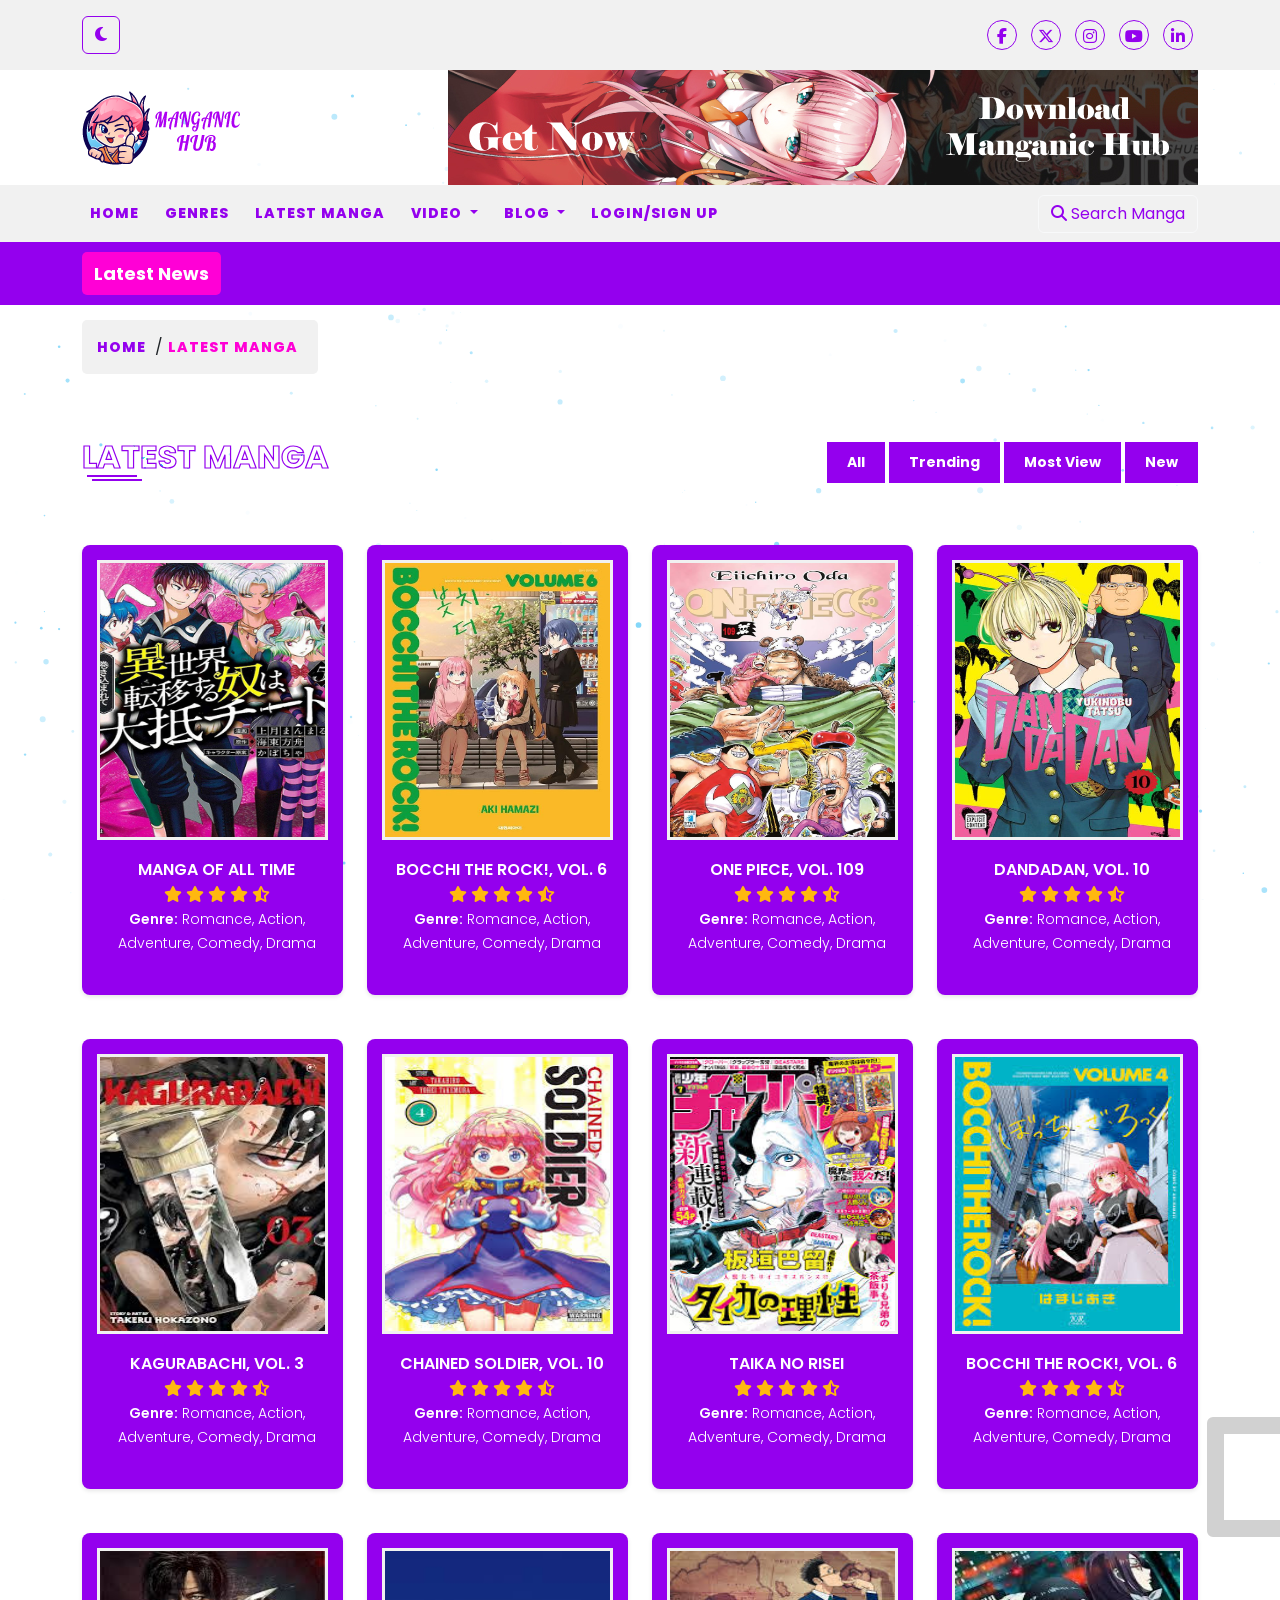
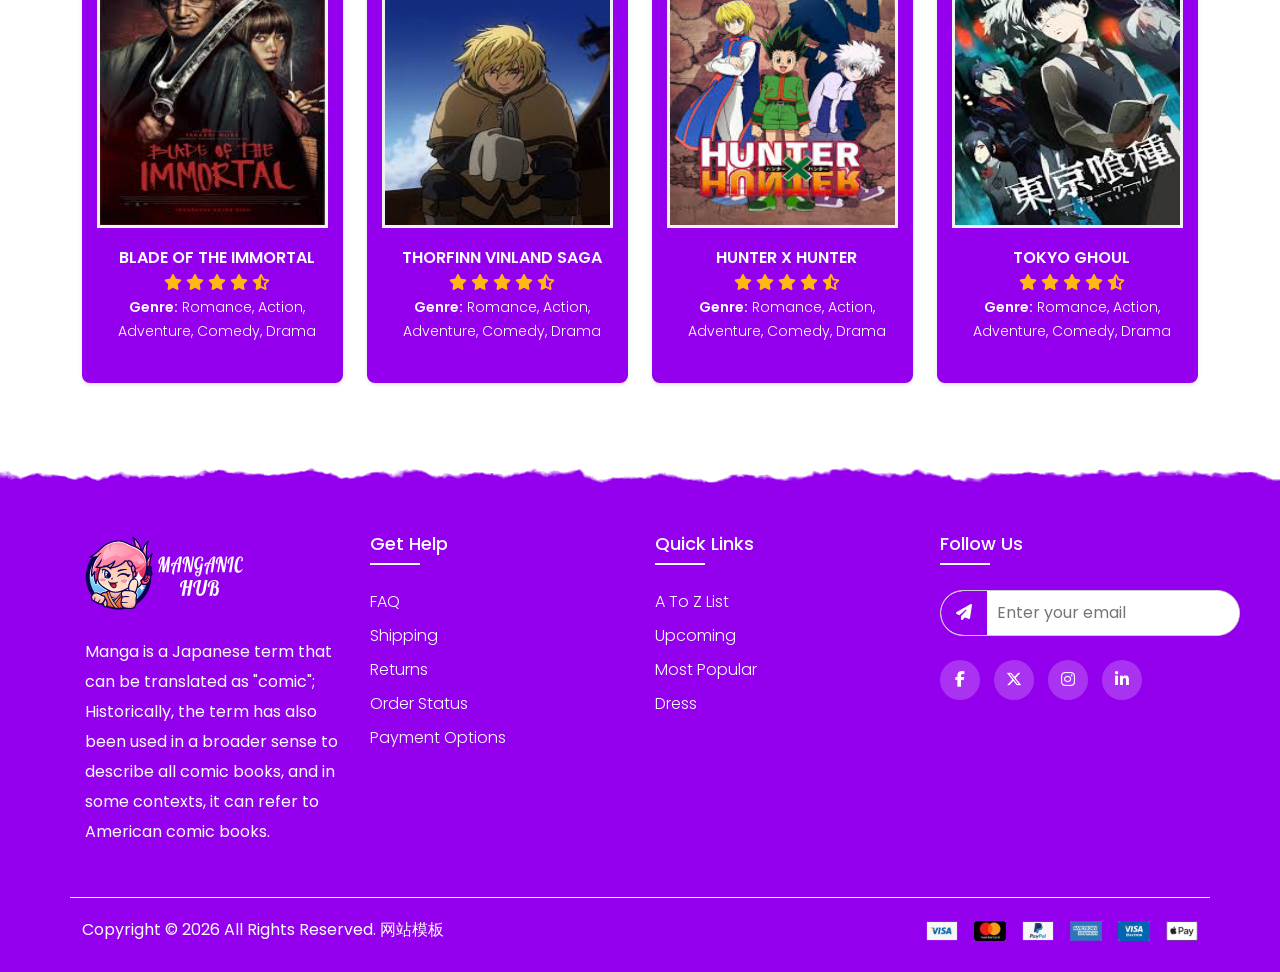
<file: latest_manga.html>
<!DOCTYPE html>
<html lang="en">

<head>
    <meta charset="UTF-8">
    <meta name="viewport" content="width=device-width, initial-scale=1.0">
    <title>Latest Manga - Manganic</title>

    <!-- Favicon -->
    <link rel="icon" href="images/fav.png" type="image/png">
    <!-- Google Fonts -->
    <link href="https://fonts.googleapis.com/css2?family=Bebas+Neue&family=Poppins:wght@300;400;700&display=swap"
        rel="stylesheet">

    <!-- Bootstrap CSS -->
    <link rel="stylesheet" href="css/bootstrap.min.css">

    <!-- Font Awesome -->
    <link rel="stylesheet" href="css/all.min.css">
    <!-- Slick CSS -->
    <link rel="stylesheet" href="css/slick.css">
    <link rel="stylesheet" type="text/css"
        href="https://cdn.bootcdn.net/ajax/libs/slick-carousel/1.8.1/slick-theme.min.css" />
    <!-- venobox -->
    <link rel="stylesheet" href="https://cdn.bootcdn.net/ajax/libs/venobox/2.1.8/venobox.min.css">

    <!-- Custom CSS -->
    <link rel="stylesheet" href="css/style.css">
    <!-- Responsive CSS -->
    <link rel="stylesheet" href="css/responsive.css">

</head>

<body>
    <!-- Preloader -->
    <div id="preloader">
        <div class="loader">
            <div class="spinner"></div>
            <img src="images/fav.png" alt="Logo" class="logo" />
        </div>
    </div>
    <div class="particles-js dots" id="particles-js"></div>
    <!-- Header -->
    <header class="p-3">
        <div class="container">
            <div class="row">
                <div class="col-12 d-flex justify-content-between align-items-center">
                    <button id="darkModeToggle" class="btn btn-outline-light"><i class="fas fa-moon"></i></button>

                    <div class="social-icons">
                        <a href="#"><i class="fab fa-facebook-f"></i></a>
                        <a href="#"><i class="fa-brands fa-x-twitter"></i></a>
                        <a href="#"><i class="fab fa-instagram"></i></a>
                        <a href="#"><i class="fab fa-youtube"></i></a>
                        <a href="#"><i class="fab fa-linkedin-in"></i></a>
                    </div>
                </div>
            </div>
        </div>
    </header>
    <!-- add section -->
    <section>
        <div class="container">
            <div class="row">
                <div class="col-lg-12">
                    <div class="add-content d-flex justify-content-between align-items-center">
                        <div class="logos">
                            <a href="index.html"><img src="images/logo.png" alt=""></a>
                        </div>
                        <div class="add-img">
                            <img src="images/add.jpg" class="img-fluid w-100" alt="">
                        </div>
                    </div>
                </div>

            </div>
        </div>
    </section>
    <!-- add section -->
    <!--  Navbar with Offcanvas for Small Devices -->
    <nav class="navbar navbar-expand-md main-menu">
        <div class="container">
            <button class="navbar-toggler" type="button" data-bs-toggle="offcanvas" data-bs-target="#offcanvasMenu">
                <i class="fas fa-bars"></i>
            </button>
            <button class="btn btn-outline-light d-lg-none ms-2 mobile-btn-search" data-bs-toggle="modal"
                data-bs-target="#searchModal">
                <i class="fas fa-search"></i>
            </button>

            <!-- Offcanvas Menu -->
            <div class="offcanvas offcanvas-start bg-dark text-white" id="offcanvasMenu">
                <div class="offcanvas-header">
                    <h5 class="offcanvas-title">Menu</h5>
                    <button type="button" class="btn-close btn-close-white" data-bs-dismiss="offcanvas"></button>
                </div>
                <div class="offcanvas-body">
                    <ul class="navbar-nav">
                        <li class="nav-item"><a class="nav-link" href="index.html">Home</a></li>
                        <li class="nav-item"><a class="nav-link" href="genres.html">Genres</a></li>
                        <li class="nav-item"><a class="nav-link" href="latest_manga.html">Latest Manga</a></li>

                        <!-- Video Dropdown Menu -->
                        <li class="nav-item dropdown">
                            <a class="nav-link dropdown-toggle" href="#" id="videoDropdown" role="button">
                                Video
                            </a>
                            <ul class="dropdown-menu" aria-labelledby="videoDropdown">
                                <li><a class="dropdown-item" href="video.html">All Videos</a></li>
                                <li><a class="dropdown-item" href="video-single.html">Video Single</a></li>
                            </ul>
                        </li>

                        <!-- Blog Dropdown Menu -->
                        <li class="nav-item dropdown">
                            <a class="nav-link dropdown-toggle" href="#" id="blogDropdown" role="button">
                                Blog
                            </a>
                            <ul class="dropdown-menu" aria-labelledby="blogDropdown">
                                <li><a class="dropdown-item" href="blog.html">Blog</a></li>
                                <li><a class="dropdown-item" href="blog-single.html">Blog Single</a></li>
                            </ul>
                        </li>

                        <li class="nav-item"><a class="nav-link" data-bs-toggle="modal"
                                data-bs-target="#loginModal">Login/Sign Up</a></li>
                    </ul>
                </div>
            </div>

            <button class="search-btn btn btn-outline-light ms-auto d-none d-lg-block" data-bs-toggle="modal"
                data-bs-target="#searchModal">
                <i class="fas fa-search"></i> Search Manga
            </button>
        </div>
    </nav>

    <!-- Search Modal -->
    <div class="modal fade" id="searchModal" tabindex="-1" role="dialog" aria-modal="true"
        aria-labelledby="searchModalLabel" aria-hidden="true">

        <div class="modal-dialog modal-dialog-centered">
            <div class="modal-content">

                <!-- Modal Header -->
                <div class="modal-header">
                    <h5 class="modal-title" id="searchModalLabel">Search Manga</h5>
                    <button type="button" class="btn-close" data-bs-dismiss="modal" aria-label="Close"></button>
                </div>

                <!-- Modal Body -->
                <div class="modal-body">
                    <div class="mb-3">
                        <label for="searchInput" class="form-label visually-hidden">
                            Search Manga
                        </label>
                        <input type="text" class="form-control" id="searchInput" placeholder="Search manga..."
                            autofocus>
                    </div>

                    <button type="button" id="searchBtn" class="btn btn-primary w-100">
                        Search
                    </button>
                </div>

            </div>
        </div>
    </div>


    <!-- Login / Sign Up Modal -->
    <div class="modal fade" id="loginModal" tabindex="-1" role="dialog" aria-modal="true"
        aria-labelledby="loginModalLabel" aria-hidden="true">

        <div class="modal-dialog modal-dialog-centered">
            <div class="modal-content">

                <!-- Modal Header -->
                <div class="modal-header">
                    <h5 class="modal-title" id="loginModalLabel">Login / Sign Up</h5>
                    <button type="button" class="btn-close" data-bs-dismiss="modal" aria-label="Close"></button>
                </div>

                <!-- Modal Body -->
                <div class="modal-body">
                    <form class="row g-3" novalidate>

                        <div class="col-12">
                            <label for="loginEmail" class="form-label">Email</label>
                            <input type="email" class="form-control" id="loginEmail" placeholder="Email" required>
                        </div>

                        <div class="col-12">
                            <label for="loginPassword" class="form-label">Password</label>
                            <input type="password" class="form-control" id="loginPassword" placeholder="Password"
                                required>
                        </div>

                        <div class="col-12">
                            <button type="submit" class="wishlist-btn w-100">
                                Sign in
                            </button>
                        </div>

                    </form>
                </div>

            </div>
        </div>
    </div>

    <!-- *********************************************
                latest news section start
    ********************************************** -->
    <section id="latest-news" style="background:#9400EE; padding:10px 0; position:relative;">
        <div class="container position-relative">
            <div class="row align-items-center">
                <div class="col-lg-2">
                    <div class="section-title-border text-white">
                        <span>Latest News</span>
                    </div>
                </div>

                <div class="col-lg-10">
                    <div class="marquee-container">
                        <div class="marquee">
                            <span>Breaking News: Your latest updates go here... Stay tuned for more updates.</span>
                        </div>
                    </div>
                </div>
            </div>
        </div>
    </section>

    <!-- *********************************************
                latest news section start
    ********************************************** -->

    <!-- *********************************************
            breadcrumb section start
    ********************************************** -->
    <section class="mb-5">
        <div class="container">
            <div class="row">
                <div class="col-lg-12">
                    <div class="breadcrumb">
                        <ul class="d-flex justify-content-center align-items-center">
                            <li><a href="index.html">Home </a> / </li>
                            <li><a class="active" href="latest_manga.html">Latest Manga</a></li>
                        </ul>
                    </div>
                </div>
            </div>
        </div>

    </section>
    <!-- *********************************************
            breadcrumb section end
    ********************************************** -->

    <!-- *********************************************
                latest manga section start
    ********************************************** -->
    <section class="latest-manga-section">
        <div class="container ">
            <div class="row">
                <div class="col-lg-12">
                    <div class="recent-news-title manga-header latest-manga-title">
                        <h3>LATEST MANGA</h3>
                        <p></p>
                        <div class="filters">
                            <button class="filter-btn" data-filter="all">All</button>
                            <button class="filter-btn" data-filter=".trending">Trending</button>
                            <button class="filter-btn" data-filter=".most-view">Most View</button>
                            <button class="filter-btn" data-filter=".new">New</button>
                        </div>
                    </div>

                    <div class="row" id="manga-container">
                        <div class="col-lg-3 col-md-4 col-sm-6 mix manga-card trending">
                            <div class="latest-manga-card ">
                                <img src="images/latest/01.jpg" class="img-fluid w-100" alt="Manga 1">
                                <div class="recent-new-text ms-2">
                                    <h3><a href="manga_single_page.html">Manga Of All Time</a></h3>
                                    <div class="ratings">
                                        <i class="fas fa-star"></i>
                                        <i class="fas fa-star"></i>
                                        <i class="fas fa-star"></i>
                                        <i class="fas fa-star"></i>
                                        <i class="fas fa-star-half-alt"></i>
                                    </div>
                                    <div class="tags">

                                        <a href="#"><span>Genre:</span></a>
                                        <a href="#">Romance,</a>
                                        <a href="#">Action,</a>
                                        <a href="#">Adventure,</a>
                                        <a href="#">Comedy,</a>
                                        <a href="#">Drama</a>
                                    </div>
                                    <div class="add-to-cart-btn">
                                        <a href="manga_single_page.html"><i class="fas fa-shopping-cart"></i> Select
                                            Manga</a>
                                    </div>
                                </div>
                            </div>
                        </div>

                        <div class="col-lg-3 col-md-4 col-sm-6 mix manga-card trending">
                            <div class="latest-manga-card">
                                <img src="images/latest/02.jpg" class="img-fluid w-100" alt="Manga 1">
                                <div class="recent-new-text ms-2">
                                    <h3><a href="manga_single_page.html">Bocchi the Rock!, Vol. 6</a></h3>
                                    <div class="ratings">
                                        <i class="fas fa-star"></i>
                                        <i class="fas fa-star"></i>
                                        <i class="fas fa-star"></i>
                                        <i class="fas fa-star"></i>
                                        <i class="fas fa-star-half-alt"></i>
                                    </div>
                                    <div class="tags">
                                        <a href="#"><span>Genre:</span></a>
                                        <a href="#">Romance,</a>
                                        <a href="#">Action,</a>
                                        <a href="#">Adventure,</a>
                                        <a href="#">Comedy,</a>
                                        <a href="#">Drama</a>
                                    </div>
                                    <div class="add-to-cart-btn">
                                        <a href="manga_single_page.html"><i class="fas fa-shopping-cart"></i> Select
                                            Manga</a>
                                    </div>
                                </div>
                            </div>
                        </div>

                        <div class="col-lg-3 col-md-4 col-sm-6 mix manga-card most-view">
                            <div class="latest-manga-card">
                                <img src="images/latest/03.jpg" class="img-fluid w-100" alt="Manga 1">
                                <div class="recent-new-text ms-2">
                                    <h3><a href="manga_single_page.html">One Piece, Vol. 109</a></h3>
                                    <div class="ratings">
                                        <i class="fas fa-star"></i>
                                        <i class="fas fa-star"></i>
                                        <i class="fas fa-star"></i>
                                        <i class="fas fa-star"></i>
                                        <i class="fas fa-star-half-alt"></i>
                                    </div>
                                    <div class="tags">
                                        <a href="#"><span>Genre:</span></a>
                                        <a href="#">Romance,</a>
                                        <a href="#">Action,</a>
                                        <a href="#">Adventure,</a>
                                        <a href="#">Comedy,</a>
                                        <a href="#">Drama</a>
                                    </div>
                                    <div class="add-to-cart-btn">
                                        <a href="manga_single_page.html"><i class="fas fa-shopping-cart"></i> Select
                                            Manga</a>
                                    </div>
                                </div>
                            </div>
                        </div>

                        <div class="col-lg-3 col-md-4 col-sm-6 mix manga-card most-view">
                            <div class="latest-manga-card">
                                <img src="images/latest/04.jpg" class="img-fluid w-100" alt="Manga 1">
                                <div class="recent-new-text ms-2">
                                    <h3><a href="manga_single_page.html">Dandadan, Vol. 10</a></h3>
                                    <div class="ratings">
                                        <i class="fas fa-star"></i>
                                        <i class="fas fa-star"></i>
                                        <i class="fas fa-star"></i>
                                        <i class="fas fa-star"></i>
                                        <i class="fas fa-star-half-alt"></i>
                                    </div>
                                    <div class="tags">
                                        <a href="#"><span>Genre:</span></a>
                                        <a href="#">Romance,</a>
                                        <a href="#">Action,</a>
                                        <a href="#">Adventure,</a>
                                        <a href="#">Comedy,</a>
                                        <a href="#">Drama</a>
                                    </div>
                                    <div class="add-to-cart-btn">
                                        <a href="manga_single_page.html"><i class="fas fa-shopping-cart"></i> Select
                                            Manga</a>
                                    </div>
                                </div>
                            </div>
                        </div>

                        <div class="col-lg-3 col-md-4 col-sm-6 mix manga-card new">
                            <div class="latest-manga-card">
                                <img src="images/latest/05.jpg" class="img-fluid w-100" alt="Manga 1">
                                <div class="recent-new-text ms-2">
                                    <h3><a href="manga_single_page.html">Kagurabachi, Vol. 3</a></h3>
                                    <div class="ratings">
                                        <i class="fas fa-star"></i>
                                        <i class="fas fa-star"></i>
                                        <i class="fas fa-star"></i>
                                        <i class="fas fa-star"></i>
                                        <i class="fas fa-star-half-alt"></i>
                                    </div>
                                    <div class="tags">

                                        <a href="#"><span>Genre:</span></a>
                                        <a href="#">Romance,</a>
                                        <a href="#">Action,</a>
                                        <a href="#">Adventure,</a>
                                        <a href="#">Comedy,</a>
                                        <a href="#">Drama</a>
                                    </div>
                                    <div class="add-to-cart-btn">
                                        <a href="manga_single_page.html"><i class="fas fa-shopping-cart"></i> Select
                                            Manga</a>
                                    </div>
                                </div>
                            </div>
                        </div>

                        <div class="col-lg-3 col-md-4 col-sm-6 mix manga-card new">
                            <div class="latest-manga-card">
                                <img src="images/latest/06.jpg" class="img-fluid w-100" alt="Manga 1">
                                <div class="recent-new-text ms-2">
                                    <h3><a href="manga_single_page.html">Chained Soldier, Vol. 10</a></h3>
                                    <div class="ratings">
                                        <i class="fas fa-star"></i>
                                        <i class="fas fa-star"></i>
                                        <i class="fas fa-star"></i>
                                        <i class="fas fa-star"></i>
                                        <i class="fas fa-star-half-alt"></i>
                                    </div>
                                    <div class="tags">

                                        <a href="#"><span>Genre:</span></a>
                                        <a href="#">Romance,</a>
                                        <a href="#">Action,</a>
                                        <a href="#">Adventure,</a>
                                        <a href="#">Comedy,</a>
                                        <a href="#">Drama</a>
                                    </div>
                                    <div class="add-to-cart-btn">
                                        <a href="manga_single_page.html"><i class="fas fa-shopping-cart"></i> Select
                                            Manga</a>
                                    </div>
                                </div>
                            </div>
                        </div>

                        <div class="col-lg-3 col-md-4 col-sm-6 mix manga-card trending">
                            <div class="latest-manga-card">
                                <img src="images/latest/07.jpeg" class="img-fluid w-100" alt="Manga 1">
                                <div class="recent-new-text ms-2">
                                    <h3><a href="manga_single_page.html">Taika no Risei</a></h3>
                                    <div class="ratings">
                                        <i class="fas fa-star"></i>
                                        <i class="fas fa-star"></i>
                                        <i class="fas fa-star"></i>
                                        <i class="fas fa-star"></i>
                                        <i class="fas fa-star-half-alt"></i>
                                    </div>
                                    <div class="tags">

                                        <a href="#"><span>Genre:</span></a>
                                        <a href="#">Romance,</a>
                                        <a href="#">Action,</a>
                                        <a href="#">Adventure,</a>
                                        <a href="#">Comedy,</a>
                                        <a href="#">Drama</a>
                                    </div>
                                    <div class="add-to-cart-btn">
                                        <a href="manga_single_page.html"><i class="fas fa-shopping-cart"></i> Select
                                            Manga</a>
                                    </div>
                                </div>
                            </div>
                        </div>

                        <div class="col-lg-3 col-md-4 col-sm-6 mix manga-card most-view">
                            <div class="latest-manga-card">
                                <img src="images/latest/08.jpeg" class="img-fluid w-100" alt="Manga 1">
                                <div class="recent-new-text ms-2">
                                    <h3><a href="manga_single_page.html">Bocchi the Rock!, Vol. 6</a></h3>
                                    <div class="ratings">
                                        <i class="fas fa-star"></i>
                                        <i class="fas fa-star"></i>
                                        <i class="fas fa-star"></i>
                                        <i class="fas fa-star"></i>
                                        <i class="fas fa-star-half-alt"></i>
                                    </div>
                                    <div class="tags">

                                        <a href="#"><span>Genre:</span></a>
                                        <a href="#">Romance,</a>
                                        <a href="#">Action,</a>
                                        <a href="#">Adventure,</a>
                                        <a href="#">Comedy,</a>
                                        <a href="#">Drama</a>
                                    </div>
                                    <div class="add-to-cart-btn">
                                        <a href="manga_single_page.html"><i class="fas fa-shopping-cart"></i> Select
                                            Manga</a>
                                    </div>
                                </div>
                            </div>
                        </div>

                        <div class="col-lg-3 col-md-4 col-sm-6 mix manga-card most-view">
                            <div class="latest-manga-card">
                                <img src="images/latest/09.jpeg" class="img-fluid w-100" alt="Manga 1">
                                <div class="recent-new-text ms-2">
                                    <h3><a href="manga_single_page.html">Blade of the Immortal</a></h3>
                                    <div class="ratings">
                                        <i class="fas fa-star"></i>
                                        <i class="fas fa-star"></i>
                                        <i class="fas fa-star"></i>
                                        <i class="fas fa-star"></i>
                                        <i class="fas fa-star-half-alt"></i>
                                    </div>
                                    <div class="tags">

                                        <a href="#"><span>Genre:</span></a>
                                        <a href="#">Romance,</a>
                                        <a href="#">Action,</a>
                                        <a href="#">Adventure,</a>
                                        <a href="#">Comedy,</a>
                                        <a href="#">Drama</a>
                                    </div>
                                    <div class="add-to-cart-btn">
                                        <a href="manga_single_page.html"><i class="fas fa-shopping-cart"></i> Select
                                            Manga</a>
                                    </div>
                                </div>
                            </div>
                        </div>

                        <div class="col-lg-3 col-md-4 col-sm-6 mix manga-card most-view">
                            <div class="latest-manga-card">
                                <img src="images/latest/10.jpeg" class="img-fluid w-100" alt="Manga 1">
                                <div class="recent-new-text ms-2">
                                    <h3><a href="manga_single_page.html">thorfinn vinland saga</a></h3>
                                    <div class="ratings">
                                        <i class="fas fa-star"></i>
                                        <i class="fas fa-star"></i>
                                        <i class="fas fa-star"></i>
                                        <i class="fas fa-star"></i>
                                        <i class="fas fa-star-half-alt"></i>
                                    </div>
                                    <div class="tags">

                                        <a href="#"><span>Genre:</span></a>
                                        <a href="#">Romance,</a>
                                        <a href="#">Action,</a>
                                        <a href="#">Adventure,</a>
                                        <a href="#">Comedy,</a>
                                        <a href="#">Drama</a>
                                    </div>
                                    <div class="add-to-cart-btn">
                                        <a href="manga_single_page.html"><i class="fas fa-shopping-cart"></i> Select
                                            Manga</a>
                                    </div>
                                </div>
                            </div>
                        </div>

                        <div class="col-lg-3 col-md-4 col-sm-6 mix manga-card most-view">
                            <div class="latest-manga-card">
                                <img src="images/latest/11.jpeg" class="img-fluid w-100" alt="Manga 1">
                                <div class="recent-new-text ms-2">
                                    <h3><a href="manga_single_page.html">Hunter x Hunter</a></h3>
                                    <div class="ratings">
                                        <i class="fas fa-star"></i>
                                        <i class="fas fa-star"></i>
                                        <i class="fas fa-star"></i>
                                        <i class="fas fa-star"></i>
                                        <i class="fas fa-star-half-alt"></i>
                                    </div>
                                    <div class="tags">

                                        <a href="#"><span>Genre:</span></a>
                                        <a href="#">Romance,</a>
                                        <a href="#">Action,</a>
                                        <a href="#">Adventure,</a>
                                        <a href="#">Comedy,</a>
                                        <a href="#">Drama</a>
                                    </div>
                                    <div class="add-to-cart-btn">
                                        <a href="manga_single_page.html"><i class="fas fa-shopping-cart"></i> Select
                                            Manga</a>
                                    </div>
                                </div>
                            </div>
                        </div>

                        <div class="col-lg-3 col-md-4 col-sm-6 mix manga-card most-view">
                            <div class="latest-manga-card">
                                <img src="images/latest/12.jpeg" class="img-fluid w-100" alt="Manga 1">
                                <div class="recent-new-text ms-2">
                                    <h3><a href="manga_single_page.html">Tokyo Ghoul</a></h3>
                                    <div class="ratings">
                                        <i class="fas fa-star"></i>
                                        <i class="fas fa-star"></i>
                                        <i class="fas fa-star"></i>
                                        <i class="fas fa-star"></i>
                                        <i class="fas fa-star-half-alt"></i>
                                    </div>
                                    <div class="tags">

                                        <a href="#"><span>Genre:</span></a>
                                        <a href="#">Romance,</a>
                                        <a href="#">Action,</a>
                                        <a href="#">Adventure,</a>
                                        <a href="#">Comedy,</a>
                                        <a href="#">Drama</a>
                                    </div>
                                    <div class="add-to-cart-btn">
                                        <a href="manga_single_page.html"><i class="fas fa-shopping-cart"></i> Select
                                            Manga</a>
                                    </div>
                                </div>
                            </div>
                        </div>
                    </div>
                </div>
            </div>
        </div>
    </section>
    <!-- *********************************************
                latest manga section end
    ********************************************** -->


    <!-- *********************************************
                footer section start
    ********************************************** -->
    <footer class="footer">
        <ul class="circles-box">
            <li></li>
            <li></li>
            <li></li>
            <li></li>
            <li></li>
            <li></li>
            <li></li>
            <li></li>
            <li></li>
            <li></li>
        </ul>
        <div class="container">
            <div class="row">
                <div class="footer-col">

                    <a href="#"><img src="images/footer-logo.png" class="img-fluid w-100" alt=""></a>
                    <p class="company-description mt-4">
                        Manga is a Japanese term that can be translated as "comic"; Historically, the term has also been
                        used in a broader sense to describe all comic books, and in some contexts, it can refer to
                        American comic books.
                    </p>
                </div>
                <div class="footer-col">
                    <h4>get help</h4>
                    <ul>
                        <li><a href="#">FAQ</a></li>
                        <li><a href="#">shipping</a></li>
                        <li><a href="#">returns</a></li>
                        <li><a href="#">order status</a></li>
                        <li><a href="#">payment options</a></li>
                    </ul>
                </div>
                <div class="footer-col">
                    <h4>Quick links</h4>
                    <ul>
                        <li><a href="#">A to Z List</a></li>
                        <li><a href="#">Upcoming</a></li>
                        <li><a href="#">Most Popular</a></li>
                        <li><a href="#">dress</a></li>
                    </ul>
                </div>
                <div class="footer-col">
                    <h4>follow us</h4>
                    <form class="newsletter form-group mb-4" method="POST" action="subscribe.php">
                        <button type="submit"><i class="fas fa-paper-plane"></i></button>
                        <input type="email" name="email" placeholder="Enter your email" required>
                    </form>


                    <div class="social-links">
                        <a href="#"><i class="fab fa-facebook-f"></i></a>
                        <a href="#"><i class="fa-brands fa-x-twitter"></i></a>
                        <a href="#"><i class="fab fa-instagram"></i></a>
                        <a href="#"><i class="fab fa-linkedin-in"></i></a>
                    </div>
                </div>
                <div class="copyright-section d-flex justify-content-between">
                    <div class="credit">
                        <p>Copyright © 2026 All Rights Reserved. <a target="_blank" href="https://www.mobanwang.com/" title="网站模板">网站模板</a></p>
                    </div>
                    <div class="payment">
                        <img src="images/payments.png" alt="">
                    </div>
                </div>
            </div>
        </div>
    </footer>
    <!-- *********************************************
                footer section end
    ********************************************** -->
    <button id="backToTop">&#8679;</button>
    <!--  JavaScript Files -->
    <script src="https://code.jquery.com/jquery-3.6.0.min.js"></script>
    <script src="js/bootstrap.bundle.min.js"></script>
    <script src="js/slick.min.js"></script>
    <script src="https://cdn.bootcdn.net/ajax/libs/mixitup/3.3.1/mixitup.min.js"></script>
    <script src="https://cdn.bootcdn.net/ajax/libs/venobox/2.1.8/venobox.min.js"></script>
    <script src="https://cdn.bootcdn.net/ajax/libs/OwlCarousel2/2.3.4/owl.carousel.min.js"></script>
    <script src="js/particles.min.js"></script>
    <script src="js/script.js"></script>

    <!-- <script>
            document.addEventListener("DOMContentLoaded", function() {
        var mixer = mixitup('#manga-container');
    });
    </script> -->
    <script>
        document.addEventListener("DOMContentLoaded", function () {
            const searchBtn = document.getElementById('searchBtn');
            const searchInput = document.getElementById('searchInput');

            function performSearch() {
                const query = searchInput.value.trim().toLowerCase();
                if (!query) {
                    alert("Please enter something to search.");
                    return;
                }

                // Find all elements that contain the search text
                const allElements = document.querySelectorAll("body *:not(script):not(style)");
                let foundElement = null;

                allElements.forEach(el => {
                    if (!foundElement && el.children.length === 0) { // only leaf nodes
                        if (el.textContent.toLowerCase().includes(query)) {
                            foundElement = el;
                        }
                    }
                });

                if (foundElement) {
                    foundElement.scrollIntoView({
                        behavior: "smooth",
                        block: "center"
                    });
                    foundElement.style.backgroundColor = "yellow"; // highlight
                    setTimeout(() => {
                        foundElement.style.backgroundColor = "";
                    }, 2000);
                } else {
                    alert("❌ Not Found");
                }

                // Close modal after search
                const modal = bootstrap.Modal.getInstance(document.getElementById('searchModal'));
                if (modal) modal.hide();
            }

            // Click search
            searchBtn.addEventListener('click', performSearch);

            // Enter key search
            searchInput.addEventListener('keydown', function (e) {
                if (e.key === 'Enter') {
                    performSearch();
                }
            });
        });
    </script>

</body>

</html>
</file>
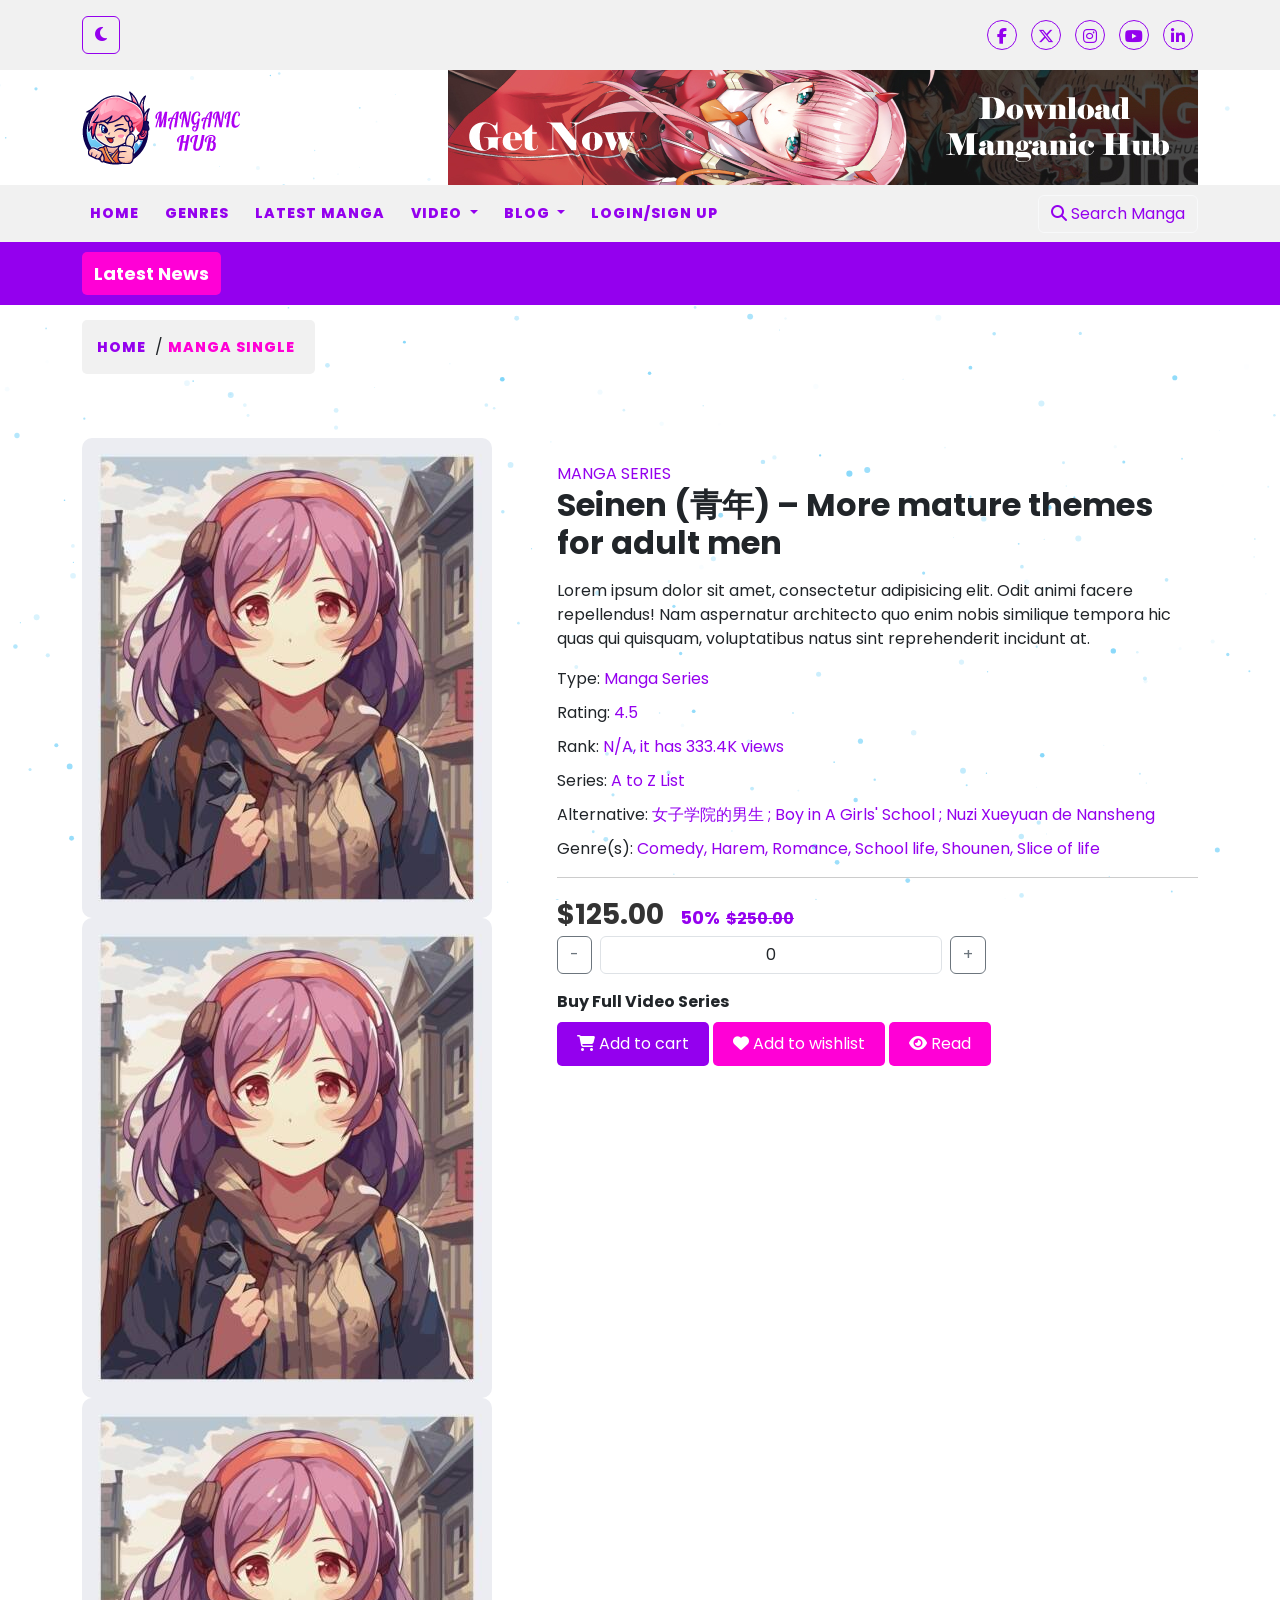
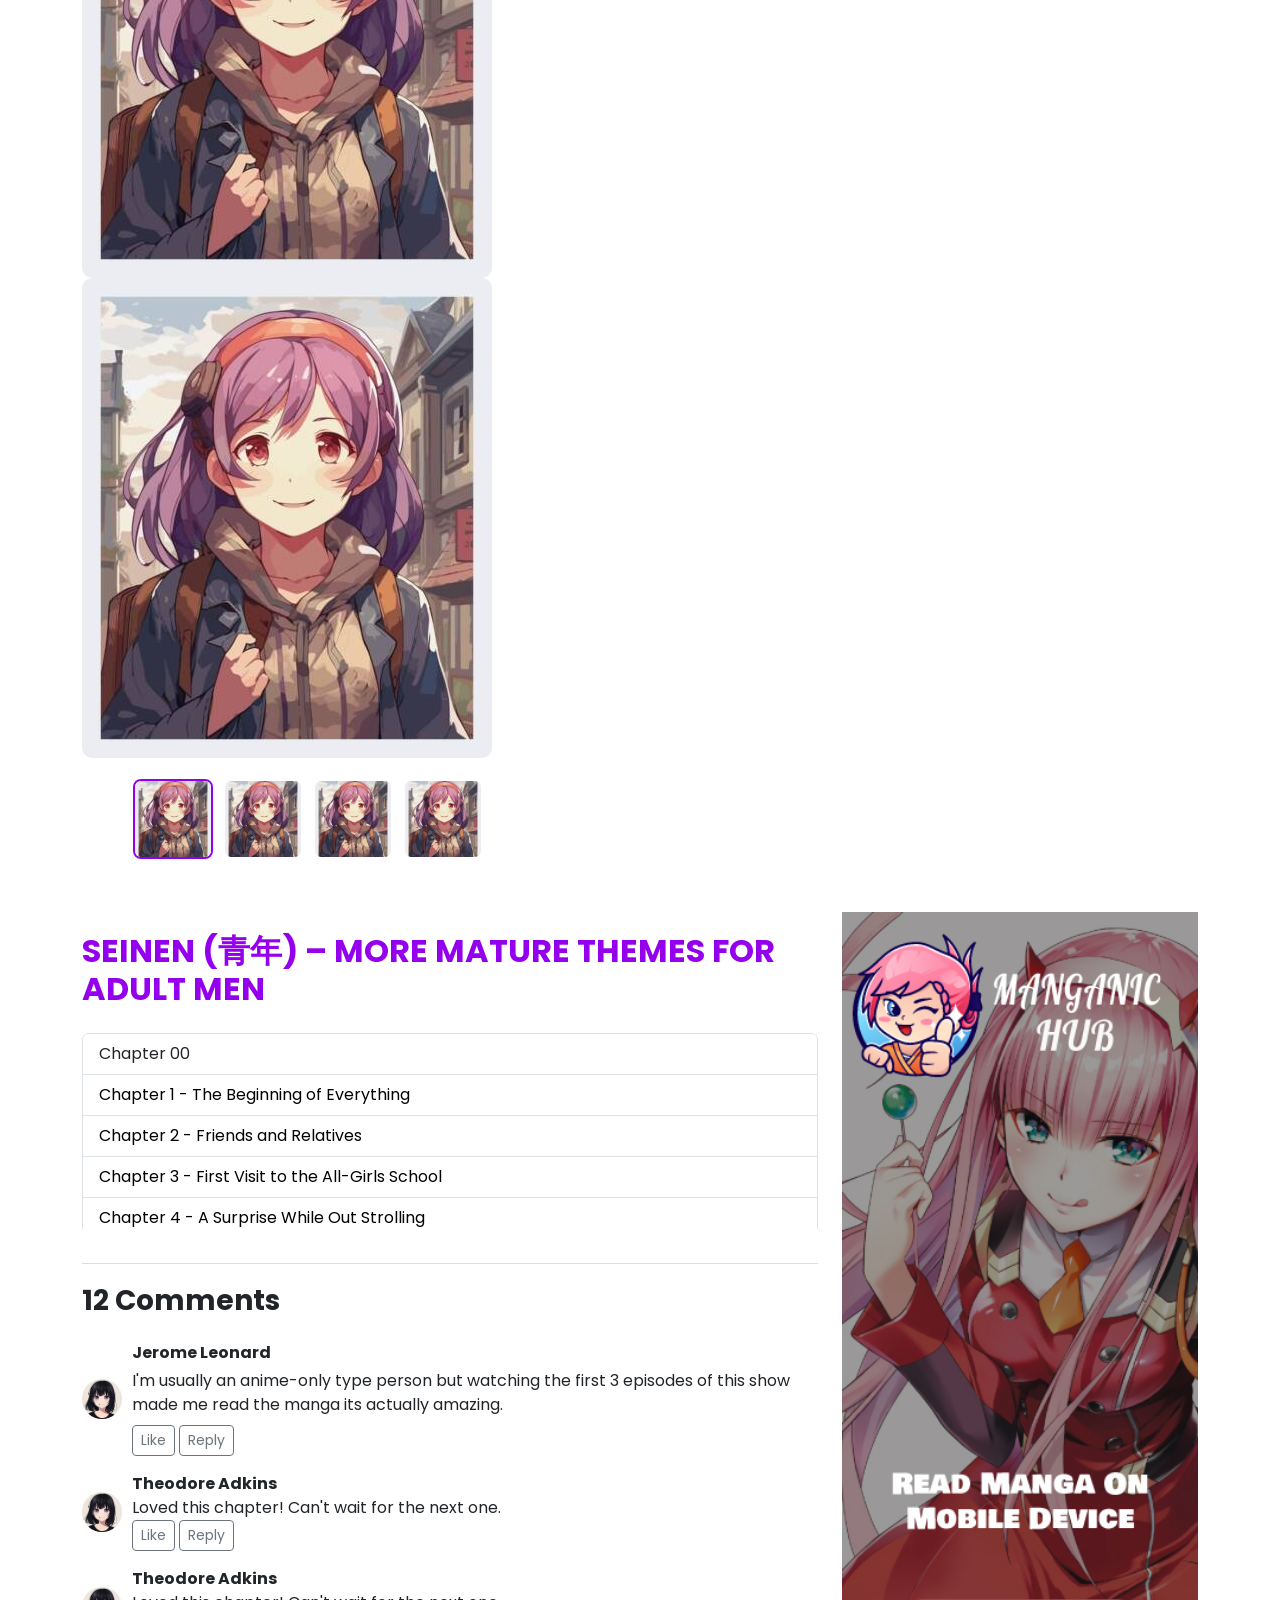
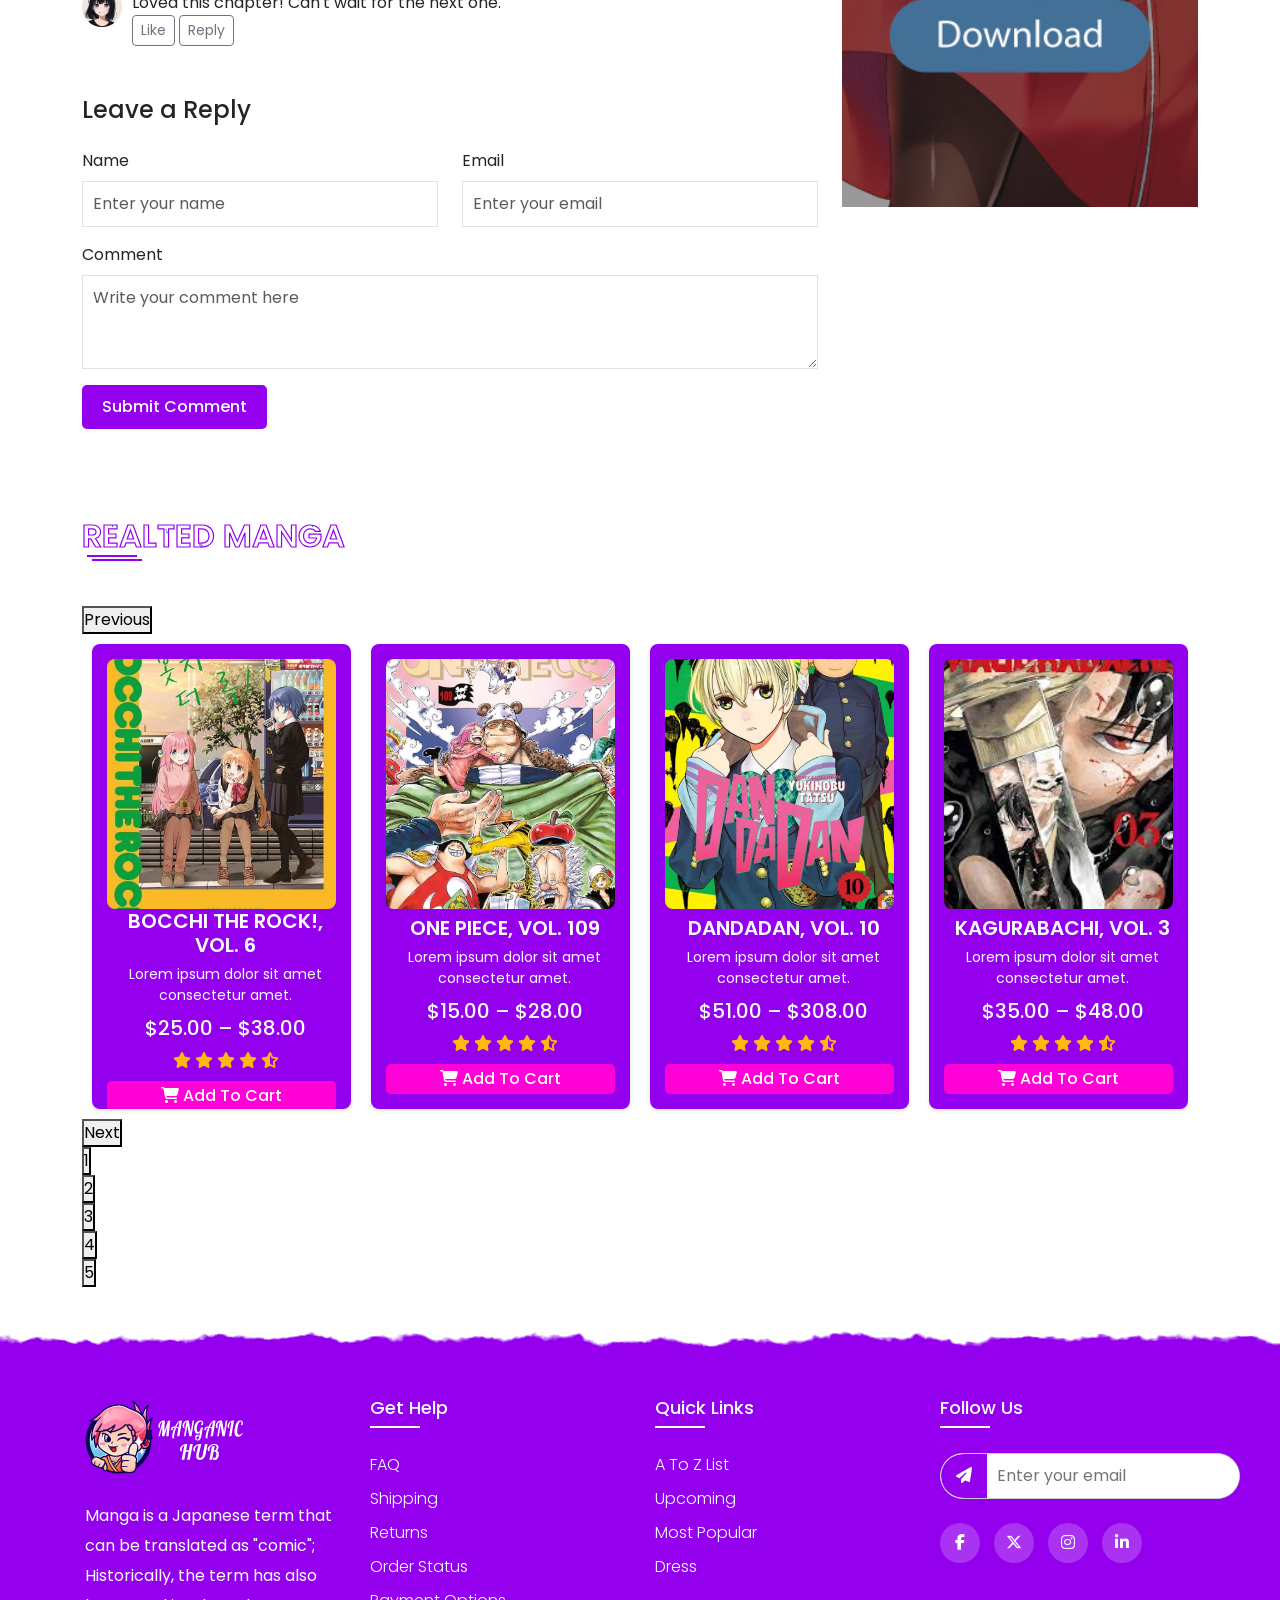
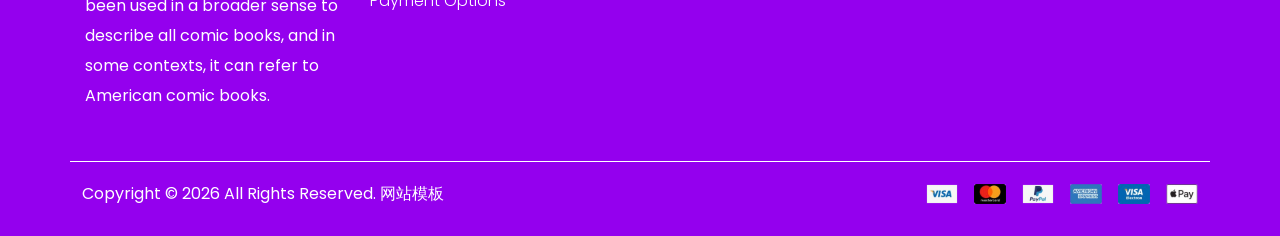
<file: manga_single_page.html>
<!DOCTYPE html>
<html lang="en">

<head>
    <meta charset="UTF-8">
    <meta name="viewport" content="width=device-width, initial-scale=1.0">
    <title>Manga Single Page - Manganic</title>

    <!-- Favicon -->
    <link rel="icon" href="images/fav.png" type="image/png">
    <!-- Google Fonts -->
    <link href="https://fonts.googleapis.com/css2?family=Bebas+Neue&family=Poppins:wght@300;400;700&display=swap"
        rel="stylesheet">

    <!-- Bootstrap CSS -->
    <link rel="stylesheet" href="css/bootstrap.min.css">

    <!-- Font Awesome -->
    <link rel="stylesheet" href="css/all.min.css">
    <!-- Slick CSS -->
    <link rel="stylesheet" href="css/slick.css">
    <link rel="stylesheet" type="text/css"
        href="https://cdn.bootcdn.net/ajax/libs/slick-carousel/1.8.1/slick-theme.min.css" />
    <!-- venobox -->
    <link rel="stylesheet" href="https://cdn.bootcdn.net/ajax/libs/venobox/2.1.8/venobox.min.css">

    <!-- Custom CSS -->
    <link rel="stylesheet" href="css/style.css">
    <!-- Responsive CSS -->
    <link rel="stylesheet" href="css/responsive.css">
    <style>

    </style>
</head>

<body>
    <!-- Preloader -->
    <div id="preloader">
        <div class="loader">
            <div class="spinner"></div>
            <img src="images/fav.png" alt="Logo" class="logo" />
        </div>
    </div>
    <div class="particles-js dots" id="particles-js"></div>
    <!-- Header -->
    <header class="p-3">
        <div class="container">
            <div class="row">
                <div class="col-12 d-flex justify-content-between align-items-center">
                    <button id="darkModeToggle" class="btn btn-outline-light"><i class="fas fa-moon"></i></button>

                    <div class="social-icons">
                        <a href="#"><i class="fab fa-facebook-f"></i></a>
                        <a href="#"><i class="fa-brands fa-x-twitter"></i></a>
                        <a href="#"><i class="fab fa-instagram"></i></a>
                        <a href="#"><i class="fab fa-youtube"></i></a>
                        <a href="#"><i class="fab fa-linkedin-in"></i></a>
                    </div>
                </div>
            </div>
        </div>
    </header>
    <!-- add section -->
    <section>
        <div class="container">
            <div class="row">
                <div class="col-lg-12">
                    <div class="add-content d-flex justify-content-between align-items-center">
                        <div class="logos">
                            <a href="index.html"><img src="images/logo.png" alt=""></a>
                        </div>
                        <div class="add-img">
                            <img src="images/add.jpg" class="img-fluid w-100" alt="">
                        </div>
                    </div>
                </div>

            </div>
        </div>
    </section>
    <!-- add section -->
    <!--  Navbar with Offcanvas for Small Devices -->
    <nav class="navbar navbar-expand-md main-menu">
        <div class="container">
            <button class="navbar-toggler" type="button" data-bs-toggle="offcanvas" data-bs-target="#offcanvasMenu">
                <i class="fas fa-bars"></i>
            </button>
            <button class="btn btn-outline-light d-lg-none ms-2 mobile-btn-search" data-bs-toggle="modal"
                data-bs-target="#searchModal">
                <i class="fas fa-search"></i>
            </button>

            <!-- Offcanvas Menu -->
            <div class="offcanvas offcanvas-start bg-dark text-white" id="offcanvasMenu">
                <div class="offcanvas-header">
                    <h5 class="offcanvas-title">Menu</h5>
                    <button type="button" class="btn-close btn-close-white" data-bs-dismiss="offcanvas"></button>
                </div>
                <div class="offcanvas-body">
                    <ul class="navbar-nav">
                        <li class="nav-item"><a class="nav-link" href="index.html">Home</a></li>
                        <li class="nav-item"><a class="nav-link" href="genres.html">Genres</a></li>
                        <li class="nav-item"><a class="nav-link" href="latest_manga.html">Latest Manga</a></li>

                        <!-- Video Dropdown Menu -->
                        <li class="nav-item dropdown">
                            <a class="nav-link dropdown-toggle" href="#" id="videoDropdown" role="button">
                                Video
                            </a>
                            <ul class="dropdown-menu" aria-labelledby="videoDropdown">
                                <li><a class="dropdown-item" href="video.html">All Videos</a></li>
                                <li><a class="dropdown-item" href="video-single.html">Video Single</a></li>
                            </ul>
                        </li>

                        <!-- Blog Dropdown Menu -->
                        <li class="nav-item dropdown">
                            <a class="nav-link dropdown-toggle" href="#" id="blogDropdown" role="button">
                                Blog
                            </a>
                            <ul class="dropdown-menu" aria-labelledby="blogDropdown">
                                <li><a class="dropdown-item" href="blog.html">Blog</a></li>
                                <li><a class="dropdown-item" href="blog-single.html">Blog Single</a></li>
                            </ul>
                        </li>

                        <li class="nav-item"><a class="nav-link" data-bs-toggle="modal"
                                data-bs-target="#loginModal">Login/Sign Up</a></li>
                    </ul>
                </div>
            </div>

            <button class="search-btn btn btn-outline-light ms-auto d-none d-lg-block" data-bs-toggle="modal"
                data-bs-target="#searchModal">
                <i class="fas fa-search"></i> Search Manga
            </button>
        </div>
    </nav>

    <!-- Search Modal -->
    <div class="modal fade" id="searchModal" tabindex="-1" role="dialog" aria-modal="true"
        aria-labelledby="searchModalLabel" aria-hidden="true">

        <div class="modal-dialog modal-dialog-centered">
            <div class="modal-content">

                <!-- Modal Header -->
                <div class="modal-header">
                    <h5 class="modal-title" id="searchModalLabel">Search Manga</h5>
                    <button type="button" class="btn-close" data-bs-dismiss="modal" aria-label="Close"></button>
                </div>

                <!-- Modal Body -->
                <div class="modal-body">
                    <div class="mb-3">
                        <label for="searchInput" class="form-label visually-hidden">
                            Search Manga
                        </label>
                        <input type="text" class="form-control" id="searchInput" placeholder="Search manga..."
                            autofocus>
                    </div>

                    <button type="button" id="searchBtn" class="btn btn-primary w-100">
                        Search
                    </button>
                </div>

            </div>
        </div>
    </div>


    <!-- Login / Sign Up Modal -->
    <div class="modal fade" id="loginModal" tabindex="-1" role="dialog" aria-modal="true"
        aria-labelledby="loginModalLabel" aria-hidden="true">

        <div class="modal-dialog modal-dialog-centered">
            <div class="modal-content">

                <!-- Modal Header -->
                <div class="modal-header">
                    <h5 class="modal-title" id="loginModalLabel">Login / Sign Up</h5>
                    <button type="button" class="btn-close" data-bs-dismiss="modal" aria-label="Close"></button>
                </div>

                <!-- Modal Body -->
                <div class="modal-body">
                    <form class="row g-3" novalidate>

                        <div class="col-12">
                            <label for="loginEmail" class="form-label">Email</label>
                            <input type="email" class="form-control" id="loginEmail" placeholder="Email" required>
                        </div>

                        <div class="col-12">
                            <label for="loginPassword" class="form-label">Password</label>
                            <input type="password" class="form-control" id="loginPassword" placeholder="Password"
                                required>
                        </div>

                        <div class="col-12">
                            <button type="submit" class="wishlist-btn w-100">
                                Sign in
                            </button>
                        </div>

                    </form>
                </div>

            </div>
        </div>
    </div>

    <!-- *********************************************
                latest news section start
    ********************************************** -->
    <section id="latest-news" style="background:#9400EE; padding:10px 0; position:relative;">
        <div class="container position-relative">
            <div class="row align-items-center">
                <div class="col-lg-2">
                    <div class="section-title-border text-white">
                        <span>Latest News</span>
                    </div>
                </div>

                <div class="col-lg-10">
                    <div class="marquee-container">
                        <div class="marquee">
                            <span>Breaking News: Your latest updates go here... Stay tuned for more updates.</span>
                        </div>
                    </div>
                </div>
            </div>
        </div>
    </section>

    <!-- *********************************************
                latest news section start
    ********************************************** -->


    <!-- *********************************************
            breadcrumb section start
    ********************************************** -->

    <section>
        <div class="container">
            <div class="row">
                <div class="col-lg-12">
                    <div class="breadcrumb">
                        <ul class="d-flex justify-content-center align-items-center">
                            <li><a href="index.html">Home </a> / </li>
                            <li><a class="active" href="manga_single_page.html">Manga Single</a></li>
                        </ul>
                    </div>
                </div>
            </div>
        </div>
    </section>
    <!-- *********************************************
            breadcrumb section end
    ********************************************** -->

    <!-- *********************************************
            manga-slingle section start
    ********************************************** -->

    <div class="container py-5">
        <div class="row">
            <div class="col-md-5">
                <div class="product-slider">
                    <a class="venobox product-image active" href="images/video.jpg"><img src="images/video.jpg"
                            alt="Sneaker"></a>
                    <a class="venobox product-image" href="images/video.jpg"><img src="images/video.jpg"
                            alt="Side View"></a>
                    <a class="venobox product-image" href="images/video.jpg"><img src="images/video.jpg"
                            alt="Top View"></a>
                    <a class="venobox product-image" href="images/video.jpg"><img src="images/video.jpg"
                            alt="Back View"></a>
                </div>
                <div class="thumbnail-slider mt-3 d-flex justify-content-center">
                    <div class="thumbnail active"><img src="images/video.jpg" alt="Thumbnail 1"></div>
                    <div class="thumbnail"><img src="images/video.jpg" alt="Thumbnail 2"></div>
                    <div class="thumbnail"><img src="images/video.jpg" alt="Thumbnail 3"></div>
                    <div class="thumbnail"><img src="images/video.jpg" alt="Thumbnail 4"></div>
                </div>
            </div>
            <div class="col-md-7 product-info mt-4">
                <span class="text-uppercase ">Manga Series</span>
                <h1>Seinen (青年) – More mature themes for adult men</h1>
                <p class="mt-3">Lorem ipsum dolor sit amet, consectetur adipisicing elit. Odit animi facere repellendus!
                    Nam aspernatur architecto quo enim nobis similique tempora hic quas qui quisquam, voluptatibus natus
                    sint reprehenderit incidunt at.</p>
                <ul class="manga-single-info mb-3 mt-3">
                    <li>Type: <span class="">Manga Series</span></li>
                    <li>Rating: <span class=""> 4.5</span></li>
                    <li>Rank: <span class=""> N/A, it has 333.4K views</span></li>
                    <li>Series: <span class=""> A to Z List</span></li>
                    <li>Alternative: <span class=""> 女子学院的男生 ; Boy in A Girls' School ; Nuzi Xueyuan de Nansheng</span>
                    </li>
                    <li class="pb-3">Genre(s): <span class="">Comedy, Harem, Romance, School life, Shounen, Slice of
                            life </span></li>
                </ul>
                <p class="price">$125.00 <span class="discount">50%</span> <span class="old-price">$250.00</span></p>
                <div class="d-flex align-items-center mb-3">
                    <div class="d-flex align-items-center">
                        <button class="btn btn-outline-secondary" id="decrease">-</button>
                        <input type="text" class="form-control text-center mx-2" id="quantity" value="0" readonly>
                        <button class="btn btn-outline-secondary" id="increase">+</button>
                    </div>
                </div>
                <b>Buy Full Video Series</b> <br>
                <button class=" btn-cart text-white ml-2 mt-2" id="add-to-cart"><i class="fas fa-shopping-cart"></i> Add
                    to cart</button>
                <button class="wishlist-btn ml-2"><i class="fas fa-heart"></i> Add to wishlist</button>
                <a class="sadfss wishlist-btn" href="#manga-single"><i class="fas fa-eye"></i> Read</a>
            </div>
        </div>
    </div>

    <!-- Side Cart Sidebar -->
    <div class="cart-sidebar" id="cart-sidebar">
        <h3>Your Cart</h3>
        <div id="cart-items"></div>
        <button class="btn-cart w-100 mt-3" id="close-cart">Close Cart</button>
    </div>
    <!-- *********************************************
            manga-slingle section end
    ********************************************** -->


    <!-- *********************************************
            manga-slingle section start
    ********************************************** -->
    <section id="manga-single">
        <div class="container">
            <div class="row">
                <div class="col-md-8">
                    <div class="latest-releases">
                        <h2>Seinen (青年) – More mature themes for adult men</h2>
                        <ul class="list-group chapter-list mt-4">
                            <li class="list-group-item">Chapter 00</li>
                            <li class="list-group-item"><a href="chapter.html">Chapter 1 - The Beginning of
                                    Everything</a></li>
                            <li class="list-group-item"><a href="chapter02.html">Chapter 2 - Friends and Relatives</a>
                            </li>
                            <li class="list-group-item"><a href="chapter03.html">Chapter 3 - First Visit to the
                                    All-Girls School</a></li>
                            <li class="list-group-item"><a href="chapter04.html">Chapter 4 - A Surprise While Out
                                    Strolling</a></li>
                            <li class="list-group-item"><a href="chapter05.html">Chapter 5 - Appropriate
                                    Countermeasures</a></li>
                        </ul>
                    </div>

                    <div class="comments-section">
                        <h3>12 Comments</h3>
                        <div class="comment mb-3 mt-4">
                            <img src="images/rony.jpg" alt="User Image">
                            <div class="comment-content">
                                <strong>Jerome Leonard</strong>
                                <p class="mb-2 mt-1">I'm usually an anime-only type person but watching the first 3
                                    episodes of this show made me read the manga its actually amazing.</p>
                                <button class="btn btn-outline-secondary btn-sm">Like</button>
                                <button class="btn btn-outline-secondary btn-sm">Reply</button>
                            </div>
                        </div>
                        <div class="comment mb-3">
                            <img src="images/rony.jpg" alt="User Image">
                            <div class="comment-content">
                                <strong>Theodore Adkins</strong>
                                <p>Loved this chapter! Can't wait for the next one.</p>
                                <button class="btn btn-outline-secondary btn-sm">Like</button>
                                <button class="btn btn-outline-secondary btn-sm">Reply</button>
                            </div>
                        </div>
                        <div class="comment mb-3">
                            <img src="images/rony.jpg" alt="User Image">
                            <div class="comment-content">
                                <strong>Theodore Adkins</strong>
                                <p>Loved this chapter! Can't wait for the next one.</p>
                                <button class="btn btn-outline-secondary btn-sm">Like</button>
                                <button class="btn btn-outline-secondary btn-sm">Reply</button>
                            </div>
                        </div>
                        <div class="leave-reply ">
                            <div class="recent-news-title mb-4">
                                <h4>Leave a Reply</h4>
                            </div>
                            <form>
                                <div class="row">
                                    <div class="col-md-6 mb-3">
                                        <label for="name" class="form-label">Name</label>
                                        <input type="text" class="form-control" id="name" placeholder="Enter your name"
                                            required>
                                    </div>
                                    <div class="col-md-6 mb-3">
                                        <label for="email" class="form-label">Email</label>
                                        <input type="email" class="form-control" id="email"
                                            placeholder="Enter your email" required>
                                    </div>
                                </div>
                                <div class="mb-3">
                                    <label for="comment" class="form-label">Comment</label>
                                    <textarea class="form-control" id="comment" rows="3"
                                        placeholder="Write your comment here" required></textarea>
                                </div>

                                <button class="submit-btn">Submit Comment</button>
                            </form>
                        </div>
                    </div>
                </div>
                <div class="col-md-4">
                    <div class="sidebar">
                        <img src="images/news_card.jpg" class="img-fluid w-100" alt="">
                    </div>
                </div>
            </div>
        </div>

    </section>
    <!-- *********************************************
            manga-slingle section end
    ********************************************** -->


    <!-- *********************************************
        trending-manga-slider section start
    ********************************************** -->
    <section id="trending-manga-slider">
        <div class="container mt-5">
            <div class="row">
                <div class="col-lg-12">
                    <div class="recent-news-title">
                        <h3>Realted MANGA</h3>
                    </div>
                </div>
            </div>
            <div class="trending-manga-slider-container">
                <div class="trending-manga-slider">
                    <div class="latest-manga-card1">
                        <img src="images/latest/01.jpg" class="img-fluid w-100" alt="Manga 1">
                        <div class="trending-text ms-2">
                            <h3><a href="#">Manga Of All Time</a></h3>
                            <p>Lorem ipsum dolor sit amet consectetur amet.</p>
                            <div class="trending-inner">
                                <div class="amount text-center">
                                    <h5>$35.00 – $68.00</h5>
                                </div>
                                <div class="ratings mt-1">
                                    <i class="fas fa-star"></i>
                                    <i class="fas fa-star"></i>
                                    <i class="fas fa-star"></i>
                                    <i class="fas fa-star"></i>
                                    <i class="fas fa-star-half-alt"></i>
                                </div>
                            </div>
                        </div>

                        <!-- Wishlist, Cart, and View Icons -->
                        <div class="hover-icons">
                            <a href="#" class="wishlist"><i class="fas fa-heart"></i></a>
                            <a href="#" class="view"><i class="fas fa-eye"></i></a>
                            <a href="#" class="cart"><i class="fas fa-shopping-cart"></i></a>
                        </div>

                        <div class="add-cart-btn">
                            <a href="#"><i class="fas fa-shopping-cart"></i> add to cart</a>
                        </div>
                    </div>
                </div>
                <div class="trending-manga-slider">
                    <div class="latest-manga-card1">
                        <img src="images/latest/02.jpg" class="img-fluid w-100" alt="Manga 1">
                        <div class="trending-text ms-2">
                            <h3><a href="#">Bocchi the Rock!, Vol. 6</a></h3>
                            <p>Lorem ipsum dolor sit amet consectetur amet.</p>
                            <div class="trending-inner">
                                <div class="amount text-center">
                                    <h5>$25.00 – $38.00</h5>
                                </div>
                                <div class="ratings mt-1">
                                    <i class="fas fa-star"></i>
                                    <i class="fas fa-star"></i>
                                    <i class="fas fa-star"></i>
                                    <i class="fas fa-star"></i>
                                    <i class="fas fa-star-half-alt"></i>
                                </div>
                            </div>
                        </div>

                        <!-- Wishlist, Cart, and View Icons -->
                        <div class="hover-icons">
                            <a href="#" class="wishlist"><i class="fas fa-heart"></i></a>
                            <a href="#" class="view"><i class="fas fa-eye"></i></a>
                            <a href="#" class="cart"><i class="fas fa-shopping-cart"></i></a>
                        </div>

                        <div class="add-cart-btn">
                            <a href="#"><i class="fas fa-shopping-cart"></i> add to cart</a>
                        </div>
                    </div>
                </div>
                <div class="trending-manga-slider">
                    <div class="latest-manga-card1">
                        <img src="images/latest/03.jpg" class="img-fluid w-100" alt="Manga 1">
                        <div class="trending-text ms-2">
                            <h3><a href="#">One Piece, Vol. 109</a></h3>
                            <p>Lorem ipsum dolor sit amet consectetur amet.</p>
                            <div class="trending-inner">
                                <div class="amount text-center">
                                    <h5>$15.00 – $28.00</h5>
                                </div>
                                <div class="ratings mt-1">
                                    <i class="fas fa-star"></i>
                                    <i class="fas fa-star"></i>
                                    <i class="fas fa-star"></i>
                                    <i class="fas fa-star"></i>
                                    <i class="fas fa-star-half-alt"></i>
                                </div>
                            </div>
                        </div>

                        <!-- Wishlist, Cart, and View Icons -->
                        <div class="hover-icons">
                            <a href="#" class="wishlist"><i class="fas fa-heart"></i></a>
                            <a href="#" class="view"><i class="fas fa-eye"></i></a>
                            <a href="#" class="cart"><i class="fas fa-shopping-cart"></i></a>
                        </div>

                        <div class="add-cart-btn">
                            <a href="#"><i class="fas fa-shopping-cart"></i> add to cart</a>
                        </div>
                    </div>
                </div>
                <div class="trending-manga-slider">
                    <div class="latest-manga-card1">
                        <img src="images/latest/04.jpg" class="img-fluid w-100" alt="Manga 1">
                        <div class="trending-text ms-2">
                            <h3><a href="#">Dandadan, Vol. 10</a></h3>
                            <p>Lorem ipsum dolor sit amet consectetur amet.</p>
                            <div class="trending-inner">
                                <div class="amount text-center">
                                    <h5>$51.00 – $308.00</h5>
                                </div>
                                <div class="ratings mt-1">
                                    <i class="fas fa-star"></i>
                                    <i class="fas fa-star"></i>
                                    <i class="fas fa-star"></i>
                                    <i class="fas fa-star"></i>
                                    <i class="fas fa-star-half-alt"></i>
                                </div>
                            </div>
                        </div>

                        <!-- Wishlist, Cart, and View Icons -->
                        <div class="hover-icons">
                            <a href="#" class="wishlist"><i class="fas fa-heart"></i></a>
                            <a href="#" class="view"><i class="fas fa-eye"></i></a>
                            <a href="#" class="cart"><i class="fas fa-shopping-cart"></i></a>
                        </div>

                        <div class="add-cart-btn">
                            <a href="#"><i class="fas fa-shopping-cart"></i> add to cart</a>
                        </div>
                    </div>
                </div>
                <div class="trending-manga-slider">
                    <div class="latest-manga-card1">
                        <img src="images/latest/05.jpg" class="img-fluid w-100" alt="Manga 1">
                        <div class="trending-text ms-2">
                            <h3><a href="#">Kagurabachi, Vol. 3</a></h3>
                            <p>Lorem ipsum dolor sit amet consectetur amet.</p>
                            <div class="trending-inner">
                                <div class="amount text-center">
                                    <h5>$35.00 – $48.00</h5>
                                </div>
                                <div class="ratings mt-1">
                                    <i class="fas fa-star"></i>
                                    <i class="fas fa-star"></i>
                                    <i class="fas fa-star"></i>
                                    <i class="fas fa-star"></i>
                                    <i class="fas fa-star-half-alt"></i>
                                </div>
                            </div>
                        </div>

                        <!-- Wishlist, Cart, and View Icons -->
                        <div class="hover-icons">
                            <a href="#" class="wishlist"><i class="fas fa-heart"></i></a>
                            <a href="#" class="view"><i class="fas fa-eye"></i></a>
                            <a href="#" class="cart"><i class="fas fa-shopping-cart"></i></a>
                        </div>

                        <div class="add-cart-btn">
                            <a href="#"><i class="fas fa-shopping-cart"></i> add to cart</a>
                        </div>
                    </div>
                </div>

            </div>
        </div>
    </section>
    <!-- *********************************************
            trending-manga-slider section end
        ********************************************** -->



    <!-- *********************************************
                footer section start
    ********************************************** -->
    <footer class="footer">
        <ul class="circles-box">
            <li></li>
            <li></li>
            <li></li>
            <li></li>
            <li></li>
            <li></li>
            <li></li>
            <li></li>
            <li></li>
            <li></li>
        </ul>
        <div class="container">
            <div class="row">
                <div class="footer-col">

                    <a href="#"><img src="images/footer-logo.png" class="img-fluid w-100" alt=""></a>
                    <p class="company-description mt-4">
                        Manga is a Japanese term that can be translated as "comic"; Historically, the term has also been
                        used in a broader sense to describe all comic books, and in some contexts, it can refer to
                        American comic books.
                    </p>
                </div>
                <div class="footer-col">
                    <h4>get help</h4>
                    <ul>
                        <li><a href="#">FAQ</a></li>
                        <li><a href="#">shipping</a></li>
                        <li><a href="#">returns</a></li>
                        <li><a href="#">order status</a></li>
                        <li><a href="#">payment options</a></li>
                    </ul>
                </div>
                <div class="footer-col">
                    <h4>Quick links</h4>
                    <ul>
                        <li><a href="#">A to Z List</a></li>
                        <li><a href="#">Upcoming</a></li>
                        <li><a href="#">Most Popular</a></li>
                        <li><a href="#">dress</a></li>
                    </ul>
                </div>
                <div class="footer-col">
                    <h4>follow us</h4>
                    <form class="newsletter form-group mb-4" method="POST" action="subscribe.php">
                        <button type="submit"><i class="fas fa-paper-plane"></i></button>
                        <input type="email" name="email" placeholder="Enter your email" required>
                    </form>


                    <div class="social-links">
                        <a href="#"><i class="fab fa-facebook-f"></i></a>
                        <a href="#"><i class="fa-brands fa-x-twitter"></i></a>
                        <a href="#"><i class="fab fa-instagram"></i></a>
                        <a href="#"><i class="fab fa-linkedin-in"></i></a>
                    </div>
                </div>
                <div class="copyright-section d-flex justify-content-between">
                    <div class="credit">
                        <p>Copyright © 2026 All Rights Reserved. <a target="_blank" href="https://www.mobanwang.com/" title="网站模板">网站模板</a></p>
                    </div>
                    <div class="payment">
                        <img src="images/payments.png" alt="">
                    </div>
                </div>
            </div>
        </div>
    </footer>
    <!-- *********************************************
                footer section end
    ********************************************** -->
    <button id="backToTop">&#8679;</button>
    <!--  JavaScript Files -->
    <script src="https://code.jquery.com/jquery-3.6.0.min.js"></script>
    <script src="js/bootstrap.bundle.min.js"></script>
    <script src="js/slick.min.js"></script>
    <script src="https://cdn.bootcdn.net/ajax/libs/mixitup/3.3.1/mixitup.min.js"></script>
    <script src="https://cdn.bootcdn.net/ajax/libs/venobox/2.1.8/venobox.min.js"></script>
    <script src="https://cdn.bootcdn.net/ajax/libs/OwlCarousel2/2.3.4/owl.carousel.min.js"></script>
    <script src="js/particles.min.js"></script>
    <script src="js/script.js"></script>
    <script>
        $(document).ready(function () {
            $('.venobox').venobox();
            $('.product-slider').slick({
                dots: true,
                infinite: true,
                speed: 500,
                dots: false,
                arrows: false,
                slidesToShow: 1,
                slidesToScroll: 1
            });

            $('.thumbnail').click(function () {
                $('.thumbnail').removeClass('active');
                $(this).addClass('active');
                let index = $(this).index();
                $('.product-slider').slick('slickGoTo', index);
            });

            $('#increase').click(function () {
                let val = parseInt($('#quantity').val());
                $('#quantity').val(val + 1);
            });

            $('#decrease').click(function () {
                let val = parseInt($('#quantity').val());
                if (val > 0) $('#quantity').val(val - 1);
            });

            $('#add-to-cart').click(function () {
                let quantity = parseInt($('#quantity').val());
                if (quantity > 0) {
                    $('#cart-items').html(`
                        <div class="cart-item d-flex align-items-center">
                            <img src="images/video.jpg" alt="Sneaker">
                            <div>
                                <h6>Fall Limited Edition Sneakers</h6>
                                <p>${quantity} x $125.00 = $${(quantity * 125).toFixed(2)}</p>
                            </div>
                        </div>
                    `);
                    $('#cart-sidebar').addClass('open');
                }
            });

            $('#close-cart').click(function () {
                $('#cart-sidebar').removeClass('open');
            });
        });
    </script>
    <script>
        $(document).ready(function () {
            $('.trending-manga-slider-container').slick({
                slidesToShow: 4,
                slidesToScroll: 1,
                autoplay: true,
                autoplaySpeed: 2000,
                arrows: true,
                dots: true,
                responsive: [{
                        breakpoint: 1024,
                        settings: {
                            slidesToShow: 3,
                            slidesToScroll: 1,
                            infinite: true,
                            dots: true
                        }
                    },
                    {
                        breakpoint: 768,
                        settings: {
                            slidesToShow: 2,
                            arrows: true
                        }
                    },
                    {
                        breakpoint: 480,
                        settings: {
                            slidesToShow: 1
                        }
                    }
                ]
            });
        });
    </script>
    <script>
        document.addEventListener("DOMContentLoaded", function () {
            const searchBtn = document.getElementById('searchBtn');
            const searchInput = document.getElementById('searchInput');

            function performSearch() {
                const query = searchInput.value.trim().toLowerCase();
                if (!query) {
                    alert("Please enter something to search.");
                    return;
                }

                // Find all elements that contain the search text
                const allElements = document.querySelectorAll("body *:not(script):not(style)");
                let foundElement = null;

                allElements.forEach(el => {
                    if (!foundElement && el.children.length === 0) { // only leaf nodes
                        if (el.textContent.toLowerCase().includes(query)) {
                            foundElement = el;
                        }
                    }
                });

                if (foundElement) {
                    foundElement.scrollIntoView({
                        behavior: "smooth",
                        block: "center"
                    });
                    foundElement.style.backgroundColor = "yellow"; // highlight
                    setTimeout(() => {
                        foundElement.style.backgroundColor = "";
                    }, 2000);
                } else {
                    alert("❌ Not Found");
                }

                // Close modal after search
                const modal = bootstrap.Modal.getInstance(document.getElementById('searchModal'));
                if (modal) modal.hide();
            }

            // Click search
            searchBtn.addEventListener('click', performSearch);

            // Enter key search
            searchInput.addEventListener('keydown', function (e) {
                if (e.key === 'Enter') {
                    performSearch();
                }
            });
        });
    </script>
</body>

</html>
</file>
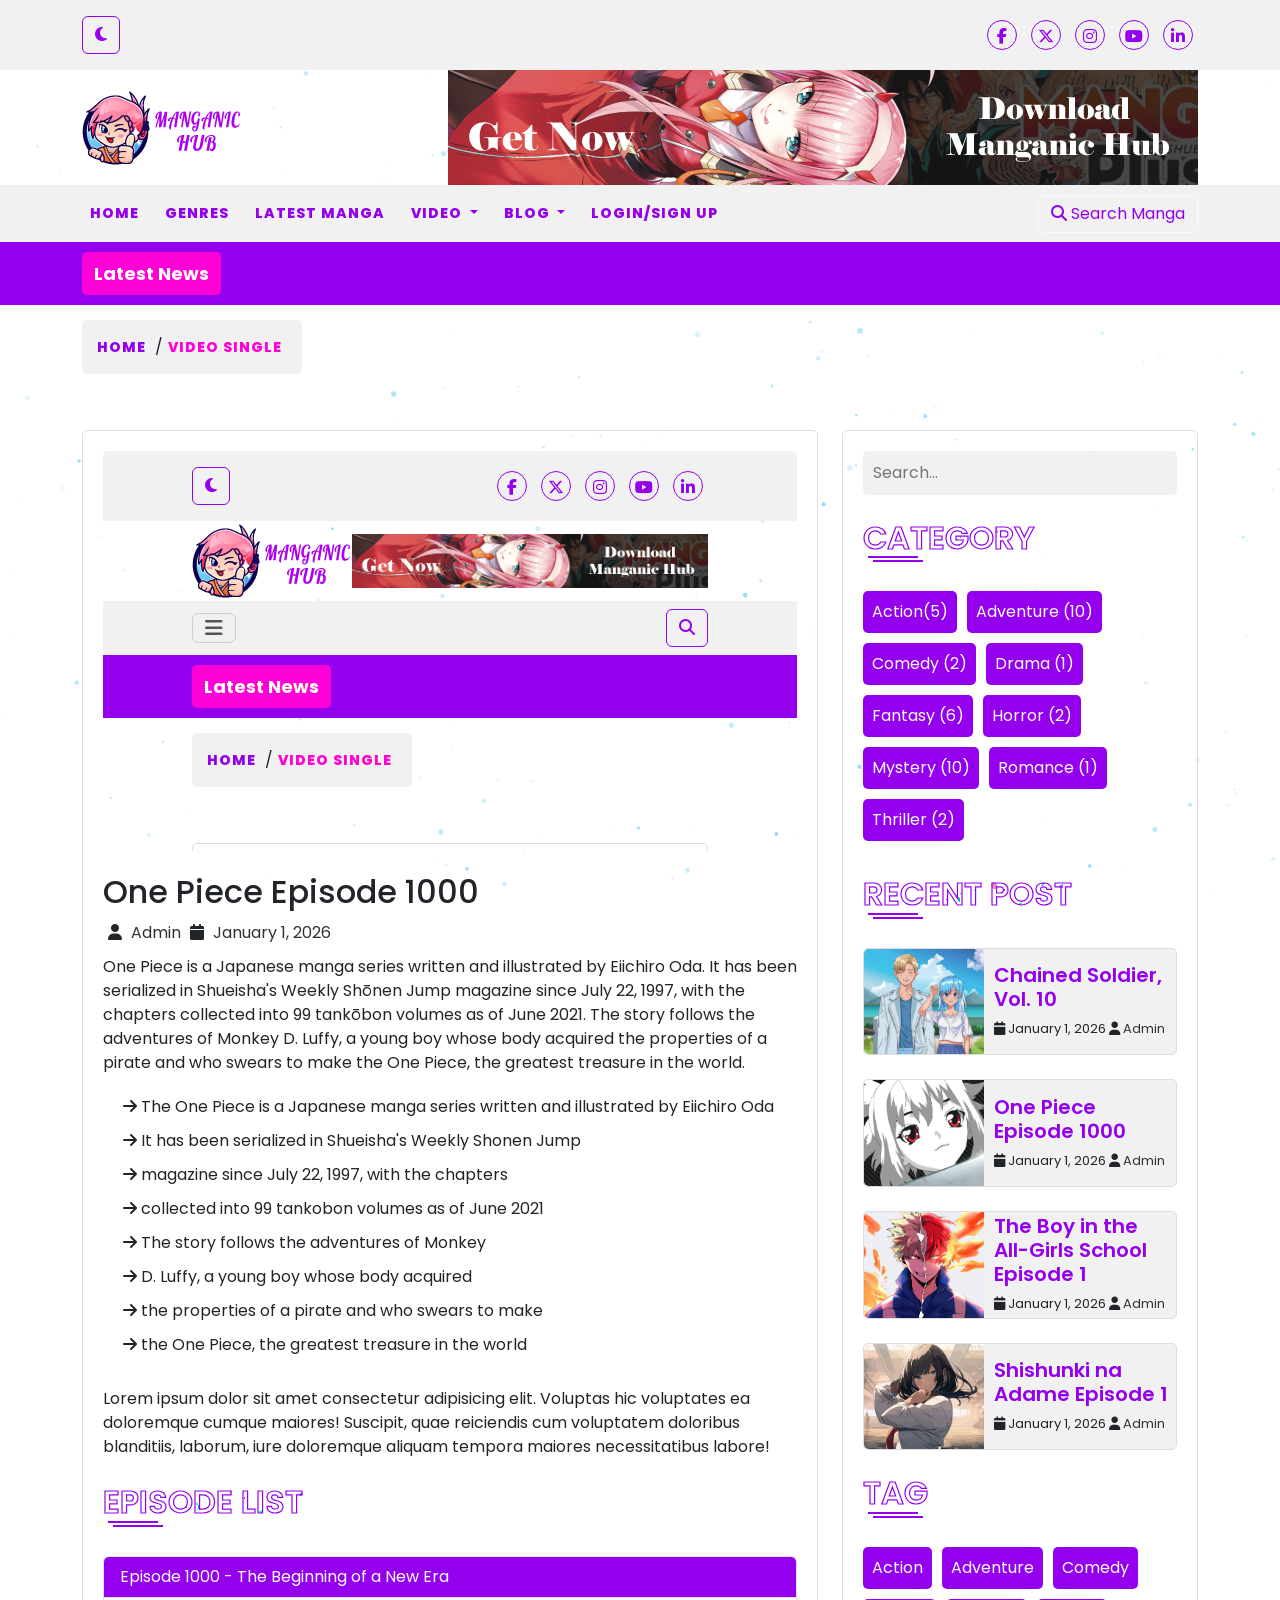
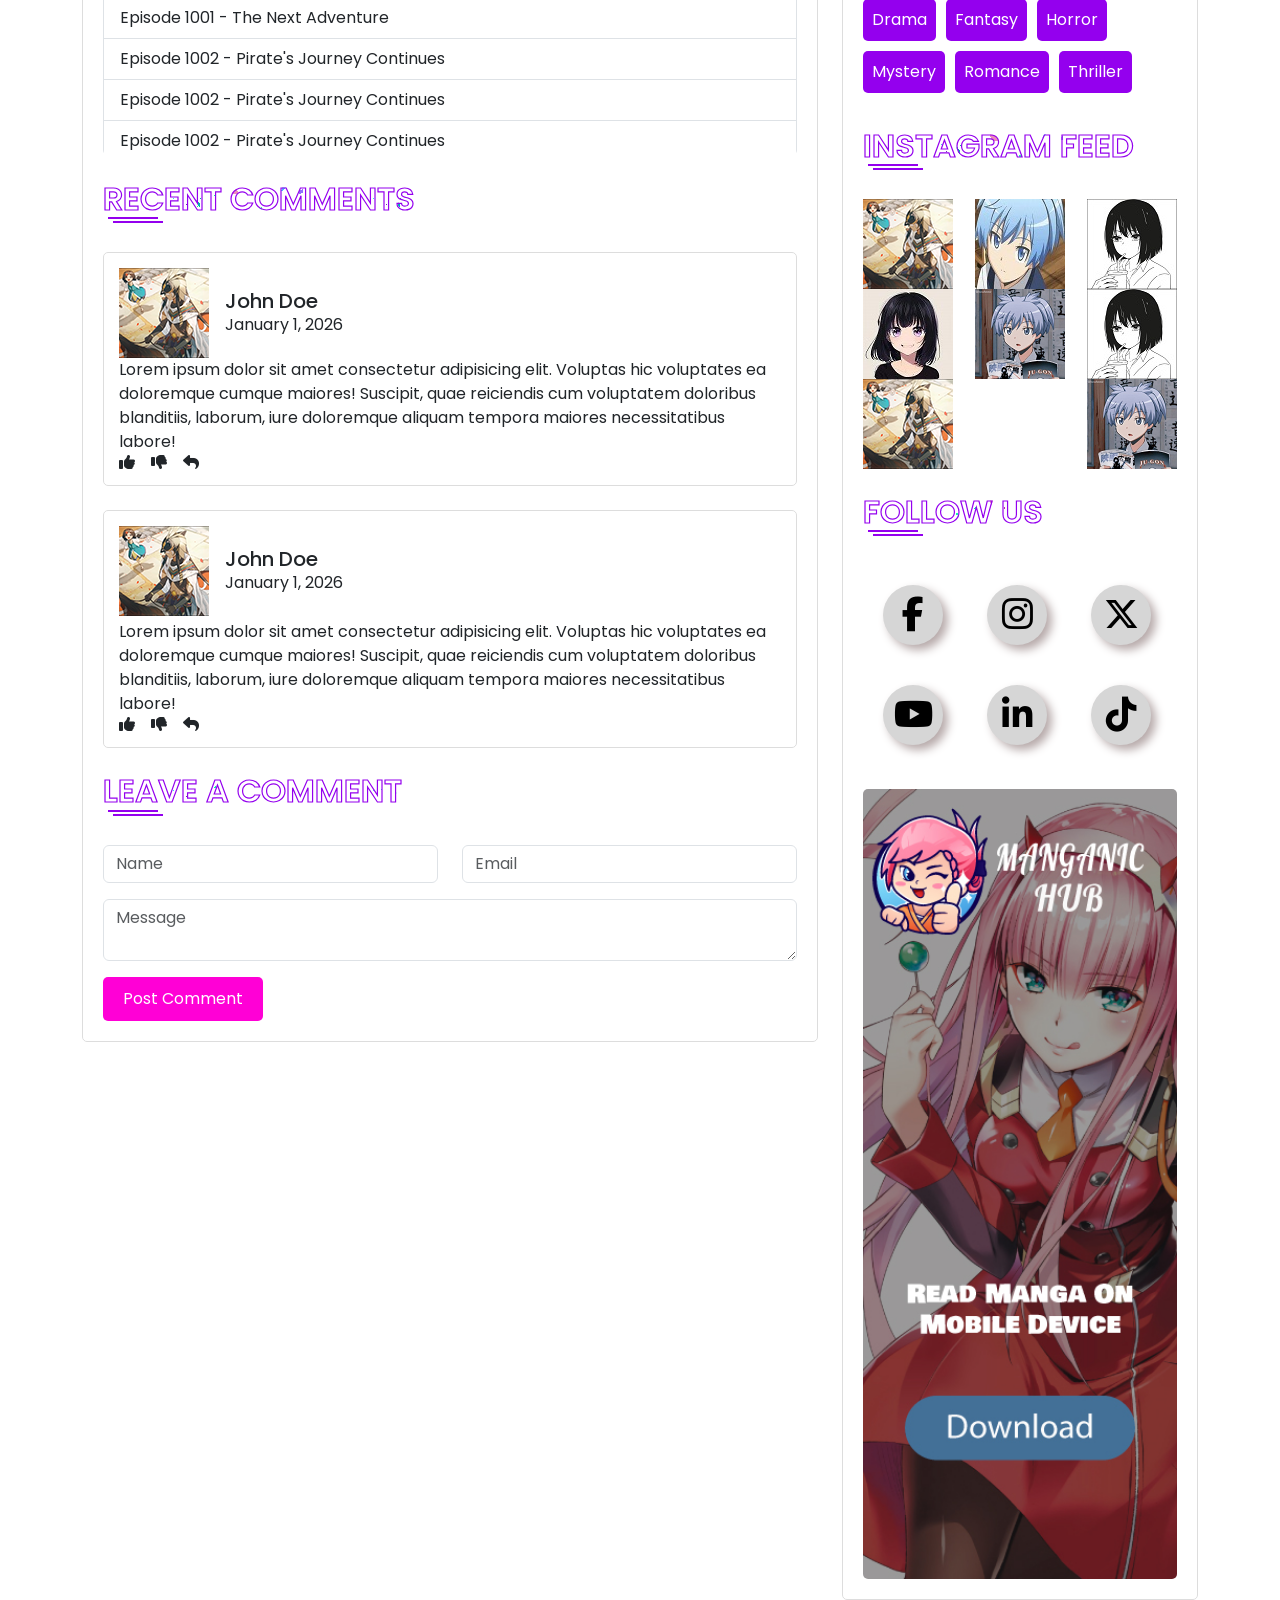
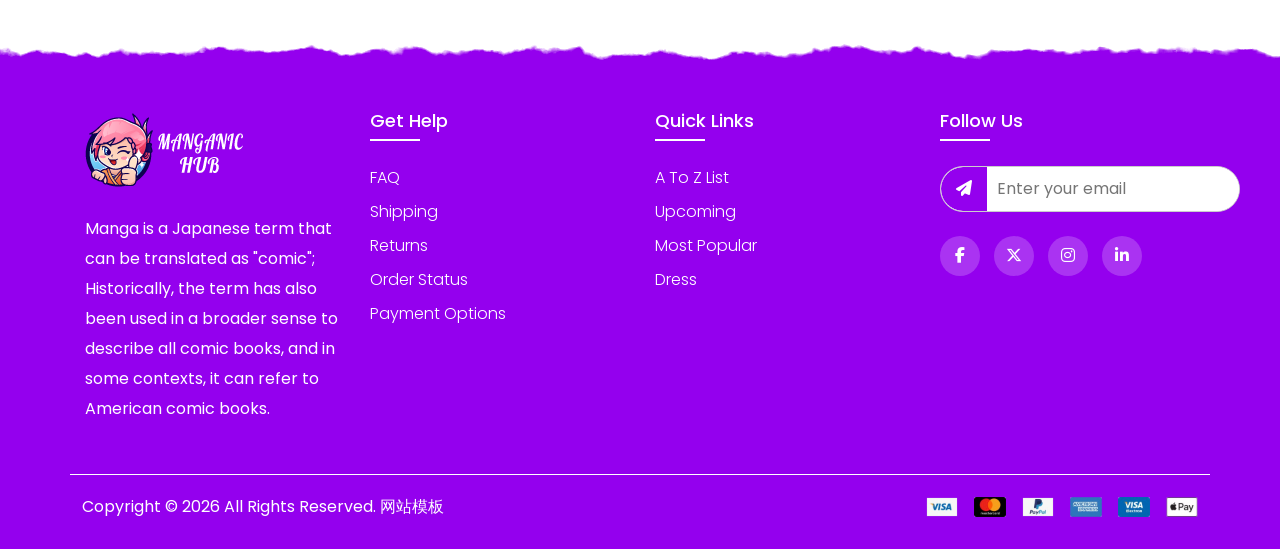
<file: video-single.html>
<!DOCTYPE html>
<html lang="en">

<head>
    <meta charset="UTF-8">
    <meta name="viewport" content="width=device-width, initial-scale=1.0">
    <title>Video Single Page - Manganic</title>

    <!-- Favicon -->
    <link rel="icon" href="images/fav.png" type="image/png">
    <!-- Google Fonts -->
    <link href="https://fonts.googleapis.com/css2?family=Bebas+Neue&family=Poppins:wght@300;400;700&display=swap"
        rel="stylesheet">

    <!-- Bootstrap CSS -->
    <link rel="stylesheet" href="css/bootstrap.min.css">

    <!-- Font Awesome -->
    <link rel="stylesheet" href="css/all.min.css">
    <!-- Slick CSS -->
    <link rel="stylesheet" href="css/slick.css">
    <!-- slick -->
    <link rel="stylesheet" type="text/css"
        href="https://cdn.bootcdn.net/ajax/libs/slick-carousel/1.8.1/slick-theme.min.css" />
    <!-- venobox -->
    <link rel="stylesheet" href="https://cdn.bootcdn.net/ajax/libs/venobox/2.1.8/venobox.min.css">
    <!-- scroll -->
    <link rel="stylesheet" href="css/scroll.css">
    <!-- Custom CSS -->
    <link rel="stylesheet" href="css/style.css">
    <!-- Responsive CSS -->
    <link rel="stylesheet" href="css/responsive.css">
    <style>
        .episode-list {
            margin-top: 20px;
        }

        .episode-list h3 {
            margin-bottom: 15px;
        }

        .list-group-item {
            transition: background-color 0.3s;
        }

        .list-group-item:hover {
            background-color: #f5f5f5;
        }
    </style>
</head>

<body>
    <!-- Preloader -->
    <div id="preloader">
        <div class="loader">
            <div class="spinner"></div>
            <img src="images/fav.png" alt="Logo" class="logo" />
        </div>
    </div>
    <div class="particles-js dots" id="particles-js"></div>
    <!-- Header -->
    <header class="p-3">
        <div class="container">
            <div class="row">
                <div class="col-12 d-flex justify-content-between align-items-center">
                    <button id="darkModeToggle" class="btn btn-outline-light"><i class="fas fa-moon"></i></button>

                    <div class="social-icons">
                        <a href="#"><i class="fab fa-facebook-f"></i></a>
                        <a href="#"><i class="fa-brands fa-x-twitter"></i></a>
                        <a href="#"><i class="fab fa-instagram"></i></a>
                        <a href="#"><i class="fab fa-youtube"></i></a>
                        <a href="#"><i class="fab fa-linkedin-in"></i></a>
                    </div>
                </div>
            </div>
        </div>
    </header>
    <!-- add section -->
    <section>
        <div class="container">
            <div class="row">
                <div class="col-lg-12">
                    <div class="add-content d-flex justify-content-between align-items-center">
                        <div class="logos">
                            <a href="index.html"><img src="images/logo.png" alt=""></a>
                        </div>
                        <div class="add-img">
                            <img src="images/add.jpg" class="img-fluid w-100" alt="">
                        </div>
                    </div>
                </div>

            </div>
        </div>
    </section>
    <!-- add section -->
    <!--  Navbar with Offcanvas for Small Devices -->
    <nav class="navbar navbar-expand-md main-menu">
        <div class="container">
            <button class="navbar-toggler" type="button" data-bs-toggle="offcanvas" data-bs-target="#offcanvasMenu">
                <i class="fas fa-bars"></i>
            </button>
            <button class="btn btn-outline-light d-lg-none ms-2 mobile-btn-search" data-bs-toggle="modal"
                data-bs-target="#searchModal">
                <i class="fas fa-search"></i>
            </button>

            <!-- Offcanvas Menu -->
            <div class="offcanvas offcanvas-start bg-dark text-white" id="offcanvasMenu">
                <div class="offcanvas-header">
                    <h5 class="offcanvas-title">Menu</h5>
                    <button type="button" class="btn-close btn-close-white" data-bs-dismiss="offcanvas"></button>
                </div>
                <div class="offcanvas-body">
                    <ul class="navbar-nav">
                        <li class="nav-item"><a class="nav-link" href="index.html">Home</a></li>
                        <li class="nav-item"><a class="nav-link" href="genres.html">Genres</a></li>
                        <li class="nav-item"><a class="nav-link" href="latest_manga.html">Latest Manga</a></li>

                        <!-- Video Dropdown Menu -->
                        <li class="nav-item dropdown">
                            <a class="nav-link dropdown-toggle" href="#" id="videoDropdown" role="button">
                                Video
                            </a>
                            <ul class="dropdown-menu" aria-labelledby="videoDropdown">
                                <li><a class="dropdown-item" href="video.html">All Videos</a></li>
                                <li><a class="dropdown-item" href="video-single.html">Video Single</a></li>
                            </ul>
                        </li>

                        <!-- Blog Dropdown Menu -->
                        <li class="nav-item dropdown">
                            <a class="nav-link dropdown-toggle" href="#" id="blogDropdown" role="button">
                                Blog
                            </a>
                            <ul class="dropdown-menu" aria-labelledby="blogDropdown">
                                <li><a class="dropdown-item" href="blog.html">Blog</a></li>
                                <li><a class="dropdown-item" href="blog-single.html">Blog Single</a></li>
                            </ul>
                        </li>

                        <li class="nav-item"><a class="nav-link" data-bs-toggle="modal"
                                data-bs-target="#loginModal">Login/Sign Up</a></li>
                    </ul>
                </div>
            </div>

            <button class="search-btn btn btn-outline-light ms-auto d-none d-lg-block" data-bs-toggle="modal"
                data-bs-target="#searchModal">
                <i class="fas fa-search"></i> Search Manga
            </button>
        </div>
    </nav>

    <!-- Search Modal -->
    <div class="modal fade" id="searchModal" tabindex="-1" role="dialog" aria-modal="true"
        aria-labelledby="searchModalLabel" aria-hidden="true">

        <div class="modal-dialog modal-dialog-centered">
            <div class="modal-content">

                <!-- Modal Header -->
                <div class="modal-header">
                    <h5 class="modal-title" id="searchModalLabel">Search Manga</h5>
                    <button type="button" class="btn-close" data-bs-dismiss="modal" aria-label="Close"></button>
                </div>

                <!-- Modal Body -->
                <div class="modal-body">
                    <div class="mb-3">
                        <label for="searchInput" class="form-label visually-hidden">
                            Search Manga
                        </label>
                        <input type="text" class="form-control" id="searchInput" placeholder="Search manga..."
                            autofocus>
                    </div>

                    <button type="button" id="searchBtn" class="btn btn-primary w-100">
                        Search
                    </button>
                </div>

            </div>
        </div>
    </div>


    <!-- Login / Sign Up Modal -->
    <div class="modal fade" id="loginModal" tabindex="-1" role="dialog" aria-modal="true"
        aria-labelledby="loginModalLabel" aria-hidden="true">

        <div class="modal-dialog modal-dialog-centered">
            <div class="modal-content">

                <!-- Modal Header -->
                <div class="modal-header">
                    <h5 class="modal-title" id="loginModalLabel">Login / Sign Up</h5>
                    <button type="button" class="btn-close" data-bs-dismiss="modal" aria-label="Close"></button>
                </div>

                <!-- Modal Body -->
                <div class="modal-body">
                    <form class="row g-3" novalidate>

                        <div class="col-12">
                            <label for="loginEmail" class="form-label">Email</label>
                            <input type="email" class="form-control" id="loginEmail" placeholder="Email" required>
                        </div>

                        <div class="col-12">
                            <label for="loginPassword" class="form-label">Password</label>
                            <input type="password" class="form-control" id="loginPassword" placeholder="Password"
                                required>
                        </div>

                        <div class="col-12">
                            <button type="submit" class="wishlist-btn w-100">
                                Sign in
                            </button>
                        </div>

                    </form>
                </div>

            </div>
        </div>
    </div>

    <!-- *********************************************
                latest news section start
    ********************************************** -->
    <section id="latest-news" style="background:#9400EE; padding:10px 0; position:relative;">
        <div class="container position-relative">
            <div class="row align-items-center">
                <div class="col-lg-2">
                    <div class="section-title-border text-white">
                        <span>Latest News</span>
                    </div>
                </div>

                <div class="col-lg-10">
                    <div class="marquee-container">
                        <div class="marquee">
                            <span>Breaking News: Your latest updates go here... Stay tuned for more updates.</span>
                        </div>
                    </div>
                </div>
            </div>
        </div>
    </section>

    <!-- *********************************************
                latest news section start
    ********************************************** -->

    <!-- *********************************************
            breadcrumb section start
    ********************************************** -->
    <section>
        <div class="container">
            <div class="row">
                <div class="col-lg-12">
                    <div class="breadcrumb">
                        <ul class="d-flex justify-content-center align-items-center">
                            <li><a href="index.html">Home </a> / </li>
                            <li><a class="active" href="video-single.html">Video Single</a></li>
                        </ul>
                    </div>
                </div>
            </div>
        </div>
    </section>
    <!-- *********************************************
            breadcrumb section end
    ********************************************** -->

    <!-- *********************************************
            video-single section start
    ********************************************** -->
    <section>
        <div class="container">
            <div class="row">
                <div class="col-lg-8 col-md-7">
                    <!-- video -->
                    <div class="video-single">
                        <div class="video-single-content">
                            <iframe id="videoPlayer" width="100%" height="400"
                                src="#" title="YouTube video player"
                                frameborder="0"
                                allow="accelerometer; autoplay; clipboard-write; encrypted-media; gyroscope; picture-in-picture"
                                allowfullscreen></iframe>
                        </div>
                        <div class="video-single-title">
                            <h2 id="videoTitle">One Piece Episode 1000</h2>
                        </div>
                        <div class="video-single-meta">
                            <span><i class="fas fa-user"></i> <a href="#">Admin</a></span>
                            <span><i class="fas fa-calendar"></i> <a href="#">January 1, 2026</a></span>
                        </div>
                        <div class="video-single-description">
                            <p>
                                One Piece is a Japanese manga series written and illustrated by Eiichiro Oda. It has
                                been
                                serialized in Shueisha's Weekly Shōnen Jump magazine since July 22, 1997, with the
                                chapters
                                collected into 99 tankōbon volumes as of June 2021. The story follows the adventures of
                                Monkey
                                D. Luffy, a young boy whose body acquired the properties of a pirate and who swears to
                                make
                                the One Piece, the greatest treasure in the world.
                                <ul class="video-single-list-item">
                                    <li><i class="fas fa-arrow-right"></i> The One Piece is a Japanese manga series
                                        written and illustrated by Eiichiro Oda</li>
                                    <li><i class="fas fa-arrow-right"></i> It has been serialized in Shueisha's Weekly
                                        Shonen Jump</li>
                                    <li><i class="fas fa-arrow-right"></i> magazine since July 22, 1997, with the
                                        chapters</li>
                                    <li><i class="fas fa-arrow-right"></i> collected into 99 tankobon volumes as of June
                                        2021</li>
                                    <li><i class="fas fa-arrow-right"></i> The story follows the adventures of Monkey
                                    </li>
                                    <li><i class="fas fa-arrow-right"></i> D. Luffy, a young boy whose body acquired
                                    </li>
                                    <li><i class="fas fa-arrow-right"></i> the properties of a pirate and who swears to
                                        make</li>
                                    <li><i class="fas fa-arrow-right"></i> the One Piece, the greatest treasure in the
                                        world</li>
                                </ul>
                            </p>
                            <p>Lorem ipsum dolor sit amet consectetur adipisicing elit. Voluptas hic voluptates ea
                                doloremque cumque maiores! Suscipit, quae reiciendis cum voluptatem doloribus
                                blanditiis, laborum, iure doloremque aliquam tempora maiores necessitatibus labore!</p>

                        </div>
                        <div class="row">
                            <div class="col-lg-12 col-md-12">
                                <div class="episode-list">
                                    <div class="recent-news-title mb-4 mt-4">
                                        <h3>Episode List</h3>
                                    </div>
                                    <ul class="list-group" id="episodeList">
                                        <li class="list-group-item list-group-item-active"
                                            onclick="changeVideo('ntaX3SLnGh8', 'Episode 1000')"
                                            style="cursor: pointer;">
                                            Episode 1000 - The Beginning of a New Era
                                        </li>
                                        <li class="list-group-item" onclick="changeVideo('0X9dKDdjVEo', 'Episode 1001')"
                                            style="cursor: pointer;">
                                            Episode 1001 - The Next Adventure
                                        </li>
                                        <li class="list-group-item" onclick="changeVideo('ntaX3SLnGh8', 'Episode 1002')"
                                            style="cursor: pointer;">
                                            Episode 1002 - Pirate's Journey Continues
                                        </li>
                                        <li class="list-group-item" onclick="changeVideo('sJ7kM0qYpYs', 'Episode 1002')"
                                            style="cursor: pointer;">
                                            Episode 1002 - Pirate's Journey Continues
                                        </li>
                                        <li class="list-group-item" onclick="changeVideo('ntaX3SLnGh8', 'Episode 1002')"
                                            style="cursor: pointer;">
                                            Episode 1002 - Pirate's Journey Continues
                                        </li>
                                        <li class="list-group-item" onclick="changeVideo('0X9dKDdjVEo', 'Episode 1002')"
                                            style="cursor: pointer;">
                                            Episode 1002 - Pirate's Journey Continues
                                        </li>
                                        <li class="list-group-item" onclick="changeVideo('ntaX3SLnGh8', 'Episode 1002')"
                                            style="cursor: pointer;">
                                            Episode 1002 - Pirate's Journey Continues
                                        </li>
                                        <li class="list-group-item" onclick="changeVideo('ntaX3SLnGh8', 'Episode 1002')"
                                            style="cursor: pointer;">
                                            Episode 1002 - Pirate's Journey Continues
                                        </li>
                                        <li class="list-group-item" onclick="changeVideo('ntaX3SLnGh8', 'Episode 1002')"
                                            style="cursor: pointer;">
                                            Episode 1002 - Pirate's Journey Continues
                                        </li>
                                        <li class="list-group-item" onclick="changeVideo('0X9dKDdjVEo', 'Episode 1002')"
                                            style="cursor: pointer;">
                                            Episode 1002 - Pirate's Journey Continues
                                        </li>
                                        <li class="list-group-item" onclick="changeVideo('ntaX3SLnGh8', 'Episode 1002')"
                                            style="cursor: pointer;">
                                            Episode 1002 - Pirate's Journey Continues
                                        </li>
                                        <li class="list-group-item" onclick="changeVideo('ntaX3SLnGh8', 'Episode 1002')"
                                            style="cursor: pointer;">
                                            Episode 1002 - Pirate's Journey Continues
                                        </li>
                                    </ul>
                                </div>
                            </div>
                        </div>
                        <!-- demo comment list -->
                        <div class="comment-list">
                            <div class="recent-news-title mb-4 mt-4">
                                <h3>Recent Comments</h3>
                            </div>

                            <div class="comment-item">
                                <div class="comment-item-thumb d-flex align-items-center gap-3">
                                    <img src="images/social_post1.png" alt="">
                                    <div class="comment-them">
                                        <h5>John Doe</h5>
                                        <span>January 1, 2026</span>
                                    </div>
                                </div>
                                <div class="comment-item-content">

                                    <p>Lorem ipsum dolor sit amet consectetur adipisicing elit. Voluptas hic voluptates
                                        ea doloremque cumque maiores! Suscipit, quae reiciendis cum voluptatem doloribus
                                        blanditiis, laborum, iure doloremque aliquam tempora maiores necessitatibus
                                        labore!</p>
                                </div>
                                <!-- like and reply -->
                                <div class="likeandcomment-item">
                                    <div class="likeandcomment-item-thumb d-flex align-items-center gap-3">
                                        <i class="fas fa-thumbs-up"></i>
                                        <i class="fas fa-thumbs-down"></i>
                                        <i class="fas fa-reply"></i>
                                    </div>
                                </div>
                                <!-- like and reply -->
                            </div>
                            <div class="comment-item mt-4">
                                <div class="comment-item-thumb d-flex align-items-center gap-3">
                                    <img src="images/social_post1.png" alt="">
                                    <div class="comment-them">
                                        <h5>John Doe</h5>
                                        <span>January 1, 2026</span>
                                    </div>
                                </div>
                                <div class="comment-item-content pt-1">

                                    <p>Lorem ipsum dolor sit amet consectetur adipisicing elit. Voluptas hic voluptates
                                        ea doloremque cumque maiores! Suscipit, quae reiciendis cum voluptatem doloribus
                                        blanditiis, laborum, iure doloremque aliquam tempora maiores necessitatibus
                                        labore!</p>
                                </div>
                                <!-- like and reply -->
                                <div class="likeandcomment-item">
                                    <div class="likeandcomment-item-thumb d-flex align-items-center gap-3">
                                        <i class="fas fa-thumbs-up"></i>
                                        <i class="fas fa-thumbs-down"></i>
                                        <i class="fas fa-reply"></i>
                                    </div>
                                </div>
                                <!-- like and reply -->
                            </div>

                        </div>

                        <!-- demo comment list -->
                        <!-- comment form -->
                        <div class="comment-form">
                            <div class="recent-news-title mb-4 mt-4">
                                <h3>Leave a Comment</h3>
                            </div>
                            <form action="#">
                                <div class="row">
                                    <div class="col-lg-6">
                                        <div class="form-group">
                                            <input type="text" class="form-control" placeholder="Name">
                                        </div>
                                    </div>
                                    <div class="col-lg-6">
                                        <div class="form-group
                                        ">
                                            <input type="email" class="form-control" placeholder="Email">
                                        </div>
                                    </div>
                                    <div class="col-lg-12 mt-3">
                                        <div class="form-group
                                        ">
                                            <textarea class="form-control" placeholder="Message"></textarea>
                                        </div>
                                    </div>
                                    <div class="col-lg-12 mt-3">
                                        <button type="submit" class="wishlist-btn">Post Comment</button>
                                    </div>
                                </div>
                            </form>
                        </div>

                        <!-- comment form -->
                    </div>
                    <!-- video -->
                </div>
                <div class="col-lg-4 col-md-5">
                    <div class="single-vodeo-sidebar">
                        <div class="search-box">
                            <form action="#">
                                <input type="text" placeholder="Search...">
                            </form>
                        </div>
                        <!-- category -->
                        <div class="category">
                            <div class="recent-news-title mb-4 mt-4">
                                <h3>Category</h3>
                            </div>
                            <ul class="category-list d-flex flex-wrap">
                                <li><a href="#">Action(5)</a></li>
                                <li><a href="#">Adventure (10)</a></li>
                                <li><a href="#">Comedy (2)</a></li>
                                <li><a href="#">Drama (1)</a></li>
                                <li><a href="#">Fantasy (6)</a></li>
                                <li><a href="#">Horror (2)</a></li>
                                <li><a href="#">Mystery (10)</a></li>
                                <li><a href="#">Romance (1)</a></li>
                                <li><a href="#">Thriller (2)</a></li>
                            </ul>
                        </div>
                        <!-- category -->
                        <div class="resent-video-post">
                            <div class="recent-news-title mb-4 mt-4">
                                <h3>recent post</h3>
                            </div>
                            <div class="resent-video-post-list">
                                <div class="resent-video-post-item d-flex align-items-center">
                                    <div class="resent-video-post-item-thumb">
                                        <img src="images/bestsellingmanga/01.jpg" alt="">
                                    </div>
                                    <div class="resent-video-post-item-content">
                                        <h5><a href="video-single.html">Chained Soldier, Vol. 10</a></h5>
                                        <span> <i class="fas fa-calendar"></i> January 1, 2026 <i
                                                class="fas fa-user"></i> <a href="#">Admin</a></span>
                                    </div>
                                </div>

                            </div>

                            <div class="resent-video-post-list">
                                <div class="resent-video-post-item d-flex align-items-center">
                                    <div class="resent-video-post-item-thumb">
                                        <img src="images/bestsellingmanga/02.jpg" alt="">
                                    </div>
                                    <div class="resent-video-post-item-content">
                                        <h5><a href="video-single.html">One Piece Episode 1000</a></h5>
                                        <span> <i class="fas fa-calendar"></i> January 1, 2026 <i
                                                class="fas fa-user"></i> <a href="#">Admin</a></span>
                                    </div>
                                </div>

                            </div>
                            <div class="resent-video-post-list">
                                <div class="resent-video-post-item d-flex align-items-center">
                                    <div class="resent-video-post-item-thumb">
                                        <img src="images/bestsellingmanga/03.jpg" alt="">
                                    </div>
                                    <div class="resent-video-post-item-content">
                                        <h5><a href="video-single.html">The Boy in the All-Girls School Episode 1</a>
                                        </h5>
                                        <span> <i class="fas fa-calendar"></i> January 1, 2026 <i
                                                class="fas fa-user"></i> <a href="#">Admin</a></span>
                                    </div>
                                </div>

                            </div>
                            <div class="resent-video-post-list">
                                <div class="resent-video-post-item d-flex align-items-center">
                                    <div class="resent-video-post-item-thumb">
                                        <img src="images/bestsellingmanga/04.jpg" alt="">
                                    </div>
                                    <div class="resent-video-post-item-content">
                                        <h5><a href="video-single.html">Shishunki na Adame Episode 1</a></h5>
                                        <span> <i class="fas fa-calendar"></i> January 1, 2026 <i
                                                class="fas fa-user"></i> <a href="#">Admin</a></span>
                                    </div>
                                </div>

                            </div>

                        </div>
                        <!-- tag -->
                        <div class="tag">
                            <div class="recent-news-title mb-4 mt-4">
                                <h3>Tag</h3>
                            </div>
                            <ul class="tag-list d-flex flex-wrap">
                                <li><a href="#">Action</a></li>
                                <li><a href="#">Adventure</a></li>
                                <li><a href="#">Comedy</a></li>
                                <li><a href="#">Drama</a></li>
                                <li><a href="#">Fantasy</a></li>
                                <li><a href="#">Horror</a></li>
                                <li><a href="#">Mystery</a></li>
                                <li><a href="#">Romance</a></li>
                                <li><a href="#">Thriller</a></li>
                            </ul>
                        </div>
                        <!-- tag -->
                        <!-- Instagram gallery feed -->
                        <div class="instagram-feed">
                            <div class="recent-news-title mb-4 mt-4">
                                <h3>Instagram Feed</h3>
                            </div>
                            <div class="instagram-feed-list d-flex flex-wrap justify-content-between">
                                <div class="instagram-feed-item">
                                    <img class="img-fluid w-100" src="images/social_post1.png" alt="">
                                </div>
                                <div class="instagram-feed-item">
                                    <img class="img-fluid w-100" src="images/01.jpg" alt="">
                                </div>
                                <div class="instagram-feed-item">
                                    <img class="img-fluid w-100" src="images/02.jpg" alt="">
                                </div>
                                <div class="instagram-feed-item">
                                    <img class="img-fluid w-100" src="images/03.jpg" alt="">
                                </div>
                                <div class="instagram-feed-item">
                                    <img class="img-fluid w-100" src="images/05.png" alt="">
                                </div>
                                <div class="instagram-feed-item">
                                    <img class="img-fluid w-100" src="images/02.jpg" alt="">
                                </div>
                                <div class="instagram-feed-item">
                                    <img class="img-fluid w-100" src="images/social_post1.png" alt="">
                                </div>
                                <div class="instagram-feed-item">
                                    <img class="img-fluid w-100" src="images/05.png" alt="">
                                </div>
                            </div>
                        </div>
                        <!-- Instagram gallery feed -->
                        <div class="follow-social-media">
                            <div class="recent-news-title mb-4 mt-4">
                                <h3>Follow Us</h3>
                            </div>
                            <button class="follow-btn">
                                <i class="fa-brands fa-facebook-f" style="font-size:35px;"></i>
                            </button>
                            <button class="follow-btn">
                                <i class="fa-brands fa-instagram" style="font-size:35px;"></i>
                            </button>
                            <button class="follow-btn">
                                <i class="fa-brands fa-x-twitter" style="font-size:35px;"></i>
                            </button>
                            <button class="follow-btn">
                                <i class="fa-brands fa-youtube" style="font-size:35px;"></i>
                            </button>
                            <button class="follow-btn">
                                <i class="fa-brands fa-linkedin-in" style="font-size:35px;"></i>
                            </button>
                            <button class="follow-btn">
                                <i class="fa-brands fa-tiktok" style="font-size:35px;"></i>
                            </button>
                        </div>
                        <!-- advertisement -->
                        <div class="advertisement-img mt-4">
                            <img class="img-fluid w-100" src="images/news_card.jpg" alt="">
                        </div>
                        <!-- advertisement -->
                    </div>
                </div>
            </div>
        </div>
    </section>


    <!-- *********************************************
            video-single section start
    ********************************************** -->



    <!-- *********************************************
                footer section start
    ********************************************** -->
    <footer class="footer">
        <ul class="circles-box">
            <li></li>
            <li></li>
            <li></li>
            <li></li>
            <li></li>
            <li></li>
            <li></li>
            <li></li>
            <li></li>
            <li></li>
        </ul>
        <div class="container">
            <div class="row">
                <div class="footer-col">

                    <a href="#"><img src="images/footer-logo.png" class="img-fluid w-100" alt=""></a>
                    <p class="company-description mt-4">
                        Manga is a Japanese term that can be translated as "comic"; Historically, the term has also been
                        used in a broader sense to describe all comic books, and in some contexts, it can refer to
                        American comic books.
                    </p>
                </div>
                <div class="footer-col">
                    <h4>get help</h4>
                    <ul>
                        <li><a href="#">FAQ</a></li>
                        <li><a href="#">shipping</a></li>
                        <li><a href="#">returns</a></li>
                        <li><a href="#">order status</a></li>
                        <li><a href="#">payment options</a></li>
                    </ul>
                </div>
                <div class="footer-col">
                    <h4>Quick links</h4>
                    <ul>
                        <li><a href="#">A to Z List</a></li>
                        <li><a href="#">Upcoming</a></li>
                        <li><a href="#">Most Popular</a></li>
                        <li><a href="#">dress</a></li>
                    </ul>
                </div>
                <div class="footer-col">
                    <h4>follow us</h4>
                    <form class="newsletter form-group mb-4" method="POST" action="subscribe.php">
                        <button type="submit"><i class="fas fa-paper-plane"></i></button>
                        <input type="email" name="email" placeholder="Enter your email" required>
                    </form>


                    <div class="social-links">
                        <a href="#"><i class="fab fa-facebook-f"></i></a>
                        <a href="#"><i class="fa-brands fa-x-twitter"></i></a>
                        <a href="#"><i class="fab fa-instagram"></i></a>
                        <a href="#"><i class="fab fa-linkedin-in"></i></a>
                    </div>
                </div>
                <div class="copyright-section d-flex justify-content-between">
                    <div class="credit">
                        <p>Copyright © 2026 All Rights Reserved. <a target="_blank" href="https://www.mobanwang.com/" title="网站模板">网站模板</a></p>
                    </div>
                    <div class="payment">
                        <img src="images/payments.png" alt="">
                    </div>
                </div>
            </div>
        </div>
    </footer>
    <!-- *********************************************
                footer section end
    ********************************************** -->
    <button id="backToTop">&#8679;</button>
    <!-- JavaScript Files -->
    <script src="https://code.jquery.com/jquery-3.6.0.min.js"></script>
    <script src="js/bootstrap.bundle.min.js"></script>
    <script src="js/slick.min.js"></script>
    <script src="https://cdn.bootcdn.net/ajax/libs/mixitup/3.3.1/mixitup.min.js"></script>
    <script src="https://cdn.bootcdn.net/ajax/libs/venobox/2.1.8/venobox.min.js"></script>
    <script src="https://cdn.bootcdn.net/ajax/libs/OwlCarousel2/2.3.4/owl.carousel.min.js"></script>
    <script src="js/particles.min.js"></script>
    <script src="js/script.js"></script>

    <script>
        function changeVideo(videoId, episodeTitle) {
            const videoPlayer = document.getElementById('videoPlayer');
            const videoTitle = document.getElementById('videoTitle');

            // Update video source
            videoPlayer.src = `#${videoId}`;

            // Update title
            videoTitle.textContent = `One Piece ${episodeTitle}`;
        }
    </script>

    <script>
        document.addEventListener("DOMContentLoaded", function () {
            const searchBtn = document.getElementById('searchBtn');
            const searchInput = document.getElementById('searchInput');

            function performSearch() {
                const query = searchInput.value.trim().toLowerCase();
                if (!query) {
                    alert("Please enter something to search.");
                    return;
                }

                // Find all elements that contain the search text
                const allElements = document.querySelectorAll("body *:not(script):not(style)");
                let foundElement = null;

                allElements.forEach(el => {
                    if (!foundElement && el.children.length === 0) { // only leaf nodes
                        if (el.textContent.toLowerCase().includes(query)) {
                            foundElement = el;
                        }
                    }
                });

                if (foundElement) {
                    foundElement.scrollIntoView({
                        behavior: "smooth",
                        block: "center"
                    });
                    foundElement.style.backgroundColor = "yellow"; // highlight
                    setTimeout(() => {
                        foundElement.style.backgroundColor = "";
                    }, 2000);
                } else {
                    alert("❌ Not Found");
                }

                // Close modal after search
                const modal = bootstrap.Modal.getInstance(document.getElementById('searchModal'));
                if (modal) modal.hide();
            }

            // Click search
            searchBtn.addEventListener('click', performSearch);

            // Enter key search
            searchInput.addEventListener('keydown', function (e) {
                if (e.key === 'Enter') {
                    performSearch();
                }
            });
        });
    </script>


</body>

</html>
</file>
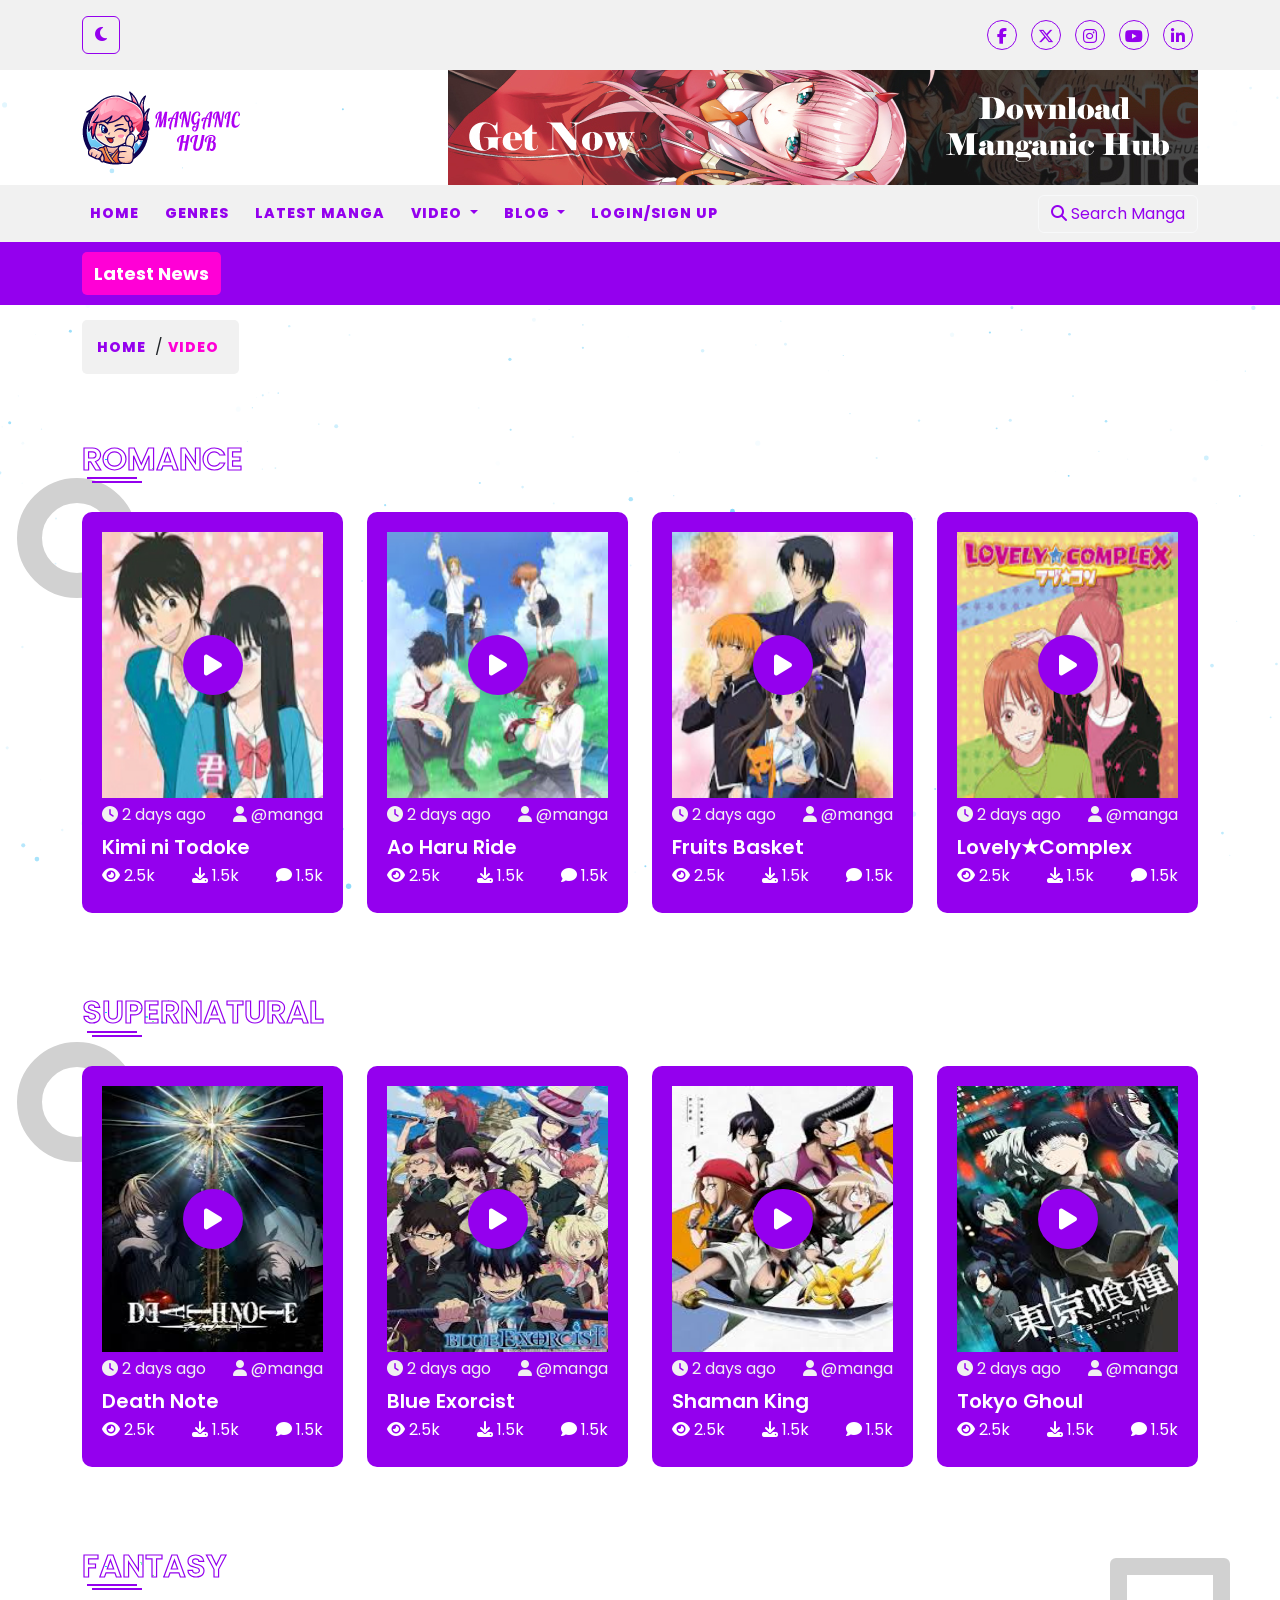
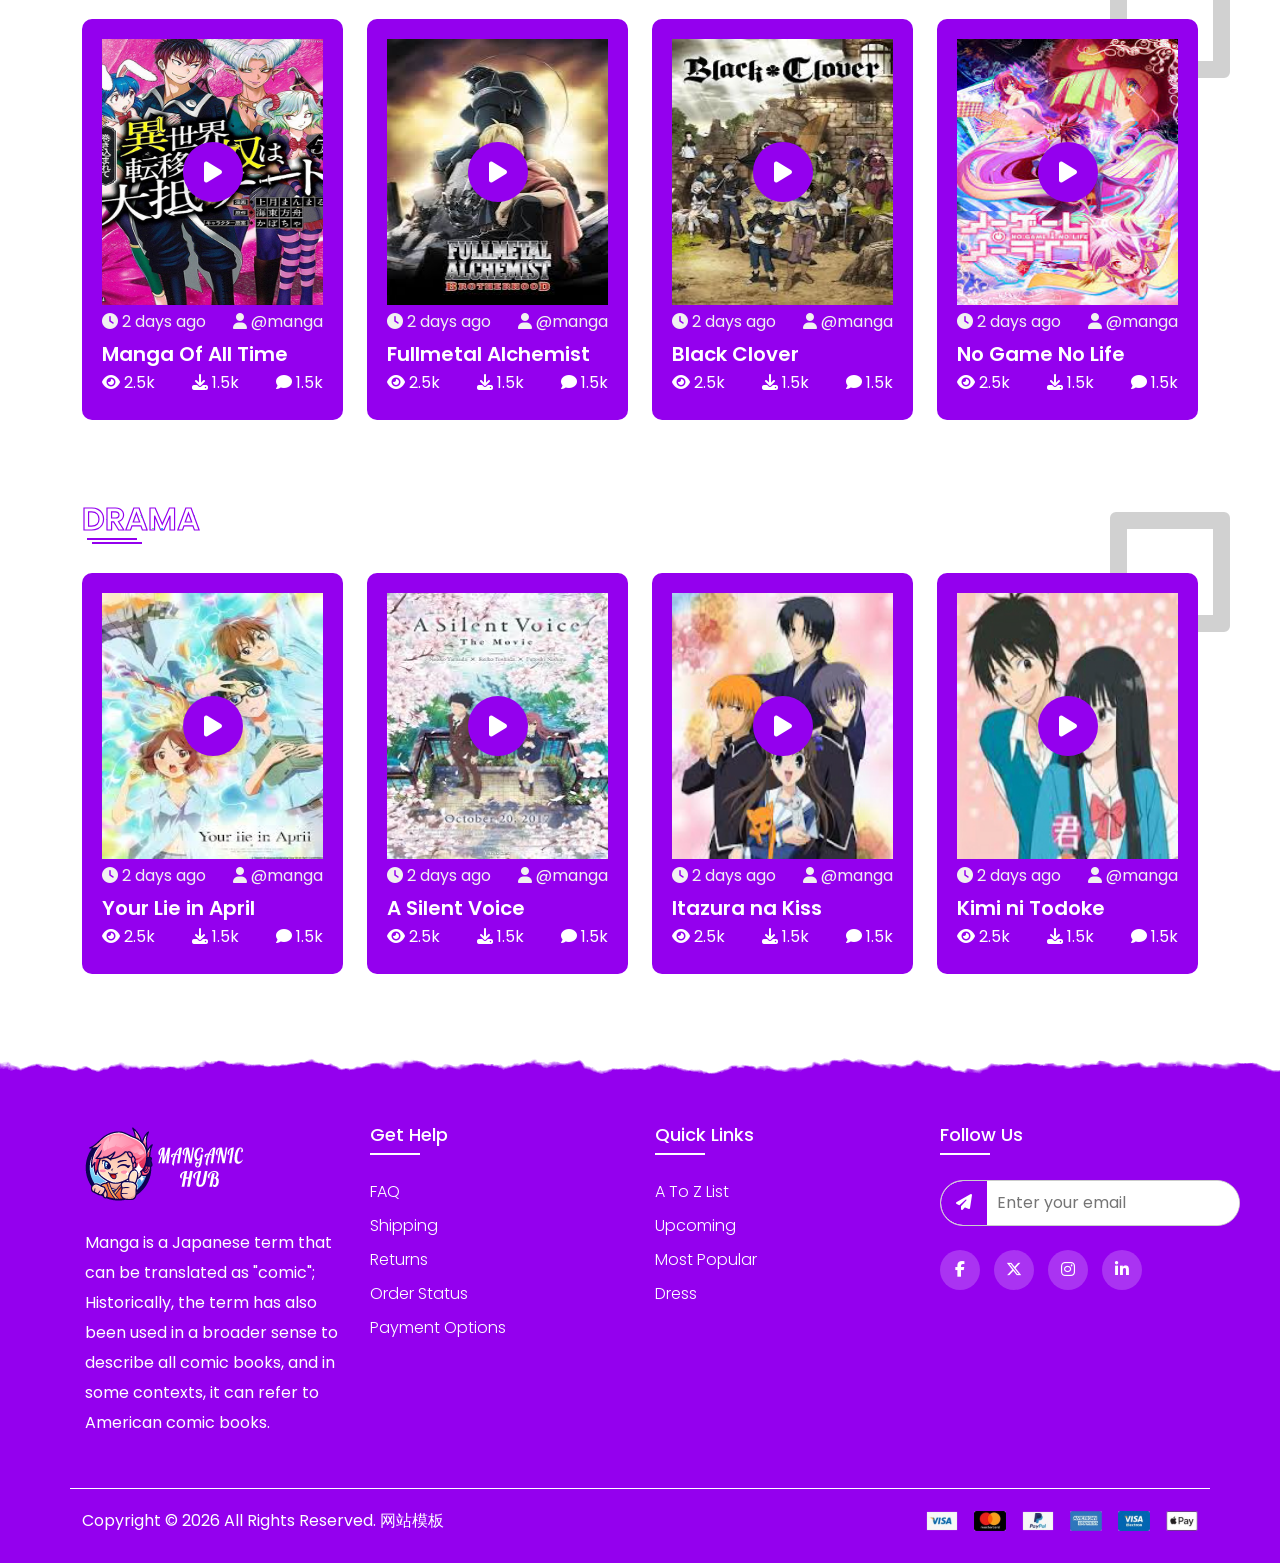
<file: video.html>
<!DOCTYPE html>
<html lang="en">

<head>
    <meta charset="UTF-8">
    <meta name="viewport" content="width=device-width, initial-scale=1.0">
    <title>Video - Manganic</title>

    <!-- Favicon -->
    <link rel="icon" href="images/fav.png" type="image/png">
    <!-- Google Fonts -->
    <link href="https://fonts.googleapis.com/css2?family=Bebas+Neue&family=Poppins:wght@300;400;700&display=swap"
        rel="stylesheet">

    <!-- Bootstrap CSS -->
    <link rel="stylesheet" href="css/bootstrap.min.css">

    <!-- Font Awesome -->
    <link rel="stylesheet" href="css/all.min.css">
    <!-- Slick CSS -->
    <link rel="stylesheet" href="css/slick.css">
    <!-- slick -->
    <link rel="stylesheet" type="text/css"
        href="https://cdn.bootcdn.net/ajax/libs/slick-carousel/1.8.1/slick-theme.min.css" />
    <!-- venobox -->
    <link rel="stylesheet" href="https://cdn.bootcdn.net/ajax/libs/venobox/2.1.8/venobox.min.css">
    <!-- Custom CSS -->
    <link rel="stylesheet" href="css/style.css">
    <!-- Responsive CSS -->
    <link rel="stylesheet" href="css/responsive.css">

</head>

<body>
    <!-- Preloader -->
    <div id="preloader">
        <div class="loader">
            <div class="spinner"></div>
            <img src="images/fav.png" alt="Logo" class="logo" />
        </div>
    </div>
    <div class="particles-js dots" id="particles-js"></div>
    <!-- Header -->
    <header class="p-3">
        <div class="container">
            <div class="row">
                <div class="col-12 d-flex justify-content-between align-items-center">
                    <button id="darkModeToggle" class="btn btn-outline-light"><i class="fas fa-moon"></i></button>

                    <div class="social-icons">
                        <a href="#"><i class="fab fa-facebook-f"></i></a>
                        <a href="#"><i class="fa-brands fa-x-twitter"></i></a>
                        <a href="#"><i class="fab fa-instagram"></i></a>
                        <a href="#"><i class="fab fa-youtube"></i></a>
                        <a href="#"><i class="fab fa-linkedin-in"></i></a>
                    </div>
                </div>
            </div>
        </div>
    </header>
    <!-- add section -->
    <section>
        <div class="container">
            <div class="row">
                <div class="col-lg-12">
                    <div class="add-content d-flex justify-content-between align-items-center">
                        <div class="logos">
                            <a href="index.html"><img src="images/logo.png" alt=""></a>
                        </div>
                        <div class="add-img">
                            <img src="images/add.jpg" class="img-fluid w-100" alt="">
                        </div>
                    </div>
                </div>

            </div>
        </div>
    </section>
    <!-- add section -->
    <!--  Navbar with Offcanvas for Small Devices -->
    <nav class="navbar navbar-expand-md main-menu">
        <div class="container">
            <button class="navbar-toggler" type="button" data-bs-toggle="offcanvas" data-bs-target="#offcanvasMenu">
                <i class="fas fa-bars"></i>
            </button>
            <button class="btn btn-outline-light d-lg-none ms-2 mobile-btn-search" data-bs-toggle="modal"
                data-bs-target="#searchModal">
                <i class="fas fa-search"></i>
            </button>

            <!-- Offcanvas Menu -->
            <div class="offcanvas offcanvas-start bg-dark text-white" id="offcanvasMenu">
                <div class="offcanvas-header">
                    <h5 class="offcanvas-title">Menu</h5>
                    <button type="button" class="btn-close btn-close-white" data-bs-dismiss="offcanvas"></button>
                </div>
                <div class="offcanvas-body">
                    <ul class="navbar-nav">
                        <li class="nav-item"><a class="nav-link" href="index.html">Home</a></li>
                        <li class="nav-item"><a class="nav-link" href="genres.html">Genres</a></li>
                        <li class="nav-item"><a class="nav-link" href="latest_manga.html">Latest Manga</a></li>

                        <!-- Video Dropdown Menu -->
                        <li class="nav-item dropdown">
                            <a class="nav-link dropdown-toggle" href="#" id="videoDropdown" role="button">
                                Video
                            </a>
                            <ul class="dropdown-menu" aria-labelledby="videoDropdown">
                                <li><a class="dropdown-item" href="video.html">All Videos</a></li>
                                <li><a class="dropdown-item" href="video-single.html">Video Single</a></li>
                            </ul>
                        </li>

                        <!-- Blog Dropdown Menu -->
                        <li class="nav-item dropdown">
                            <a class="nav-link dropdown-toggle" href="#" id="blogDropdown" role="button">
                                Blog
                            </a>
                            <ul class="dropdown-menu" aria-labelledby="blogDropdown">
                                <li><a class="dropdown-item" href="blog.html">Blog</a></li>
                                <li><a class="dropdown-item" href="blog-single.html">Blog Single</a></li>
                            </ul>
                        </li>

                        <li class="nav-item"><a class="nav-link" data-bs-toggle="modal"
                                data-bs-target="#loginModal">Login/Sign Up</a></li>
                    </ul>
                </div>
            </div>

            <button class="search-btn btn btn-outline-light ms-auto d-none d-lg-block" data-bs-toggle="modal"
                data-bs-target="#searchModal">
                <i class="fas fa-search"></i> Search Manga
            </button>
        </div>
    </nav>

    <!-- Search Modal -->
    <div class="modal fade" id="searchModal" tabindex="-1" role="dialog" aria-modal="true"
        aria-labelledby="searchModalLabel" aria-hidden="true">

        <div class="modal-dialog modal-dialog-centered">
            <div class="modal-content">

                <!-- Modal Header -->
                <div class="modal-header">
                    <h5 class="modal-title" id="searchModalLabel">Search Manga</h5>
                    <button type="button" class="btn-close" data-bs-dismiss="modal" aria-label="Close"></button>
                </div>

                <!-- Modal Body -->
                <div class="modal-body">
                    <div class="mb-3">
                        <label for="searchInput" class="form-label visually-hidden">
                            Search Manga
                        </label>
                        <input type="text" class="form-control" id="searchInput" placeholder="Search manga..."
                            autofocus>
                    </div>

                    <button type="button" id="searchBtn" class="btn btn-primary w-100">
                        Search
                    </button>
                </div>

            </div>
        </div>
    </div>


    <!-- Login / Sign Up Modal -->
    <div class="modal fade" id="loginModal" tabindex="-1" role="dialog" aria-modal="true"
        aria-labelledby="loginModalLabel" aria-hidden="true">

        <div class="modal-dialog modal-dialog-centered">
            <div class="modal-content">

                <!-- Modal Header -->
                <div class="modal-header">
                    <h5 class="modal-title" id="loginModalLabel">Login / Sign Up</h5>
                    <button type="button" class="btn-close" data-bs-dismiss="modal" aria-label="Close"></button>
                </div>

                <!-- Modal Body -->
                <div class="modal-body">
                    <form class="row g-3" novalidate>

                        <div class="col-12">
                            <label for="loginEmail" class="form-label">Email</label>
                            <input type="email" class="form-control" id="loginEmail" placeholder="Email" required>
                        </div>

                        <div class="col-12">
                            <label for="loginPassword" class="form-label">Password</label>
                            <input type="password" class="form-control" id="loginPassword" placeholder="Password"
                                required>
                        </div>

                        <div class="col-12">
                            <button type="submit" class="wishlist-btn w-100">
                                Sign in
                            </button>
                        </div>

                    </form>
                </div>

            </div>
        </div>
    </div>
    <!-- *********************************************
                latest news section start
    ********************************************** -->
    <section id="latest-news" style="background:#9400EE; padding:10px 0; position:relative;">
        <div class="container position-relative">
            <div class="row align-items-center">
                <div class="col-lg-2">
                    <div class="section-title-border text-white">
                        <span>Latest News</span>
                    </div>
                </div>

                <div class="col-lg-10">
                    <div class="marquee-container">
                        <div class="marquee">
                            <span>Breaking News: Your latest updates go here... Stay tuned for more updates.</span>
                        </div>
                    </div>
                </div>
            </div>
        </div>
    </section>

    <!-- *********************************************
                latest news section start
    ********************************************** -->

    <!-- *********************************************
            breadcrumb section start
    ********************************************** -->
    <section>
        <div class="container">
            <div class="row">
                <div class="col-lg-12">
                    <div class="breadcrumb">
                        <ul class="d-flex justify-content-center align-items-center">
                            <li><a href="index.html">Home </a> / </li>
                            <li><a class="active" href="video.html">Video</a></li>
                        </ul>
                    </div>
                </div>
            </div>
        </div>
    </section>
    <!-- *********************************************
            breadcrumb section end
    ********************************************** -->

    <!-- *********************************************
            video section start
    ********************************************** -->
    <section id="video-romance">
        <div class="container">
            <div class="row">
                <div class="col-lg-12">
                    <div class="recent-news-title mb-4 best-selling-manga">
                        <h3>romance</h>
                            <p></p>
                    </div>
                </div>
            </div>
            <div class="row">
                <div class="col-lg-3 col-md-6">
                    <div class="video-card-items">
                        <div class="video-card-img position-relative">
                            <img src="images/genre/ro01.jpeg" class="img-fluid w-100" alt="">

                            <!-- Play Button with Wave Effect -->
                            <a href="video-single.html" class="video-play-icon">
                                <i class="fas fa-play"></i>
                            </a>
                        </div>

                        <div class="video-card-content">
                            <div class="video-social-icon d-flex justify-content-between">
                                <!-- total view and total download and total comment -->
                                <p class="video-card-date"><i class="fas fa-clock"></i> 2 days ago</p>
                                <p class="video-card-date"><i class="fas fa-user"></i> @manga</p>
                            </div>
                            <h5 class="video-card-title mt-2">Kimi ni Todoke</h5>
                            <div class="video-social-icon">
                                <a href="#"><i class="fas fa-eye"></i> 2.5k</a>
                                <a href="#"><i class="fas fa-download"></i> 1.5k</a>
                                <a href="#"><i class="fas fa-comment"></i> 1.5k</a>
                            </div>


                        </div>
                    </div>

                </div>
                <div class="col-lg-3 col-md-6">
                    <div class="video-card-items">
                        <div class="video-card-img position-relative">
                            <img src="images/genre/ro02.jpeg" class="img-fluid w-100" alt="">

                            <!-- Play Button with Wave Effect -->
                            <a href="video-single.html" class="video-play-icon">
                                <i class="fas fa-play"></i>
                            </a>
                        </div>

                        <div class="video-card-content">
                            <div class="video-social-icon d-flex justify-content-between">
                                <!-- total view and total download and total comment -->
                                <p class="video-card-date"><i class="fas fa-clock"></i> 2 days ago</p>
                                <p class="video-card-date"><i class="fas fa-user"></i> @manga</p>
                            </div>
                            <h5 class="video-card-title mt-2">Ao Haru Ride</h5>
                            <div class="video-social-icon">
                                <a href="#"><i class="fas fa-eye"></i> 2.5k</a>
                                <a href="#"><i class="fas fa-download"></i> 1.5k</a>
                                <a href="#"><i class="fas fa-comment"></i> 1.5k</a>
                            </div>


                        </div>
                    </div>

                </div>
                <div class="col-lg-3 col-md-6">
                    <div class="video-card-items">
                        <div class="video-card-img position-relative">
                            <img src="images/genre/ro03.jpeg" class="img-fluid w-100" alt="">

                            <!-- Play Button with Wave Effect -->
                            <a href="video-single.html" class="video-play-icon">
                                <i class="fas fa-play"></i>
                            </a>
                        </div>

                        <div class="video-card-content">
                            <div class="video-social-icon d-flex justify-content-between">
                                <!-- total view and total download and total comment -->
                                <p class="video-card-date"><i class="fas fa-clock"></i> 2 days ago</p>
                                <p class="video-card-date"><i class="fas fa-user"></i> @manga</p>
                            </div>
                            <h5 class="video-card-title mt-2">Fruits Basket</h5>
                            <div class="video-social-icon">
                                <a href="#"><i class="fas fa-eye"></i> 2.5k</a>
                                <a href="#"><i class="fas fa-download"></i> 1.5k</a>
                                <a href="#"><i class="fas fa-comment"></i> 1.5k</a>
                            </div>


                        </div>
                    </div>

                </div>
                <div class="col-lg-3 col-md-6">
                    <div class="video-card-items">
                        <div class="video-card-img position-relative">
                            <img src="images/genre/ro04.jpeg" class="img-fluid w-100" alt="">

                            <!-- Play Button with Wave Effect -->
                            <a href="video-single.html" class="video-play-icon">
                                <i class="fas fa-play"></i>
                            </a>
                        </div>

                        <div class="video-card-content">
                            <div class="video-social-icon d-flex justify-content-between">
                                <!-- total view and total download and total comment -->
                                <p class="video-card-date"><i class="fas fa-clock"></i> 2 days ago</p>
                                <p class="video-card-date"><i class="fas fa-user"></i> @manga</p>
                            </div>
                            <h5 class="video-card-title mt-2">Lovely★Complex</h5>
                            <div class="video-social-icon">
                                <a href="#"><i class="fas fa-eye"></i> 2.5k</a>
                                <a href="#"><i class="fas fa-download"></i> 1.5k</a>
                                <a href="#"><i class="fas fa-comment"></i> 1.5k</a>
                            </div>


                        </div>
                    </div>

                </div>
            </div>
        </div>
    </section>
    <section>
        <div class="container">
            <div class="row">
                <div class="col-lg-12">
                    <div class="recent-news-title mb-4 best-selling-manga popular-movies-content-before">
                        <h3>Supernatural</h3>
                        <p></p>
                    </div>
                </div>
            </div>
            <div class="row">
                <div class="col-lg-3 col-md-6">
                    <div class="video-card-items">
                        <div class="video-card-img position-relative">
                            <img src="images/genre/su01.jpeg" class="img-fluid w-100" alt="">

                            <!-- Play Button with Wave Effect -->
                            <a href="video-single.html" class="video-play-icon">
                                <i class="fas fa-play"></i>
                            </a>
                        </div>

                        <div class="video-card-content">
                            <div class="video-social-icon d-flex justify-content-between">
                                <!-- total view and total download and total comment -->
                                <p class="video-card-date"><i class="fas fa-clock"></i> 2 days ago</p>
                                <p class="video-card-date"><i class="fas fa-user"></i> @manga</p>
                            </div>
                            <h5 class="video-card-title mt-2">Death Note</h5>
                            <div class="video-social-icon">
                                <a href="#"><i class="fas fa-eye"></i> 2.5k</a>
                                <a href="#"><i class="fas fa-download"></i> 1.5k</a>
                                <a href="#"><i class="fas fa-comment"></i> 1.5k</a>
                            </div>


                        </div>
                    </div>

                </div>
                <div class="col-lg-3 col-md-6">
                    <div class="video-card-items">
                        <div class="video-card-img position-relative">
                            <img src="images/genre/su02.jpeg" class="img-fluid w-100" alt="">

                            <!-- Play Button with Wave Effect -->
                            <a href="video-single.html" class="video-play-icon">
                                <i class="fas fa-play"></i>
                            </a>
                        </div>

                        <div class="video-card-content">
                            <div class="video-social-icon d-flex justify-content-between">
                                <!-- total view and total download and total comment -->
                                <p class="video-card-date"><i class="fas fa-clock"></i> 2 days ago</p>
                                <p class="video-card-date"><i class="fas fa-user"></i> @manga</p>
                            </div>
                            <h5 class="video-card-title mt-2">Blue Exorcist</h5>
                            <div class="video-social-icon">
                                <a href="#"><i class="fas fa-eye"></i> 2.5k</a>
                                <a href="#"><i class="fas fa-download"></i> 1.5k</a>
                                <a href="#"><i class="fas fa-comment"></i> 1.5k</a>
                            </div>


                        </div>
                    </div>

                </div>
                <div class="col-lg-3 col-md-6">
                    <div class="video-card-items">
                        <div class="video-card-img position-relative">
                            <img src="images/genre/su03.jpeg" class="img-fluid w-100" alt="">

                            <!-- Play Button with Wave Effect -->
                            <a href="video-single.html" class="video-play-icon">
                                <i class="fas fa-play"></i>
                            </a>
                        </div>

                        <div class="video-card-content">
                            <div class="video-social-icon d-flex justify-content-between">
                                <!-- total view and total download and total comment -->
                                <p class="video-card-date"><i class="fas fa-clock"></i> 2 days ago</p>
                                <p class="video-card-date"><i class="fas fa-user"></i> @manga</p>
                            </div>
                            <h5 class="video-card-title mt-2">Shaman King</h5>
                            <div class="video-social-icon">
                                <a href="#"><i class="fas fa-eye"></i> 2.5k</a>
                                <a href="#"><i class="fas fa-download"></i> 1.5k</a>
                                <a href="#"><i class="fas fa-comment"></i> 1.5k</a>
                            </div>


                        </div>
                    </div>

                </div>
                <div class="col-lg-3 col-md-6">
                    <div class="video-card-items">
                        <div class="video-card-img position-relative">
                            <img src="images/genre/su04.jpeg" class="img-fluid w-100" alt="">

                            <!-- Play Button with Wave Effect -->
                            <a href="video-single.html" class="video-play-icon">
                                <i class="fas fa-play"></i>
                            </a>
                        </div>

                        <div class="video-card-content">
                            <div class="video-social-icon d-flex justify-content-between">
                                <!-- total view and total download and total comment -->
                                <p class="video-card-date"><i class="fas fa-clock"></i> 2 days ago</p>
                                <p class="video-card-date"><i class="fas fa-user"></i> @manga</p>
                            </div>
                            <h5 class="video-card-title mt-2">Tokyo Ghoul</h5>
                            <div class="video-social-icon">
                                <a href="#"><i class="fas fa-eye"></i> 2.5k</a>
                                <a href="#"><i class="fas fa-download"></i> 1.5k</a>
                                <a href="#"><i class="fas fa-comment"></i> 1.5k</a>
                            </div>


                        </div>
                    </div>

                </div>
            </div>
        </div>
    </section>
    <section id="video-fantasy">
        <div class="container">
            <div class="row">
                <div class="col-lg-12">
                    <div class="recent-news-title mb-4 popular-movies-content-before">
                        <h3>fantasy</h3>
                    </div>
                </div>
            </div>
            <div class="row">
                <div class="col-lg-3 col-md-6">
                    <div class="video-card-items">
                        <div class="video-card-img position-relative">
                            <img src="images/latest/01.jpg" class="img-fluid w-100" alt="">

                            <!-- Play Button with Wave Effect -->
                            <a href="video-single.html" class="video-play-icon">
                                <i class="fas fa-play"></i>
                            </a>
                        </div>

                        <div class="video-card-content">
                            <div class="video-social-icon d-flex justify-content-between">
                                <!-- total view and total download and total comment -->
                                <p class="video-card-date"><i class="fas fa-clock"></i> 2 days ago</p>
                                <p class="video-card-date"><i class="fas fa-user"></i> @manga</p>
                            </div>
                            <h5 class="video-card-title mt-2">Manga Of All Time
                            </h5>
                            <div class="video-social-icon">
                                <a href="#"><i class="fas fa-eye"></i> 2.5k</a>
                                <a href="#"><i class="fas fa-download"></i> 1.5k</a>
                                <a href="#"><i class="fas fa-comment"></i> 1.5k</a>
                            </div>


                        </div>
                    </div>

                </div>
                <div class="col-lg-3 col-md-6">
                    <div class="video-card-items">
                        <div class="video-card-img position-relative">
                            <img src="images/genre/fa01.jpeg" class="img-fluid w-100" alt="">

                            <!-- Play Button with Wave Effect -->
                            <a href="video-single.html" class="video-play-icon">
                                <i class="fas fa-play"></i>
                            </a>
                        </div>

                        <div class="video-card-content">
                            <div class="video-social-icon d-flex justify-content-between">
                                <!-- total view and total download and total comment -->
                                <p class="video-card-date"><i class="fas fa-clock"></i> 2 days ago</p>
                                <p class="video-card-date"><i class="fas fa-user"></i> @manga</p>
                            </div>
                            <h5 class="video-card-title mt-2">Fullmetal Alchemist</h5>
                            <div class="video-social-icon">
                                <a href="#"><i class="fas fa-eye"></i> 2.5k</a>
                                <a href="#"><i class="fas fa-download"></i> 1.5k</a>
                                <a href="#"><i class="fas fa-comment"></i> 1.5k</a>
                            </div>


                        </div>
                    </div>

                </div>
                <div class="col-lg-3 col-md-6">
                    <div class="video-card-items">
                        <div class="video-card-img position-relative">
                            <img src="images/genre/fa02.jpeg" class="img-fluid w-100" alt="">

                            <!-- Play Button with Wave Effect -->
                            <a href="video-single.html" class="video-play-icon">
                                <i class="fas fa-play"></i>
                            </a>
                        </div>

                        <div class="video-card-content">
                            <div class="video-social-icon d-flex justify-content-between">
                                <!-- total view and total download and total comment -->
                                <p class="video-card-date"><i class="fas fa-clock"></i> 2 days ago</p>
                                <p class="video-card-date"><i class="fas fa-user"></i> @manga</p>
                            </div>
                            <h5 class="video-card-title mt-2">Black Clover</h5>
                            <div class="video-social-icon">
                                <a href="#"><i class="fas fa-eye"></i> 2.5k</a>
                                <a href="#"><i class="fas fa-download"></i> 1.5k</a>
                                <a href="#"><i class="fas fa-comment"></i> 1.5k</a>
                            </div>


                        </div>
                    </div>

                </div>
                <div class="col-lg-3 col-md-6">
                    <div class="video-card-items">
                        <div class="video-card-img position-relative">
                            <img src="images/genre/fa03.jpeg" class="img-fluid w-100" alt="">

                            <!-- Play Button with Wave Effect -->
                            <a href="video-single.html" class="video-play-icon">
                                <i class="fas fa-play"></i>
                            </a>
                        </div>

                        <div class="video-card-content">
                            <div class="video-social-icon d-flex justify-content-between">
                                <!-- total view and total download and total comment -->
                                <p class="video-card-date"><i class="fas fa-clock"></i> 2 days ago</p>
                                <p class="video-card-date"><i class="fas fa-user"></i> @manga</p>
                            </div>
                            <h5 class="video-card-title mt-2">No Game No Life</h5>
                            <div class="video-social-icon">
                                <a href="#"><i class="fas fa-eye"></i> 2.5k</a>
                                <a href="#"><i class="fas fa-download"></i> 1.5k</a>
                                <a href="#"><i class="fas fa-comment"></i> 1.5k</a>
                            </div>


                        </div>
                    </div>

                </div>
            </div>
        </div>
    </section>
    <section id="video-drama">
        <div class="container">
            <div class="row">
                <div class="col-lg-12">
                    <div class="recent-news-title mb-4">
                        <h3>drama</h3>
                    </div>
                </div>
            </div>
            <div class="row">
                <div class="col-lg-3 col-md-6">
                    <div class="video-card-items">
                        <div class="video-card-img position-relative">
                            <img src="images/genre/dr01.jpeg" class="img-fluid w-100" alt="">

                            <!-- Play Button with Wave Effect -->
                            <a href="video-single.html" class="video-play-icon">
                                <i class="fas fa-play"></i>
                            </a>
                        </div>

                        <div class="video-card-content">
                            <div class="video-social-icon d-flex justify-content-between">
                                <!-- total view and total download and total comment -->
                                <p class="video-card-date"><i class="fas fa-clock"></i> 2 days ago</p>
                                <p class="video-card-date"><i class="fas fa-user"></i> @manga</p>
                            </div>
                            <h5 class="video-card-title mt-2">Your Lie in April</h5>
                            <div class="video-social-icon">
                                <a href="#"><i class="fas fa-eye"></i> 2.5k</a>
                                <a href="#"><i class="fas fa-download"></i> 1.5k</a>
                                <a href="#"><i class="fas fa-comment"></i> 1.5k</a>
                            </div>


                        </div>
                    </div>

                </div>
                <div class="col-lg-3 col-md-6">
                    <div class="video-card-items">
                        <div class="video-card-img position-relative">
                            <img src="images/genre/dr02.jpeg" class="img-fluid w-100" alt="">

                            <!-- Play Button with Wave Effect -->
                            <a href="video-single.html" class="video-play-icon">
                                <i class="fas fa-play"></i>
                            </a>
                        </div>

                        <div class="video-card-content">
                            <div class="video-social-icon d-flex justify-content-between">
                                <!-- total view and total download and total comment -->
                                <p class="video-card-date"><i class="fas fa-clock"></i> 2 days ago</p>
                                <p class="video-card-date"><i class="fas fa-user"></i> @manga</p>
                            </div>
                            <h5 class="video-card-title mt-2">A Silent Voice</h5>
                            <div class="video-social-icon">
                                <a href="#"><i class="fas fa-eye"></i> 2.5k</a>
                                <a href="#"><i class="fas fa-download"></i> 1.5k</a>
                                <a href="#"><i class="fas fa-comment"></i> 1.5k</a>
                            </div>


                        </div>
                    </div>

                </div>
                <div class="col-lg-3 col-md-6">
                    <div class="video-card-items">
                        <div class="video-card-img position-relative">
                            <img src="images/genre/ro03.jpeg" class="img-fluid w-100" alt="">

                            <!-- Play Button with Wave Effect -->
                            <a href="video-single.html" class="video-play-icon">
                                <i class="fas fa-play"></i>
                            </a>
                        </div>

                        <div class="video-card-content">
                            <div class="video-social-icon d-flex justify-content-between">
                                <!-- total view and total download and total comment -->
                                <p class="video-card-date"><i class="fas fa-clock"></i> 2 days ago</p>
                                <p class="video-card-date"><i class="fas fa-user"></i> @manga</p>
                            </div>
                            <h5 class="video-card-title mt-2">Itazura na Kiss</h5>
                            <div class="video-social-icon">
                                <a href="#"><i class="fas fa-eye"></i> 2.5k</a>
                                <a href="#"><i class="fas fa-download"></i> 1.5k</a>
                                <a href="#"><i class="fas fa-comment"></i> 1.5k</a>
                            </div>


                        </div>
                    </div>

                </div>
                <div class="col-lg-3 col-md-6">
                    <div class="video-card-items">
                        <div class="video-card-img position-relative">
                            <img src="images/genre/ro01.jpeg" class="img-fluid w-100" alt="">

                            <!-- Play Button with Wave Effect -->
                            <a href="video-single.html" class="video-play-icon">
                                <i class="fas fa-play"></i>
                            </a>
                        </div>

                        <div class="video-card-content">
                            <div class="video-social-icon d-flex justify-content-between">
                                <!-- total view and total download and total comment -->
                                <p class="video-card-date"><i class="fas fa-clock"></i> 2 days ago</p>
                                <p class="video-card-date"><i class="fas fa-user"></i> @manga</p>
                            </div>
                            <h5 class="video-card-title mt-2">Kimi ni Todoke</h5>
                            <div class="video-social-icon">
                                <a href="#"><i class="fas fa-eye"></i> 2.5k</a>
                                <a href="#"><i class="fas fa-download"></i> 1.5k</a>
                                <a href="#"><i class="fas fa-comment"></i> 1.5k</a>
                            </div>


                        </div>
                    </div>

                </div>
            </div>
        </div>
    </section>
    <!-- *********************************************
            video section start
    ********************************************** -->


    <!-- *********************************************
                footer section start
    ********************************************** -->
    <footer class="footer">
        <ul class="circles-box">
            <li></li>
            <li></li>
            <li></li>
            <li></li>
            <li></li>
            <li></li>
            <li></li>
            <li></li>
            <li></li>
            <li></li>
        </ul>
        <div class="container">
            <div class="row">
                <div class="footer-col">

                    <a href="#"><img src="images/footer-logo.png" class="img-fluid w-100" alt=""></a>
                    <p class="company-description mt-4">
                        Manga is a Japanese term that can be translated as "comic"; Historically, the term has also been
                        used in a broader sense to describe all comic books, and in some contexts, it can refer to
                        American comic books.
                    </p>
                </div>
                <div class="footer-col">
                    <h4>get help</h4>
                    <ul>
                        <li><a href="#">FAQ</a></li>
                        <li><a href="#">shipping</a></li>
                        <li><a href="#">returns</a></li>
                        <li><a href="#">order status</a></li>
                        <li><a href="#">payment options</a></li>
                    </ul>
                </div>
                <div class="footer-col">
                    <h4>Quick links</h4>
                    <ul>
                        <li><a href="#">A to Z List</a></li>
                        <li><a href="#">Upcoming</a></li>
                        <li><a href="#">Most Popular</a></li>
                        <li><a href="#">dress</a></li>
                    </ul>
                </div>
                <div class="footer-col">
                    <h4>follow us</h4>
                    <form class="newsletter form-group mb-4" method="POST" action="subscribe.php">
                        <button type="submit"><i class="fas fa-paper-plane"></i></button>
                        <input type="email" name="email" placeholder="Enter your email" required>
                    </form>

                    <div class="social-links">
                        <a href="#"><i class="fab fa-facebook-f"></i></a>
                        <a href="#"><i class="fa-brands fa-x-twitter"></i></a>
                        <a href="#"><i class="fab fa-instagram"></i></a>
                        <a href="#"><i class="fab fa-linkedin-in"></i></a>
                    </div>
                </div>
                <div class="copyright-section d-flex justify-content-between">
                    <div class="credit">
                        <p>Copyright © 2026 All Rights Reserved. <a target="_blank" href="https://www.mobanwang.com/" title="网站模板">网站模板</a></p>
                    </div>
                    <div class="payment">
                        <img src="images/payments.png" alt="">
                    </div>
                </div>
            </div>
        </div>
    </footer>
    <!-- *********************************************
                footer section end
    ********************************************** -->
    <button id="backToTop">&#8679;</button>
    <!--  JavaScript Files -->
    <script src="https://code.jquery.com/jquery-3.6.0.min.js"></script>
    <script src="js/bootstrap.bundle.min.js"></script>
    <script src="js/slick.min.js"></script>
    <script src="https://cdn.bootcdn.net/ajax/libs/mixitup/3.3.1/mixitup.min.js"></script>
    <script src="https://cdn.bootcdn.net/ajax/libs/venobox/2.1.8/venobox.min.js"></script>
    <script src="https://cdn.bootcdn.net/ajax/libs/OwlCarousel2/2.3.4/owl.carousel.min.js"></script>
    <script src="js/particles.min.js"></script>
    <script src="js/script.js"></script>
    <script>
        document.addEventListener("DOMContentLoaded", function () {
            const searchBtn = document.getElementById('searchBtn');
            const searchInput = document.getElementById('searchInput');

            function performSearch() {
                const query = searchInput.value.trim().toLowerCase();
                if (!query) {
                    alert("Please enter something to search.");
                    return;
                }

                // Find all elements that contain the search text
                const allElements = document.querySelectorAll("body *:not(script):not(style)");
                let foundElement = null;

                allElements.forEach(el => {
                    if (!foundElement && el.children.length === 0) { // only leaf nodes
                        if (el.textContent.toLowerCase().includes(query)) {
                            foundElement = el;
                        }
                    }
                });

                if (foundElement) {
                    foundElement.scrollIntoView({
                        behavior: "smooth",
                        block: "center"
                    });
                    foundElement.style.backgroundColor = "yellow"; // highlight
                    setTimeout(() => {
                        foundElement.style.backgroundColor = "";
                    }, 2000);
                } else {
                    alert("❌ Not Found");
                }

                // Close modal after search
                const modal = bootstrap.Modal.getInstance(document.getElementById('searchModal'));
                if (modal) modal.hide();
            }

            // Click search
            searchBtn.addEventListener('click', performSearch);

            // Enter key search
            searchInput.addEventListener('keydown', function (e) {
                if (e.key === 'Enter') {
                    performSearch();
                }
            });
        });
    </script>
</body>

</html>
</file>
<file: css/style.css>
* {
   margin: 0;
   padding: 0;
   outline: 0;
}

ul,
ol {
   list-style: none;
}

a {
   text-decoration: none;
   display: inline-block;
}

h1,
h2,
h3,
h4,
h5,
h6,
p,
ol,
li,
ul {
   margin: 0;
   padding: 0;
}


:root {
   --main-color: #9400EE;
   --second-color: #ff00d6;
   /* --second-color: #ff5733; */
   --text-color: #333;
   --secound-text-color: #fff;
   /* --text-color: #F1F8E9; */
   --hover-color: #ff00d6;
   --ff1: 'Bebas Neue', sans-serif;
   --ff2: "Poppins", serif;

}

body {
   font-family: "Poppins", serif;
}

/* common css end */
/* Custom CSS for Dark Mode */
body.bg-dark .footer::after{
   display: none;
}
body.bg-dark {
   background-color: #121212 !important;
   /* Dark background for the body */
   color: #fff;
   /* Text color for dark mode */
}

body.bg-dark header {
   background-color: #222 !important;
   /* White background for the header in dark mode */
   color: #444;
   /* Text color for the header in dark mode */
}

body.bg-dark .btn-outline-light {
   color: #fff !important;
   /* White text for buttons in dark mode */
   border-color: #fff;
   /* White border for buttons */
}

body.bg-dark .navbar-dark .navbar-nav .nav-link {
   color: #fff !important;
   /* White text for navbar links */
}

/* Specific adjustments to make sure social media icons are visible in dark mode */
body.bg-dark .fab {
   color: #fff !important;
}
body.bg-dark .main-menu button i{
   color: #fff !important;
}
/* body.bg-dark .particles-js{
   display: none;
} */
body.bg-dark .main-menu{
   background-color: #222222;
}


#colorSwitcher {
   position: fixed;
   bottom: 20px;
   right: 20px;
   background: #222;
   padding: 10px;
   border-radius: 5px;
   display: none;
   /* ✅ Start as hidden */
   z-index: 999;
   /* ✅ Ensure it's above other elements */
}

#switcherToggle {
   background: #ff5733;
   border: none;
   color: white;
   font-size: 24px;
   cursor: pointer;
   width: 50px;
   height: 50px;
   border-radius: 50%;
   display: flex;
   justify-content: center;
   align-items: center;
   box-shadow: 0 4px 8px rgba(0, 0, 0, 0.2);
}

#colorOptions {
   margin-top: 10px;
   display: flex;
   flex-wrap: wrap;
   gap: 5px;
}

.color-option {
   width: 25px;
   height: 25px;
   border-radius: 50%;
   cursor: pointer;
   border: 2px solid white;
}



/* *******************************************
            header section start
   ******************************************/
header {
   background-color: #f1f1f1;
}

#darkModeToggle {
   color: var(--main-color);
   border: 1px solid var(--main-color);
}

.search-btn {
   color: var(--main-color);
}

.social-icons a i {
   color: var(--main-color);
   height: 30px;
   width: 30px;
   line-height: 30px;
   text-align: center;
   border-radius: 50%;
   border: 1px solid var(--main-color);
   margin: 0 5px;
   transition: all linear 0.3s;
}

.social-icons a i:hover {
   background: var(--main-color);
   color: #fff;
}

.modal-content {
   position: relative;
   display: flex;
   flex-direction: column;
   width: 100%;
   color: var(--secound-text-color);
   pointer-events: auto;

   background-clip: padding-box;
   /* border: var(--bs-modal-border-width) solid var(--bs-modal-border-color); */
   border-radius: var(--bs-modal-border-radius);
   outline: 0;
   background: var(--main-color);
}
#darkModeToggle i{
   color: var(--main-color) !important;
}
#darkModeToggle:hover{
   background-color: var(--main-color);
   color: var(--second-color);
}
#darkModeToggle:hover i{
   color: var(--second-color) !important;
}
/* *******************************************
            header section start
   ******************************************/

/* *******************************************
            main-menu section start
   ******************************************/
.main-menu ul li a {
   color: var(--main-color);
   font-size: 14px;
   font-weight: 800;
   padding: 10px 15px;
   letter-spacing: 1px;
   text-transform: uppercase;
   margin-right: 10px;
}

.main-menu ul li a:hover {
   color: var(--second-color);
}
.main-menu{
   background-color: #f1f1f1;
}

/* *******************************************
            main-menu section start
   ******************************************/

/* *******************************************
            banner section start
   ******************************************/

.carousel-item p {
   margin-left: 40px;
   font-size: 18px;
   font-weight: 600;
   color: #fff;
   background: var(--second-color);
   padding: 8px 15px;
   width: fit-content;
   border-radius: 5px;
}

.carousel-item h2 {
   font-size: 50px;
}

.carousel {
   max-width: 100%;
   margin: auto;
   border-radius: 8px;
   overflow: hidden;
   box-shadow: 0 4px 8px rgba(0, 0, 0, 0.1);
}

.carousel-inner {
   border-radius: 8px;
}

.carousel-item {
   text-align: center;
   padding: 60px 20px;
   background: #f5f5f5;
   color: #333;
}

.progress {
   height: 5px;
   background: #ddd;
}

.progress-bar {
   height: 100%;
   background: var(--main-color);
   transition: width 0.3s;
}

.carousel-item {
   position: relative;
   padding: 250px 80px 37px 0;
   z-index: 1;
   text-align: left;
}

.carousel-item::before {
   position: absolute;
   content: "";
   top: 0;
   left: 0;
   width: 100%;
   height: 100%;
   background: rgba(0, 0, 0, 0.4);
   z-index: -1;
}

.carousel-item h2 {
   font-size: 2.5em;
   font-weight: 800;
   color: var(--secound-text-color);
   margin-left: 40px;
   padding-top: 20px;
   padding-bottom: 8px;
}

.carousel-item h5 {
   font-size: 1.5em;
   font-weight: 600;
   color: var(--secound-text-color);
   margin-bottom: 20px;
   color: var(--main-color);
   margin-left: 40px;
}

/* *******************************************
            banner section start
   ******************************************/

/* *******************************************
            marquee section start
   ******************************************/
.section-title-border {
   font-size: 18px;
   font-weight: bold;
   background: var(--second-color);
   padding: 8px 12px;
   border-radius: 5px;
   display: inline-block;
   position: relative;
   z-index: 2;
   /* Ensures it stays on top */
}

/* Adjust marquee position */
.marquee-container {
   position: absolute;
   left: 175px;
   right: 10px;
   overflow: hidden;
   white-space: nowrap;
   top: 60%;
   transform: translateY(-50%);
}

marquee {
   font-size: 16px;
   font-weight: bold;
   color: #fff ;
   display: block;
}
marquee span{
   color: #fff ;
}

#latest-news {
   margin-bottom: 15px;
}

/* *******************************************
            marquee section start
   ******************************************/

/* *******************************************
            recent section start
   ******************************************/
.recent-new-img img {
   width: 150px;
   height: 134px;
   border-radius: 10px 0 0 10px;
}

.ratings i {
   color: #ffb80f;
}

.recent-news-conainer {
   background-color: var(--main-color);
   border-radius: 10px;
   margin-bottom: 14px;
}

.recent-new-text h3 a {
   color: var(--secound-text-color);
   font-size: 16px;
   font-weight: 600;
   padding-top: 20px;
   text-transform: uppercase;
}

.recent-new-text p {
   color: var(--secound-text-color);
   font-size: 14px;
   font-weight: 400;
}

.recent-new-text a {
   color: var(--secound-text-color);
}

.tags a {
   color: var(--secound-text-color);
   font-size: 14px;
   font-weight: 300;
}

.tags {
   padding-bottom: 20px;
}

.tags a span {
   font-weight: 600;
}

.recent-news-inner {
   height: 413px;
   overflow-y: scroll;
   box-shadow: rgba(100, 100, 111, 0.2) 0px 7px 29px 0px;
}

/* WebKit-based browsers (Chrome, Safari, Edge) */
.recent-news-inner::-webkit-scrollbar {
   width: 0;
   /* Hide the scrollbar */
   background: transparent;
   /* Optional: Make the track transparent */
}

.recent-news-inner::-webkit-scrollbar-thumb {
   background: transparent;
   /* Hide the scrollbar thumb */
}

.recent-news-inner::-webkit-scrollbar-track {
   background: transparent;
   /* Hide the scrollbar track */
}

/* Firefox */
.recent-news-inner {
   scrollbar-width: none;
   /* Hide the scrollbar in Firefox */
}

.recent-news-title h3 {
   color: var(--main-color);
   font-size: 20px;
   font-weight: 600;
   padding-bottom: 10px 0;
   -webkit-text-fill-color: #ffffff;
   -webkit-text-stroke-width: 1.2px;
   text-transform: uppercase;
   font-size: 32px;
   padding-bottom: 10px;
   position: relative;
   background: url(../images/lights-9597_512.gif);
    background-clip: border-box;
  -webkit-background-clip: text;
  -webkit-text-fill-color: transparent;
  background-clip: text;
}

.recent-news-title h3::before {
   content: "";
   position: absolute;
   width: 50px;
   height: 2px;
   background-color: var(--main-color);
   bottom: 9px;
   left: 5px;
}

.recent-news-title h3::after {
   content: "";
   position: absolute;
   width: 50px;
   height: 2px;
   background-color: var(--main-color);
   bottom: 5px;
   left: 10px;
}

/* *******************************************
            recent section start
   ******************************************/

/* *******************************************
            latest manga section start
   ******************************************/
#latest-manga {
   padding: 80px 0;
}
.latest-manga-section{
   padding-bottom: 80px;
}

.latest-manga-card1 {
   height: 465px !important;
}

.latest-manga-card1,
.latest-manga-card {
   background-color: var(--main-color);
   padding: 15px 15px 0 15px;
   border-radius: 8px;
   box-shadow: 0 2px 4px rgba(0, 0, 0, 0.1);
   text-align: center;
   transition: transform 0.3s ease-in-out;
   height: 450px;
}

.latest-manga-card1:hover,
.latest-manga-card:hover {
   transform: scale(1.03);
}

.manga-header {
   display: flex;
   justify-content: space-between;
   align-items: center;
   margin-bottom: 15px;
}

.manga-header h3 {
   margin: 0;
   /* font-size: 20px; */
   font-weight: bold;
}

.filters button {
   background: none;

   padding: 10px 20px;
   cursor: pointer;
   color: var(--secound-text-color);
   background-color: var(--main-color);
   font-size: 14px;
   border: none;
   font-weight: bold;
   transition: all linear .3s;
}

.filters button:hover {
   background-color: var(--hover-color);
}

.manga-card {
   margin-top: 44px;
}

.manga-card img {
   border: 3px solid #f1f1f1;
   height: 280px;
}

.add-to-cart-btn1 a {
   color: var(--secound-text-color);
   background: var(--second-color);
   padding: 10px 20px;
   border-radius: 5px;
   display: inline-block;
   transition: all linear .3s;

}

.add-to-cart-btn a {
   color: var(--secound-text-color);
   background: var(--second-color);
   padding: 10px 20px;
   border-radius: 5px;
   display: inline-block;
   transition: all linear .3s;
   opacity: 0;
}

.latest-manga-card:hover .add-to-cart-btn a {
   opacity: 1;
}

/* *******************************************
            latest manga section start
   ******************************************/

/* *******************************************
         bestselling-manga section start
   ******************************************/
#bestselling-manga {
   padding: 80px 0 0 0;
}

.bestselling-manga-img {
   position: relative;
   overflow: hidden;
   /* Ensure the zoom effect doesn't overflow */
   display: block;
}

.bestselling-menga-content {
   margin-top: 40px;
}

.bestselling-manga-img img {
   width: 100%;
   display: block;
   transition: transform 0.3s linear;
   border-radius: 10px;
}

.bestselling-manga-card {
   box-shadow: rgba(0, 0, 0, 0.35) 0px 5px 15px;
}

.bestselling-manga-img::after {
   content: "";
   position: absolute;
   top: 0;
   left: 0;
   width: 100%;
   height: 100%;
   background: rgba(0, 0, 0, 0.5);
   opacity: 0;
   transition: opacity 0.3s linear;
}

.bestselling-manga-text {
   position: absolute;
   bottom: -57px;
   left: 0;
   width: 100%;
   height: 100%;
   padding: 10px 20px;
   color: var(--main-color);
   display: flex;
   flex-direction: column;
   justify-content: center;
   z-index: 999;
}

.bestselling-manga-card h4 {
   text-align: left;
   font-size: 19px;
   font-weight: 500;
   color: var(--secound-text-color);
   background: var(--second-color);
   width: fit-content;
   padding: 5px 7px;
   text-transform: uppercase;
   border-radius: 5px;
}

.best-s-btn {
   position: absolute;
   bottom: 75px;
   transition: all linear 0.3s;
   opacity: 0;
   color: var(--secound-text-color);
   font-weight: 400;
   text-transform: uppercase;
}

.best-s-btn:hover {
   color: var(--hover-color);
}

.bestselling-manga-img:hover .best-s-btn {
   opacity: 1;
   bottom: 72px;
}

.bestselling-manga-img:hover::after {
   opacity: 1;
   transition: opacity 0.3s linear;
}

.bestselling-manga-img:hover img {
   transform: scale(1.1);
}


/* *******************************************
         bestselling-manga section start
   ******************************************/

/* *******************************************
            watch-online section start
   ******************************************/
#watch-online {
   padding: 80px 0;
   position: relative;
   z-index: 1;
}

#watch-online::before {
   position: absolute;
   content: "";
   left: 0;
   top: 0;
   width: 100%;
   height: 100%;
   background: rgba(0, 0, 0, 0.6);
   z-index: -1;
}

/* Video Section */
.watch-online-video {
   position: relative;
   display: flex;
   justify-content: center;
   align-items: center;
}

/* Video Thumbnail */
.watch-online-video img {
   width: 100%;
   max-width: 500px;
   border-radius: 10px;
   display: block;
}

/* Play Button */
.play-button {
   position: absolute;
   top: 50%;
   left: 50%;
   transform: translate(-50%, -50%);
   width: 80px;
   height: 80px;
   background: rgba(255, 0, 212, 0.815);
   border-radius: 50%;
   display: flex;
   justify-content: center;
   align-items: center;
   color: #fff;
   font-size: 30px;
   cursor: pointer;
   transition: 0.3s;
   z-index: 2;
}

.play-button i {
   transition: 0.3s;
}

.play-button:hover {
   background: rgba(255, 0, 212, 0.486);
}

.play-button:hover i {
   transform: scale(1.2);
}

/* Animated Waves */
.play-button::before,
.play-button::after {
   content: "";
   position: absolute;
   width: 100%;
   height: 100%;
   border-radius: 50%;
   background: rgba(255, 0, 212, 0.589);
   animation: wave-animation 1.5s infinite ease-in-out;
}

.play-button::after {
   animation-delay: 0.5s;
}

@keyframes wave-animation {
   0% {
      transform: scale(1);
      opacity: 1;
   }

   100% {
      transform: scale(2);
      opacity: 0;
   }
}

.watch-online-text h4 {
   color: var(--secound-text-color);
   font-size: 18px;
   font-weight: 600;
   padding-bottom: 10px 0;
   background-color: var(--second-color);
   width: fit-content;
   padding: 5px 7px;
   text-transform: uppercase;
   position: relative;
   border-radius: 5px;
}

.watch-online-text h2 {
   color: var(--secound-text-color);
   font-size: 34px;
   font-weight: 600;
   padding: 25px 0;
   -webkit-text-fill-color: #ffffff;
   -webkit-text-stroke-width: 1.2px;
   text-transform: uppercase;
}

.watch-online-text a {
   color: var(--secound-text-color);
   border-radius: 5px;
   display: inline-block;
   transition: all linear .3s;
}

.watch-online-text a:hover {
   color: var(--hover-color);
}

.watch-online-text {
   margin-top: 25%;
}

/* *******************************************
            watch-online section start
   ******************************************/

/* *******************************************
         trending-manga-slider section start
   ******************************************/
.trending-manga-slider {
   text-align: center;
   padding: 10px;
}

.trending-manga-slider img {
   width: 100%;
   height: 250px;
   object-fit: cover;
   border-radius: 8px;
}

.trending-manga-slider .description {
   font-size: 14px;
   color: #555;
   margin-top: 5px;
}

.trending-manga-slider .rating {
   color: #f39c12;
   margin-top: 5px;
}

.trending-manga-slider .stats {
   display: flex;
   justify-content: center;
   gap: 15px;
   margin-top: 10px;
   font-size: 14px;
   color: #333;
}

.trending-manga-slider .stats i {
   margin-right: 5px;
}

.slick-next::before,
.slick-prev::before {
   color: var(--main-color) !important;
}

.trending-text h3 a {
   color: var(--secound-text-color);
   font-size: 20px;
   font-weight: 600;
   padding-bottom: 10px 0;
   text-transform: uppercase;
}

.trending-text p {
   color: var(--secound-text-color);
   font-size: 14px;
   font-weight: 400;
   padding: 5px 0;
}

.add-cart-btn {
   margin-top: 8px;
   border-radius: 5px;
   background-color: var(--second-color);
   color: var(--secound-text-color);
   font-weight: 500;
   padding: 3px 20px;
   text-transform: capitalize;
   transition: all linear .3s;
}

.add-cart-btn a {
   color: var(--secound-text-color);
}

.amount {
   color: var(--secound-text-color);
   font-size: 14px;
   font-weight: 400;
   padding: 5px 0;
}

.latest-manga-card1 img {
   position: relative;
}

.latest-manga-card1 img::after {
   position: absolute;
   content: "";
   left: 0;
   top: 0;
   width: 100%;
   height: 100%;
   background: rgba(0, 0, 0, 0.3);
   z-index: 1;
}

.latest-manga-card1 {
   position: relative;
   overflow: hidden;
}

.hover-icons {
   position: absolute;
   top: 50%;
   left: 50%;
   transform: translate(-50%, -50%);
   display: flex;
   gap: 10px;
   opacity: 0;
   transition: opacity 0.3s ease-in-out;
}

.hover-icons a {
   background: var(--second-color);
   color: #fff;
   padding: 10px;
   border-radius: 50%;
   display: flex;
   align-items: center;
   justify-content: center;
   text-decoration: none;
   font-size: 16px;
   transition: background 0.3s ease;
}

.hover-icons a:hover {
   background: var(--main-color);
}

.latest-manga-card1:hover .hover-icons {
   opacity: 1;
}

.trending-manga-slider-container {
   margin-top: 40px;
}

#trending-manga-slider {
   padding: 40px 0;
}

/* *******************************************
         trending-manga-slider section start
   ******************************************/

/* *******************************************
         popular-movies section start
   ******************************************/
#popular-movies {
   /* padding-top: 40px; */
   padding-bottom: 80px;
}

.popular-movie-content img {
   height: 200px;
}

.popular-movie-content {
   background-color: var(--main-color);
   padding: 20px;
   border-radius: 5px;
}

.popular-movie-content {
   position: relative;
   overflow: hidden;
}

.hover-icons {
   position: absolute;
   top: 50%;
   left: 50%;
   transform: translate(-50%, -50%);
   display: flex;
   gap: 10px;
   opacity: 0;
   transition: opacity 0.3s ease-in-out;
}

.hover-icons a {
   background: var(--second-color);
   color: #fff;
   padding: 10px;
   border-radius: 50%;
   display: flex;
   align-items: center;
   justify-content: center;
   text-decoration: none;
   font-size: 16px;
   transition: background 0.3s ease;
}

.hover-icons a:hover {
   background: var(--main-color);
}

.popular-movie-content:hover .hover-icons {
   opacity: 1;
}

.popular-movie-content h4 a {
   color: var(--secound-text-color);
   font-size: 16px;
   font-weight: 600;
   padding-bottom: 10px 0;
   text-transform: uppercase;
   text-align: center;
}
.video-card-img img{
   height: 266px;
}
.popular-movie-content h4 {
   text-align: center;
   margin-top: 10px;
}

.popular-movies-left img {
   height: 650px;
   border-radius: 5px;
}

.popular-movies-content {
   margin-top: 50px;

}

/* *******************************************
         popular-movies section start
   ******************************************/

/* *******************************************
            blog section start
   ******************************************/

   .manga-latest-news-blog-card {
      overflow: hidden;
      box-shadow: 0px 2px 20px #d7dfe2;
      background: white;
      border-radius: 0.5rem;
      position: relative;
      transition: 250ms all ease-in-out;
      cursor: pointer;
      height: 100%;
    }
    
    .manga-latest-news-blog-card:hover {
      transform: scale(1.05);
      box-shadow: 0px 2px 40px #d7dfe2;
    }
    
    .manga-latest-news-blog-banner-img {
      object-fit: cover;
      height: 14rem;
      width: 100%;
    }
    
    .manga-latest-news-blog-category-tag {
      font-size: 0.8rem;
      font-weight: bold;
      color: white;
      background: red;
      padding: 0.5rem 1.3rem 0.5rem 1rem;
      text-transform: uppercase;
      position: absolute;
      z-index: 1;
      top: 1rem;
      border-radius: 0 2rem 2rem 0;
    }
    
    .manga-latest-news-blog-popular {
      background: #ef257a;
    }
    
    .manga-latest-news-blog-technology {
      background: #651fff;
    }
    
    .manga-latest-news-blog-psychology {
      background: #e85808;
    }
    .manga-latest-news-blog-psychology1 {
      background: #08b4e8;
    }
    
    .manga-latest-news-blog-card-body {
      padding: 1rem;
      background-color: var(--main-color);
    }
    
    .manga-latest-news-blog-blog-hashtag {
      font-size: 0.9rem;
      font-weight: 500;
      color: var(--secound-text-color);
    }
    
    .manga-latest-news-blog-blog-title {
      font-weight: 600;
      font-size: 20px;
      margin: 1rem 0 0.5rem;
      color: var(--secound-text-color);
    }
    
    .manga-latest-news-blog-blog-description {
      color: var(--secound-text-color);
      opacity: .7;
      font-size: 0.9rem;
    }
    
    .manga-latest-news-blog-card-profile {
      display: flex;
      margin-top: 2rem;
      align-items: center;
      color: var(--secound-text-color);
    }
    
    .manga-latest-news-blog-profile-img {
      width: 60px;
      height: 60px;
      object-fit: cover;
      border-radius: 50%;
    }
    
    .manga-latest-news-blog-card-profile-info {
      margin-left: 1rem;
    }
    
    .manga-latest-news-blog-profile-name {
      font-size: 1rem;
      font-weight: 600;
    }
    
    .manga-latest-news-blog-profile-followers {
      color: var(--secound-text-color-color);
      font-size: 0.9rem;
    }
    #blog{
      padding-bottom: 80px;
    }
/* *******************************************
            blog section start
   ******************************************/

/* *******************************************
         newslatter section start
   ******************************************/
.form-subscribe {
   max-width: 600px;
   margin: 0 auto
}

.form-subscribe .form-control {
   background-color: hsla(0, 0%, 100%, .8);
   padding-left: 24px;
   padding-right: 24px;
   letter-spacing: 1px;
   border: none;
   border-top-left-radius: 36px;
   border-bottom-left-radius: 36px
}

.form-subscribe .form-control.focus,
.form-subscribe .form-control:focus {
   z-index: 2;
   background-color: hsla(0, 0%, 100%, .8)
}

.form-subscribe .btn {
   border-top-right-radius: 36px;
   border-bottom-right-radius: 36px;
   background: #7ec855;
   border-color: #7ec855;
   height: 46.5px;
}

/* *******************************************
         newslatter section end
   ******************************************/


/* *******************************************
            footer section start
   ******************************************/
.footer {
   background-color: var(--main-color);
   padding-top: 70px;
   padding-bottom: 30px;
   position: relative;
   overflow: hidden;
   z-index: 999999999999999999;
   /* Prevents overflow */
}

/* Existing footer top design */
.footer::after {
   content: '';
   width: 100%;
   height: 20px;
   position: absolute;
   left: 0;
   top: 0;
   background-repeat: repeat-x;
   background: url('../images/section_notch_top.png');
}

/* New animated shape */
/* .footer::before {
   content: '';
   width: 5px;
   height: 2px;
   background-color: var(--second-color);
   position: absolute;
   top: 18px;
   left: 0;
   animation: moveShape 10s linear infinite alternate;
   z-index: 9999999;
}

@keyframes moveShape {
   0% {
      left: 0;
   }

   100% {
      left: 100%;
   }
} */

.copyright-section {
   padding-top: 20px;
   margin-top: 50px;
   border-top: 1px solid #fff;
}

.credit p {
   color: var(--secound-text-color);
}

.credit p a {
   color: var(--secound-color);
}

.footer-col {
   width: 25%;
   padding: 0 15px;
}

.footer-col h4 {
   font-size: 18px;
   color: #ffffff;
   text-transform: capitalize;
   margin-bottom: 35px;
   font-weight: 500;
   position: relative;
}

.footer-col h4::before {
   content: '';
   position: absolute;
   left: 0;
   bottom: -10px;
   background-color: #ffffff;
   height: 2px;
   box-sizing: border-box;
   width: 50px;
}

.footer-col ul li:not(:last-child) {
   margin-bottom: 10px;
}

.footer-col ul li a {
   font-size: 16px;
   text-transform: capitalize;
   color: #ffffff;
   text-decoration: none;
   font-weight: 300;
   display: block;
   transition: all 0.3s ease;
}

.footer-col ul li a:hover {
   color: #ffffff;
   padding-left: 8px;
}

.footer-col .social-links a {
   display: inline-block;
   height: 40px;
   width: 40px;
   background-color: rgba(255, 255, 255, 0.2);
   margin: 0 10px 10px 0;
   text-align: center;
   line-height: 40px;
   border-radius: 50%;
   color: #ffffff;
   transition: all 0.5s ease;
}

.footer-col .social-links a:hover {
   color: #fff;
   background-color: var(--second-color);
}

/*responsive*/
@media(max-width: 767px) {
   .footer-col {
      width: 50%;
      margin-bottom: 30px;
   }
}

@media(max-width: 574px) {
   .footer-col {
      width: 100%;
   }
}

.company-description {
   color: #ffffff;
   font-size: 16px;
   margin-top: 30px;
   line-height: 30px;
}


.newsletter {
   display: flex;
   align-items: center;
   border: 1px solid #ccc;
   border-radius: 25px;
   overflow: hidden;
   width: 300px;
   background: #fff;
}

.newsletter button {
   background: var(--main-color);
   border: none;
   padding: 10px 15px;
   cursor: pointer;
   color: white;
   border-top-left-radius: 25px;
   border-bottom-left-radius: 25px;
}

.newsletter button i {
   font-size: 16px;
}

.newsletter input {
   flex: 1;
   border: none;
   padding: 10px;
   outline: none;
}

.product-info ul {
   border-bottom: 1px solid #ccc;
}

/* *******************************************
               footer section end
    ******************************************/

/* *******************************************
               breadcrumb section end
    ******************************************/
    .manga-single-info li {
       padding-bottom: 10px;
      }
      .breadcrumb ul{
         padding: 15px;
         background-color: #f1f1f1;
         border-radius: 5px;
      }
      .breadcrumb ul li a{
         color: var(--main-color);
         font-size: 14px;
         font-weight: 800;
         letter-spacing: 1px;
         text-transform: uppercase;
         margin-right: 5px;
      }
      .breadcrumb ul li .active{
         color: var(--second-color);
         margin-left: 5px;
      }
/* *******************************************
               breadcrumb section end
    ******************************************/

/* *******************************************
         manga-single-product section end
    ******************************************/
.product-image img {
   width: 100%;
   border-radius: 10px;
   transition: transform 0.3s;
   cursor: pointer;
}

.product-image img:hover {
   transform: scale(1.2);
}

.thumbnail img {
   width: 80px;
   height: 80px;
   object-fit: cover;
   border: 2px solid transparent;
   border-radius: 8px;
   margin: 5px;
   cursor: pointer;
   transition: transform 0.3s, border-color 0.3s;
}

.thumbnail img:hover {
   transform: scale(1.1);
   border-color: var(--main-color);
}

.thumbnail.active img {
   border-color: var(--main-color);
}

.product-info h1 {
   font-weight: bold;
   font-size: 2rem;
}

.price {
   font-size: 28px;
   font-weight: bold;
   color: #333;
}

.discount {
   color: var(--main-color);
   margin-left: 10px;
   font-size: 18px;
}

.old-price {
   text-decoration: line-through;
   color: grey;
   font-size: 16px;
}

.btn-cart{
   background-color: var(--main-color);
   color: #fff;
   padding: 10px 20px;
   border-radius: 5px;
   display: inline-block;
   transition: all linear .3s;
   border: none;
}
.btn-cart:hover{
   background-color: var(--second-color);
}
.wishlist-btn{
   background-color: var(--second-color);
   color: #fff;
   padding: 10px 20px;
   border-radius: 5px;
   display: inline-block;
   transition: all linear .3s;
   border: none;
}
.wishlist-btn:hover{
   background-color: var(--main-color);
}
.product-info span{
   color: var(--main-color);
}
.cart-sidebar {
   position: fixed;
   top: 0;
   right: -350px;
   width: 300px;
   height: 100%;
   background-color: #fff;
   box-shadow: -2px 0 5px rgba(0, 0, 0, 0.1);
   transition: right 0.3s;
   padding: 20px;
   overflow-y: auto;
   z-index: 1050;
}

.cart-sidebar.open {
   right: 0;
}

.cart-sidebar h3 {
   margin-bottom: 20px;
}

.cart-sidebar .cart-item {
   border-bottom: 1px solid #ddd;
   padding-bottom: 10px;
   margin-bottom: 10px;
}

.cart-sidebar .cart-item img {
   width: 50px;
   height: 50px;
   object-fit: cover;
   border-radius: 8px;
   margin-right: 10px;
}

/* *******************************************
         manga-single-product section end
    ******************************************/

/* *******************************************
         chapter section end
    ******************************************/
    .latest-releases {
      margin: 20px 0;
  }
  .sidebar h2,
  .latest-releases h2 {
      color: var(--main-color);
      text-transform: uppercase;
      font-weight: bold;
  }
  .chapter-list {
      max-height: 200px;
      overflow-y: auto;
  }
  .chapter-list .list-group-item {
      transition: background-color 0.3s;
  }
  .chapter-list .list-group-item:hover {
      background-color: var(--main-color);
      color: #fff;
      cursor: pointer;
  }
  .chapter-list .list-group-item a{
      color: #000;
  }
  .chapter-list .list-group-item:hover a{
      color: #fff !important;
  }
  .comments-section {
      margin-top: 30px;
      border-top: 1px solid #ddd;
      padding-top: 20px;
  }
  .comments-section h3 {
      font-weight: bold;
  }
  .comment img {
   width: 40px;
   height: 40px;
   border-radius: 50%;
   margin-right: 10px;
}
.comment { 
   display: flex;
   align-items: center;
}
.comment-content {
   flex: 1;
}
.leave-reply form textarea,
.leave-reply form input{
   padding: 10px;
   border-radius: 0;
}
.form-control:focus {
	border-color: var(--main-color);
	box-shadow: none;
}
.leave-reply{
   margin-top: 50px;
}
/* *******************************************
         chapter section end
    ******************************************/
/* chapter page */
/* *******************************************
         chapter section end
    ******************************************/
    /* #chapter-section{
      padding: 80px 0;
    } */
    .chapter-section{
      padding-top: 20px;
      padding-bottom: 80px;
    }
    .chapter-btns i{
      font-size: 20px;
      color: var(--main-color);
      cursor: pointer;
      transition: all linear .3s;
      margin: 0 5px;
    }
    .chapter-btns i:hover{
      color: var(--second-color);
    }
    .chapter-title h4{
      font-size: 24px;
      font-weight: 600;
      text-transform: uppercase;
      color: var(--main-color);
      margin-bottom: 20px;
    }
    .chapter-filter select{
      padding: 10px 20px;
      border-radius: 5px;
      border: none;
      background: var(--main-color);
      color: var(--secound-text-color);
      font-weight: 500;
      cursor: pointer;
      width: 80%;
    }
   .submit-btn,
   .next-prev-btn a,
   .capter-next-page-btn a{
      padding: 10px 20px;
      border-radius: 5px;
      border: none;
      transition: all linear .3s;
      background: var(--main-color);
      color: var(--secound-text-color);
      font-weight: 500;
   }
   .submit-btn:hover,
   .next-prev-btn a:hover,
   .capter-next-page-btn a:hover{
      background: var(--second-color);
   }
   .chapter-deatiles-content{
      border: 1px solid #ddd;
   }
   
/* *******************************************
         chapter section end
    ******************************************/

/* *******************************************
         manga-single-product section end
    ******************************************/
/* *******************************************
         manga-single-product section end
    ******************************************/

    .recent-news-title1 p ,
    .latest-news-title p ,
    .popular-movies-title p ,
    .trending-manga-title p ,
    .latest-manga-title p ,
    .best-selling-manga p {
      position: relative;
    }
    
    .best-selling-manga p::before {
      position: absolute;
      content: '';
      top: 0;
      left: -65px;
      width: 120px;
      height: 120px;
      border: 25px solid #d1d1d1;
      z-index: -1;
      border-radius: 50%;
      animation: upDown 2s ease-in-out infinite alternate;
    }
    
    @keyframes upDown {
      0% {
        transform: translateY(0);
      }
      100% {
        transform: translateY(15px);
      }
    }
    
    .latest-manga-title p::before {
      position: absolute;
      content: '';
      top: 955px;
      right: -749px;
      width: 120px;
      height: 120px;
      border: 17px solid #d1d1d1;
      z-index: -1;
      border-radius: 5%;
      animation: upDown 2s ease-in-out infinite alternate;
   }
    
    @keyframes upDown {
      0% {
        transform: translateY(0);
      }
      100% {
        transform: translateY(15px);
      }
    }
    .trending-manga-title p::before {
      position: absolute;
      content: '';
      top: 0;
      left: -65px;
      width: 120px;
      height: 120px;
      border: 25px solid #d1d1d1;
      z-index: -1;
      border-radius: 50%;
      animation: upDown 2s ease-in-out infinite alternate;
   }
    
    @keyframes upDown {
      0% {
        transform: translateY(0);
      }
      100% {
        transform: translateY(15px);
      }
    }
    .popular-movies-title p::before {
      position: absolute;
      content: '';
      top: 630px;
      right: -60px;
      width: 120px;
      height: 120px;
      border: 17px solid #d1d1d1;
      z-index: -1;
      border-radius: 5%;
      animation: upDown 2s ease-in-out infinite alternate;
   }
    
    @keyframes upDown {
      0% {
        transform: translateY(0);
      }
      100% {
        transform: translateY(15px);
      }    
    }
    .latest-news-title p::before {
      position: absolute;
      content: '';
      top: 0;
      left: -65px;
      width: 120px;
      height: 120px;
      border: 25px solid #d1d1d1;
      z-index: -1;
      border-radius: 50%;
      animation: upDown 2s ease-in-out infinite alternate;
   }
    
    @keyframes upDown {
      0% {
        transform: translateY(0);
      }
      100% {
        transform: translateY(15px);
      }
    }

    .popular-movies-content-before{
      position: relative;
    }

    .popular-movies-content-before::before {
      position: absolute;
      content: '';
      top: 565px;
      left: 1225px;
      width: 120px;
      height: 120px;
      border: 17px solid #d1d1d1;
      z-index: -1;
      border-radius: 5%;
      animation: upDown 2s ease-in-out infinite alternate;
   }
    
    @keyframes upDown {
      0% {
        transform: translateY(0);
      }
      100% {
        transform: translateY(15px);    
      }
    }
    .recent-news-title1 p::before {
         position: absolute;
         content: '';
         top: 328px;
         left: 352px;
         width: 120px;
         height: 120px;
         border: 17px solid #d1d1d1;
         z-index: -1;
         border-radius: 5%;
         animation: upDown 2s ease-in-out infinite alternate;
      }
   
    
    @keyframes upDown {
      0% {
        transform: translateY(0);
      }
      100% {
        transform: translateY(15px);    
      }
    }

/* full body animation */
body{
   direction: ltr;
   position: relative;
   overflow-x: hidden;
   scroll-behavior: smooth;
   transition: all 0.25s ease-in-out 0s;
 }
 .particles-js {
   position: fixed; /* Change absolute to fixed */
   width: 100%;
   height: 100vh; /* Ensure it takes the full viewport height */
   top: 0;
   left: 0;
   pointer-events: none;
   z-index: -1; /* Lower z-index if necessary */
}

/* full body animation */
    /* Enable Hover Dropdown for Large Devices */
    @media (min-width: 992px) {
      .navbar-nav .dropdown:hover > .dropdown-menu {
          display: block;
          margin-top: 0;
      }
  }


  /* video page */
  .video-card-img {
   position: relative;
   overflow: hidden;
}

/* Play Button */
.video-play-icon {
   position: absolute;
   top: 50%;
   left: 50%;
   transform: translate(-50%, -50%);
   display: flex;
   align-items: center;
   justify-content: center;
   width: 60px;
   height: 60px;
   background-color: var(--main-color);
   color: white;
   font-size: 24px;
   border-radius: 50%;
   text-decoration: none;
   z-index: 2;
   box-shadow: 0 0 15px rgba(0, 0, 0, 0.2);
}

/* Wave Effect */
.video-play-icon::before,
.video-play-icon::after {
   content: "";
   position: absolute;
   width: 100%;
   height: 100%;
   background: rgba(102, 31, 255, 0.781);
   border-radius: 50%;
   z-index: -1;
   opacity: 0;
   animation: wave-animation 1.5s infinite ease-out;
}

.video-play-icon::after {
   animation-delay: 0.75s;
}

/* Keyframes for Wave */
@keyframes wave-animation {
   0% {
       transform: scale(1);
       opacity: 0.8;
   }
   100% {
       transform: scale(2.5);
       opacity: 0;
   }
}
.video-card-items{
   background-color: var(--main-color);
   padding: 20px;
   border-radius: 10px;
   transition: all linear .3s;
}
.video-card-items:hover{
   transform: scale(1.03);
}

.video-social-icon{
   display: flex;
   justify-content: space-between;
   
}
.video-social-icon a{
   color: var(--secound-text-color);
   padding: 5px 0;
}
.video-card-title{
   font-size: 20px;
   font-weight: 600;
   color: var(--secound-text-color);
}
.video-card-date{
   color: #f1f1f1;
   padding-top: 5px;
}
#video-fantasy{
   padding: 80px 0;
}
#video-romance{
   padding-top: 50px;
   padding-bottom: 80px;
}
#video-drama{
   padding-bottom: 80px;
}
  /* video page */

  /* video single page */
  .video-single-meta span i{
   /* color: var(--main-color); */
   padding:0 5px;
  }
  .video-single-meta span a{
   color: #333;
  }
  .video-single-meta{
   padding: 10px 0;
  }
  #videoTitle{
   padding-top: 15px !important;
  }
  #videoPlayer{
   border-radius: 5px;
  }
  #episodeList{
   height: 200px;
   overflow-y: scroll;
  }
  .resent-video-post-item-thumb img{
   width: 120px !important;
   margin-right: 10px;
   border-radius: 5px 0 0 5px;
  }
  .resent-video-post-item{
   border: 1px solid #ddd;
   background-color: #f1f1f1;
   margin-bottom: 24px;
   border-radius: 5px;
  }
  .resent-video-post-item-content h5 a{
   color: var(--main-color);
   font-weight: 600;
   padding-bottom: 5px;
   /*! font-size: 20px; */
  }
  .resent-video-post-item-content span a{
   color: #333;
  }
  .resent-video-post-item-content span{
   font-size: 13px;
  }
  .social-media-follow li a i{
   width: 40px;
   height: 40px;
   line-height: 40px;
   text-align: center;
   border-radius: 50%;
   background-color: var(--main-color);
   color: #fff;
   font-size: 18px;
   margin-right: 10px;
  }
  .social-media-follow li a{
   margin-bottom: 10px;
   color: #000;
   font-weight: 700;
   font-size: 26px;
  }

  .follow-btn {
   width: 60px;
   height: 60px;
   margin: 20px;
   outline: none;
   border: none;
   background: #d6d6d6;
   box-shadow: 5px 5px 10px #b6a9a9, -5px -5px 10px #ffffff;
   border-radius: 50%;
   transition: 0.2;
 }
 
 .follow-btn:hover {
   cursor: pointer;
   animation-name: pulse;
   animation-duration: 3s;
   animation-iteration-count: infinite;
 }
 @keyframes pulse {
   from {
     transform: scale(1);
   }
   50% {
     transform: scale(1.21);
   }
   to {
     transform: scale(1);
   }
 }
 .blog-single ,
 .video-single {
   border: 1px solid #ddd;
   padding: 20px;
   border-radius: 5px;
   margin: 40px 0;
 }
 .single-vodeo-sidebar .search-box form input{
   padding: 10px;
   border-radius: 5px;
   border: none;
   outline: none;
   background-color: #f1f1f1;
   width: 100%;
 }
 .single-vodeo-sidebar{
   margin: 40px 0;
   border: 1px solid #ddd;
   padding: 20px;
   border-radius: 5px;
 }
 .video-single-list-item{
   padding: 20px ;

 }
 .video-single-list-item li{
   padding-bottom: 10px;
 }
 #episodeList li{
   transition: all linear .3s;
 }
   #episodeList li:hover{
      background-color: var(--main-color);
      color: #fff;
      cursor: pointer;
   }
   .list-group-item-active{
      background-color: var(--main-color);
      color: #fff;
   }
   .marquee-container marquee{
      border-right: 1px solid #ddd;
   }
   .dropdown-item:focus, .dropdown-item:hover {
      color: #fff !important;
      background-color: var(--main-color) !important;
      border-left: 5px solid var(--second-color);
      transition: all linear .3s;
   }
   .dropdown-menu{
      border-top: 5px solid var(--main-color);
   }
   .tag-list li a,
   .category-list li a{
      padding: 9px;
      margin-right: 10px;
      margin-bottom: 10px;
      background-color: var(--main-color);
      border-radius: 5px;
      color: var(--secound-text-color);
   }
  /* video single page */

  /* blog single page */
  .blog-single-content h3{
   font-size: 28px;
   font-weight: 600;
   color: var(--main-color);
   padding-bottom: 10px;
   padding-top: 20px;
  }
  .comment-item{
   border: 1px solid #ddd;
  border-radius: 5px;
  padding: 15px;
  }
  .blog-single-img img{
   border-radius: 5px;
  }
  .blog-single-meta{
   padding: 10px 0;
  }
  /* blog single page */
    /* Back to Top Button */
    #backToTop {
      position: fixed;
      bottom: 20px;
      right: 20px;
      width: 50px;
      height: 50px;
      background: linear-gradient(45deg, #ff00d6, #651fff);
      color: white;
      border: none;
      border-radius: 50%;
      display: flex;
      align-items: center;
      justify-content: center;
      font-size: 24px;
      cursor: pointer;
      box-shadow: 0px 5px 15px rgba(0, 0, 0, 0.2);
      opacity: 0;
      visibility: hidden;
      transition: opacity 0.3s, transform 0.3s;
  }

  #backToTop.show {
      opacity: 1;
      visibility: visible;
      transform: translateY(0);
      z-index: 1;
  }

  #backToTop:hover {
      transform: scale(1.1);
  }
  .advertisement-img img{
   border-radius: 5px;
  }

  /* circle box */
  .circles-box {
   position: absolute;
   top: 0;
   left: 0;
   width: 100%;
   height: 100%;
   overflow: hidden;
   z-index: -1;
 }
 
 .circles-box li {
   position: absolute;
   display: block;
   list-style: none;
   width: 20px;
   height: 20px;
   background: rgba(255, 255, 255, 0.2);
   animation: animate 25s linear infinite;
   bottom: -150px;
 
 }
 
 .circles-box li:nth-child(1) {
   left: 25%;
   width: 80px;
   height: 80px;
   animation-delay: 0s;
 }
 
 
 .circles-box li:nth-child(2) {
   left: 10%;
   width: 20px;
   height: 20px;
   animation-delay: 2s;
   animation-duration: 12s;
 }
 
 .circles-box li:nth-child(3) {
   left: 70%;
   width: 20px;
   height: 20px;
   animation-delay: 4s;
 }
 
 .circles-box li:nth-child(4) {
   left: 40%;
   width: 60px;
   height: 60px;
   animation-delay: 0s;
   animation-duration: 18s;
 }
 
 .circles-box li:nth-child(5) {
   left: 65%;
   width: 20px;
   height: 20px;
   animation-delay: 0s;
 }
 
 .circles-box li:nth-child(6) {
   left: 75%;
   width: 110px;
   height: 110px;
   animation-delay: 3s;
 }
 
 .circles-box li:nth-child(7) {
   left: 35%;
   width: 150px;
   height: 150px;
   animation-delay: 7s;
 }
 
 .circles-box li:nth-child(8) {
   left: 50%;
   width: 25px;
   height: 25px;
   animation-delay: 15s;
   animation-duration: 45s;
 }
 
 .circles-box li:nth-child(9) {
   left: 20%;
   width: 15px;
   height: 15px;
   animation-delay: 2s;
   animation-duration: 35s;
 }
 
 .circles-box li:nth-child(10) {
   left: 85%;
   width: 150px;
   height: 150px;
   animation-delay: 0s;
   animation-duration: 11s;
 }
 
 
 
 @keyframes animate {
 
   0% {
     transform: translateY(0) rotate(0deg);
     opacity: 1;
     border-radius: 0;
   }
 
   100% {
     transform: translateY(-1000px) rotate(720deg);
     opacity: 0;
     border-radius: 50%;
   }
 
 }
  /* circle box */
/* Preloader Styles */
#preloader {
  position: fixed;
  width: 100%;
  height: 100%;
  background: #000;
  display: flex;
  justify-content: center;
  align-items: center;
  z-index: 9999;
}

.loader {
  position: relative;
  width: 120px;
  height: 120px;
}

.logo {
  width: 60px;
  height: 60px;
  position: absolute;
  top: 30px;
  left: 30px;
  z-index: 2;
}

/* Rotating circle */
.spinner {
  width: 100%;
  height: 100%;
  border: 4px solid transparent;
  border-top: 4px solid #3498db;
  border-radius: 50%;
  animation: spin 1.2s linear infinite;
  position: absolute;
  top: 0;
  left: 0;
  z-index: 1;
}

@keyframes spin {
  to {
    transform: rotate(360deg);
  }
}

/* serarch btn */
#searchBtn{
   background: var(--hover-color);
   border: none;
}

.marquee-container {
    overflow: hidden;
    /* position: relative; */
    white-space: nowrap;
}

.marquee {
    display: inline-block;
    padding-left: 100%;
    animation: marquee 15s linear infinite;
    color: var(--secound-text-color);
}

@keyframes marquee {
    0% {
        transform: translateX(0);
    }
    100% {
        transform: translateX(-100%);
    }
}
</file>
<file: css/responsive.css>
@media (min-width: 1400px) {
  
}

@media(min-width: 1200px) and (max-width: 1399.98px) {
   .popular-movies-content-before::before {
	left: 1028px;
}
}
@media screen and (max-width: 1024px) and (orientation: landscape) {
  .recent-news-title1 p::before {
	position: absolute;
	content: '';
	top: 328px;
	left: 200px;
	width: 120px;
	height: 120px;
}
.latest-manga-title p::before {
	position: absolute;
	content: '';
	top: 955px;
	right: -559px;
	width: 120px;
	height: 119px;
}
.popular-movies-title p::before {
	position: absolute;
	content: '';
	top: 686px;
	right: -30px;
	width: 120px;
	height: 120px;
	border: 17px solid #d1d1d1;
	z-index: -1;
	border-radius: 5%;
	animation: upDown 2s ease-in-out infinite alternate;
}
}


@media(min-width: 992px) and (max-width: 1199.98px) {

.latest-manga-card1, .latest-manga-card {
	height: 504px !important;
}
.popular-movies-content-before::before {
	top: 607px;
	left: 835px;
}
.newsletter {
	width: 236px;
}
.footer-col .social-links a {
	margin: 0 9px 10px 0;
}
.latest-manga-title p::before {
	top: 1067px;
	right: -544px;
}
.popular-movies-title p::before {
	right: -20px;
}
}

@media(min-width: 768px) and (max-width: 991.98px) {
    
    .bestselling-manga-img:hover .best-s-btn {
        bottom: 100px;
    }
    .bestselling-manga-card h4 {
        font-size: 15px;
    }
    .tags a {
        font-size: 12px;
    }
    .latest-manga-card1, .latest-manga-card {
        height: 470px;
    }

    .newsletter {
        width: 189px;
    }
    .popular-movies-left img {
       display: none;
    }
    .latest-manga-title p::before {
	top: 987px;
	right: -430px;
}
.popular-movies-title p::before {
	top: 948px;
	right: -20px;
}
.margn{
    margin-top: 24px;
}
.trending-text h3 a {
	font-size: 17px;
	padding-top: 10px;
}
.latest-manga-card1 {
	height: 482px !important;
}
.popular-movies-content-before::before {
	top: 565px;
	left: 606px;
}
.cus-margin{
    margin-top: 24px;
}
.company-description {
	color: #ffffff;
	font-size: 13px;
	line-height: 27px;
}
.blog-single-content h3 {
	font-size: 22px;
}
.recent-news-title h4 {
	font-size: 26px !important;
}
.resent-video-post-item-content h5 a {
	font-size: 12px !important;
}
.instagram-feed-item{
    width: 50%;
}
.credit p {
	font-size: 14px;
}
.tag-list li a, .category-list li a {
	padding: 8px;
	font-size: 14px;
}
.resent-video-post-item-thumb img {
	width: 100px !important;
}
.video-card-items {
	margin-bottom: 24px;
}
}

@media(min-width: 576px) and (max-width: 767.98px) {
    .latest-manga-card1 {
	height: 478px !important;
}
    .recent-news-title1 p::before {
	top: 360px;
	left: 406px;
}
.popular-movies-title p::before {
	display: none;
}
.manga-latest-news-blog-card {
	margin-bottom: 24px;
}
.popular-movies-content-before::before {
	display: none;
}
.video-card-items{
    margin-bottom: 24px;
}
.video-card-img img {
	height: 350px;
}
.form-group{
    margin-bottom: 16px;
}
    .latest-manga-title p::before {
        display: none;
    }
    .mobile-btn-search{
        color: #9400EE;
        border: 1px solid #9400EE;
      }
      .carousel-item h2 {
        font-size: 1.5em;
    }
    .recent-news-title{
        margin-top: 40px;
        margin-bottom: 20px;
    }
    .tags a {
        font-size: 13px;
    }
    #bestselling-manga {
        padding: 60px 0 0 0;
    }
    .bestselling-manga-card {
        padding-bottom: 24px;
    }
    .manga-header {
        display: block !important;
    }
    .filters button {
        padding: 10px 18px;
        margin-top: 24px;
    }
    .watch-online-text h2 {
        font-size: 26px;
    }
    .watch-online-text {
        margin-top: 2%;
    }
    .watch-online-video{
        margin-top: 24px;
    }
    .slick-next {
        right: -3px;
    }
    .slick-prev {
        left: -3px;
    }
    .popular-movies-left img {
        height: auto;
        border-radius: 5px;
        margin-bottom: 24px;
    }
    .popular-movie-content{
        margin-bottom: 24px;
    }
    .copyright-section {
        display: block !important;
    }
    .popular-movie-content img {
        height: 370px;
    }
    .newsletter {
        width: 260px;
    }
    .chapter-filter select {
	width: 100%;
}
.capter-next-page-btn{
    text-align: left ! important;
    margin-top: 24px;
}
.likeandcomment-item{
    margin-top: 15px;
}
}

@media (max-width: 575.98px) {
.latest-manga-card1 {
	height: 478px !important;
	/* padding-bottom: 46px; */
}
  .mobile-btn-search{
    color: #9400EE;
    border: 1px solid #9400EE;
  }
  .carousel-item h2 {
	font-size: 1.5em;
}
.recent-news-title{
    margin-top: 40px;
    margin-bottom: 20px;
}
.tags a {
	font-size: 13px;
}
#bestselling-manga {
	padding: 60px 0 0 0;
}
.bestselling-manga-card {
    padding-bottom: 24px;
}
.manga-header {
	display: block !important;
}
.filters button {
	padding: 10px 18px;
	margin-top: 24px;
}
.watch-online-text h2 {
	font-size: 26px;
}
.watch-online-text {
	margin-top: 2%;
}
.watch-online-video{
    margin-top: 24px;
}
.slick-next {
	right: -3px;
}
.slick-prev {
	left: -3px;
}
.popular-movies-left img {
	height: auto;
	border-radius: 5px;
	margin-bottom: 24px;
}
.popular-movie-content{
    margin-bottom: 24px;
}
.copyright-section {
	display: block !important;
}
.popular-movies-title p,
.trending-manga-title p,
.latest-manga-title p,
.recent-news-title1 p,
.best-selling-manga p{
    display: none;
}
.fdsa{
    margin-top: 24px;
}
.credit p {
	font-size: 13px;
    padding-bottom: 14px;
}
#latest-manga {
	padding-top: 40px;
}
#trending-manga-slider {
	padding: 0;
}
.popular-movie-content img {
	height: 300px;
}
#popular-movies {
	/* padding-top: 40px; */
	padding-bottom: 40px;
}
.manga-breadcrumb{
    display: none;
}
.wishlist-btn {
	padding: 8px 14px;
}
.sadfss{
    margin-top: 14px;
}
.submit-btn{
    margin-bottom: 24px;
}
.capter-next-page-btn{
    display: none;
}

.popular-movies-content-before::before{
    display: none;
}
.video-card-items{
    margin-bottom: 24px;
}
.next-prev-btn a{
	padding: 10px 13px;
}
.chapter-filter select {
	width: 100%;
}
.breadcrumb ul li a {
	font-size: 12px;
}
}
</file>
<file: css/scroll.css>
/* blink based browser */
html::-webkit-scrollbar {
  width: 0.7vw;
}

html::-webkit-scrollbar-thumb {
  background-color: #9400EE;
}

html::-webkit-scrollbar-thumb:hover {
  background-color: #9400EE;
}

html::-webkit-scrollbar-track {
  background-color: #9400EE;
}

html::-webkit-scrollbar-track:hover {
  background-color: #9400EE;
}
/* blink based browser */

/* geckeo based browser */
html {
scrollbar-width: thin;
scrollbar-color: #9400EE #555;
}
/* geckeo based browser */
</file>
